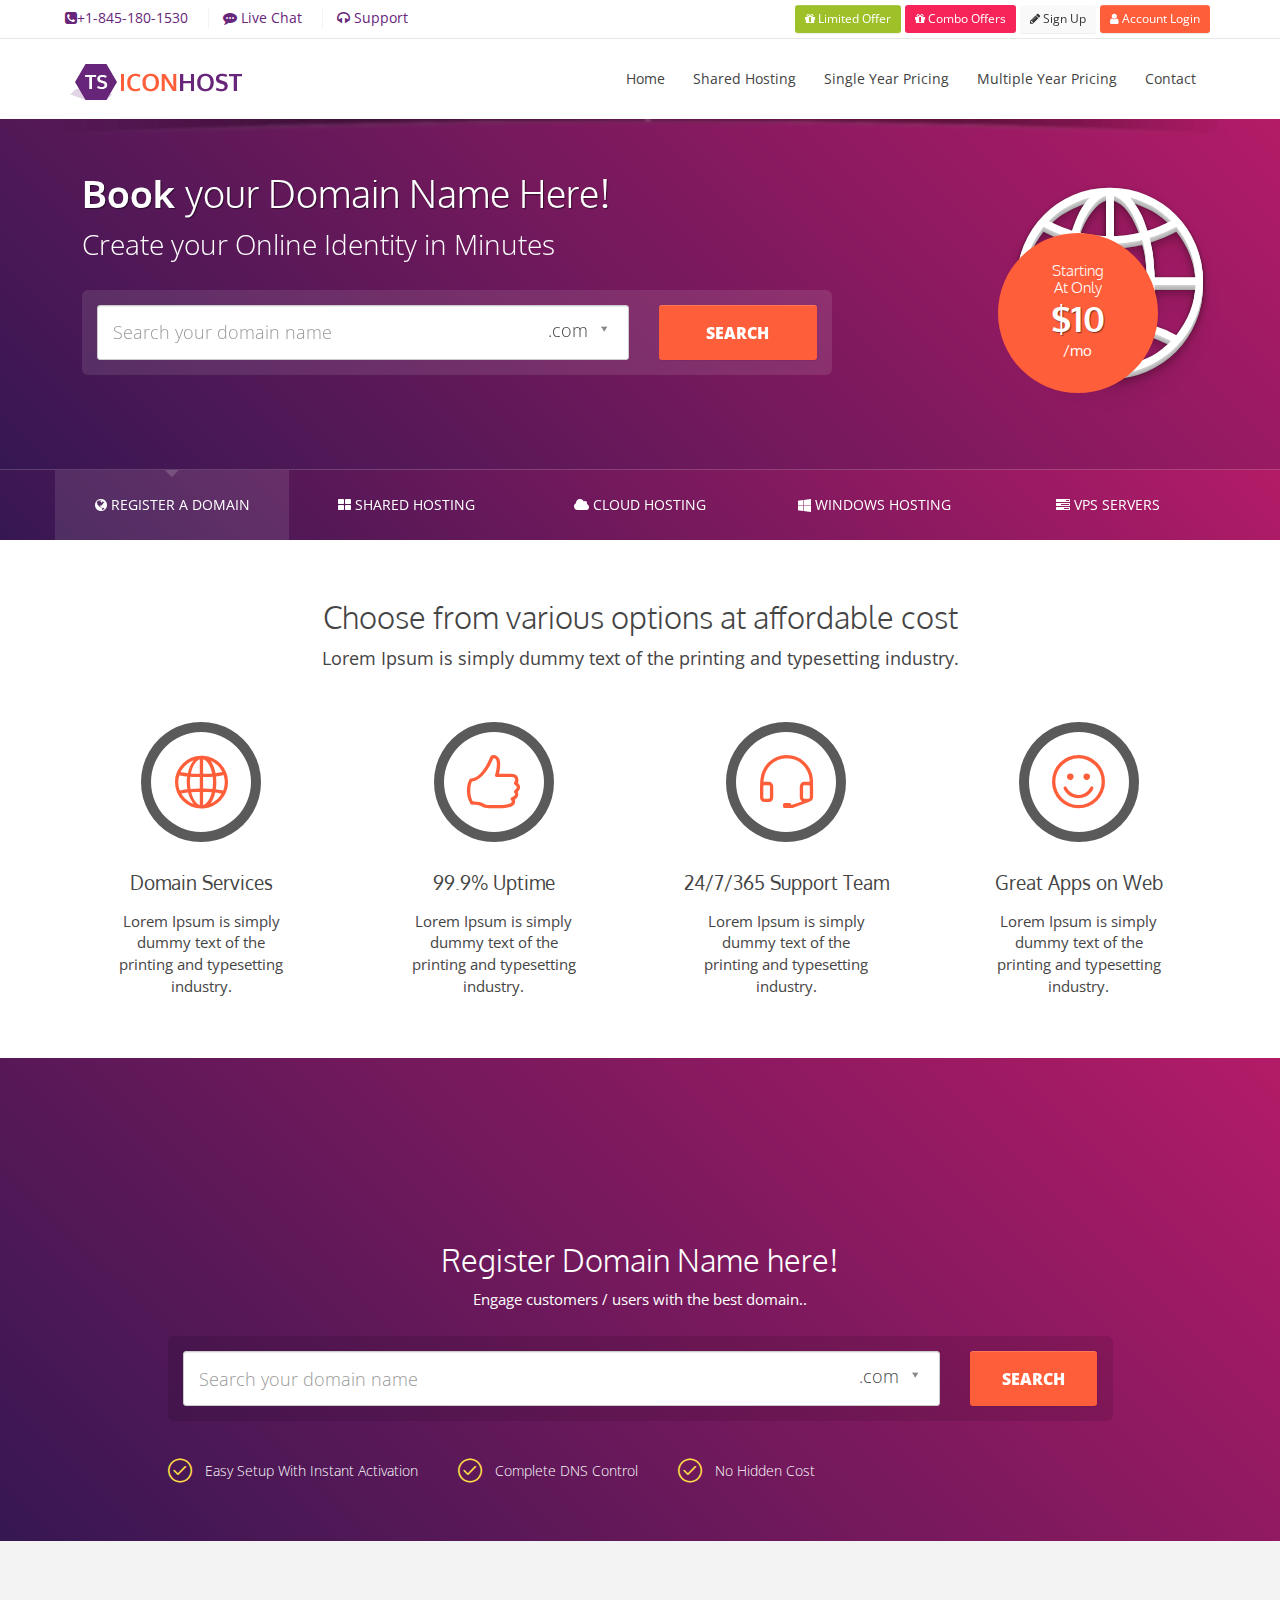
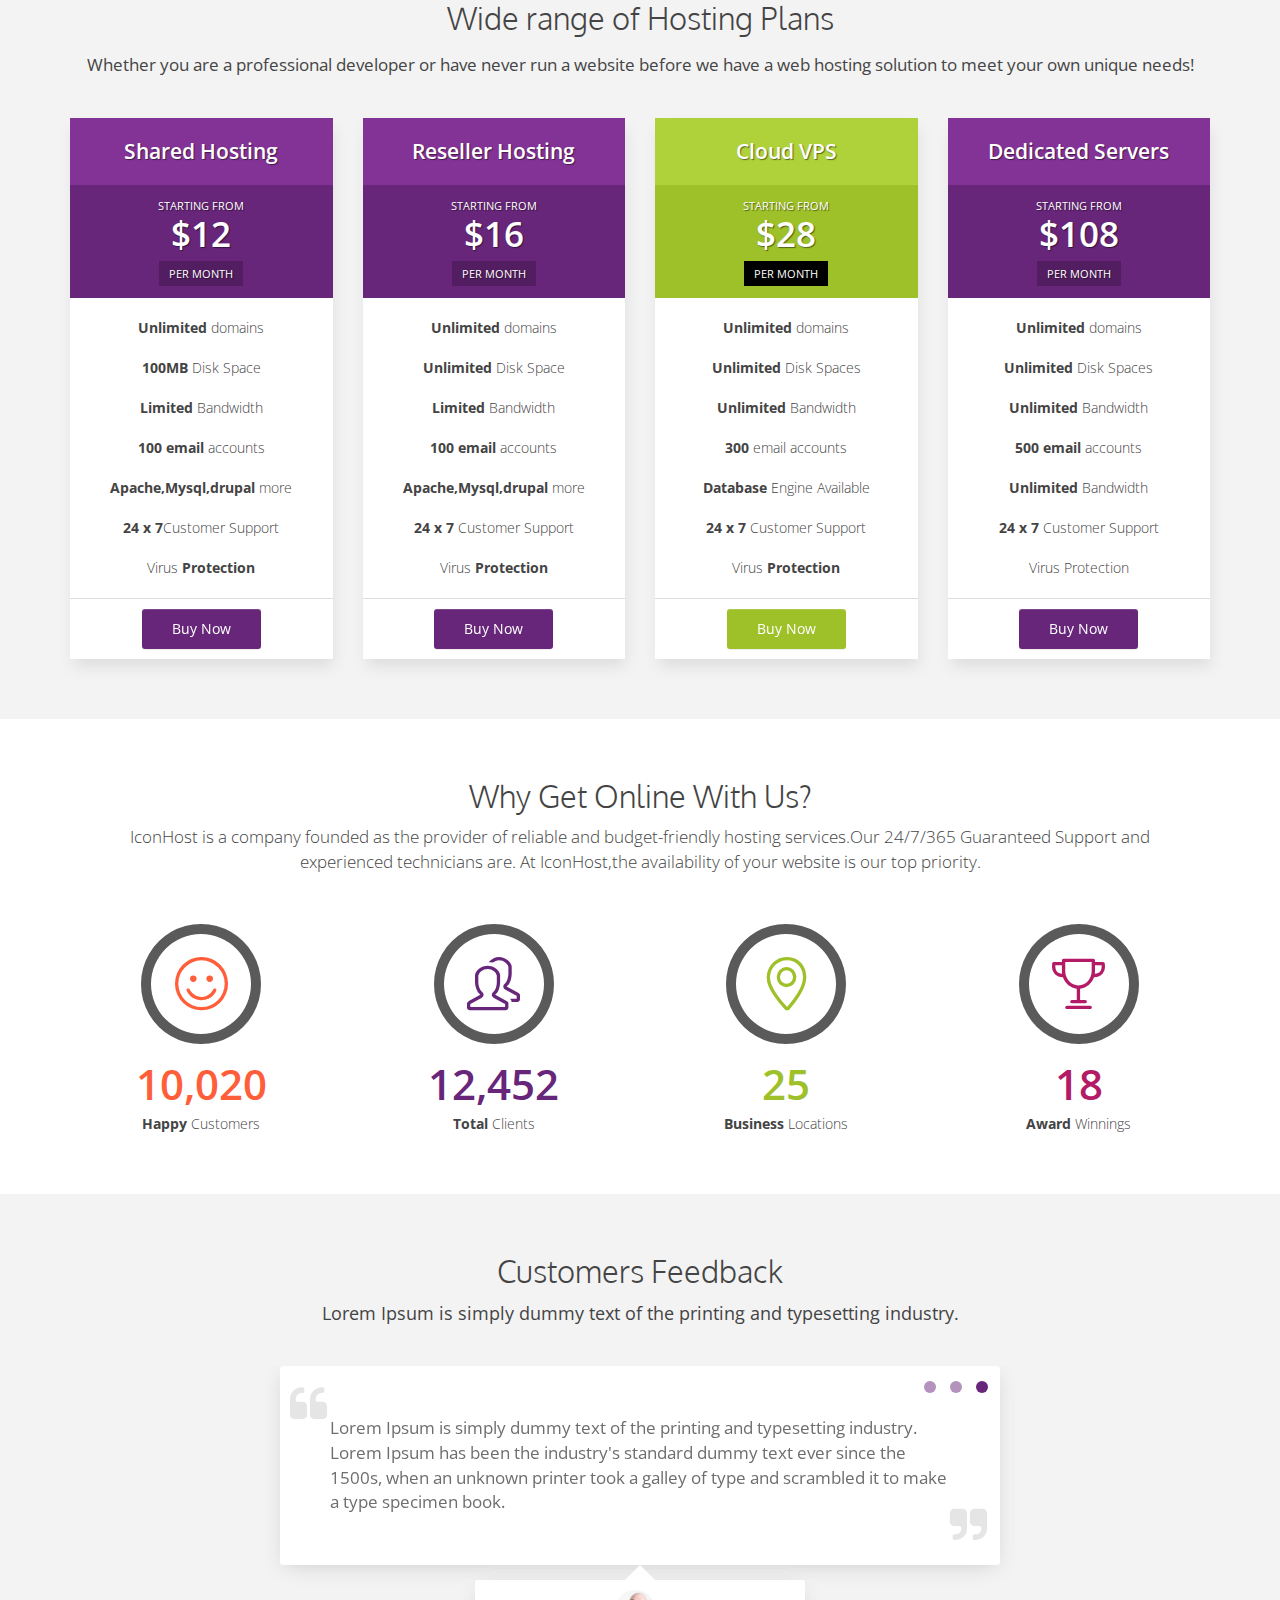
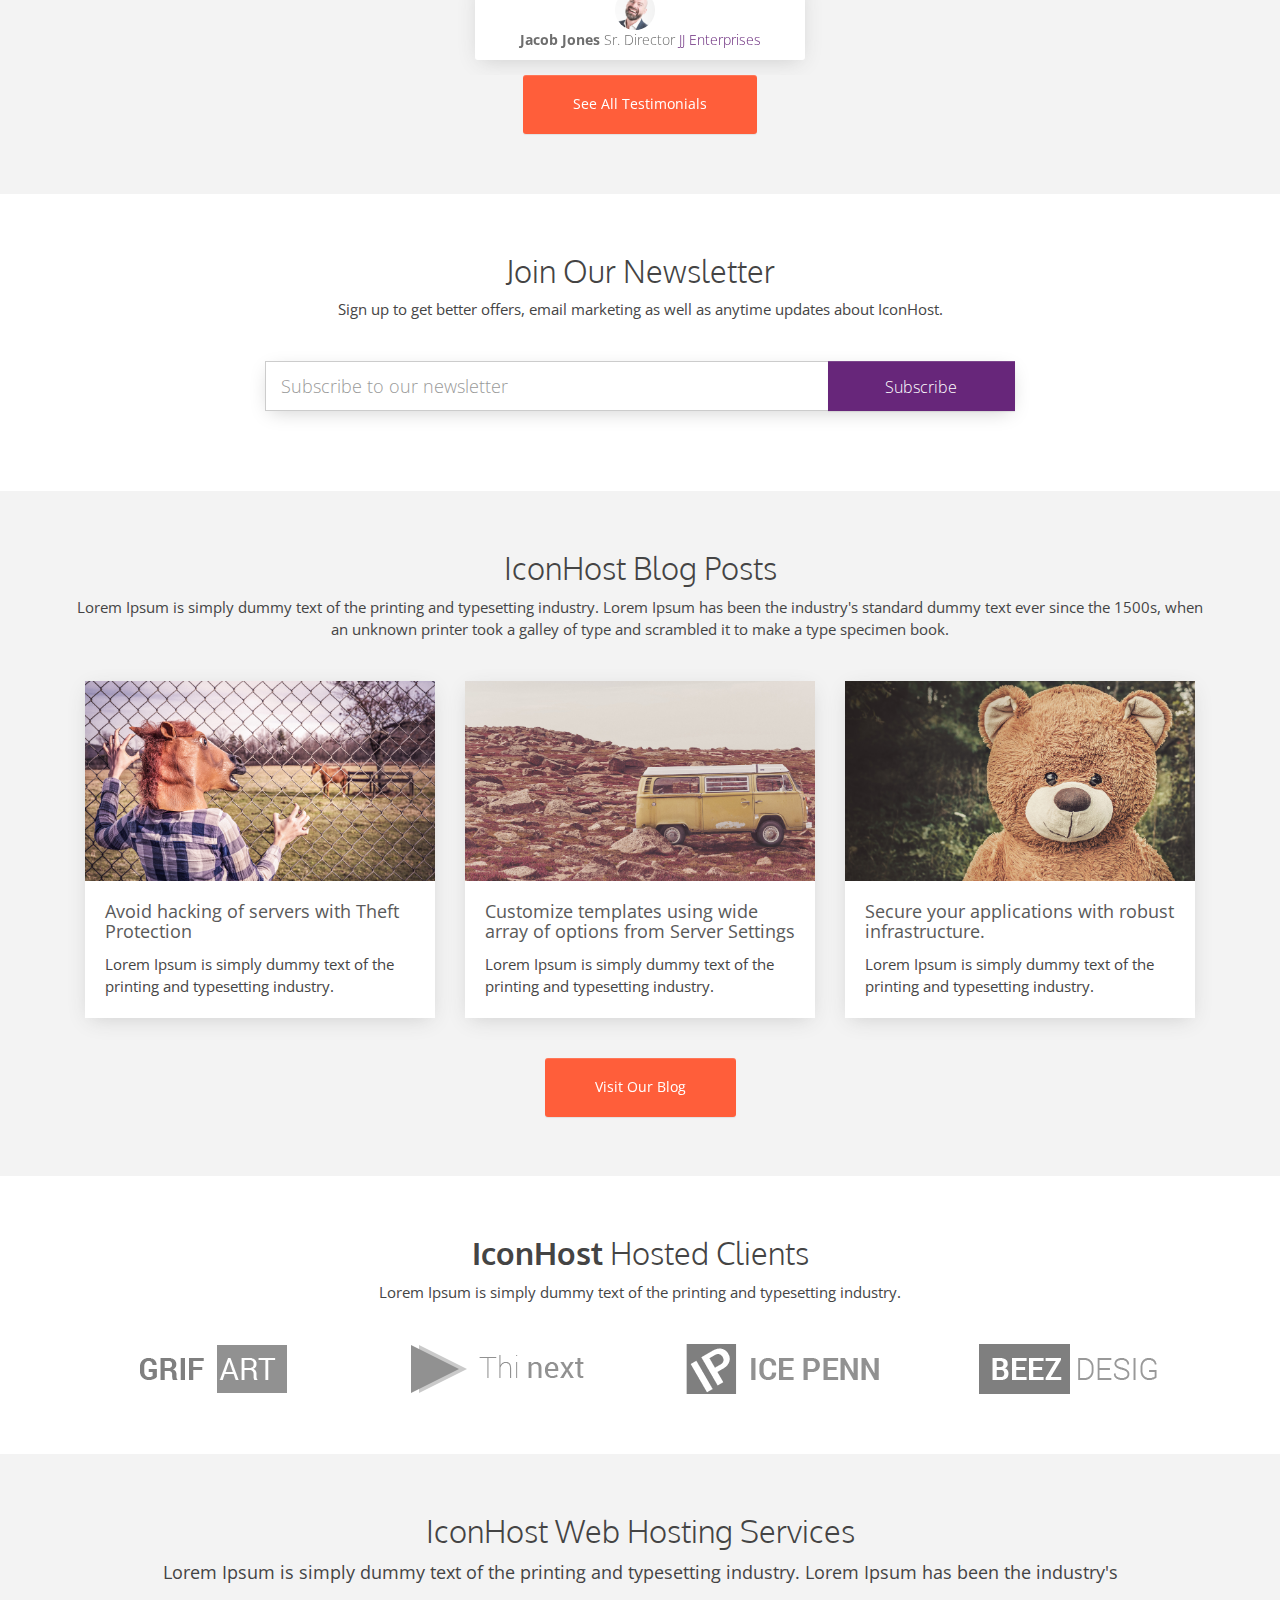
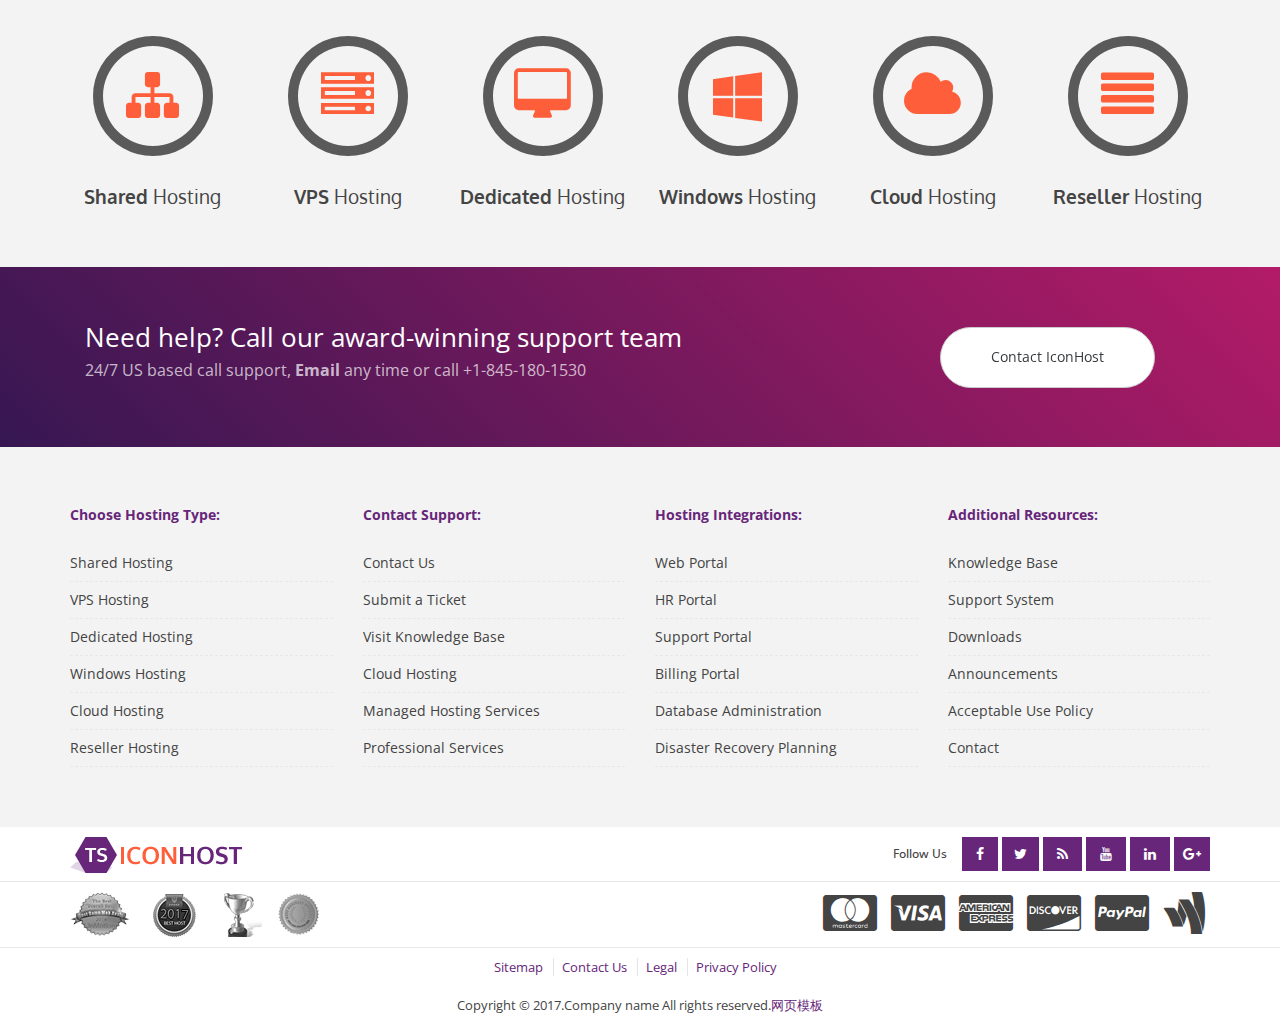
<file: StationMaster/moban2003/index.html>
﻿<!DOCTYPE html>
<html lang="en">

<head>
  <meta charset="utf-8">
  <meta name="viewport" content="width=device-width, initial-scale=1">
  <title>Home</title>
  <!-- Bootstrap & Styles -->
  <link href="css/bootstrap.css" rel="stylesheet">
  <link href="css/bootstrap-theme.css" rel="stylesheet">
  <link href="css/block_grid_bootstrap.css" rel="stylesheet">
  <link href="css/owl.carousel.css" rel="stylesheet">
  <link href="css/owl.theme.css" rel="stylesheet">
  <link href="css/animate.min.css" rel="stylesheet" />
  <link href="css/jquery.circliful.css" rel="stylesheet" />
  <link href="css/select2.css" rel="stylesheet">
  <link href="css/slicknav.css" rel="stylesheet" />
  <link href="style.css" rel="stylesheet">
</head>

<body>
<!-- Global Fullpage Loader-->
<div id="global-loader"></div>

  <!-- Top MiniBar-->
  <section class="topminibar">
     <div class="row">
        <div class="col-sm-12 col-md-6 col-xs-12">
           <ul class="list-inline">
              <li><a href="#"><i class="fa fa-phone-square"></i><span>+1-845-180-1530</span></a></li>
              <li><a href="#"><i class="fa fa-commenting"></i><span> Live Chat</span></a></li>
              <li><a href="#"><i class="fa fa-headphones"></i><span> Support</span></a></li>
           </ul>
        </div>
        <div class="col-sm-12 col-md-6 col-xs-12">
           <div class="text-right loginbuttons">
              <a class="btn waves-effect waves-light btn-sm btn-success" href="" title=""><i class="fa fa-gift"></i> Limited Offer</a>
              <a class="btn waves-effect waves-light btn-sm btn-pink" href="#" title=""><i class="fa fa-gift"></i> Combo Offers </a>
              <a class="btn waves-effect waves-light btn-sm btn-default" href="#" title=""><i class="fa fa-pencil"></i>  Sign Up </a>
              <a class="btn waves-effect waves-light btn-sm btn-warning" href="#" title=""><i class="fa fa-user"></i> Account Login</a>
           </div>
        </div>
     </div>
  </section>
  <!-- End of Top MiniBar-->

  <!-- Header-->
  <section class="menu-header top">
     <div class="row">
        <div class="col-sm-12 col-xs-12 col-md-3">
           <div class="logo">
              <a href="index.html"><img src="images/logo.png" alt="" />
              </a>
           </div>
        </div>
        <div class="col-sm-12 col-xs-12 col-md-9">
           <nav id="desktop-menu">
              <ul class="sf-menu" id="navigation">
                 <li><a href="index.html">Home</a></li>
                 <li><a href="shared.html">Shared Hosting</a></li>
                 <li><a href="single-year-pricing.html">Single Year Pricing</a></li>
                 <li><a href="multi-year-pricing.html">Multiple Year Pricing</a></li>
                 <li><a href="contact.html">Contact</a></li>
              </ul>
           </nav>
        </div>
     </div>
  </section>
  <!-- End of Header-->

  <!-- Slider -->
  <div class="slidercontainer">
     <div id="mainslider" class="owl-carousel">
        <div class="item">
           <div class="slidecaption">
              <div class="row">
                 <div class="col-sm-8 col-xs-12">
                    <h2><span>Book </span> your Domain Name Here!</h2>
                    <h4>Create your Online Identity in Minutes</h4>
                    <form class="form-inline domainsearch clearfix " method="post" action="#">
                       <div class="col-sm-9">
                          <input type="text" class="form-control" name="sld" placeholder="Search your domain name">
                          <span class="selection">
                             <select name="tld" class="e1">
                                <option>.com</option>
                                <option>.net</option>
                                <option>.org</option>
                                <option>.eu</option>
                             </select>
                          </span>
                       </div>
                       <div class="col-sm-3">
                          <button type="submit" class="btn waves-effect waves-light btn-warning" style="width:100%">Search</button>
                       </div>
                    </form>
                 </div>
                 <div class="col-sm-4 col-xs-4 text-right">
                    <i class="infoicon pe-7s-global">
                       <div class="main-banner-offer bg_orange wow zoomInDown">
                          <h4>Starting<br> At Only</h4>
                          <h2><b>$10</b></h2>
                          <p>/mo</p>
                       </div>
                    </i>
                 </div>
              </div>
           </div>
        </div>
        <div class="item">
           <div class="slidecaption">
              <div class="row">
                 <div class="col-sm-8 col-xs-12">
                    <h2><span>Linux Shared</span> Hosting</h2>
                    <h4>Linux Shared Servers are fully customizable to suit your needs.</h4>
                    <div class="section-list clearfix">
                       <ul class="list-checked">
                          <li>FULL ROOT ACCESS</li>
                          <li>INSTANT PROVISIONING</li>
                       </ul>
                    </div>
                    <p><a class="btn waves-effect waves-light btn-primary btn-lg" href="#">See the Features</a></p>
                 </div>
                 <div class="col-sm-4 col-xs-4 text-right">
                    <i class="infoicon fa fa-linux">
                       <div class="main-banner-offer bg_orange">
                          <h4>Starting<br> At Only</h4>
                          <h2><b>$2</b></h2>
                          <p>/mo</p>
                       </div>
                    </i>
                 </div>
              </div>
           </div>
        </div>
        <div class="item">
           <div class="slidecaption">
              <div class="row">
                 <div class="col-sm-8 col-xs-12">
                    <h2><span>Cloud</span> Hosting</h2>
                    <h4>Ultimate in high-performance, speed, stability and isolation.</h4>
                    <div class="section-domian clearfix">
                       <ul class="list-checked">
                          <li>FULL ROOT ACCESS</li>
                          <li>INSTANT PROVISIONING</li>
                       </ul>
                    </div>
                    <div>
                       <a class="btn waves-effect waves-light btn-warning btn-lg" href="#">Starting at Only $2 /mo</a>
                    </div>
                 </div>
                 <div class="col-sm-4 col-xs-12 text-center">
                    <i class="infoicon wi wi-cloud"></i>
                 </div>
              </div>
           </div>
        </div>
        <div class="item">
           <div class="slidecaption">
              <div class="row">
                 <div class="col-sm-8 col-xs-12">
                    <h2><span>Windows</span> Hosting</h2>
                    <h4>Shared Windows Hosting With ASP, PHP & .NET</h4>
                    <div class="section-domian clearfix">
                       <ul class="list-checked">
                          <li>FULL ROOT ACCESS</li>
                          <li>INSTANT PROVISIONING</li>
                       </ul>
                    </div>
                    <p class="align-left"><a class="btn waves-effect waves-light btn-primary btn-lg" href="#">Learn More</a></p>
                 </div>
                 <div class="col-sm-4 col-xs-4 text-right">
                    <p class="banner-price btn btn-warning btn-lg">Starting at Only <span class="start-price">$2</span> <span class="start-month">/mo</span> </p>
                    <i class="infoicon fa fa-windows"></i>
                 </div>
              </div>
           </div>
        </div>
        <div class="item">
           <div class="slidecaption">
              <div class="row">
                 <div class="col-sm-8 col-xs-12">
                    <h2><span>VPS </span>Servers  </h2>
                    <h4>Virtual Private Server Hosting is an innovative approach</h4>
                    <div class="section-domian clearfix">
                       <ul class="list-checked">
                          <li>DEDICATED RAM & CPU</li>
                          <li>INSTANT PROVISIONING</li>
                       </ul>
                    </div>
                    <p class="align-left"><a class="btn waves-effect waves-light btn-warning btn-lg" href="#">Purchase Now</a></p>
                 </div>
                 <div class="col-sm-4 col-xs-4 text-right">
                    <i class="infoicon fa fa-server">
                       <div class="main-banner-offer bg_orange">
                          <h4>Starting<br> At Only</h4>
                          <h2><b>$10</b></h2>
                          <p>/mo</p>
                       </div>
                    </i>
                 </div>

              </div>
           </div>
        </div>
     </div>
     <section class="bg_dark banner-pagenate">
        <div class="row">
           <div id="mainslider-nav" class="owl-carousel btn-group">
              <div class="item"><i class="fa fa-globe"></i> REGISTER A DOMAIN</div>
              <div class="item"><i class="fa fa-th-large"></i> SHARED HOSTING</div>
              <div class="item"><i class="fa fa-cloud"></i> CLOUD HOSTING</div>
              <div class="item"><i class="fa fa-windows"></i> WINDOWS HOSTING</div>
              <div class="item"><i class="fa fa-tasks"></i> VPS SERVERS</div>
           </div>
        </div>
     </section>
  </div>
  </div>
  <!-- End of Slider -->
  <!--  Features -->
  <section class="features section_space">
     <div class="row">
        <div class="col-sm-12">
           <h2 class="title">Choose from various options at affordable cost</h2>
           <span>Lorem Ipsum is simply dummy text of the printing and typesetting industry.</span>
        </div>
     </div>
     <div class="row">
        <div class="col-sm-3 margin-top-40">
           <div class="feature">
              <div class="fa-stack fa-lg fa-5x">
                <i class="fa fa-circle-thin fa-stack-2x text-dark"></i>
                <i class="fa icon-globe fa-stack-1x fa-inverse text-orange"></i>
              </div>
              <h3>Domain Services</h3>
              <p>Lorem Ipsum is simply dummy text of the printing and typesetting industry. </p>
           </div>
        </div>
        <div class="col-sm-3 margin-top-40">
           <div class="feature">
              <div class="fa-stack fa-lg fa-5x">
                <i class="fa fa-circle-thin fa-stack-2x text-dark"></i>
                <i class="fa icon-like fa-stack-1x fa-inverse text-orange"></i>
              </div>
              <h3>99.9% Uptime</h3>
              <p>Lorem Ipsum is simply dummy text of the printing and typesetting industry. </p>
           </div>
        </div>
        <div class="col-sm-3 margin-top-40">
           <div class="feature">
              <div class="fa-stack fa-lg fa-5x">
                <i class="fa fa-circle-thin fa-stack-2x text-dark"></i>
                <i class="fa icon-earphones-alt fa-stack-1x fa-inverse text-orange"></i>
              </div>
              <h3>24/7/365 Support Team</h3>
              <p>Lorem Ipsum is simply dummy text of the printing and typesetting industry. </p>
           </div>
        </div>
        <div class="col-sm-3 margin-top-40">
           <div class="feature">
              <div class="fa-stack fa-lg fa-5x">
                <i class="fa fa-circle-thin fa-stack-2x text-dark"></i>
                <i class="fa icon-emotsmile  fa-stack-1x fa-inverse text-orange"></i>
              </div>
              <h3>Great Apps on Web</h3>
              <p>Lorem Ipsum is simply dummy text of the printing and typesetting industry. </p>
           </div>
        </div>
     </div>
  </section>
  <!-- End of Features -->
  <!--  Call to Action -->
  <section class="calltoaction bg_dark section_space section_space">
     <div class="row">
        <div class="col-sm-10 com-md-8 center-block">
           <div class="row no-gutter cta-content wow bounce">
              <div class="col-md-3 col-sm-4 center-block  margin-bottom-40">
                 <div class="offer">
                    <span>GET</span>
                    <h2>45%</h2>
                    <span>OFF</span>
                 </div>
              </div>
           </div>
           <div class=" section-domian clearfix">
              <h2>Register Domain Name here!</h2>
              <p>Engage customers / users with the best domain..</p>
              <form class="form-inline domainsearch clearfix" method="post" action="#">
                 <div class="col-sm-10">
                    <input type="text" class="form-control" name="sld" placeholder="Search your domain name">
                    <span class="selection">
                       <select name="tld" class="e1">
                          <option>.com</option>
                          <option>.net</option>
                          <option>.org</option>
                          <option>.eu</option>
                       </select>
                    </span>
                 </div>
                 <div class="col-sm-2">
                    <button type="submit" class="btn waves-effect waves-light btn-warning" style="width:100%">Search</button>
                 </div>
              </form>
              <ul class="list-checked">
                 <li>Easy Setup With Instant Activation</li>
                 <li>Complete DNS Control</li>
                 <li>No Hidden Cost</li>
              </ul>
           </div>
        </div>
     </div>
  </section>
  <!-- End of Call to Action -->
  <!--  Pricing Tables -->
  <section class="pricingtables bg_gray section_space">
     <div class="row">
        <div class="col-sm-12">
           <h2 class="title">Wide range of Hosting Plans</h2>
           <p>Whether you are a professional developer or have never run a website before we have a web hosting solution to meet your own unique needs!</p>
        </div>
     </div>
     <div class="row no-gutter">
        <div class="col-sm-3 margin-top-40">
           <div class="panel panel-info">
              <div class="panel-heading">
                 <h3 class="text-center">Shared Hosting</h3>
              </div>
<div class="panel-body text-center">
                 <span>STARTING FROM</span>
                 <h4>$12</h4>
                 <span class="per">PER MONTH</span>
              </div>
              <ul class="text-center">
                 <li><b>Unlimited</b> domains</li>
                  <li><b>100MB</b> Disk Space</li>
                 <li><b>Limited</b> Bandwidth</li>
                 <li><b>100 email</b> accounts</li>
                 <li><b>Apache,Mysql,drupal</b> more</li>
                 <li><b>24 x 7</b>Customer Support</li>
                 <li>Virus <b>Protection</b></li>
              </ul>
              <div class="panel-footer">
                 <a class="btn waves-effect waves-light btn-primary" href="#">Buy Now</a>
              </div>
           </div>
        </div>
        <div class="col-sm-3 margin-top-40">
           <div class="panel panel-info">
              <div class="panel-heading">
                 <h3 class="text-center">Reseller Hosting</h3>
              </div>
<div class="panel-body text-center">
                 <span>STARTING FROM</span>
                 <h4>$16</h4>
                 <span class="per">PER MONTH</span>
              </div>
              <ul class="text-center">
                 <li><b>Unlimited</b> domains</li>
                 <li><b>Unlimited</b> Disk Space</li>
                 <li><b>Limited</b> Bandwidth</li>
                 <li><b>100 email</b> accounts</li>
                 <li><b>Apache,Mysql,drupal</b> more</li>
                 <li><b>24 x 7</b> Customer Support</li>
                 <li>Virus <b>Protection</b></li>
              </ul>
              <div class="panel-footer">
                 <a class="btn waves-effect waves-light btn-primary" href="#">Buy Now</a>
              </div>
           </div>
        </div>
        <div class="col-sm-3 margin-top-40 most-popular ">
           <div class="panel panel-info">
              <div class="panel-heading">
                 <div class="sticker-wrapper">
                    <div class="sticker bg-danger wow fadeIn">Most Popular</div>
                 </div>
                 <h3 class="text-center">Cloud VPS</h3>
              </div>
<div class="panel-body text-center">
                 <span>STARTING FROM</span>
                 <h4>$28</h4>
                 <span class="per">PER MONTH</span>
              </div>
              <ul class="text-center">
                 <li><b>Unlimited</b> domains</li>
                 <li><b>Unlimited</b> Disk Spaces</li>
                 <li><b>Unlimited</b> Bandwidth</li>
                 <li><b>300</b> email accounts</li>
                 <li><b>Database</b> Engine Available</li>
                 <li><b>24 x 7</b> Customer Support</li>
                 <li>Virus <b>Protection</b></li>
              </ul>
              <div class="panel-footer">
                 <a class="btn waves-effect waves-light btn-success" href="#">Buy Now</a>
              </div>
           </div>
        </div>
        <div class="col-sm-3 margin-top-40">
           <div class="panel panel-info">
              <div class="panel-heading">
                 <h3 class="text-center">Dedicated Servers</h3>
              </div>
<div class="panel-body text-center">
                 <span>STARTING FROM</span>
                 <h4>$108</h4>
                 <span class="per">PER MONTH</span>
              </div>
              <ul class="text-center">
                 <li><b>Unlimited</b> domains</li>
                 <li><b>Unlimited</b> Disk Spaces</li>
                 <li><b>Unlimited</b> Bandwidth</li>
                 <li><b>500 email</b> accounts</li>
                 <li><b>Unlimited</b> Bandwidth</li>
                 <li><b>24 x 7</b> Customer Support</li>
                 <li>Virus Protection</li>
              </ul>
              <div class="panel-footer">
                 <a class="btn waves-effect waves-light btn-primary" href="#">Buy Now</a>
              </div>
           </div>
        </div>
     </div>
  </section>
  <!-- End of Pricing Tables -->

  <!--  Counters -->
  <section class="counters feature section_space">
     <div class="row">
        <div class="col-sm-12">
           <h2 class="title">Why Get Online With Us?</h2>
           <p>IconHost is a company founded as the provider of reliable and budget-friendly hosting services.Our 24/7/365 Guaranteed Support and experienced technicians are. At IconHost,the availability of your website is our top priority.</p>
        </div>
     </div>
     <div class="row">
        <div class="col-sm-3 margin-top-40">
                <div>
                	<div class="fa-stack fa-lg fa-5x">
                        <i class="fa fa-circle-thin fa-stack-2x text-dark "></i>
                        <i class="fa icon-emotsmile fa-stack-1x fa-inverse text-orange"></i>
                     </div>
                    <div class="counter text-orange">10,020</div>
                    <span><b>Happy</b> Customers</span>
                </div>
        </div>
        <div class="col-sm-3 margin-top-40">
           <div>
                <div class="fa-stack fa-lg fa-5x">
                    <i class="fa fa-circle-thin fa-stack-2x text-dark"></i>
                    <i class="fa icon-people fa-stack-1x fa-inverse text-primary"></i>
                </div>
              <div class="counter text-primary">12,452</div>
              <span><b>Total</b> Clients</span>
           </div>
        </div>
        <div class="col-sm-3 margin-top-40">
           <div>
                 <div class="fa-stack fa-lg fa-5x">
                    <i class="fa fa-circle-thin fa-stack-2x text-dark"></i>
                    <i class="fa icon-location-pin fa-stack-1x fa-inverse text-green"></i>
                 </div>
              <div class="counter text-green">25</div>
              <span><b>Business</b> Locations</span>
           </div>
        </div>
        <div class="col-sm-3 margin-top-40">
           <div>
                <div class="fa-stack fa-lg fa-5x">
                    <i class="fa fa-circle-thin fa-stack-2x text-dark"></i>
                    <i class="fa icon-trophy fa-stack-1x fa-inverse text-secondary"></i>
                 </div>
              <div class="counter text-secondary">18</div>
              <span><b>Award</b> Winnings</span>
           </div>
        </div>
     </div>
  </section>
  <!-- End of Counters -->

  <!-- Testimonials -->
    <div class="testimonials bg_gray section_space">
       <div class="row">
          <div class="col-sm-8 center-block">
             <div class="margin-bottom-40">
             	<h2 class="title">Customers Feedback</h2>
             	<p>Lorem Ipsum is simply dummy text of the printing and typesetting industry.</p>
             </div>
             <div id="testimonials-carousel" class="owl-carousel">
                <div class="item">
                   <div class="testimonial-content">
                      <div class="col-sm-12">
                         <p>Lorem Ipsum is simply dummy text of the printing and typesetting industry. Lorem Ipsum has been the industry's standard dummy text ever since the 1500s, when an unknown printer took a galley of type and scrambled it to make a type specimen book. </p>
                         <div class="col-sm-6 center-block">
                            <div class="whoclient clearfix">
                               <div class="testimonialimg"><img src="images/testimonial1.jpg" alt="" /> </div>
                               <b>Jacob Jones</b> Sr. Director<a href=""> JJ Enterprises</a>
                            </div>
                         </div>
                      </div>
                   </div>
                </div>
                <div class="item">
                   <div class="testimonial-content">
                      <div class="col-sm-12">
                         <p>Lorem Ipsum is simply dummy text of the printing and typesetting industry. Lorem Ipsum has been the industry's standard dummy text ever since the 1500s, when an unknown printer took a galley of type and scrambled it to make a type specimen book.</p>
                         <div class="col-sm-6 center-block">
                            <div class="whoclient clearfix">
                               <div class="testimonialimg"><img src="images/testimonial2.jpg" alt="" /> </div>
                               <b>Jane Smith</b> Sr. Vice President <a href="">Acme Inc.</a>
                            </div>
                         </div>
                      </div>
                   </div>
                </div>
                <div class="item">
                   <div class="testimonial-content">
                      <div class="col-sm-12">
                         <p>Lorem Ipsum is simply dummy text of the printing and typesetting industry. Lorem Ipsum has been the industry's standard dummy text ever since the 1500s, when an unknown printer took a galley of type and scrambled it to make a type specimen book.</p>
                         <div class="col-sm-6 center-block">
                            <div class="whoclient clearfix">
                               <div class="testimonialimg"><img src="images/testimonial3.jpg" alt="" /> </div>
                                <b>Olivia Williams</b> Sr. Manager  <a href="">Tech Corp</a>
                            </div>
                         </div>
                      </div>
                   </div>
                </div>
             </div>
             <div class="text-center">
                <a href="" class="btn waves-effect waves-light btn-warning btn-lg">See All Testimonials</a>
             </div>
          </div>
       </div>
    </div>
  <!-- End of Testimonials -->

  <!--  Newsletter -->
  <section class="newsletter section_space text-center">
     <div class="row">
        <div class="col-sm-8 center-block">
		    <div class="margin-bottom-40">
			   <h2 class="title">Join Our Newsletter</h2>
			   <p>Sign up to get better offers, email marketing as well as anytime updates about IconHost.</p>
		   </div>
           <div id="mc_embed_signup">
              <div class="subscribe_form">
                 <form class="form-inline validate" action="" method="post" id="mc-embedded-subscribe-form" name="mc-embedded-subscribe-form" target="_blank" novalidate>
                    <div class="row no-gutter">
                       <input type="email" value="" name="EMAIL" class="form-control" id="mce-EMAIL" placeholder="Subscribe to our newsletter" required>
                       <div style="position: absolute; left: -5000px;">
                          <input type="text" name="" tabindex="-1" value="">
                       </div>
                       <div class="col-sm-3 col-xs-3 subscribe_button">
                          <input class="btn btn-primary" type="submit" value="Subscribe" name="subscribe" id="mc-embedded-subscribe">
                       </div>
                    </div>
                 </form>
              </div>
           </div>
        </div>
     </div>
  </section>
  <!--  End of Newsletter -->

  <!--  Blog Posts -->
  <section class="blogpost-home bg_gray section_space">
	 <div class="row">
		<div class="col-sm-12">
		   <div class="text-center">
			  <h2 class="title">IconHost Blog Posts</h2>
			  <p>Lorem Ipsum is simply dummy text of the printing and typesetting industry. Lorem Ipsum has been the industry's standard dummy text ever since the 1500s, when an unknown printer took a galley of type and scrambled it to make a type specimen book.</p>
		   </div>
		   <div class="col-sm-4 margin-top-40">
			  <div class="home-blog-posts">
				 <div class="home-blog-image">
					<a href="#">
					<img src="images/blog/blog1.jpg" alt="">
					</a>
				 </div>
				 <div class="post-info">
				 	 <h3><a href="#">Avoid hacking of servers with Theft Protection</a></h3>
					 <p>Lorem Ipsum is simply dummy text of the printing and typesetting industry.</p>
				 </div>
			  </div>
		   </div>
		   <div class="col-sm-4 margin-top-40">
			  <div class="home-blog-posts">
				 <div class="home-blog-image">
					<a href="#">
					<img src="images/blog/blog2.jpg" alt="">
					</a>
				 </div>
				 <div class="post-info">
				 	<h3><a href="#">Customize templates using wide array of options from Server Settings</a></h3>
				 	<p>Lorem Ipsum is simply dummy text of the printing and typesetting industry.</p>
				 </div>
			  </div>
		   </div>
		   <div class="col-sm-4 margin-top-40">
			  <div class="home-blog-posts">
				 <div class="home-blog-image">
					<a href="#">
					<img src="images/blog/blog3.jpg" alt="">
					</a>
				 </div>
				 <div class="post-info">
					 <h3><a href="#">Secure your applications with robust infrastructure.</a></h3>
				 	<p>Lorem Ipsum is simply dummy text of the printing and typesetting industry.</p>
				 </div>
			  </div>
		   </div>
		   <div class="text-center ">
			  <a href="" class="btn waves-effect waves-light btn-warning btn-lg margin-top-40 ">Visit Our Blog</a>
		   </div>
		</div>
	 </div>
  </section>
  <!--  End of Blog Posts -->

  <!-- Hosted Clients -->
  <section class="section_space">
     <div class="row">
        <div class="text-center margin-bottom-40">
           <h2 class="title"><b>IconHost</b> Hosted Clients</h2>
           <p>Lorem Ipsum is simply dummy text of the printing and typesetting industry.</p>
        </div>
        <div class="col-sm-12">
           <div id="clients">
              <div class="item"><img src="images/logos/1.png" alt=""></div>
              <div class="item"><img src="images/logos/2.png" alt=""></div>
              <div class="item"><img src="images/logos/3.png" alt=""></div>
              <div class="item"><img src="images/logos/4.png" alt=""></div>
              <div class="item"><img src="images/logos/5.png" alt=""></div>
              <div class="item"><img src="images/logos/6.png" alt=""></div>
              <div class="item"><img src="images/logos/7.png" alt=""></div>
              <div class="item"><img src="images/logos/8.png" alt=""></div>
              <div class="item"><img src="images/logos/9.png" alt=""></div>
              <div class="item"><img src="images/logos/1.png" alt=""></div>
              <div class="item"><img src="images/logos/2.png" alt=""></div>
              <div class="item"><img src="images/logos/3.png" alt=""></div>
              <div class="item"><img src="images/logos/4.png" alt=""></div>
              <div class="item"><img src="images/logos/5.png" alt=""></div>
              <div class="item"><img src="images/logos/6.png" alt=""></div>
              <div class="item"><img src="images/logos/7.png" alt=""></div>
              <div class="item"><img src="images/logos/8.png" alt=""></div>
              <div class="item"><img src="images/logos/9.png" alt=""></div>
           </div>
        </div>
     </div>
  </section>
  <!-- End of Hosted Clients -->

  <!-- Hosting Services -->
  <section class="features bg_gray section_space">

     <div class="row">
        <div class="col-sm-12">
           <h2 class="title">IconHost Web Hosting Services</h2>
           <span>Lorem Ipsum is simply dummy text of the printing and typesetting industry. Lorem Ipsum has been the industry's</span>
        </div>
     </div>

     <div class="row">

        <div class="col-sm-2 margin-top-40">
           <div class="feature">
              <div class="fa-stack fa-lg fa-5x">
                <i class="fa fa-circle-thin fa-stack-2x text-dark"></i>
                <i class="fa fa-sitemap fa-stack-1x fa-inverse text-orange"></i>
              </div>
              <h3><b>Shared</b> Hosting</h3>
           </div>
        </div>

        <div class="col-sm-2 margin-top-40">
           <div class="feature">
              <div class="fa-stack fa-lg fa-5x">
                <i class="fa fa-circle-thin fa-stack-2x text-dark"></i>
                <i class="fa fa-server fa-stack-1x fa-inverse text-orange"></i>
              </div>
              <h3><b>VPS</b> Hosting</h3>
           </div>
        </div>

        <div class="col-sm-2 margin-top-40">
           <div class="feature">
              <div class="fa-stack fa-lg fa-5x">
                <i class="fa fa-circle-thin fa-stack-2x text-dark"></i>
                <i class="fa fa-desktop fa-stack-1x fa-inverse text-orange"></i>
              </div>
              <h3><b>Dedicated</b> Hosting</h3>
           </div>
        </div>

        <div class="col-sm-2 margin-top-40">
           <div class="feature">
              <div class="fa-stack fa-lg fa-5x">
                <i class="fa fa-circle-thin fa-stack-2x text-dark"></i>
                <i class="fa fa-windows fa-stack-1x fa-inverse text-orange"></i>
              </div>
              <h3><b>Windows</b> Hosting</h3>
           </div>
        </div>

        <div class="col-sm-2 margin-top-40">
           <div class="feature">
              <div class="fa-stack fa-lg fa-5x">
                <i class="fa fa-circle-thin fa-stack-2x text-dark"></i>
                <i class="fa fa-cloud fa-stack-1x fa-inverse text-orange"></i>
              </div>
              <h3><b>Cloud</b> Hosting</h3>
           </div>
        </div>

        <div class="col-sm-2 margin-top-40">
           <div class="feature">
              <div class="fa-stack fa-lg fa-5x">
                <i class="fa fa-circle-thin fa-stack-2x text-dark"></i>
                <i class="fa fa-align-justify fa-stack-1x fa-inverse text-orange"></i>
              </div>
              <h3><b>Reseller</b> Hosting</h3>
           </div>
        </div>

     </div>
  </section>
  <!-- End of Hosting Services -->

  <!-- Help -->
  <section class="bg_dark">
     <div class="page-help section_space">
        <div class="container">
            <div class="row">
                <div class="col-md-9">
                <h2>Need help? Call our award-winning support team </h2>
                <p class="font-bold">24/7 US based call support, <b>Email</b> any time or call <span class="deskop-help">+1-845-180-1530</span> <span class="mobile-help"><a href="tel:+1-845-180-1530">+1-845-180-1530</a></span></p>
                </div>
                <div class="col-md-3"> <a href="#" class="btn waves-effect waves-light btn-secondary btn-lg">Contact IconHost</a> </div>
            </div>
        </div>
    </div>
  </section>
  <!-- End of Help -->


    <!--  Footer -->
    <section>
        <div class="footer section_space">
            <div class="row">
                <div class="col-sm-3">
                    <h4><b>Choose Hosting Type:</b></h4>
                    <ul>
                        <li><a href="">Shared Hosting</a></li>
                        <li><a href="">VPS Hosting</a></li>
                        <li><a href="">Dedicated Hosting</a></li>
                        <li><a href="">Windows Hosting</a></li>
                        <li><a href="">Cloud Hosting</a></li>
                        <li><a href="">Reseller Hosting</a></li>
                    </ul>
                </div>
                <div class="col-sm-3">
                    <h4><b>Contact Support:</b></h4>
                    <ul>
                        <li><a href="">Contact Us</a></li>
                        <li><a href="">Submit a Ticket</a></li>
                        <li><a href="">Visit Knowledge Base</a></li>
                        <li><a href="">Cloud Hosting</a></li>
                        <li><a href="">Managed Hosting Services</a></li>
                        <li><a href="">Professional Services</a></li>
                    </ul>
                </div>
                <div class="col-sm-3">
                    <h4><b>Hosting Integrations:</b></h4>
                    <ul>
                        <li><a href="">Web Portal</a></li>
                        <li><a href="">HR Portal</a></li>
                        <li><a href="">Support Portal</a></li>
                        <li><a href="">Billing Portal</a></li>
                        <li><a href="">Database Administration</a></li>
                        <li><a href="">Disaster Recovery Planning</a></li>
                    </ul>
                </div>
                <div class="col-sm-3">
                    <h4><b>Additional Resources:</b></h4>
                    <ul>
                        <li><a href="">Knowledge Base</a></li>
                        <li><a href="">Support System</a></li>
                        <li><a href="">Downloads</a></li>
                        <li><a href="">Announcements</a></li>
                        <li><a href="">Acceptable Use Policy</a></li>
                        <li><a href="">Contact</a></li>
                    </ul>
                </div>
            </div>
        </div>
    <div class="row">
        <div class="col-sm-6 col-xs-6">
                <div class="footer_logo">
                    <a href="index.html"><img src="images/logo.png" alt="">
                    </a>
                </div>
        </div>
            <div class="col-sm-6 text-right">
                <div class="footer-social-icons">
                <ul class="social-icons">
                    <li><a href="" class="social-icon"> <i class="fa fa-facebook"></i></a></li>
                    <li><a href="" class="social-icon"> <i class="fa fa-twitter"></i></a></li>
                    <li><a href="" class="social-icon"> <i class="fa fa-rss"></i></a></li>
                    <li><a href="" class="social-icon"> <i class="fa fa-youtube"></i></a></li>
                    <li><a href="" class="social-icon"> <i class="fa fa-linkedin"></i></a></li>
                    <li><a href="" class="social-icon"> <i class="fa fa-google-plus"></i></a></li>
                </ul>
               <h6 class="follow">Follow Us</h6>
            </div>
            </div>
        </div>

      <div class="payments">
            <div class="row">
                <div class="col-md-6">
                    <ul class="list-inline">
                        <li><a href="#"><img src="images/award1.png" data-pin-nopin="true" alt="award-img1"></a></li>
                        <li><a href="#"><img src="images/award2.png" data-pin-nopin="true" alt="award-img2"></a></li>
                        <li><a href="#"><img src="images/award3.png" data-pin-nopin="true" alt="award-img3"></a></li>
                        <li><a href="#"><img src="images/award4.png" data-pin-nopin="true" alt="award-img4"></a></li>
                    </ul>
                </div>

                <div class="col-md-6  text-right">
                    <ul class="list-inline">
                        <li><i class="fa fa-cc-mastercard fa-3x"></i></li>
                        <li><i class="fa fa-cc-visa fa-3x"></i></li>
                        <li><i class="fa fa-cc-amex fa-3x"></i></li>
                        <li><i class="fa fa-cc-discover fa-3x"></i></li>
                        <li><i class="fa fa-cc-paypal fa-3x"></i></li>
                        <li><i class="fa fa-google-wallet fa-3x"></i></li>
                    </ul>
                </div>
            </div>
        </div>

        <!-- Copyright -->
        <div class="copyright">
            <div class="container">
                <div class="row">
                    <div class="span12">
                        <ul class="list-inline sitemap">
                            <li><a href="#">Sitemap</a></li>
                            <li><a href="#">Contact Us</a></li>
                            <li><a href="#">Legal</a></li>
                            <li><a href="#">Privacy Policy</a></li>
                        </ul>
                        <p class="copyright">Copyright &copy; 2017.Company name All rights reserved.<a target="_blank" href="http://sc.chinaz.com/moban/">&#x7F51;&#x9875;&#x6A21;&#x677F;</a></p>
                    </div>
                </div>
            </div>
    </div>
    <!-- End of Copyright -->
    </section>
    <!--  End of Footer -->

    <!--  Go to Top-->
    <a href="#top" id="back-to-top"><i class="fa fa-angle-up"></i></a>
    <!--  End of Go to Top -->

	<script src="js/jquery.min.js"></script>
	<script src="js/bootstrap.min.js"></script>
	<script src="js/hoverIntent.js"></script>
	<script src="js/superfish.min.js"></script>
	<script src="js/owl.carousel.js"></script>
	<script src="js/wow.min.js"></script>
	<script src="js/waypoints.min.js"></script>
	<script src="js/jquery.slicknav.min.js"></script>
	<script src="js/retina.min.js"></script>
	<script src="js/select2.js"></script>
	<script src="js/counterup.min.js"></script>
	<script src="js/waves.js"></script>
	<script src="js/jquery.countdown.js"></script>
	<script src="js/custom.js"></script>

	<script>
		$(document).on("ready", function(e) {
			// ______________ SLIDERS
			var sync1 = $("#mainslider");
			var sync2 = $("#mainslider-nav");

			sync1.owlCarousel({
				singleItem : true,
				slideSpeed : 1000,
				paginationSpeed: 800,
				navigation: false,
				pagination:false,
				autoPlay:7500,
				afterAction : syncPosition,
				responsiveRefreshRate : 200,
			});

			sync2.owlCarousel({
				items : 5,
				itemsDesktop : [1199,5],
				itemsDesktopSmall : [979,3],
				itemsTablet : [768,3],
				itemsMobile : [479,2],
				pagination:false,
				responsiveRefreshRate : 100,
				afterInit : function(el){
					el.find(".owl-item").eq(0).addClass("synced");
				}
			});

			function syncPosition(el){
				var current = this.currentItem;
				$("#mainslider-nav")
				.find(".owl-item")
				.removeClass("synced")
				.eq(current)
				.addClass("synced");
				if($("#mainslider-nav").data("owlCarousel") !== undefined){
					center(current);
				}
			}

			$("#mainslider-nav").on("click",".owl-item", function(e){
				e.preventDefault();
				var number = $(this).data("owlItem");
				sync1.trigger("owl.goTo",number);
			});

			function center(number){
				var sync2visible = sync2.data("owlCarousel").owl.visibleItems;
				var num = number;
				var found = false;
				for(var i in sync2visible){
					if(num === sync2visible[i]){
						var found = true;
					}
				}

				if(found===false){
					if(num>sync2visible[sync2visible.length-1]){
						sync2.trigger("owl.goTo", num - sync2visible.length+2)
					}else{
						if(num - 1 === -1){
							num = 0;
						}
						sync2.trigger("owl.goTo", num);
					}
				} else if(num === sync2visible[sync2visible.length-1]){
					sync2.trigger("owl.goTo", sync2visible[1])
				} else if(num === sync2visible[0]){
					sync2.trigger("owl.goTo", num-1)
				}
			}


			// ______________ SELECT2
			$(".e1").select2();

			// ______________ HOSTED CLIENTS
			$("#clients").owlCarousel({
				autoPlay: 3000, //Set AutoPlay to 3 seconds
				items: 4,
				itemsDesktop: [1199, 4],
				itemsDesktopSmall: [979, 3],
				pagination: false
			});

			// ______________ TESTIMONIALS
			$("#testimonials-carousel").owlCarousel({
				items: 1,
				autoPlay: 5000,
				itemsDesktop: [1199, 1],
				itemsDesktopSmall: [979, 1],
				itemsTablet: [768, 1],
				pagination:true
			});

			// ______________ COUNTERUP
			$('.counter').counterUp({
				delay: 10,
				time: 1000
			});
		});
	</script>

</body>

</html>
</file>
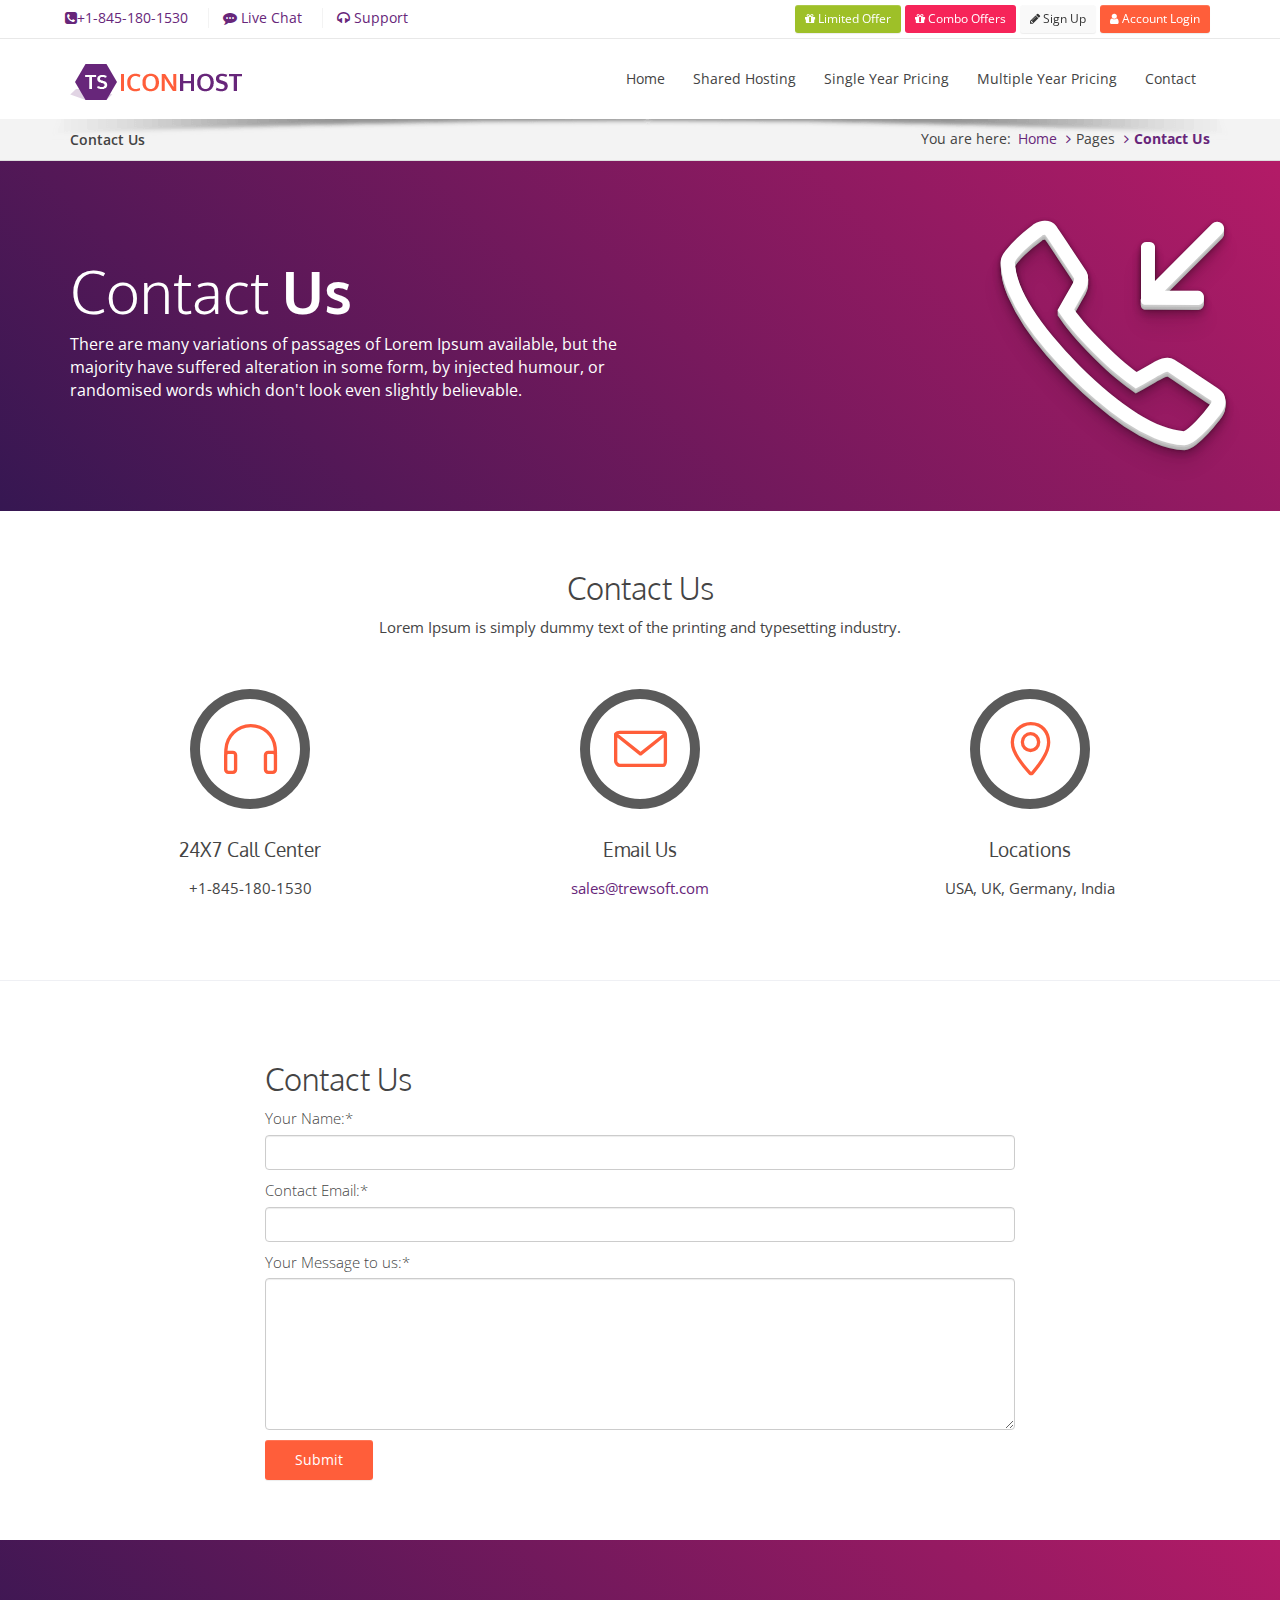
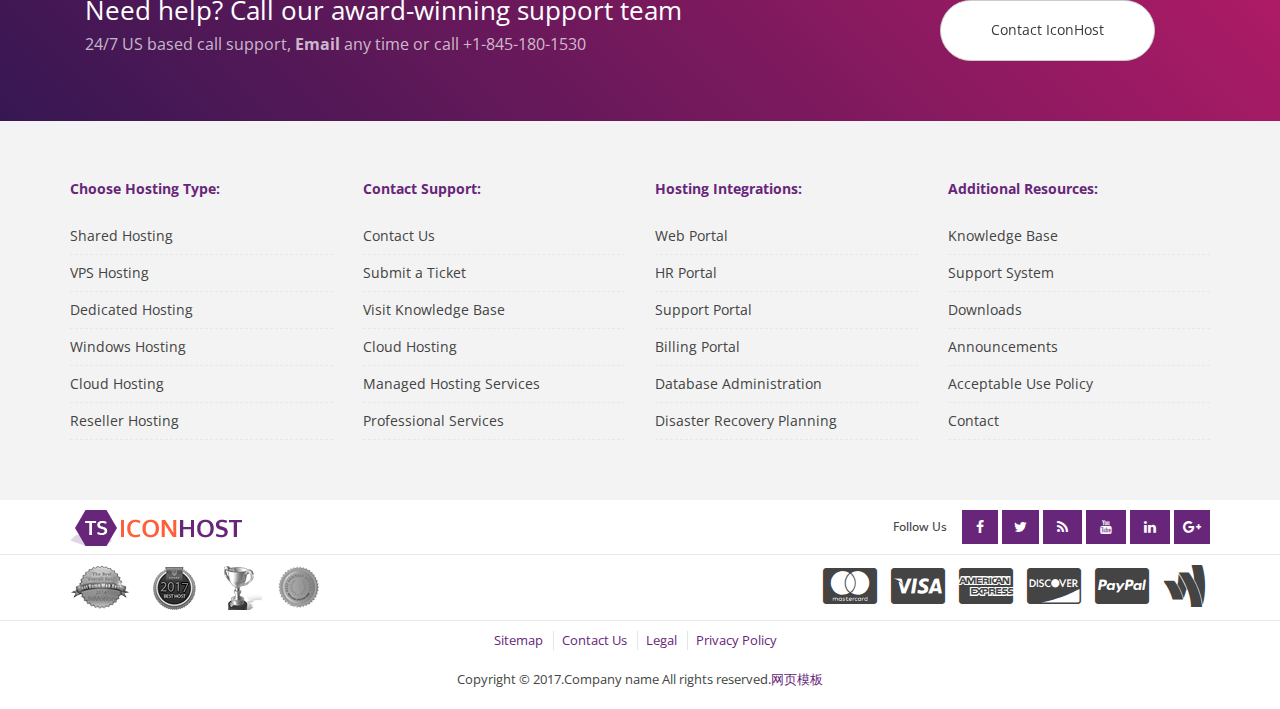
<file: StationMaster/moban2003/contact.html>
﻿<!DOCTYPE html>
<html lang="en">

<head>
  <meta charset="utf-8">
  <meta name="viewport" content="width=device-width, initial-scale=1">
  <title> - Contact</title>

  <!-- Bootstrap & Styles -->
  <link href="css/bootstrap.css" rel="stylesheet">
  <link href="css/bootstrap-theme.css" rel="stylesheet">
  <link href="css/block_grid_bootstrap.css" rel="stylesheet">
  <link href="css/font-awesome.min.css" rel="stylesheet">
  <link href="css/owl.carousel.css" rel="stylesheet">
  <link href="css/owl.theme.css" rel="stylesheet">
  <link href="css/animate.min.css" rel="stylesheet" />
  <link href="css/jquery.circliful.css" rel="stylesheet" />
  <link href="css/slicknav.css" rel="stylesheet" />
  <link href="style.css" rel="stylesheet">
</head>

<body>
<!-- Global Fullpage Loader-->
<div id="global-loader"></div>

      <!-- Top MiniBar-->
      <section class="topminibar">
         <div class="row">
            <div class="col-sm-12 col-md-6 col-xs-12">
               <ul class="list-inline">
                  <li><a href="#"><i class="fa fa-phone-square"></i><span>+1-845-180-1530</span></a></li>
                  <li><a href="#"><i class="fa fa-commenting"></i><span> Live Chat</span></a></li>
                  <li><a href="#"><i class="fa fa-headphones"></i><span> Support</span></a></li>
               </ul>
            </div>
            <div class="col-sm-12 col-md-6 col-xs-12">
               <div class="text-right loginbuttons">
                  <a class="btn waves-effect waves-light btn-sm btn-success" href="" title=""><i class="fa fa-gift"></i> Limited Offer</a>
                  <a class="btn waves-effect waves-light btn-sm btn-pink" href="#" title=""><i class="fa fa-gift"></i> Combo Offers </a>
                  <a class="btn waves-effect waves-light btn-sm btn-default" href="#" title=""><i class="fa fa-pencil"></i>  Sign Up </a>
                  <a class="btn waves-effect waves-light btn-sm btn-warning" href="#" title=""><i class="fa fa-user"></i> Account Login</a>
               </div>
            </div>
     	</div>
      </section>
      <!-- End of Top MiniBar-->

      <!-- Header-->
      <section class="menu-header top">
         <div class="row">
            <div class="col-sm-12 col-xs-12 col-md-3">
               <div class="logo">
                  <a href="index.html"><img src="images/logo.png" alt="" />
                  </a>
               </div>
            </div>
            <div class="col-sm-12 col-xs-12 col-md-9">
               <nav id="desktop-menu">
              <ul class="sf-menu" id="navigation">
                 <li><a href="index.html">Home</a></li>
                 <li><a href="shared.html">Shared Hosting</a></li>
                 <li><a href="single-year-pricing.html">Single Year Pricing</a></li>
                 <li><a href="multi-year-pricing.html">Multiple Year Pricing</a></li>
                 <li><a href="contact.html">Contact</a></li>
              </ul>
           </nav>
            </div>
         </div>
      </section>
      <!-- End of Header-->

      <!-- Breadcrumps -->
      <section class="breadcrumbs">
         <div class="row">
            <div class="col-sm-6">
               <h1>Contact Us</h1>
            </div>
            <div class="col-sm-6">
               <ol class="breadcrumb">
                  <li>You are here: </li>
                  <li><a href="index.html">Home</a>
                  </li>
                  <li>Pages
                  </li>
                  <li class="active">Contact Us</li>
               </ol>
            </div>
         </div>
      </section>
      <!-- End of Breadcrumps -->

      <!-- Sub-banner -->
      <div id="sub-banner" class="bg_dark">
         <div class="row info-text wow fadeIn">
            <div class="col-sm-6 ">
               <div>
                  <h2>Contact <b>Us</b></h2>
                  <p>There are many variations of passages of Lorem Ipsum available, but the majority have suffered alteration in some form, by injected humour, or randomised words which don't look even slightly believable. </p>
               </div>
            </div>
            <div class="col-sm-6 text-right">
               <i class="infoicon icon-call-in"></i>
            </div>
         </div>
         <div class="img-holder">
            <img src="images/sub-banner_bg.png" alt="image description">
         </div>
      </div>
      <!-- End of Sub-banner -->

      <!-- Contact -->
      <div class="row coloumgrid">
         <div class="col-sm-12 text-center multipannels section_space">
         	<div>
                <h3 class="title">Contact Us</h3>
                <p>Lorem Ipsum is simply dummy text of the printing and typesetting industry.</p>
            </div>

            <div class="col-sm-4 margin-top-40">
                   <div class="feature">
                      <div class="fa-stack fa-lg fa-5x">
                        <i class="fa fa-circle-thin fa-stack-2x text-dark"></i>
                        <i class="fa icon-earphones fa-stack-1x fa-inverse text-orange"></i>
                      </div>
                      <h3>24X7 Call Center</h3>
                      <p>+1-845-180-1530</p>
                   </div>
            </div>

            <div class="col-sm-4 margin-top-40">
                   <div class="feature">
                      <div class="fa-stack fa-lg fa-5x">
                        <i class="fa fa-circle-thin fa-stack-2x text-dark"></i>
                        <i class="fa icon-envelope fa-stack-1x fa-inverse text-orange"></i>
                      </div>
                      <h3>Email Us</h3>
                  	  <p><a href="#">sales@trewsoft.com</a></p>
                   </div>
            </div>

            <div class="col-sm-4 margin-top-40">
                   <div class="feature">
                      <div class="fa-stack fa-lg fa-5x">
                        <i class="fa fa-circle-thin fa-stack-2x text-dark"></i>
                        <i class="icon-location-pin fa-stack-1x fa-inverse text-orange"></i>
                      </div>
                      <h3>Locations</h3>
                  	  <p>USA, UK, Germany, India</p>
                   </div>
            </div>

         </div>
      </div>
      <hr>
      <!-- End of Contact -->


      <!-- Contact Form-->
      <section>
         <div class="row section_space">
            <div class="col-sm-8 center-block">
               <h2 class="title">Contact Us</h2>
               <div id="sendstatus"></div>
               <div id="contactform">
                  <form method="post" action="sendmail.php">
                     <p><label for="name">Your Name:*</label> <input type="text" class="form-control" name="name" id="name" tabindex="1" /></p>
                     <p><label for="email">Contact Email:*</label> <input type="text" class="form-control" name="email" id="email" tabindex="2" /></p>
                     <p><label for="comments">Your Message to us:*</label> <textarea  class="form-control" name="comments" id="comments" cols="12" rows="6" tabindex="3"></textarea></p>
                     <p><input name="submit" type="submit" id="submit" class="submit" value="Send" tabindex="4" /></p>
                  </form>
               </div>
            </div>
         </div>
      </section>
      <!-- End of Contact Form -->

      <!--  Help -->
      <section class="bg_dark">
         <div class="page-help section_space">
            <div class="container">
                <div class="row">
                    <div class="col-md-9">
                    <h2>Need help? Call our award-winning support team </h2>
                    <p class="font-bold">24/7 US based call support, <b>Email</b> any time or call <span class="deskop-help">+1-845-180-1530</span> <span class="mobile-help"><a href="tel:+1-845-180-1530">+1-845-180-1530</a></span></p>
                    </div>
                    <div class="col-md-3"> <a href="#" class="btn waves-effect waves-light btn-secondary btn-lg">Contact IconHost</a> </div>
                </div>
            </div>
		</div>
      </section>
      <!--  End of Help -->

    <!--  Footer -->
    <section>
                <div class="footer section_space">
                    <div class="row">
                        <div class="col-sm-3">
                            <h4><b>Choose Hosting Type:</b></h4>
                            <ul>
                                <li><a href="">Shared Hosting</a></li>
                                <li><a href="">VPS Hosting</a></li>
                                <li><a href="">Dedicated Hosting</a></li>
                                <li><a href="">Windows Hosting</a></li>
                                <li><a href="">Cloud Hosting</a></li>
                                <li><a href="">Reseller Hosting</a></li>
                            </ul>
                        </div>
                        <div class="col-sm-3">
                            <h4><b>Contact Support:</b></h4>
                            <ul>
                                <li><a href="">Contact Us</a></li>
                                <li><a href="">Submit a Ticket</a></li>
                                <li><a href="">Visit Knowledge Base</a></li>
                                <li><a href="">Cloud Hosting</a></li>
                                <li><a href="">Managed Hosting Services</a></li>
                                <li><a href="">Professional Services</a></li>
                            </ul>
                        </div>
                        <div class="col-sm-3">
                            <h4><b>Hosting Integrations:</b></h4>
                            <ul>
                                <li><a href="">Web Portal</a></li>
                                <li><a href="">HR Portal</a></li>
                                <li><a href="">Support Portal</a></li>
                                <li><a href="">Billing Portal</a></li>
                                <li><a href="">Database Administration</a></li>
                                <li><a href="">Disaster Recovery Planning</a></li>
                            </ul>
                        </div>
                        <div class="col-sm-3">
                            <h4><b>Additional Resources:</b></h4>
                            <ul>
                                <li><a href="">Knowledge Base</a></li>
                                <li><a href="">Support System</a></li>
                                <li><a href="">Downloads</a></li>
                                <li><a href="">Announcements</a></li>
                                <li><a href="">Acceptable Use Policy</a></li>
                                <li><a href="">Contact</a></li>
                            </ul>
                        </div>
                    </div>
                </div>

                <div class="row">
                    <div class="col-sm-6 col-xs-6">
                            <div class="footer_logo">
                                <a href="index.html"><img src="images/logo.png" alt="">
                                </a>
                            </div>
                    </div>

                    <div class="col-sm-6 text-right">
                        <div class="footer-social-icons">
                            <ul class="social-icons">
                                <li><a href="" class="social-icon"> <i class="fa fa-facebook"></i></a></li>
                                <li><a href="" class="social-icon"> <i class="fa fa-twitter"></i></a></li>
                                <li><a href="" class="social-icon"> <i class="fa fa-rss"></i></a></li>
                                <li><a href="" class="social-icon"> <i class="fa fa-youtube"></i></a></li>
                                <li><a href="" class="social-icon"> <i class="fa fa-linkedin"></i></a></li>
                                <li><a href="" class="social-icon"> <i class="fa fa-google-plus"></i></a></li>
                            </ul>
                            <h6 class="follow">Follow Us</h6>
                        </div>
                    </div>
                </div>

                <div class="payments">
                    <div class="row">
                        <div class="col-md-6">
                            <ul class="list-inline">
                                <li><a href="#"><img src="images/award1.png" data-pin-nopin="true" alt="award-img1"></a></li>
                                <li><a href="#"><img src="images/award2.png" data-pin-nopin="true" alt="award-img2"></a></li>
                                <li><a href="#"><img src="images/award3.png" data-pin-nopin="true" alt="award-img3"></a></li>
                                <li><a href="#"><img src="images/award4.png" data-pin-nopin="true" alt="award-img4"></a></li>
                            </ul>
                        </div>

                        <div class="col-md-6  text-right">
                            <ul class="list-inline">
                                <li><i class="fa fa-cc-mastercard fa-3x"></i></li>
                                <li><i class="fa fa-cc-visa fa-3x"></i></li>
                                <li><i class="fa fa-cc-amex fa-3x"></i></li>
                                <li><i class="fa fa-cc-discover fa-3x"></i></li>
                                <li><i class="fa fa-cc-paypal fa-3x"></i></li>
                                <li><i class="fa fa-google-wallet fa-3x"></i></li>
                            </ul>
                        </div>
                    </div>
                </div>

                <!-- Copyright -->
                <div class="copyright">
                    <div class="container">
                        <div class="row">
                            <div class="span12">
                                <ul class="list-inline sitemap">
                                    <li><a href="#">Sitemap</a></li>
                                    <li><a href="#">Contact Us</a></li>
                                    <li><a href="#">Legal</a></li>
                                    <li><a href="#">Privacy Policy</a></li>
                                </ul>
                            <p class="copyright">Copyright &copy; 2017.Company name All rights reserved.<a target="_blank" href="http://sc.chinaz.com/moban/">&#x7F51;&#x9875;&#x6A21;&#x677F;</a></p>
                            </div>
                        </div>
                    </div>
                </div>
            	<!-- End of Copyright -->
    </section>
    <!--  End of Footer -->

    <!--  Go to Top-->
	<a href="#top" id="back-to-top"><i class="fa fa-angle-up"></i></a>
	<!--  End of Go to Top -->

      <script src="js/jquery.min.js"></script>
      <script src="js/bootstrap.min.js"></script>
      <script src="js/contact-script.js"></script>
      <script src="js/hoverIntent.js"></script>
      <script src="js/superfish.min.js"></script>
      <script src="js/owl.carousel.js"></script>
      <script src="js/wow.min.js"></script>
      <script src="js/jquery.circliful.min.js"></script>
      <script src="js/waypoints.min.js"></script>
      <script src="js/jquery.slicknav.min.js"></script>
      <script src="js/retina.min.js"></script>
      <script src="js/counterup.min.js"></script>
      <script src="js/waves.js"></script>
      <script src="js/custom.js"></script>
   </body>
</html>
</file>
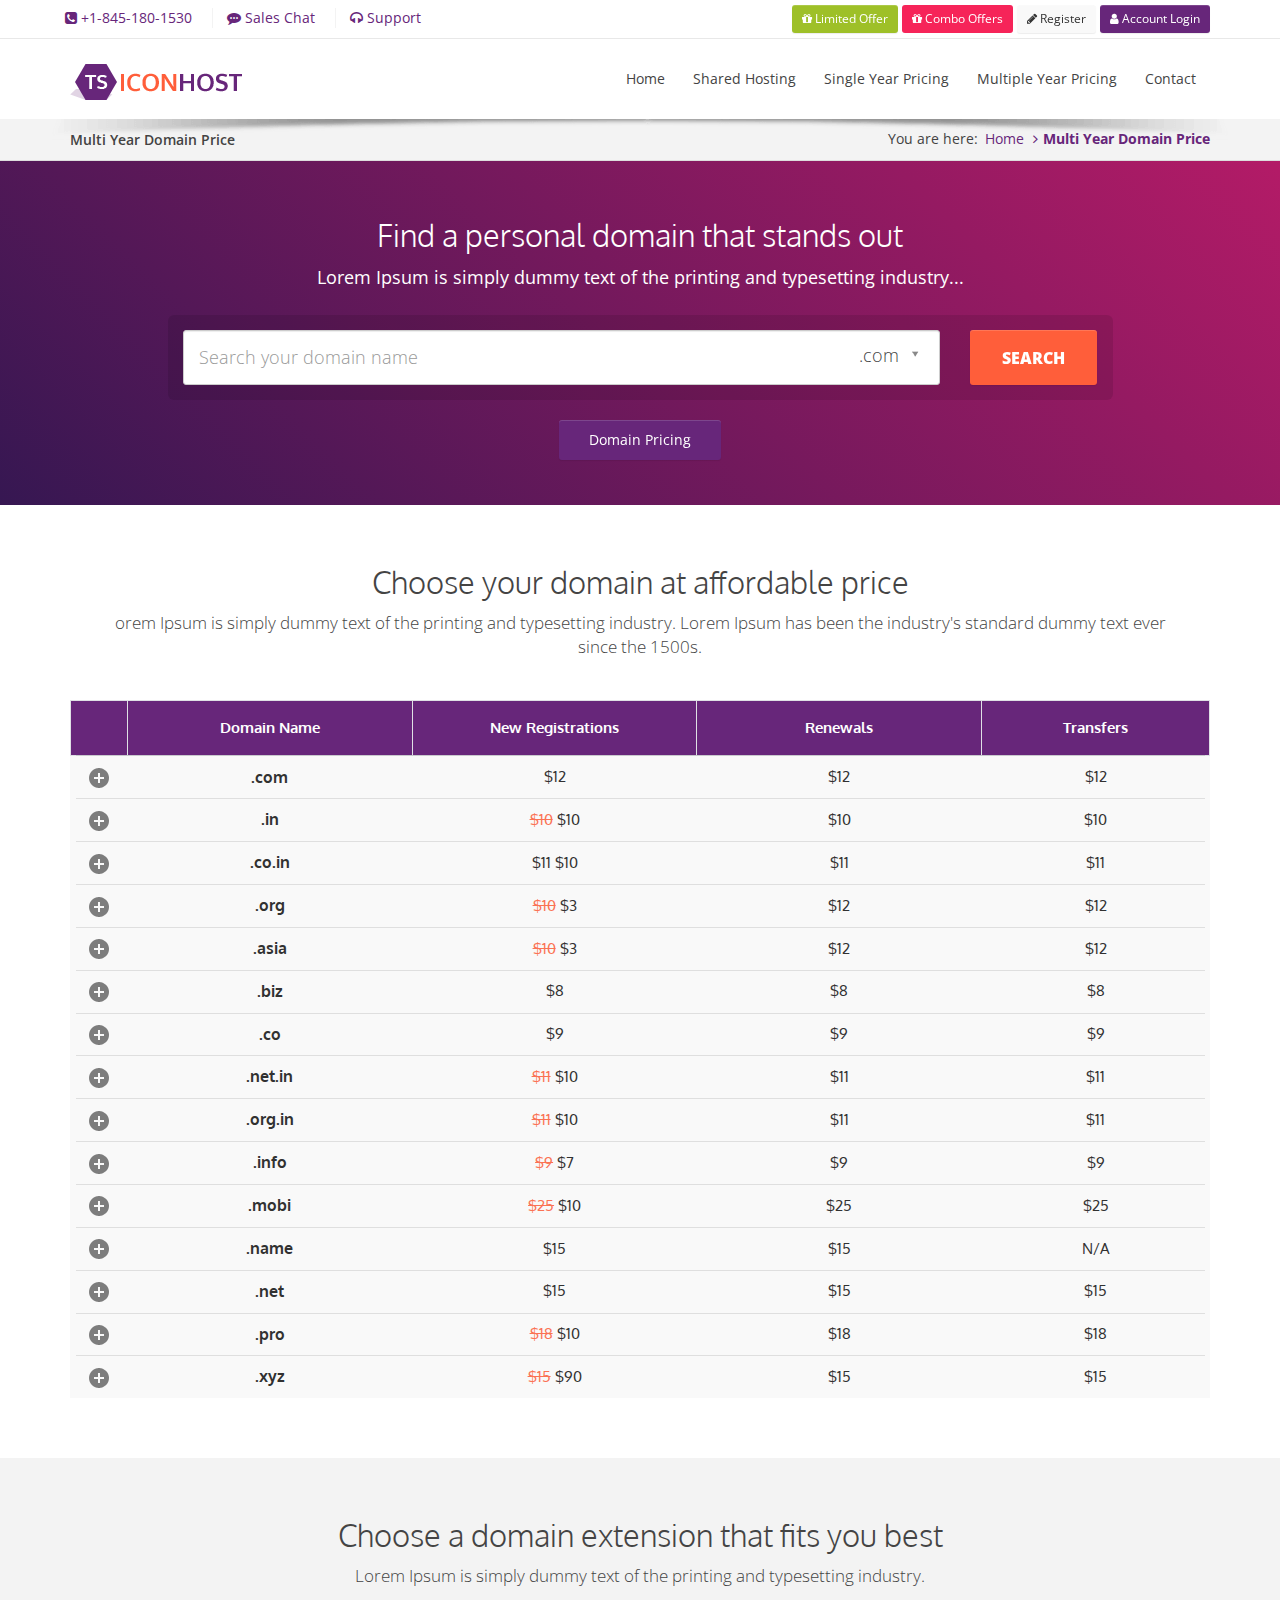
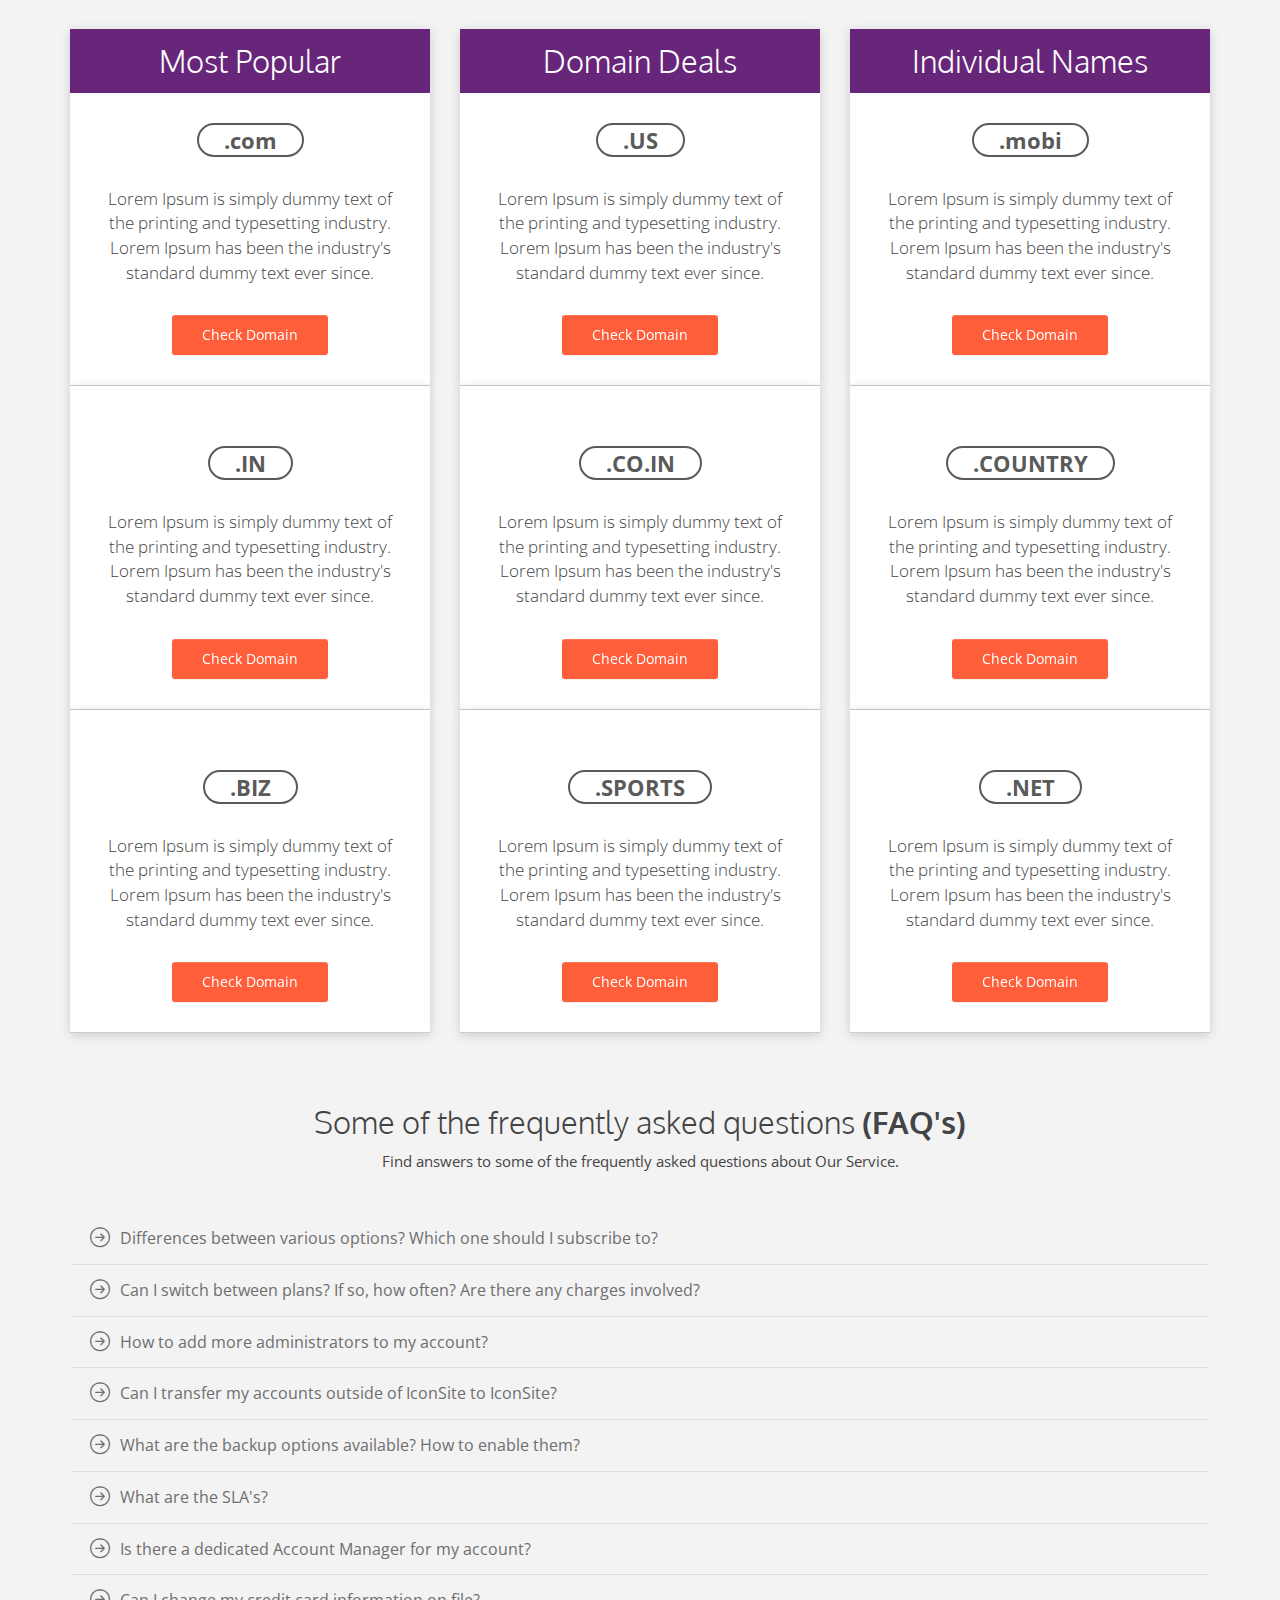
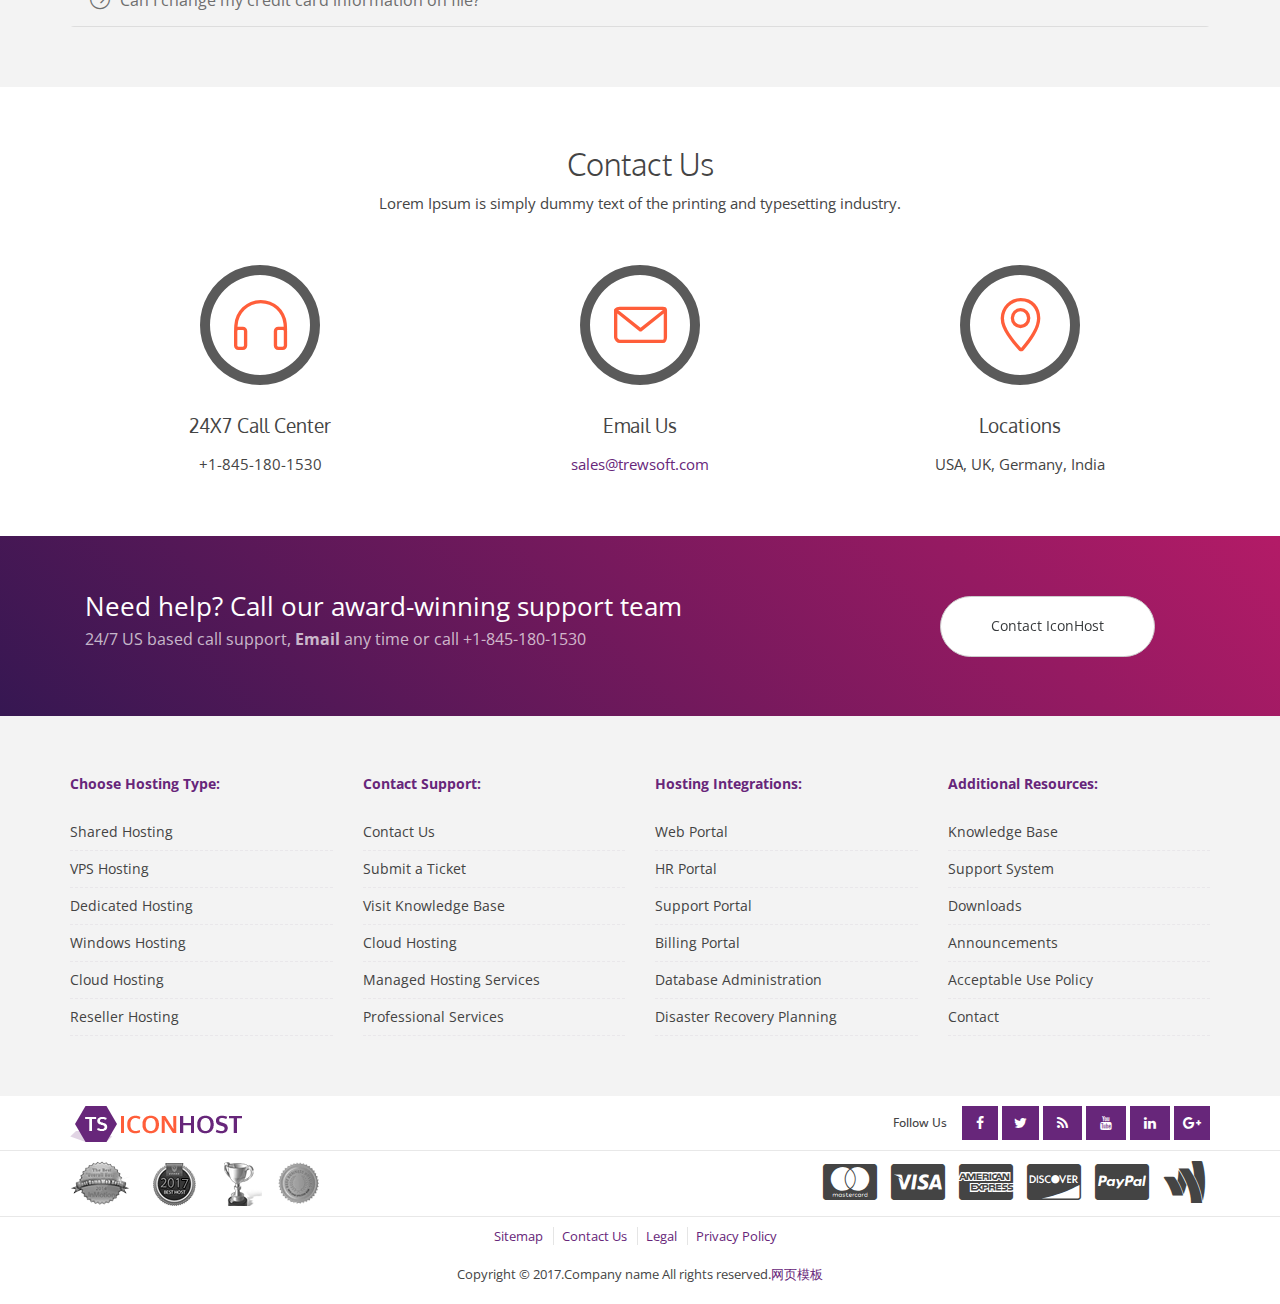
<file: StationMaster/moban2003/multi-year-pricing.html>
﻿<!DOCTYPE html>
<html lang="en">

<head>
    <meta charset="utf-8">
    <meta name="viewport" content="width=device-width, initial-scale=1">
    <title></title>
  
    <!-- Bootstrap & Styles -->
    <link href="css/bootstrap.css" rel="stylesheet">
    <link href="css/bootstrap-theme.css" rel="stylesheet">
    <link href="css/block_grid_bootstrap.css" rel="stylesheet">
    <link href="css/owl.carousel.css" rel="stylesheet">
    <link href="css/owl.theme.css" rel="stylesheet">
    <link href="css/animate.min.css" rel="stylesheet" />
    <link href="css/jquery.circliful.css" rel="stylesheet" />
    <link href="css/select2.css" rel="stylesheet">
    <link href="css/tablesaw.stackonly.css" rel="stylesheet" />
    <link href="css/slicknav.css" rel="stylesheet" />
    <link href="style.css" rel="stylesheet">
</head>

<body>
<!-- Global Fullpage Loader-->
<div id="global-loader"></div>

	<!-- Top MiniBar-->
    <section class="topminibar">
        <div class="row">
        <div class="col-sm-12 col-md-6 col-xs-12">
           <ul class="list-inline">
              <li><a href="#"><i class="fa fa-phone-square"></i><span> +1-845-180-1530</span></a></li>
              <li><a href="#"><i class="fa fa-commenting"></i><span> Sales Chat</span></a></li>
              <li><a href="#"><i class="fa fa-headphones"></i><span> Support</span></a></li>
           </ul>
        </div>
        <div class="col-sm-12 col-md-6 col-xs-12">
           <div class="text-right loginbuttons">
              <a class="btn waves-effect waves-light btn-sm btn-success" href="" title=""><i class="fa fa-gift"></i> Limited Offer</a>
              <a class="btn waves-effect waves-light btn-sm btn-pink" href="#" title=""><i class="fa fa-gift"></i> Combo Offers </a>
              <a class="btn waves-effect waves-light btn-sm btn-default" href="#" title=""><i class="fa fa-pencil"></i>  Register </a>
              <a class="btn waves-effect waves-light btn-sm btn-primary" href="#" title=""><i class="fa fa-user"></i> Account Login</a>
           </div>
        </div>
     </div>
    </section>

    <!-- Header-->
    <section class="menu-header top">
        <div class="row">
            <div class="col-sm-12 col-xs-12 col-md-3">
                <div class="logo">
                    <a href="index.html"><img src="images/logo.png" alt="" />
                    </a>
                </div>
            </div>
            <div class="col-sm-12 col-xs-12 col-md-9">
				<nav id="desktop-menu">
              <ul class="sf-menu" id="navigation">
                 <li><a href="index.html">Home</a></li>
                 <li><a href="shared.html">Shared Hosting</a></li>
                 <li><a href="single-year-pricing.html">Single Year Pricing</a></li>
                 <li><a href="multi-year-pricing.html">Multiple Year Pricing</a></li>
                 <li><a href="contact.html">Contact</a></li>
              </ul>
           </nav>
            </div>
        </div>
    </section>
    <!-- End of Header-->

    <!-- Breadcrumps -->
    <section class="breadcrumbs">
        <div class="row">
            <div class="col-sm-6">
                <h1>Multi Year Domain Price</h1>
            </div>
            <div class="col-sm-6">
                <ol class="breadcrumb">
                    <li>You are here: </li>
                    <li><a href="index.html">Home</a>
                    </li>
                    <li class="active">Multi Year Domain Price</li>
                </ol>
            </div>
        </div>
    </section>
    <!-- End of Breadcrumps -->

    <!--  Domain Search -->
    <div class="domains bg_dark">
    	<div>
			<div class="row">
				<div class="col-sm-12">
					<h2 class="title">Find a personal domain that stands out</h2>
					 <p>Lorem Ipsum is simply dummy text of the printing and typesetting industry...</p>
				</div>
			</div>

			<div class="row ">
				<div class="col-sm-10 com-md-8 center-block ">
					<form class="form-inline domainsearch clearfix"  method="post" action="#">
						<div class="col-sm-10">
							<input type="text" class="form-control" name="sld" placeholder="Search your domain name">
							<span class="selection">
								<select name="tld" class="e1">
									<option>.com</option>
									<option>.edu</option>
									<option>.us</option>
									<option>.in</option>
									<option>.co</option>
									<option>.asia</option>
								</select>
							</span>
						</div>
						<div class="col-sm-2">
							<button type="submit" class="btn waves-effect waves-light btn-warning">Search</button>
						</div>
					</form>
				</div>
				<div class="center-block text-center">
				 <a href="#domain-price" type="submit" class="btn waves-effect waves-light btn-primary margin-top-20">Domain Pricing</a>
				</div>
			</div>
		</div>
    </div>
    <!-- End of Domain Search -->



	<!-- Domain Pricing -->
    <div id="domain-price" class="domainfeatures section_space">
        <div class="row">
            <div class="col-sm-12">
                <h2 class="title"> Choose your domain at affordable price</h2>
                <p>orem Ipsum is simply dummy text of the printing and typesetting industry. Lorem Ipsum has been the industry's standard dummy text ever since the 1500s. </p>
            </div>
        </div>

        <div class="domains-table price-various margin-top-40">
            <div class="row">
                <div class="col-sm-12">
                    <table id="tld-table" class="tablesorter responsive tablesaw-stack" data-tablesaw-mode="stack">
                           <tbody>
                              <thead>
                                  <tr valign="top">
                                     <th width="5%">&nbsp; </th>
                                     <th width="20%"><b>Domain Name</b> </th>
                                     <th width="25%"><b>New Registrations</b> </th>
                                     <th width="25%"><b>Renewals</b>  </th>
                                     <th width="25%"><b>Transfers</b> </th>
                                  </tr>
                              </thead>

                              <!-- Domain 1 Pricing -->
                              <tr>
                                 <td class="id_div_summary"><img src="images/plus.png" border="0"></td>
                                 <td>.com</td>
                                 <td>$12 </td>
                                 <td>$12 </td>
                                 <td>$12</td>
                              </tr>
                              <tr>
                                 <td class="hidden-td" colspan="6" width="100%" style="padding:0px;">
                                    <div class="id_div_details" style="display: none;" class="parentDisable">
                                       <table class="detail-price" cellspacing="1" cellpadding="4" width="100%">
                                          <tbody>
                                             <tr>
                                                <td class="emtey-td">&nbsp;</td>
                                                <td>1 Year</td>
                                                <td>$12</td>
                                                <td>$12</td>
                                                <td>$12</td>
                                             </tr>
                                             <tr>
                                                <td class="emtey-td">&nbsp;</td>
                                                <td>2 Years</td>
                                                <td>$24</td>
                                                <td>$24</td>
                                                <td>$12</td>
                                             </tr>
                                             <tr>
                                                <td class="emtey-td">&nbsp;</td>
                                                <td>3 Years</td>
                                                <td>$36</td>
                                                <td>$36</td>
                                                <td>$12</td>
                                             </tr>
                                             <tr>
                                                <td class="emtey-td">&nbsp;</td>
                                                <td>4 Years</td>
                                                <td>$48</td>
                                                <td>$48</td>
                                                <td>$12</td>
                                             </tr>
                                             <tr>
                                                <td class="emtey-td">&nbsp;</td>
                                                <td>5 Years</td>
                                                <td>$60</td>
                                                <td>$60</td>
                                                <td>$12</td>
                                             </tr>
                                          </tbody>
                                       </table>
                                    </div></td>
                              </tr>
                              <!-- End of Domain 1 Pricing-->

                              <!-- Domain 2 Pricing-->
                               <tr>
                                 <td class="id_div_summary"><img src="images/plus.png" border="0"></td>
                                 <td>.in</td>
                                 <td><span class="old-price">$10</span>&nbsp;$10 </td>
                                 <td>$10 </td>
                                 <td>$10</td>
                              </tr>
                              <tr>
                                 <td class="hidden-td" colspan="6" width="100%" style="padding:0px;">
                                    <div class="id_div_details" style="display:none" class="parentDisable">
                                       <table class="detail-price" cellspacing="1" cellpadding="4" width="100%">
                                          <tbody>
                                             <tr>
                                                <td class="emtey-td">&nbsp;</td>
                                                <td>1 Year</td>
                                                <td>$12</td>
                                                <td>$12</td>
                                                <td>$12</td>
                                             </tr>
                                             <tr>
                                                <td class="emtey-td">&nbsp;</td>
                                                <td>2 Years</td>
                                                <td>$24</td>
                                                <td>$24</td>
                                                <td>$12</td>
                                             </tr>
                                             <tr>
                                                <td class="emtey-td">&nbsp;</td>
                                                <td>3 Years</td>
                                                <td>$36</td>
                                                <td>$36</td>
                                                <td>$12</td>
                                             </tr>
                                             <tr>
                                                <td class="emtey-td">&nbsp;</td>
                                                <td>4 Years</td>
                                                <td>$48</td>
                                                <td>$48</td>
                                                <td>$12</td>
                                             </tr>
                                             <tr>
                                                <td class="emtey-td">&nbsp;</td>
                                                <td>5 Years</td>
                                                <td>$60</td>
                                                <td>$60</td>
                                                <td>$12</td>
                                             </tr>
                                          </tbody>
                                       </table>
                                    </div></td>
                              </tr>
                              <!-- End of Domain 2 Pricing-->

                              <!-- Domain 3 Pricing-->
                               <tr>
                                 <td class="id_div_summary"><img src="images/plus.png" border="0"></td>
                                 <td>.co.in</td>
                                 <td><span class="color:red;text-decoration:line-through">$11</span>&nbsp;$10 </td>
                                 <td>$11 </td>
                                 <td>$11</td>

                              </tr>
                              <tr>
                                 <td class="hidden-td" colspan="6" width="100%" style="padding:0px;">
                                    <div class="id_div_details" style="display:none" class="parentDisable">
                                       <table class="detail-price" cellspacing="1" cellpadding="4" width="100%">
                                          <tbody>
                                             <tr>
                                                <td class="emtey-td">&nbsp;</td>
                                                <td>1 Year</td>
                                                <td>$12</td>
                                                <td>$12</td>
                                                <td>$12</td>
                                             </tr>
                                             <tr>
                                                <td class="emtey-td">&nbsp;</td>
                                                <td>2 Years</td>
                                                <td>$24</td>
                                                <td>$24</td>
                                                <td>$12</td>
                                             </tr>
                                             <tr>
                                                <td class="emtey-td">&nbsp;</td>
                                                <td>3 Years</td>
                                                <td>$36</td>
                                                <td>$36</td>
                                                <td>$12</td>
                                             </tr>
                                             <tr>
                                                <td class="emtey-td">&nbsp;</td>
                                                <td>4 Years</td>
                                                <td>$48</td>
                                                <td>$48</td>
                                                <td>$12</td>
                                             </tr>
                                             <tr>
                                                <td class="emtey-td">&nbsp;</td>
                                                <td>5 Years</td>
                                                <td>$60</td>
                                                <td>$60</td>
                                                <td>$12</td>
                                             </tr>
                                          </tbody>
                                       </table>
                                    </div></td>
                              </tr>
                              <!-- End of Domain 3 Pricing-->

                              <!-- Domain 4 Pricing-->
                              <tr>
                                 <td class="id_div_summary"><img src="images/plus.png" border="0"></td>
                                 <td>.org</td>
                                 <td><span class="old-price">$10</span>&nbsp;$3 </td>
                                 <td>$12 </td>
                                 <td>$12</td>
                              </tr>
                              <tr>
                                 <td class="hidden-td" colspan="6" width="100%" style="padding:0px;">
                                    <div class="id_div_details" style="display:none" class="parentDisable">
                                       <table class="detail-price" cellspacing="1" cellpadding="4" width="100%">
                                          <tbody>
                                             <tr>
                                                <td class="emtey-td">&nbsp;</td>
                                                <td>1 Year</td>
                                                <td>$12</td>
                                                <td>$12</td>
                                                <td>$12</td>
                                             </tr>
                                             <tr>
                                                <td class="emtey-td">&nbsp;</td>
                                                <td>2 Years</td>
                                                <td>$24</td>
                                                <td>$24</td>
                                                <td>$12</td>
                                             </tr>
                                             <tr>
                                                <td class="emtey-td">&nbsp;</td>
                                                <td>3 Years</td>
                                                <td>$36</td>
                                                <td>$36</td>
                                                <td>$12</td>
                                             </tr>
                                             <tr>
                                                <td class="emtey-td">&nbsp;</td>
                                                <td>4 Years</td>
                                                <td>$48</td>
                                                <td>$48</td>
                                                <td>$12</td>
                                             </tr>
                                             <tr>
                                                <td class="emtey-td">&nbsp;</td>
                                                <td>5 Years</td>
                                                <td>$60</td>
                                                <td>$60</td>
                                                <td>$12</td>
                                             </tr>
                                          </tbody>
                                       </table>
                                    </div></td>
                              </tr>
                              <!-- End of Domain 4 Pricing-->

                              <!-- Domain 5 Pricing-->
                               <tr>
                                 <td class="id_div_summary"><img src="images/plus.png" border="0"></td>
                                 <td>.asia</td>
                                 <td><span class="old-price">$10</span>&nbsp;$3 </td>
                                 <td>$12 </td>
                                 <td>$12</td>
                              </tr>
                              <tr>
                                 <td class="hidden-td" colspan="6" width="100%" style="padding:0px;">
                                    <div class="id_div_details" style="display:none" class="parentDisable">
                                       <table class="detail-price" cellspacing="1" cellpadding="4" width="100%">
                                          <tbody>
                                             <tr>
                                                <td class="emtey-td">&nbsp;</td>
                                                <td>1 Year</td>
                                                <td>$12</td>
                                                <td>$12</td>
                                                <td>$12</td>
                                             </tr>
                                             <tr>
                                                <td class="emtey-td">&nbsp;</td>
                                                <td>2 Years</td>
                                                <td>$24</td>
                                                <td>$24</td>
                                                <td>$12</td>
                                             </tr>
                                             <tr>
                                                <td class="emtey-td">&nbsp;</td>
                                                <td>3 Years</td>
                                                <td>$36</td>
                                                <td>$36</td>
                                                <td>$12</td>
                                             </tr>
                                             <tr>
                                                <td class="emtey-td">&nbsp;</td>
                                                <td>4 Years</td>
                                                <td>$48</td>
                                                <td>$48</td>
                                                <td>$12</td>
                                             </tr>
                                             <tr>
                                                <td class="emtey-td">&nbsp;</td>
                                                <td>5 Years</td>
                                                <td>$60</td>
                                                <td>$60</td>
                                                <td>$12</td>
                                             </tr>
                                          </tbody>
                                       </table>
                                    </div></td>
                              </tr>
                              <!-- End of Domain 5 Pricing-->

                              <!--  Domain 6 Pricing-->
                               <tr>
                                 <td class="id_div_summary"><img src="images/plus.png" border="0"></td>
                                 <td>.biz</td>
                                 <td>$8 </td>
                                 <td>$8 </td>
                                 <td>$8</td>
                              </tr>
                              <tr>
                                 <td class="hidden-td" colspan="6" width="100%" style="padding:0px;">
                                    <div class="id_div_details" style="display:none" class="parentDisable">
                                       <table class="detail-price" cellspacing="1" cellpadding="4" width="100%">
                                          <tbody>
                                             <tr>
                                                <td class="emtey-td">&nbsp;</td>
                                                <td>1 Year</td>
                                                <td>$12</td>
                                                <td>$12</td>
                                                <td>$12</td>
                                             </tr>
                                             <tr>
                                                <td class="emtey-td">&nbsp;</td>
                                                <td>2 Years</td>
                                                <td>$24</td>
                                                <td>$24</td>
                                                <td>$12</td>
                                             </tr>
                                             <tr>
                                                <td class="emtey-td">&nbsp;</td>
                                                <td>3 Years</td>
                                                <td>$36</td>
                                                <td>$36</td>
                                                <td>$12</td>
                                             </tr>
                                             <tr>
                                                <td class="emtey-td">&nbsp;</td>
                                                <td>4 Years</td>
                                                <td>$48</td>
                                                <td>$48</td>
                                                <td>$12</td>
                                             </tr>
                                             <tr>
                                                <td class="emtey-td">&nbsp;</td>
                                                <td>5 Years</td>
                                                <td>$60</td>
                                                <td>$60</td>
                                                <td>$12</td>
                                             </tr>
                                          </tbody>
                                       </table>
                                    </div></td>
                              </tr>
                              <!--  End of Domain 6 Pricing-->

                              <!--  Domain 7 Pricing-->
                               <tr>
                                 <td class="id_div_summary"><img src="images/plus.png" border="0"></td>
                                 <td>.co</td>
                                 <td>$9 </td>
                                 <td>$9 </td>
                                 <td>$9</td>
                              </tr>
                              <tr>
                                 <td class="hidden-td" colspan="6" width="100%" style="padding:0px;">
                                    <div class="id_div_details" style="display:none" class="parentDisable">
                                       <table class="detail-price" cellspacing="1" cellpadding="4" width="100%">
                                          <tbody>
                                             <tr>
                                                <td class="emtey-td">&nbsp;</td>
                                                <td>1 Year</td>
                                                <td>$12</td>
                                                <td>$12</td>
                                                <td>$12</td>
                                             </tr>
                                             <tr>
                                                <td class="emtey-td">&nbsp;</td>
                                                <td>2 Years</td>
                                                <td>$24</td>
                                                <td>$24</td>
                                                <td>$12</td>
                                             </tr>
                                             <tr>
                                                <td class="emtey-td">&nbsp;</td>
                                                <td>3 Years</td>
                                                <td>$36</td>
                                                <td>$36</td>
                                                <td>$12</td>
                                             </tr>
                                             <tr>
                                                <td class="emtey-td">&nbsp;</td>
                                                <td>4 Years</td>
                                                <td>$48</td>
                                                <td>$48</td>
                                                <td>$12</td>
                                             </tr>
                                             <tr>
                                                <td class="emtey-td">&nbsp;</td>
                                                <td>5 Years</td>
                                                <td>$60</td>
                                                <td>$60</td>
                                                <td>$12</td>
                                             </tr>
                                          </tbody>
                                       </table>
                                    </div></td>
                              </tr>
                			  <!--  End of Domain 7 Pricing-->

                              <!--  Domain 8 Pricing-->
                               <tr>
                                 <td class="id_div_summary"><img src="images/plus.png" border="0"></td>
                                 <td>.net.in</td>
                                 <td><span class="old-price">$11</span>&nbsp;$10 </td>
                                 <td>$11 </td>
                                 <td>$11</td>
                              </tr>
                              <tr>
                                 <td class="hidden-td" colspan="6" width="100%" style="padding:0px;">
                                    <div class="id_div_details" style="display:none" class="parentDisable">
                                       <table class="detail-price" cellspacing="1" cellpadding="4" width="100%">
                                          <tbody>
                                             <tr>
                                                <td class="emtey-td">&nbsp;</td>
                                                <td>1 Year</td>
                                                <td>$12</td>
                                                <td>$12</td>
                                                <td>$12</td>
                                             </tr>
                                             <tr>
                                                <td class="emtey-td">&nbsp;</td>
                                                <td>2 Years</td>
                                                <td>$24</td>
                                                <td>$24</td>
                                                <td>$12</td>
                                             </tr>
                                             <tr>
                                                <td class="emtey-td">&nbsp;</td>
                                                <td>3 Years</td>
                                                <td>$36</td>
                                                <td>$36</td>
                                                <td>$12</td>
                                             </tr>
                                             <tr>
                                                <td class="emtey-td">&nbsp;</td>
                                                <td>4 Years</td>
                                                <td>$48</td>
                                                <td>$48</td>
                                                <td>$12</td>
                                             </tr>
                                             <tr>
                                                <td class="emtey-td">&nbsp;</td>
                                                <td>5 Years</td>
                                                <td>$60</td>
                                                <td>$60</td>
                                                <td>$12</td>
                                             </tr>
                                          </tbody>
                                       </table>
                                    </div></td>
                              </tr>
                              <!--  End of Domain 8 Pricing-->

                              <!--  Domain 9 Pricing-->
                              <tr>
                                 <td class="id_div_summary"><img src="images/plus.png" border="0"></td>
                                 <td>.org.in</td>
                                 <td><span class="old-price">$11</span>&nbsp;$10 </td>
                                 <td>$11 </td>
                                 <td>$11</td>
                              </tr>
                              <tr>
                                 <td class="hidden-td" colspan="6" width="100%" style="padding:0px;">
                                    <div class="id_div_details" style="display:none" class="parentDisable">
                                       <table class="detail-price" cellspacing="1" cellpadding="4" width="100%">
                                          <tbody>
                                             <tr>
                                                <td class="emtey-td">&nbsp;</td>
                                                <td>1 Year</td>
                                                <td>$12</td>
                                                <td>$12</td>
                                                <td>$12</td>
                                             </tr>
                                             <tr>
                                                <td class="emtey-td">&nbsp;</td>
                                                <td>2 Years</td>
                                                <td>$24</td>
                                                <td>$24</td>
                                                <td>$12</td>
                                             </tr>
                                             <tr>
                                                <td class="emtey-td">&nbsp;</td>
                                                <td>3 Years</td>
                                                <td>$36</td>
                                                <td>$36</td>
                                                <td>$12</td>
                                             </tr>
                                             <tr>
                                                <td class="emtey-td">&nbsp;</td>
                                                <td>4 Years</td>
                                                <td>$48</td>
                                                <td>$48</td>
                                                <td>$12</td>
                                             </tr>
                                             <tr>
                                                <td class="emtey-td">&nbsp;</td>
                                                <td>5 Years</td>
                                                <td>$60</td>
                                                <td>$60</td>
                                                <td>$12</td>
                                             </tr>
                                          </tbody>
                                       </table>
                                    </div></td>
                              </tr>
                              <!--  End of Domain 9 Pricing-->


                              <!-- Domain 10 Pricing-->
                              <tr>
                                 <td class="id_div_summary"><img src="images/plus.png" border="0"></td>
                                 <td>.info</td>
                                 <td><span class="old-price">$9</span>&nbsp;$7 </td>
                                 <td>$9 </td>
                                 <td>$9</td>
                              </tr>
                              <tr>
                                 <td class="hidden-td" colspan="6" width="100%" style="padding:0px;">
                                    <div class="id_div_details" style="display:none" class="parentDisable">
                                       <table class="detail-price" cellspacing="1" cellpadding="4" width="100%">
                                          <tbody>
                                             <tr>
                                                <td class="emtey-td">&nbsp;</td>
                                                <td>1 Year</td>
                                                <td>$12</td>
                                                <td>$12</td>
                                                <td>$12</td>
                                             </tr>
                                             <tr>
                                                <td class="emtey-td">&nbsp;</td>
                                                <td>2 Years</td>
                                                <td>$24</td>
                                                <td>$24</td>
                                                <td>$12</td>
                                             </tr>
                                             <tr>
                                                <td class="emtey-td">&nbsp;</td>
                                                <td>3 Years</td>
                                                <td>$36</td>
                                                <td>$36</td>
                                                <td>$12</td>
                                             </tr>
                                             <tr>
                                                <td class="emtey-td">&nbsp;</td>
                                                <td>4 Years</td>
                                                <td>$48</td>
                                                <td>$48</td>
                                                <td>$12</td>
                                             </tr>
                                             <tr>
                                                <td class="emtey-td">&nbsp;</td>
                                                <td>5 Years</td>
                                                <td>$60</td>
                                                <td>$60</td>
                                                <td>$12</td>
                                             </tr>
                                          </tbody>
                                       </table>
                                    </div></td>
                              </tr>
                              <!-- End of Domain 10 Pricing-->

                              <!-- Domain 11 Pricing-->
                              <tr>
                                 <td class="id_div_summary"><img src="images/plus.png" border="0"></td>
                                 <td>.mobi</td>
                                 <td><span class="old-price">$25</span>&nbsp;$10 </td>
                                 <td>$25 </td>
                                 <td>$25</td>
                              </tr>
                              <tr>
                                 <td class="hidden-td" colspan="6" width="100%" style="padding:0px;">
                                    <div class="id_div_details" style="display:none" class="parentDisable">
                                       <table class="detail-price" cellspacing="1" cellpadding="4" width="100%">
                                          <tbody>
                                             <tr>
                                                <td class="emtey-td">&nbsp;</td>
                                                <td>1 Year</td>
                                                <td>$12</td>
                                                <td>$12</td>
                                                <td>$12</td>
                                             </tr>
                                             <tr>
                                                <td class="emtey-td">&nbsp;</td>
                                                <td>2 Years</td>
                                                <td>$24</td>
                                                <td>$24</td>
                                                <td>$12</td>
                                             </tr>
                                             <tr>
                                                <td class="emtey-td">&nbsp;</td>
                                                <td>3 Years</td>
                                                <td>$36</td>
                                                <td>$36</td>
                                                <td>$12</td>
                                             </tr>
                                             <tr>
                                                <td class="emtey-td">&nbsp;</td>
                                                <td>4 Years</td>
                                                <td>$48</td>
                                                <td>$48</td>
                                                <td>$12</td>
                                             </tr>
                                             <tr>
                                                <td class="emtey-td">&nbsp;</td>
                                                <td>5 Years</td>
                                                <td>$60</td>
                                                <td>$60</td>
                                                <td>$12</td>
                                             </tr>
                                          </tbody>
                                       </table>
                                    </div></td>
                              </tr>
                              <!-- End of Domain 11 Pricing-->

                              <!-- Domain 12 Pricing-->
                              <tr>
                                 <td class="id_div_summary"><img src="images/plus.png" border="0"></td>
                                 <td>.name</td>
                                 <td>$15 </td>
                                 <td>$15 </td>
                                 <td>N/A</td>
                              </tr>
                              <tr>
                                 <td class="hidden-td" colspan="6" width="100%" style="padding:0px;">
                                    <div class="id_div_details" style="display:none" class="parentDisable">
                                       <table class="detail-price" cellspacing="1" cellpadding="4" width="100%">
                                          <tbody>
                                             <tr>
                                                <td class="emtey-td">&nbsp;</td>
                                                <td>1 Year</td>
                                                <td>$12</td>
                                                <td>$12</td>
                                                <td>$12</td>
                                             </tr>
                                             <tr>
                                                <td class="emtey-td">&nbsp;</td>
                                                <td>2 Years</td>
                                                <td>$24</td>
                                                <td>$24</td>
                                                <td>$12</td>
                                             </tr>
                                             <tr>
                                                <td class="emtey-td">&nbsp;</td>
                                                <td>3 Years</td>
                                                <td>$36</td>
                                                <td>$36</td>
                                                <td>$12</td>
                                             </tr>
                                             <tr>
                                                <td class="emtey-td">&nbsp;</td>
                                                <td>4 Years</td>
                                                <td>$48</td>
                                                <td>$48</td>
                                                <td>$12</td>
                                             </tr>
                                             <tr>
                                                <td class="emtey-td">&nbsp;</td>
                                                <td>5 Years</td>
                                                <td>$60</td>
                                                <td>$60</td>
                                                <td>$12</td>
                                             </tr>
                                          </tbody>
                                       </table>
                                    </div></td>
                              </tr>
                              <!-- End of Domain 12 Pricing-->

                              <!-- Domain 13 Pricing-->
                              <tr>
                                 <td class="id_div_summary"><img src="images/plus.png" border="0"></td>
                                 <td>.net</td>
                                 <td>$15 </td>
                                 <td>$15 </td>
                                 <td>$15</td>
                              </tr>
                              <tr>
                                 <td class="hidden-td" colspan="6" width="100%" style="padding:0px;">
                                    <div class="id_div_details" style="display:none" class="parentDisable">
                                       <table class="detail-price" cellspacing="1" cellpadding="4" width="100%">
                                          <tbody>
                                             <tr>
                                                <td class="emtey-td">&nbsp;</td>
                                                <td>1 Year</td>
                                                <td>$12</td>
                                                <td>$12</td>
                                                <td>$12</td>
                                             </tr>
                                             <tr>
                                                <td class="emtey-td">&nbsp;</td>
                                                <td>2 Years</td>
                                                <td>$24</td>
                                                <td>$24</td>
                                                <td>$12</td>
                                             </tr>
                                             <tr>
                                                <td class="emtey-td">&nbsp;</td>
                                                <td>3 Years</td>
                                                <td>$36</td>
                                                <td>$36</td>
                                                <td>$12</td>
                                             </tr>
                                             <tr>
                                                <td class="emtey-td">&nbsp;</td>
                                                <td>4 Years</td>
                                                <td>$48</td>
                                                <td>$48</td>
                                                <td>$12</td>
                                             </tr>
                                             <tr>
                                                <td class="emtey-td">&nbsp;</td>
                                                <td>5 Years</td>
                                                <td>$60</td>
                                                <td>$60</td>
                                                <td>$12</td>
                                             </tr>
                                          </tbody>
                                       </table>
                                    </div></td>
                              </tr>
                              <!-- End of Domain 13 Pricing-->

                              <!-- Domain 14 Pricing-->
                              <tr>
                                 <td class="id_div_summary"><img src="images/plus.png" border="0"></td>
                                 <td>.pro</td>
                                 <td><span class="old-price">$18</span>&nbsp;$10 </td>
                                 <td>$18 </td>
                                 <td>$18</td>
                              </tr>
                              <tr>
                                 <td class="hidden-td" colspan="6" width="100%" style="padding:0px;">
                                    <div class="id_div_details" style="display:none" class="parentDisable">
                                       <table class="detail-price" cellspacing="1" cellpadding="4" width="100%">
                                          <tbody>
                                             <tr>
                                                <td class="emtey-td">&nbsp;</td>
                                                <td>1 Year</td>
                                                <td>$12</td>
                                                <td>$12</td>
                                                <td>$12</td>
                                             </tr>
                                             <tr>
                                                <td class="emtey-td">&nbsp;</td>
                                                <td>2 Years</td>
                                                <td>$24</td>
                                                <td>$24</td>
                                                <td>$12</td>
                                             </tr>
                                             <tr>
                                                <td class="emtey-td">&nbsp;</td>
                                                <td>3 Years</td>
                                                <td>$36</td>
                                                <td>$36</td>
                                                <td>$12</td>
                                             </tr>
                                             <tr>
                                                <td class="emtey-td">&nbsp;</td>
                                                <td>4 Years</td>
                                                <td>$48</td>
                                                <td>$48</td>
                                                <td>$12</td>
                                             </tr>
                                             <tr>
                                                <td class="emtey-td">&nbsp;</td>
                                                <td>5 Years</td>
                                                <td>$60</td>
                                                <td>$60</td>
                                                <td>$12</td>
                                             </tr>
                                          </tbody>
                                       </table>
                                    </div></td>
                              </tr>
                              <!-- End of Domain 14 Pricing-->

                			  <!-- Domain 15 Pricing-->
                              <tr>
                                 <td class="id_div_summary"><img src="images/plus.png" border="0"></td>
                                 <td>.xyz</td>
                                 <td><span class="old-price">$15</span>&nbsp;$90 </td>
                                 <td>$15 </td>
                                 <td>$15</td>
                              </tr>
                              <tr>
                                 <td class="hidden-td" colspan="6" width="100%" style="padding:0px;">
                                    <div class="id_div_details" style="display:none" class="parentDisable">
                                       <table class="detail-price" cellspacing="1" cellpadding="4" width="100%">
                                          <tbody>
                                             <tr>
                                                <td class="emtey-td">&nbsp;</td>
                                                <td>1 Year</td>
                                                <td>$12</td>
                                                <td>$12</td>
                                                <td>$12</td>
                                             </tr>
                                             <tr>
                                                <td class="emtey-td">&nbsp;</td>
                                                <td>2 Years</td>
                                                <td>$24</td>
                                                <td>$24</td>
                                                <td>$12</td>
                                             </tr>
                                             <tr>
                                                <td class="emtey-td">&nbsp;</td>
                                                <td>3 Years</td>
                                                <td>$36</td>
                                                <td>$36</td>
                                                <td>$12</td>
                                             </tr>
                                             <tr>
                                                <td class="emtey-td">&nbsp;</td>
                                                <td>4 Years</td>
                                                <td>$48</td>
                                                <td>$48</td>
                                                <td>$12</td>
                                             </tr>
                                             <tr>
                                                <td class="emtey-td">&nbsp;</td>
                                                <td>5 Years</td>
                                                <td>$60</td>
                                                <td>$60</td>
                                                <td>$12</td>
                                             </tr>
                                          </tbody>
                                       </table>
                                    </div>
                                   </td>
                              </tr>
                              <!-- End of Domain 15 Pricing-->

                           </tbody>
               		 </table>
                </div>
            </div>
        </div>
    </div>
    <!-- End of Domain Pricing -->

	<!-- Domain Features -->
    <section class="section_space bg_gray">
    	<div class="domainfeatures">
            <div class="row">
                <div class="col-sm-12">
                    <h2 class="title">Choose a domain extension that fits you best</h2>
                    <p>Lorem Ipsum is simply dummy text of the printing and typesetting industry.</p>
                </div>
            </div>

        	<div class="row">
                <div class="col-sm-4 margin-top-40">
                    <div class="domainchoose">
                        <h3 class="title choosedomain">Most Popular</h3>
                        <h6>.com</h6>
                        <p>Lorem Ipsum is simply dummy text of the printing and typesetting industry. Lorem Ipsum has been the industry's standard dummy text ever since.</p>
                        <a href="#" class="btn waves-effect waves-light btn-warning">Check Domain</a>
                    </div>
                    <div class="domainchoose">
                        <h6>.IN</h6>
                        <p>Lorem Ipsum is simply dummy text of the printing and typesetting industry. Lorem Ipsum has been the industry's standard dummy text ever since.</p>
                        <a href="#" class="btn waves-effect waves-light btn-warning">Check Domain</a>
                    </div>
                    <div class="domainchoose">
                        <h6>.BIZ</h6>
                        <p>Lorem Ipsum is simply dummy text of the printing and typesetting industry. Lorem Ipsum has been the industry's standard dummy text ever since.</p>
                        <a href="#" class="btn waves-effect waves-light btn-warning">Check Domain</a>
                    </div>
                </div>

                <div class="col-sm-4 margin-top-40">
                    <div class="domainchoose">
                        <h3 class="title choosedomain">Domain Deals</h3>
                        <h6>.US</h6>
                        <p>Lorem Ipsum is simply dummy text of the printing and typesetting industry. Lorem Ipsum has been the industry's standard dummy text ever since.</p>
                        <a href="#" class="btn waves-effect waves-light btn-warning">Check Domain</a>
                    </div>
                    <div class="domainchoose">
                        <h6>.CO.IN</h6>
                        <p>Lorem Ipsum is simply dummy text of the printing and typesetting industry. Lorem Ipsum has been the industry's standard dummy text ever since.</p>
                        <a href="#" class="btn waves-effect waves-light btn-warning">Check Domain</a>
                    </div>
                    <div class="domainchoose">
                        <h6>.SPORTS</h6>
                        <p>Lorem Ipsum is simply dummy text of the printing and typesetting industry. Lorem Ipsum has been the industry's standard dummy text ever since.</p>
                        <a href="#" class="btn waves-effect waves-light btn-warning">Check Domain</a>
                    </div>
                </div>

                <div class="col-sm-4 margin-top-40">
                    <div class="domainchoose">
                        <h3 class="title choosedomain">Individual Names</h3>
                        <h6>.mobi</h6>
                        <p>Lorem Ipsum is simply dummy text of the printing and typesetting industry. Lorem Ipsum has been the industry's standard dummy text ever since.</p>
                        <a href="#" class="btn waves-effect waves-light btn-warning">Check Domain</a>
                    </div>
                    <div class="domainchoose">
                        <h6>.COUNTRY</h6>
                        <p>Lorem Ipsum is simply dummy text of the printing and typesetting industry. Lorem Ipsum has been the industry's standard dummy text ever since.</p>
                        <a href="#" class="btn waves-effect waves-light btn-warning">Check Domain</a>
                    </div>
                    <div class="domainchoose">
                        <h6>.NET</h6>
                        <p>Lorem Ipsum is simply dummy text of the printing and typesetting industry. Lorem Ipsum has been the industry's standard dummy text ever since.</p>
                        <a href="#" class="btn waves-effect waves-light btn-warning">Check Domain</a>
                    </div>
                </div>
 			</div>
        </div>
    </section>
    <!-- End of Domain Features -->


    <!-- FAQ -->
    <section class="faq bg_gray">
        <div class="row">
         <div class="col-sm-12 text-center margin-bottom-40">
            <h2 class="title">Some of the frequently asked questions  <b>(FAQ's)</b></h2>
            <p>Find answers to some of the frequently asked questions about Our Service.</p>
         </div>
        </div>

        <div class="row">
            <div class="col-sm-12">
                <div class="faq-questions">
                    <div id="accordion" class="panel-group margin-bottom-60">
                                <div class="panel panel-default">
                                    <div class="panel-heading">
                                    <h4 class="panel-title"><a data-toggle="collapse" data-parent="#accordion" href="#collapse1">Differences between various options? Which one should I subscribe to?</a></h4> </div>
                      <div id="collapse1" class="panel-collapse collapse">
                                        <div class="panel-body">
                                            <p>Lorem Ipsum is simply dummy text of the printing and typesetting industry. Lorem Ipsum has been the industry's standard dummy text ever since the 1500s, when an unknown printer took a galley of type and scrambled it to make a type specimen book. </p>
                                        </div>
                                    </div>
                                </div>

                                <div class="panel panel-default">
                                    <div class="panel-heading">
                                        <h4 class="panel-title"><a data-toggle="collapse" data-parent="#accordion" href="#collapse2">Can I switch between plans? If so, how often? Are there any charges involved?</a></h4>
                                    </div>
                      <div id="collapse2" class="panel-collapse collapse">
                                        <div class="panel-body">
                                            <p>Lorem Ipsum is simply dummy text of the printing and typesetting industry. Lorem Ipsum has been the industry's standard dummy text ever since the 1500s, when an unknown printer took a galley of type and scrambled it to make a type specimen book.</p>
                                        </div>
                                    </div>
                                </div>

                                <div class="panel panel-default">
                                    <div class="panel-heading">
                                        <h4 class="panel-title"><a data-toggle="collapse" data-parent="#accordion" href="#collapse3">How to add more administrators to my account?</a></h4>
                                    </div>
                      <div id="collapse3" class="panel-collapse collapse">
                                        <div class="panel-body">
                                            <p>Lorem Ipsum is simply dummy text of the printing and typesetting industry. Lorem Ipsum has been the industry's standard dummy text ever since the 1500s, when an unknown printer took a galley of type and scrambled it to make a type specimen book.</p>
                                            <p>Lorem Ipsum is simply dummy text of the printing and typesetting industry. Lorem Ipsum has been the industry's standard dummy text ever since the 1500s, when an unknown printer took a galley of type and scrambled it to make a type specimen book.</p>
                                        </div>
                                    </div>
                                </div>

                            <div class="panel panel-default">
                                <div class="panel-heading">
                                <h4 class="panel-title"><a data-toggle="collapse" data-parent="#accordion" href="#collapse4">Can I transfer my accounts outside of IconSite to IconSite?</a></h4></div>
                  <div id="collapse4" class="panel-collapse collapse">
                                    <div class="panel-body">
                                        <p>Lorem Ipsum is simply dummy text of the printing and typesetting industry. Lorem Ipsum has been the industry's standard dummy text ever since the 1500s, when an unknown printer took a galley of type and scrambled it to make a type specimen book.</p>
                                    </div>
                                </div>
                            </div>

                            <div class="panel panel-default">
                                <div class="panel-heading">
                                    <h4 class="panel-title"><a data-toggle="collapse" data-parent="#accordion" href="#collapse5">What are the backup options available? How to enable them?</a></h4></div>
                      <div id="collapse5" class="panel-collapse collapse">
                                <div class="panel-body">
                                    <p>Lorem Ipsum is simply dummy text of the printing and typesetting industry. Lorem Ipsum has been the industry's standard dummy text ever since the 1500s, when an unknown printer took a galley of type and scrambled it to make a type specimen book.</p>
                                </div>
                            </div>
                            </div>

                            <div class="panel panel-default">
                                <div class="panel-heading">
                                    <h4 class="panel-title"><a data-toggle="collapse" data-parent="#accordion" href="#collapse7">What are the SLA's? </a></h4>
                                </div>
                  <div id="collapse7" class="panel-collapse collapse">
                                    <div class="panel-body">
                                        <p>Lorem Ipsum is simply dummy text of the printing and typesetting industry. Lorem Ipsum has been the industry's standard dummy text ever since the 1500s, when an unknown printer took a galley of type and scrambled it to make a type specimen book.</p>
                                    </div>
                                </div>
                            </div>

                            <div class="panel panel-default">
                                <div class="panel-heading">
                                    <h4 class="panel-title"><a data-toggle="collapse" data-parent="#accordion" href="#collapse8">Is there a dedicated Account Manager for my account?</a></h4></div>
                  <div id="collapse8" class="panel-collapse collapse">
                                    <div class="panel-body">
                                        <p>Lorem Ipsum is simply dummy text of the printing and typesetting industry. Lorem Ipsum has been the industry's standard dummy text ever since the 1500s, when an unknown printer took a galley of type and scrambled it to make a type specimen book.</p>
                                    </div>
                                </div>
                            </div>

                            <div class="panel panel-default">
                                <div class="panel-heading">
                                    <h4 class="panel-title"><a data-toggle="collapse" data-parent="#accordion" href="#collapse9">Can I change my credit card information on file?</a></h4>
                                </div>
                      <div id="collapse9" class="panel-collapse collapse">
                                <div class="panel-body">
                                    <p>Lorem Ipsum is simply dummy text of the printing and typesetting industry. Lorem Ipsum has been the industry's standard dummy text ever since the 1500s, when an unknown printer took a galley of type and scrambled it to make a type specimen book.</p>
                                </div>
                            </div>
                            </div>
                        </div>
                    </div>
                </div>
            </div>
        </section>
        <!-- End FAQ  -->

		<!-- Contact  -->
        <div class="row section_space coloumgrid">
            <div class="col-sm-12 text-center multipannels">
				<div class="margin-bottom-40">
                    <h3 class="title  regular-deals">Contact Us</h3>
                    <p class=" regular-deals">Lorem Ipsum is simply dummy text of the printing and typesetting industry.</p>
				</div>

					<div class="col-sm-4">
                           <div class="feature">
                              <div class="fa-stack fa-lg fa-5x">
                                <i class="fa fa-circle-thin fa-stack-2x text-dark"></i>
                                <i class="fa icon-earphones fa-stack-1x fa-inverse text-orange"></i>
                              </div>
                              <h3>24X7 Call Center</h3>
                              <p>+1-845-180-1530</p>
                           </div>
                    </div>

					<div class="col-sm-4">
                           <div class="feature">
                              <div class="fa-stack fa-lg fa-5x">
                                <i class="fa fa-circle-thin fa-stack-2x text-dark"></i>
                                <i class="fa icon-envelope fa-stack-1x fa-inverse text-orange"></i>
                              </div>
                              <h3>Email Us</h3>
                              <p><a href="#">sales@trewsoft.com</a></p>
                           </div>
                    </div>

                    <div class="col-sm-4">
                           <div class="feature">
                              <div class="fa-stack fa-lg fa-5x">
                                <i class="fa fa-circle-thin fa-stack-2x text-dark"></i>
                                <i class="icon-location-pin fa-stack-1x fa-inverse text-orange"></i>
                              </div>
                              <h3>Locations</h3>
                              <p>USA, UK, Germany, India</p>
                           </div>
                    </div>

            </div>

        </div>
    <!-- End of Contact -->

    <!--  Help -->
    <section class="bg_dark">
       <div class="page-help section_space">
            <div class="container">
                <div class="row">
                    <div class="col-md-9">
                    <h2>Need help? Call our award-winning support team </h2>
                    <p class="font-bold">24/7 US based call support, <b>Email</b> any time or call <span class="deskop-help">+1-845-180-1530</span> <span class="mobile-help"><a href="tel:+1-845-180-1530">+1-845-180-1530</a></span></p>
                    </div>
                    <div class="col-md-3"> <a href="#" class="btn waves-effect waves-light btn-secondary btn-lg">Contact IconHost</a> </div>
                </div>
            </div>
		</div>
    </section>
  <!--  End Help -->

    <!--  Footer -->
    <section>
        <div class="footer section_space">
            <div class="row">
                <div class="col-sm-3">
                    <h4><b>Choose Hosting Type:</b></h4>
                    <ul>
                        <li><a href="">Shared Hosting</a></li>
                        <li><a href="">VPS Hosting</a></li>
                        <li><a href="">Dedicated Hosting</a></li>
                        <li><a href="">Windows Hosting</a></li>
                        <li><a href="">Cloud Hosting</a></li>
                        <li><a href="">Reseller Hosting</a></li>
                    </ul>
                </div>
                <div class="col-sm-3">
                    <h4><b>Contact Support:</b></h4>
                    <ul>
                        <li><a href="">Contact Us</a></li>
                        <li><a href="">Submit a Ticket</a></li>
                        <li><a href="">Visit Knowledge Base</a></li>
                        <li><a href="">Cloud Hosting</a></li>
                        <li><a href="">Managed Hosting Services</a></li>
                        <li><a href="">Professional Services</a></li>
                    </ul>
                </div>
                <div class="col-sm-3">
                    <h4><b>Hosting Integrations:</b></h4>
                    <ul>
                        <li><a href="">Web Portal</a></li>
                        <li><a href="">HR Portal</a></li>
                        <li><a href="">Support Portal</a></li>
                        <li><a href="">Billing Portal</a></li>
                        <li><a href="">Database Administration</a></li>
                        <li><a href="">Disaster Recovery Planning</a></li>
                    </ul>
                </div>
                <div class="col-sm-3">
                    <h4><b>Additional Resources:</b></h4>
                    <ul>
                        <li><a href="">Knowledge Base</a></li>
                        <li><a href="">Support System</a></li>
                        <li><a href="">Downloads</a></li>
                        <li><a href="">Announcements</a></li>
                        <li><a href="">Acceptable Use Policy</a></li>
                        <li><a href="">Contact</a></li>
                    </ul>
                </div>
            </div>
        </div>
        <div class="row">
            <div class="col-sm-6 col-xs-6">
                    <div class="footer_logo">
                        <a href="index.html"><img src="images/logo.png" alt="">
                        </a>
                    </div>
            </div>
                <div class="col-sm-6 text-right">
                    <div class="footer-social-icons">
                    <ul class="social-icons">
                        <li><a href="" class="social-icon"> <i class="fa fa-facebook"></i></a></li>
                        <li><a href="" class="social-icon"> <i class="fa fa-twitter"></i></a></li>
                        <li><a href="" class="social-icon"> <i class="fa fa-rss"></i></a></li>
                        <li><a href="" class="social-icon"> <i class="fa fa-youtube"></i></a></li>
                        <li><a href="" class="social-icon"> <i class="fa fa-linkedin"></i></a></li>
                        <li><a href="" class="social-icon"> <i class="fa fa-google-plus"></i></a></li>
                    </ul>
                   <h6 class="follow">Follow Us</h6>
                </div>
                </div>
            </div>

            <div class="payments">
                <div class="row">
                    <div class="col-md-6">
                        <ul class="list-inline">
                            <li><a href="#"><img src="images/award1.png" data-pin-nopin="true" alt="award-img1"></a></li>
                            <li><a href="#"><img src="images/award2.png" data-pin-nopin="true" alt="award-img2"></a></li>
                            <li><a href="#"><img src="images/award3.png" data-pin-nopin="true" alt="award-img3"></a></li>
                            <li><a href="#"><img src="images/award4.png" data-pin-nopin="true" alt="award-img4"></a></li>
                        </ul>
                    </div>

                    <div class="col-md-6  text-right">
                        <ul class="list-inline">
                            <li><i class="fa fa-cc-mastercard fa-3x"></i></li>
                            <li><i class="fa fa-cc-visa fa-3x"></i></li>
                            <li><i class="fa fa-cc-amex fa-3x"></i></li>
                            <li><i class="fa fa-cc-discover fa-3x"></i></li>
                            <li><i class="fa fa-cc-paypal fa-3x"></i></li>
                            <li><i class="fa fa-google-wallet fa-3x"></i></li>
                        </ul>
                    </div>
                </div>
            </div>

            <!-- Start Copyright -->
            <div class="copyright">
                <div class="container">
                    <div class="row">
                        <div class="span12">
                            <ul class="list-inline sitemap">
                                <li><a href="#">Sitemap</a></li>
                                <li><a href="#">Contact Us</a></li>
                                <li><a href="#">Legal</a></li>
                                <li><a href="#">Privacy Policy</a></li>
                            </ul>

                            <p class="copyright">Copyright &copy; 2017.Company name All rights reserved.<a target="_blank" href="http://sc.chinaz.com/moban/">&#x7F51;&#x9875;&#x6A21;&#x677F;</a></p>
                        </div>
                    </div>
                </div>
            </div>
            <!-- End Copyright -->
    </section>
    <!--  End of Footer -->

    <!--  Go to Top-->
	<a href="#top" id="back-to-top"><i class="fa fa-angle-up"></i></a>
	<!--  End of Go to Top -->

    <script src="js/jquery.min.js"></script>
    <script src="js/bootstrap.min.js"></script>
    <script src="js/hoverIntent.js"></script>
    <script src="js/superfish.min.js"></script>
    <script src="js/owl.carousel.js"></script>
    <script src="js/wow.min.js"></script>
    <script src="js/jquery.circliful.min.js"></script>
    <script src="js/waypoints.min.js"></script>
    <script src="js/tablesaw.stackonly.js"></script>
	<script src="js/tablesaw-init.js"></script>
    <script src="js/jquery.slicknav.min.js"></script>
    <script src="js/retina.min.js"></script>
    <script src="js/select2.js"></script>
    <script src="js/counterup.min.js"></script>
    <script src="js/waves.js"></script>
    <script src="js/custom.js"></script>
	<script>
		$(document).on("ready", function(e) {
			// ______________ SELECT2
			$(".e1").select2();

			// ______________ DOMAINS
			$("#domainextensions").owlCarousel({
				autoPlay: 50,
				items: 8,
				itemsDesktop: [1199, 6],
				itemsDesktopSmall: [979, 6],
				pagination: false
			});

		});

		// ______________ DOMAINS VARIOUS PRICING
		$(".id_div_summary").on("click","img", function(e){
			var detailsTable = $(this).closest('tr').next('tr').find('.id_div_details');
			var displayStyle = detailsTable.css('display');

			if(displayStyle == 'block') {
				detailsTable.hide();
				$(this).attr('src','images/plus.png');
			} else {
				detailsTable.show();
				$(this).attr('src','images/minus.png');
			}
		});
    </script>

</body>

</html>
</file>
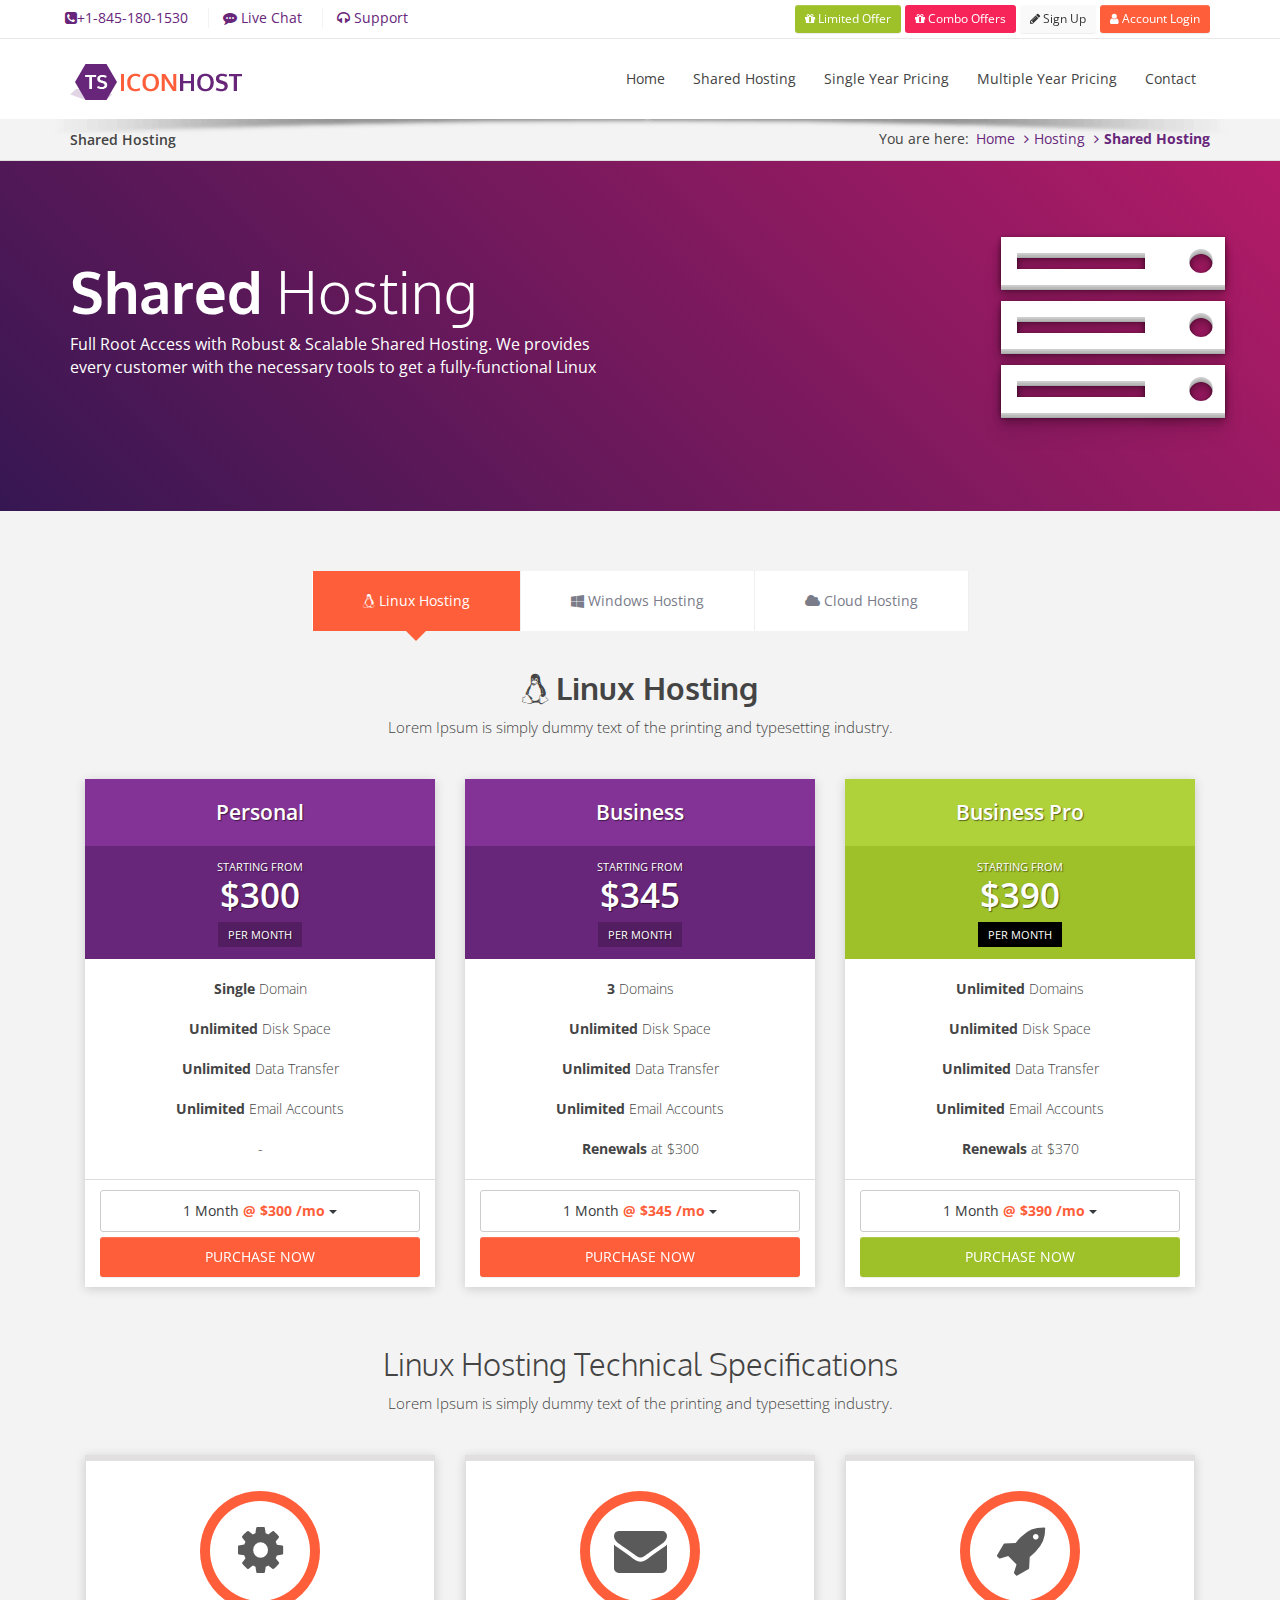
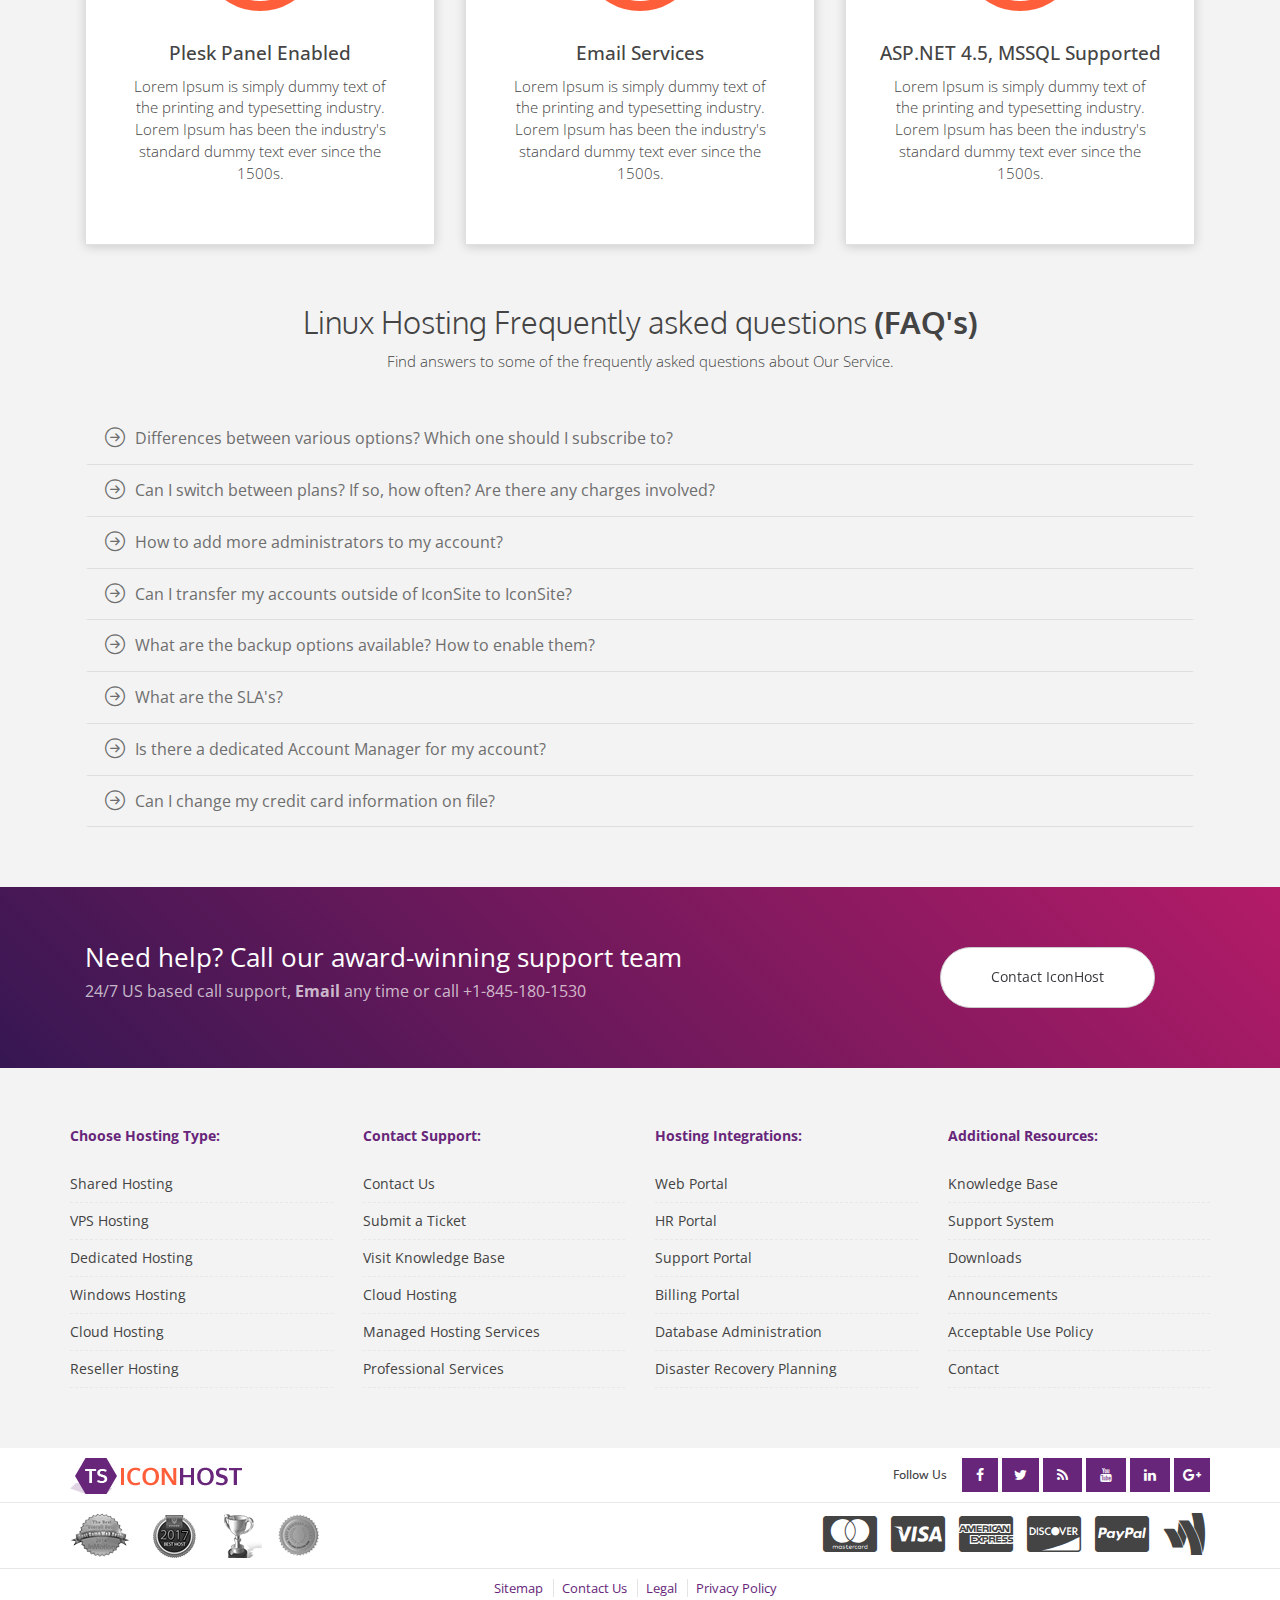
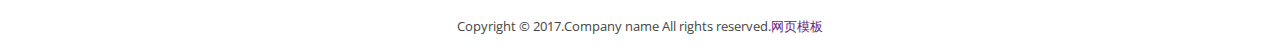
<file: StationMaster/moban2003/shared.html>
﻿<!DOCTYPE html>
<html lang="en">

<head>
  <meta charset="utf-8">
  <meta name="viewport" content="width=device-width, initial-scale=1">
  <title> - FAQ</title>
  <!-- Bootstrap & Styles -->
  <link href="css/bootstrap.css" rel="stylesheet">
  <link href="css/bootstrap-theme.css" rel="stylesheet">
  <link href="css/block_grid_bootstrap.css" rel="stylesheet">
  <link href="css/font-awesome.min.css" rel="stylesheet">
  <link href="css/owl.carousel.css" rel="stylesheet">
  <link href="css/owl.theme.css" rel="stylesheet">
  <link href="css/animate.min.css" rel="stylesheet" />
  <link href="css/jquery.circliful.css" rel="stylesheet" />
  <link href="css/slicknav.css" rel="stylesheet" />
  <link href="style.css" rel="stylesheet">
</head>

<body>
<!-- Global Fullpage Loader-->
<div id="global-loader"></div>

  <!-- Top MiniBar-->
  <section class="topminibar">
     <div class="row">
        <div class="col-sm-12 col-md-6 col-xs-12">
           <ul class="list-inline">
              <li><a href="#"><i class="fa fa-phone-square"></i><span>+1-845-180-1530</span></a></li>
              <li><a href="#"><i class="fa fa-commenting"></i><span> Live Chat</span></a></li>
              <li><a href="#"><i class="fa fa-headphones"></i><span> Support</span></a></li>
           </ul>
        </div>
        <div class="col-sm-12 col-md-6 col-xs-12">
           <div class="text-right loginbuttons">
              <a class="btn waves-effect waves-light btn-sm btn-success" href="" title=""><i class="fa fa-gift"></i> Limited Offer</a>
              <a class="btn waves-effect waves-light btn-sm btn-pink" href="#" title=""><i class="fa fa-gift"></i> Combo Offers </a>
              <a class="btn waves-effect waves-light btn-sm btn-default" href="#" title=""><i class="fa fa-pencil"></i>  Sign Up </a>
              <a class="btn waves-effect waves-light btn-sm btn-warning" href="#" title=""><i class="fa fa-user"></i> Account Login</a>
           </div>
        </div>
     </div>
  </section>
  <!-- End of Top MiniBar-->


  <!-- Header-->
  <section class="menu-header top">
     <div class="row">
        <div class="col-sm-12 col-xs-12 col-md-3">
           <div class="logo">
              <a href="index.html"><img src="images/logo.png" alt="" /></a>
           </div>
        </div>
        <div class="col-sm-12 col-xs-12 col-md-9">
           <nav id="desktop-menu">
              <ul class="sf-menu" id="navigation">
                 <li><a href="index.html">Home</a></li>
                 <li><a href="shared.html">Shared Hosting</a></li>
                 <li><a href="single-year-pricing.html">Single Year Pricing</a></li>
                 <li><a href="multi-year-pricing.html">Multiple Year Pricing</a></li>
                 <li><a href="contact.html">Contact</a></li>
              </ul>
           </nav>
        </div>
     </div>
  </section>
  <!-- End of Header-->

  <!-- Breadcrumps -->
  <section class="breadcrumbs">
     <div class="row">
        <div class="col-sm-6">
           <h1>Shared Hosting</h1>
        </div>
        <div class="col-sm-6">
           <ol class="breadcrumb">
              <li>You are here: </li>
              <li><a href="index.html">Home</a>
              </li>
              <li><a href="#">Hosting</a>
              </li>
              <li class="active">Shared Hosting</li>
           </ol>
        </div>
     </div>
  </section>
  <!-- End of Breadcrumps -->

  <!-- sub-banner -->
  <section id="sub-banner" class="bg_dark">
     <div class="row info-text wow fadeIn">
        <div class="col-sm-6">
           <div>
              <h2><b>Shared</b> Hosting</h2>
              <h3>
                 <p>Full Root Access with Robust & Scalable Shared Hosting. We provides every customer with the necessary tools to get a fully-functional Linux</p>
              </h3>
           </div>
        </div>
        <div class="col-sm-6 text-right">
           <i class="infoicon fa fa-server"></i>
        </div>
     </div>
     <div class="img-holder">
        <img src="images/sub-banner_bg.png" alt="image description">
     </div>
  </section>
  <!-- End of Sub-Banner -->

  <!-- Shared Hosting Tabs -->
  <div class="shared-features bg_gray section_space">
     <div class="row">
        <div class="col-sm-12">
           <div id="shared-hosting-tabs">
              <ul>
                 <li><a href="#feature1"> <i class="fa fa-linux"></i> Linux Hosting </a></li>
                 <li><a href="#feature2"><i class="fa fa-windows"></i> Windows Hosting </a></li>
                 <li><a href="#feature3"><i class="fa fa-cloud"></i> Cloud Hosting </a></li>
              </ul>
              <!-- Tab 1  -->
              <div id="feature1">
                 <div class="tabfeatures">
                    <div class="row">
                       <div class="text-center">
                          <h2 class="title"><i class="fa fa-linux"></i><b> Linux Hosting</b></h2>
                          <p> Lorem Ipsum is simply dummy text of the printing and typesetting industry.</p>
                       </div>
                       <!--  Tab 1 Pricing Tables -->
                       <div class="pricingtables servers">
                          <div class="row">
                             <div class="col-sm-4 margin-top-40">
                                <div class="panel panel-info">
                                   <div class="panel-heading">
                                      <h3 class="text-center">Personal</h3>
                                   </div>
                                   <div class="panel-body text-center">
                                      <span>STARTING FROM</span>
                                      <h4>$300</h4>
                                      <span class="per">PER MONTH</span>
                                   </div>
                                   <ul class="text-center">
                                      <li><b>Single</b> Domain</li>
                                      <li><b>Unlimited</b> Disk Space</li>
                                      <li><b>Unlimited</b> Data Transfer</li>
                                      <li><b>Unlimited</b> Email Accounts</li>
                                      <li>-</li>
                                   </ul>
                                   <div class="panel-footer">
                                      <!--  Various Pricing Dropdown Toggle -->
                                      <div class="btn-group btn-block">
                                         <button type="button" class="btn btn-block btn-secondary dropdown-toggle text-right" data-toggle="dropdown">1 Month <b class="text-orange">@ $300 /mo</b> <span class="caret"></span>
                                         </button>
                                         <ul class="dropdown-menu btn-block" role="menu">
                                            <li><a href="#">3 Years @ $7000 <b class="text-orange"></b></a></li>
                                            <li><a href="#">2 Years @ $5000 <b class="text-orange"></b></a></li>
                                            <li><a href="#">1 Year @ $3000 <b class="text-orange"></b></a></li>
                                            <li><a href="#">6 Months @ $1500 <b class="text-orange"></b></a></li>
                                            <li><a href="#">3 Months @ $800 <b class="text-orange"></b></a></li>
                                            <li><a href="#">1 Month @ $300 <b class="text-orange"></b></a></li>
                                         </ul>
                                      </div>
                                      <!--  End Various Pricing Dropdown Toggle -->
                                      <a class="btn waves-effect waves-light btn-warning btn-block" href="#">PURCHASE NOW</a>
                                   </div>
                                </div>
                             </div>
                             <div class="col-sm-4 margin-top-40">
                                <div class="panel panel-info">
                                   <div class="panel-heading">
                                      <h3 class="text-center">Business</h3>
                                   </div>
                                   <div class="panel-body text-center">
                                      <span>STARTING FROM</span>
                                      <h4>$345</h4>
                                      <span class="per">PER MONTH</span>
                                   </div>
                                   <ul class="text-center">
                                      <li><b>3</b> Domains</li>
                                      <li><b>Unlimited</b> Disk Space</li>
                                      <li><b>Unlimited</b> Data Transfer</li>
                                      <li><b>Unlimited</b> Email Accounts</li>
                                      <li><b>Renewals</b> at $300</li>
                                   </ul>
                                   <div class="panel-footer">
                                      <!--  Various Pricing Dropdown Toggle -->
                                      <div class="btn-group btn-block">
                                         <button type="button" class="btn btn-block btn-secondary dropdown-toggle text-right" data-toggle="dropdown">1 Month <b class="text-orange">@ $345 /mo</b> <span class="caret"></span>
                                         </button>
                                         <ul class="dropdown-menu btn-block" role="menu">
                                            <li><a href="#">3 Years @ $7000 <b class="text-orange"></b></a></li>
                                            <li><a href="#">2 Years @ $5000 <b class="text-orange"></b></a></li>
                                            <li><a href="#">1 Year @ $3000 <b class="text-orange"></b></a></li>
                                            <li><a href="#">6 Months @ $1500 <b class="text-orange"></b></a></li>
                                            <li><a href="#">3 Months @ $800 <b class="text-orange"></b></a></li>
                                            <li><a href="#">1 Month @ $345 <b class="text-orange"></b></a></li>
                                         </ul>
                                      </div>
                                      <!--  End Various Pricing Dropdown Toggle -->
                                      <a class="btn waves-effect waves-light btn-warning btn-block" href="#">PURCHASE NOW</a>
                                   </div>
                                </div>
                             </div>
                             <div class="col-sm-4 most-popular margin-top-40">
                                <div class="panel panel-info">
                                   <div class="panel-heading">
                                      <h3 class="text-center">Business Pro</h3>
                                   </div>
                                   <div class="panel-body text-center">
                                      <span>STARTING FROM</span>
                                      <h4>$390</h4>
                                      <span class="per">PER MONTH</span>
                                   </div>
                                   <ul class="text-center">
                                      <li><b>Unlimited</b> Domains</li>
                                      <li><b>Unlimited</b> Disk Space</li>
                                      <li><b>Unlimited</b> Data Transfer</li>
                                      <li><b>Unlimited</b> Email Accounts</li>
                                      <li><b>Renewals</b> at $370</li>
                                   </ul>
                                   <div class="panel-footer">
                                      <!--  Various Pricing Dropdown Toggle -->
                                      <div class="btn-group btn-block">
                                         <button type="button" class="btn btn-block btn-secondary dropdown-toggle" data-toggle="dropdown">1 Month <b class="text-orange">@ $390 /mo</b> <span class="caret"></span>
                                         </button>
                                         <ul class="dropdown-menu btn-block" role="menu">
                                            <li><a href="#">3 Years @ $7000 <b class="text-orange">/mo</b></a></li>
                                            <li><a href="#">2 Years @ $5000 <b class="text-orange">/mo</b></a></li>
                                            <li><a href="#">1 Year @ $3000 <b class="text-orange">/mo</b></a></li>
                                            <li><a href="#">6 Months @ $1500 <b class="text-orange">/mo</b></a></li>
                                            <li><a href="#">3 Months @ $800 <b class="text-orange">/mo</b></a></li>
                                            <li><a href="#">1 Month @ $390 <b class="text-orange">/mo</b></a></li>
                                         </ul>
                                      </div>
                                      <!--  End Various Pricing Dropdown Toggle -->
                                      <a class="btn waves-effect waves-light btn-success btn-block" href="#">PURCHASE NOW</a>
                                   </div>
                                </div>
                             </div>
                          </div>
                       </div>
                       <!-- End of Tab 1 Pricing Tables -->

                       <!-- Tab 1 Hosting Features -->
                       <div class="extra-features section_space">
                          <div class="row">
                             <div class="col-sm-12 text-center">
                                <h2 class="title"> Linux Hosting Technical Specifications</h2>
                                <p>Lorem Ipsum is simply dummy text of the printing and typesetting industry.</p>
                             </div>

                             <div class="col-sm-4 text-center margin-top-40">
                                <div class="facility">
                                    <div class="fa-stack fa-lg fa-5x spacing-20">
                                      <i class="fa fa-circle-thin fa-stack-2x text-orange"></i>
                                      <i class="fa fa-gear fa-stack-1x fa-inverse text-dark"></i>
                                    </div>
                                     <div class="data">
                                        <h3>Plesk Panel Enabled</h3>
                                        <p>Lorem Ipsum is simply dummy text of the printing and typesetting industry. Lorem Ipsum has been the industry's standard dummy text ever since the 1500s.</p>
                                    </div>
                                </div>
                             </div>

                             <div class="col-sm-4 text-center margin-top-40">
                                <div class="facility">
                                    <div class="fa-stack fa-lg fa-5x spacing-20">
                                      <i class="fa fa-circle-thin fa-stack-2x text-orange"></i>
                                      <i class="fa fa-envelope fa-stack-1x fa-inverse text-dark"></i>
                                    </div>
                                     <div class="data">
                                        <h3>Email Services</h3>
                                        <p>Lorem Ipsum is simply dummy text of the printing and typesetting industry. Lorem Ipsum has been the industry's standard dummy text ever since the 1500s.</p>
                                    </div>
                                </div>
                             </div>

                             <div class="col-sm-4 text-center margin-top-40">
                                <div class="facility">
                                    <div class="fa-stack fa-lg fa-5x spacing-20">
                                      <i class="fa fa-circle-thin fa-stack-2x text-orange"></i>
                                      <i class="fa fa-rocket fa-stack-1x fa-inverse text-dark"></i>
                                    </div>
                                     <div class="data">
                                        <h3>ASP.NET 4.5, MSSQL Supported</h3>
                                        <p>Lorem Ipsum is simply dummy text of the printing and typesetting industry. Lorem Ipsum has been the industry's standard dummy text ever since the 1500s.</p>
                                    </div>
                                </div>
                             </div>

                          </div>
                       </div>
                       <!-- End of Tab 1 Hosting Features -->

                       <!--  Tab 1 FAQ  -->
                       <div class="faq bg_gray">
                          <div class="row">
                             <div class="col-sm-12 text-center">
                                <h2 class="title">Linux Hosting Frequently asked questions  <b>(FAQ's)</b></h2>
                                <p>Find answers to some of the frequently asked questions about Our Service.</p>
                             </div>
                          </div>
                          <div class="row">
                             <div class="col-sm-12 margin-top-40">
                                <div class="faq-questions">
                                   <div id="accordion" >
                                      <div class="panel panel-default">
                                         <div class="panel-heading">
                                            <h4 class="panel-title"><a data-toggle="collapse" data-parent="#accordion" href="#tab1_1">Differences between various options? Which one should I subscribe to?</a></h4>
                                         </div>
                                        <div id="tab1_1" class="panel-collapse collapse">
                                            <div class="panel-body">
                                               <p>Lorem Ipsum is simply dummy text of the printing and typesetting industry. Lorem Ipsum has been the industry's standard dummy text ever since the 1500s, when an unknown printer took a galley of type and scrambled it to make a type specimen book. </p>
                                            </div>
                                        </div>
                                      </div>
                                      <div class="panel panel-default">
                                         <div class="panel-heading">
                                            <h4 class="panel-title"><a data-toggle="collapse" data-parent="#accordion" href="#tab1_2">Can I switch between plans? If so, how often? Are there any charges involved?</a></h4>
                                         </div>
                                        <div id="tab1_2" class="panel-collapse collapse">
                                            <div class="panel-body">
                                               <p>Lorem Ipsum is simply dummy text of the printing and typesetting industry. Lorem Ipsum has been the industry's standard dummy text ever since the 1500s, when an unknown printer took a galley of type and scrambled it to make a type specimen book.</p>
                                            </div>
                                         </div>
                                      </div>
                                      <div class="panel panel-default">
                                         <div class="panel-heading">
                                            <h4 class="panel-title"><a data-toggle="collapse" data-parent="#accordion" href="#tab1_3">How to add more administrators to my account?</a></h4>
                                         </div>
                                         <div id="tab1_3" class="panel-collapse collapse">
                                            <div class="panel-body">
                                               <p>Lorem Ipsum is simply dummy text of the printing and typesetting industry. Lorem Ipsum has been the industry's standard dummy text ever since the 1500s, when an unknown printer took a galley of type and scrambled it to make a type specimen book.</p>
                                               <p>Lorem Ipsum is simply dummy text of the printing and typesetting industry. Lorem Ipsum has been the industry's standard dummy text ever since the 1500s, when an unknown printer took a galley of type and scrambled it to make a type specimen book.</p>
                                            </div>
                                         </div>
                                      </div>
                                      <div class="panel panel-default">
                                         <div class="panel-heading">
                                            <h4 class="panel-title"><a data-toggle="collapse" data-parent="#accordion" href="#tab1_4">Can I transfer my accounts outside of IconSite to IconSite?</a></h4>
                                         </div>
                                         <div id="tab1_4" class="panel-collapse collapse">
                                            <div class="panel-body">
                                               <p>Lorem Ipsum is simply dummy text of the printing and typesetting industry. Lorem Ipsum has been the industry's standard dummy text ever since the 1500s, when an unknown printer took a galley of type and scrambled it to make a type specimen book.</p>
                                            </div>
                                         </div>
                                      </div>
                                      <div class="panel panel-default">
                                         <div class="panel-heading">
                                            <h4 class="panel-title"><a data-toggle="collapse" data-parent="#accordion" href="#tab1_5">What are the backup options available? How to enable them?</a></h4>
                                         </div>
                                         <div id="tab1_5" class="panel-collapse collapse">
                                            <div class="panel-body">
                                               <p>Lorem Ipsum is simply dummy text of the printing and typesetting industry. Lorem Ipsum has been the industry's standard dummy text ever since the 1500s, when an unknown printer took a galley of type and scrambled it to make a type specimen book.</p>
                                            </div>
                                         </div>
                                      </div>
                                      <div class="panel panel-default">
                                         <div class="panel-heading">
                                            <h4 class="panel-title"><a data-toggle="collapse" data-parent="#accordion" href="#tab1_6">What are the SLA's? </a></h4>
                                         </div>
                                         <div id="tab1_6" class="panel-collapse collapse">
                                            <div class="panel-body">
                                               <p>Lorem Ipsum is simply dummy text of the printing and typesetting industry. Lorem Ipsum has been the industry's standard dummy text ever since the 1500s, when an unknown printer took a galley of type and scrambled it to make a type specimen book.</p>
                                            </div>
                                         </div>
                                      </div>
                                      <div class="panel panel-default">
                                         <div class="panel-heading">
                                            <h4 class="panel-title"><a data-toggle="collapse" data-parent="#accordion" href="#tab1_7">Is there a dedicated Account Manager for my account?</a></h4>
                                         </div>
                                         <div id="tab1_7" class="panel-collapse collapse">
                                            <div class="panel-body">
                                               <p>Lorem Ipsum is simply dummy text of the printing and typesetting industry. Lorem Ipsum has been the industry's standard dummy text ever since the 1500s, when an unknown printer took a galley of type and scrambled it to make a type specimen book.</p>
                                            </div>
                                         </div>
                                      </div>
                                      <div class="panel panel-default">
                                         <div class="panel-heading">
                                            <h4 class="panel-title"><a data-toggle="collapse" data-parent="#accordion" href="#tab1_8">Can I change my credit card information on file?</a></h4>
                                         </div>
                                         <div id="tab1_8" class="panel-collapse collapse">
                                            <div class="panel-body">
                                               <p>Lorem Ipsum is simply dummy text of the printing and typesetting industry. Lorem Ipsum has been the industry's standard dummy text ever since the 1500s, when an unknown printer took a galley of type and scrambled it to make a type specimen book.</p>
                                            </div>
                                         </div>
                                      </div>
                                   </div>
            					</div>
                             </div>
                          </div>
                       </div>
                       <!-- Tab 1 End of FAQ  -->
                    </div>
                 </div>
              </div>
              <!-- End of Tab 1  -->

              <!-- Tab 2  -->
              <div id="feature2">
                 <div class="tabfeatures">
                    <div class="row">
                       <div class="text-center">
                          <h2 class="title"><i class="fa fa-windows"></i> <b>Windows Hosting</b> </h2>
                          <p>Lorem Ipsum is simply dummy text of the printing and typesetting industry.</p>
                       </div>
                       <!--  Tab 2 Pricing Tables -->
                       <div class="pricingtables servers">
                          <div class="row">
                             <div class="col-sm-4 margin-top-40">
                                <div class="panel panel-info">
                                   <div class="panel-heading">
                                      <h3 class="text-center">Personal</h3>
                                   </div>
                                   <div class="panel-body text-center">
                                      <span>STARTING FROM</span>
                                      <h4>$239</h4>
                                      <span class="per">PER MONTH</span>
                                   </div>
                                   <ul class="text-center">
                                      <li><b>2.26GHz</b> to 2.48GHz</li>
                                      <li><b>Up to 8</b> CPU cores</li>
                                      <li><b>Up to 96GB</b> RAM</li>
                                      <li><b>Up to 8TB</b> disk space</li>
                                      <li><b>10TB</b> bandwidth</li>
                                   </ul>
                                   <div class="panel-footer">
                                      <!--  Various Pricing Dropdown Toggle -->
                                      <div class="btn-group btn-block">
                                         <button type="button" class="btn btn-block btn-secondary dropdown-toggle" data-toggle="dropdown">1 Month <b class="text-orange">@ $300 /mo</b> <span class="caret"></span>
                                         </button>
                                         <ul class="dropdown-menu btn-block" role="menu">
                                            <li><a href="#">3 Years @ $7000 <b class="text-orange">/mo</b></a></li>
                                            <li><a href="#">2 Years @ $5000 <b class="text-orange">/mo</b></a></li>
                                            <li><a href="#">1 Year @ $3000 <b class="text-orange">/mo</b></a></li>
                                            <li><a href="#">6 Months @ $1500 <b class="text-orange">/mo</b></a></li>
                                            <li><a href="#">3 Months @ $800 <b class="text-orange">/mo</b></a></li>
                                            <li><a href="#">1 Month @ $300 <b class="text-orange">/mo</b></a></li>
                                         </ul>
                                      </div>
                                      <!--  End Various Pricing Dropdown Toggle -->
                                      <a class="btn waves-effect waves-light btn-warning btn-block" href="#">PURCHASE NOW</a>
                                   </div>
                                </div>
                             </div>
                             <div class="col-sm-4 margin-top-40">
                                <div class="panel panel-info most-popular">
                                   <div class="panel-heading">
                                      <h3 class="text-center">Business</h3>
                                   </div>
                                   <div class="panel-body text-center">
                                      <span>STARTING FROM</span>
                                      <h4>$319</h4>
                                      <span class="per">PER MONTH</span>
                                   </div>
                                   <ul class="text-center">
                                      <li><b>2.26GHz</b> to 2.48GHz</li>
                                      <li><b>Up to 8</b> CPU cores</li>
                                      <li><b>Up to 96GB</b> RAM</li>
                                      <li><b>Up to 8TB</b> disk space</li>
                                      <li><b>10TB</b> bandwidth</li>
                                   </ul>
                                   <div class="panel-footer">
                                      <!--  Various Pricing Dropdown Toggle -->
                                      <div class="btn-group btn-block">
                                         <button type="button" class="btn btn-block btn-secondary dropdown-toggle" data-toggle="dropdown">1 Month <b class="text-orange">@ $300 /mo</b> <span class="caret"></span>
                                         </button>
                                         <ul class="dropdown-menu btn-block" role="menu">
                                            <li><a href="#">3 Years @ $7000 <b class="text-orange">/mo</b></a></li>
                                            <li><a href="#">2 Years @ $5000 <b class="text-orange">/mo</b></a></li>
                                            <li><a href="#">1 Year @ $3000 <b class="text-orange">/mo</b></a></li>
                                            <li><a href="#">6 Months @ $1500 <b class="text-orange">/mo</b></a></li>
                                            <li><a href="#">3 Months @ $800 <b class="text-orange">/mo</b></a></li>
                                            <li><a href="#">1 Month @ $300 <b class="text-orange">/mo</b></a></li>
                                         </ul>
                                      </div>
                                      <!--  End Various Pricing Dropdown Toggle -->
                                      <a class="btn waves-effect waves-light btn-success btn-block" href="#">PURCHASE NOW</a>
                                   </div>
                                </div>
                             </div>
                             <div class="col-sm-4 margin-top-40">
                                <div class="panel panel-info">
                                   <div class="panel-heading">
                                      <h3 class="text-center">Business Pro</h3>
                                   </div>
                                   <div class="panel-body text-center">
                                      <span>STARTING FROM</span>
                                      <h4>$319</h4>
                                      <span class="per">PER MONTH</span>
                                   </div>
                                   <ul class="text-center">
                                      <li><b>2.26GHz</b> to 2.48GHz</li>
                                      <li><b>Up to 8</b> CPU cores</li>
                                      <li><b>Up to 96GB</b> RAM</li>
                                      <li><b>Up to 8TB</b> disk space</li>
                                      <li><b>10TB</b> bandwidth</li>
                                   </ul>
                                   <div class="panel-footer">
                                      <!--  Various Pricing Dropdown Toggle -->
                                      <div class="btn-group btn-block">
                                         <button type="button" class="btn btn-block btn-secondary dropdown-toggle" data-toggle="dropdown">1 Month <b class="text-orange">@ $300 /mo</b> <span class="caret"></span>
                                         </button>
                                         <ul class="dropdown-menu btn-block" role="menu">
                                            <li><a href="#">3 Years @ $7000 <b class="text-orange">/mo</b></a></li>
                                            <li><a href="#">2 Years @ $5000 <b class="text-orange">/mo</b></a></li>
                                            <li><a href="#">1 Year @ $3000 <b class="text-orange">/mo</b></a></li>
                                            <li><a href="#">6 Months @ $1500 <b class="text-orange">/mo</b></a></li>
                                            <li><a href="#">3 Months @ $800 <b class="text-orange">/mo</b></a></li>
                                            <li><a href="#">1 Month @ $300 <b class="text-orange">/mo</b></a></li>
                                         </ul>
                                      </div>
                                      <!--  End Various Pricing Dropdown Toggle -->
                                      <a class="btn waves-effect waves-light btn-warning btn-block" href="#">PURCHASE NOW</a>
                                   </div>
                                </div>
                             </div>
                          </div>
                       </div>
                       <!-- End of Tab 2 Pricing Tables -->

                       <!--Tab 2 Features -->
                       <div class="extra-features section_space">
                          <div class="row">
                              <div class="col-sm-12 text-center">
                                <h2 class="title">Windows Hosting Technical Specifications</h2>
                                <p>Lorem Ipsum is simply dummy text of the printing and typesetting industry. Lorem Ipsum has been the industry's standard dummy text ever since the 1500s.</p>
                              </div>

                              <div class="col-sm-4 text-center margin-top-40">
                                <div class="facility">
                                    <div class="fa-stack fa-lg fa-5x spacing-20">
                                      <i class="fa fa-circle-thin fa-stack-2x text-orange"></i>
                                      <i class="fa fa-gear fa-stack-1x fa-inverse text-dark"></i>
                                    </div>
                                     <div class="data">
                                        <h3>Plesk Panel Enabled</h3>
                                        <p>Lorem Ipsum is simply dummy text of the printing and typesetting industry. Lorem Ipsum has been the industry's standard dummy text ever since the 1500s.</p>
                                    </div>
                                </div>
                             </div>

                             <div class="col-sm-4 text-center margin-top-40">
                                <div class="facility">
                                    <div class="fa-stack fa-lg fa-5x spacing-20">
                                      <i class="fa fa-circle-thin fa-stack-2x text-orange"></i>
                                      <i class="fa fa-envelope fa-stack-1x fa-inverse text-dark"></i>
                                    </div>
                                     <div class="data">
                                        <h3>Email Services</h3>
                                        <p>Lorem Ipsum is simply dummy text of the printing and typesetting industry. Lorem Ipsum has been the industry's standard dummy text ever since the 1500s.</p>
                                    </div>
                                </div>
                             </div>

                             <div class="col-sm-4 text-center margin-top-40">
                                <div class="facility">
                                    <div class="fa-stack fa-lg fa-5x spacing-20">
                                      <i class="fa fa-circle-thin fa-stack-2x text-orange"></i>
                                      <i class="fa fa-rocket fa-stack-1x fa-inverse text-dark"></i>
                                    </div>
                                     <div class="data">
                                        <h3>ASP.NET 4.5, MSSQL Supported</h3>
                                        <p>Lorem Ipsum is simply dummy text of the printing and typesetting industry. Lorem Ipsum has been the industry's standard dummy text ever since the 1500s.</p>
                                    </div>
                                </div>
                             </div>

                          </div>
                       </div>
                       <!--End of Tab 2 Features -->

                       <!-- Tab 2 FAQ  -->
                       <div class="faq bg_gray">
                          <div class="row">
                             <div class="col-sm-12 text-center">
                                <h2 class="title">Windows Hosting Frequently asked questions  <b>(FAQ's)</b></h2>
                                <p>Find answers to some of the frequently asked questions about Our Service.</p>
                             </div>
                          </div>
                          <div class="row">
                             <div class="col-sm-12 margin-top-40">
                                <div class="faq-questions">
                                   <div id="accordion">
                                      <div class="panel panel-default">
                                         <div class="panel-heading">
                                            <h4 class="panel-title"><a data-toggle="collapse" data-parent="#accordion" href="#tab2_1">Differences between various options? Which one should I subscribe to?</a></h4>
                                         </div>
                                        <div id="tab2_1" class="panel-collapse collapse">
                                            <div class="panel-body">
                                               <p>Lorem Ipsum is simply dummy text of the printing and typesetting industry. Lorem Ipsum has been the industry's standard dummy text ever since the 1500s, when an unknown printer took a galley of type and scrambled it to make a type specimen book. </p>
                                            </div>
                                        </div>
                                      </div>
                                      <div class="panel panel-default">
                                         <div class="panel-heading">
                                            <h4 class="panel-title"><a data-toggle="collapse" data-parent="#accordion" href="#tab2_2">Can I switch between plans? If so, how often? Are there any charges involved?</a></h4>
                                         </div>
                                        <div id="tab2_2" class="panel-collapse collapse">
                                            <div class="panel-body">
                                               <p>Lorem Ipsum is simply dummy text of the printing and typesetting industry. Lorem Ipsum has been the industry's standard dummy text ever since the 1500s, when an unknown printer took a galley of type and scrambled it to make a type specimen book.</p>
                                            </div>
                                         </div>
                                      </div>
                                      <div class="panel panel-default">
                                         <div class="panel-heading">
                                            <h4 class="panel-title"><a data-toggle="collapse" data-parent="#accordion" href="#tab2_3">How to add more administrators to my account?</a></h4>
                                         </div>
                                         <div id="tab2_3" class="panel-collapse collapse">
                                            <div class="panel-body">
                                               <p>Lorem Ipsum is simply dummy text of the printing and typesetting industry. Lorem Ipsum has been the industry's standard dummy text ever since the 1500s, when an unknown printer took a galley of type and scrambled it to make a type specimen book.</p>
                                               <p>Lorem Ipsum is simply dummy text of the printing and typesetting industry. Lorem Ipsum has been the industry's standard dummy text ever since the 1500s, when an unknown printer took a galley of type and scrambled it to make a type specimen book.</p>
                                            </div>
                                         </div>
                                      </div>
                                      <div class="panel panel-default">
                                         <div class="panel-heading">
                                            <h4 class="panel-title"><a data-toggle="collapse" data-parent="#accordion" href="#tab2_4">Can I transfer my accounts outside of IconSite to IconSite?</a></h4>
                                         </div>
                                         <div id="tab2_4" class="panel-collapse collapse">
                                            <div class="panel-body">
                                               <p>Lorem Ipsum is simply dummy text of the printing and typesetting industry. Lorem Ipsum has been the industry's standard dummy text ever since the 1500s, when an unknown printer took a galley of type and scrambled it to make a type specimen book.</p>
                                            </div>
                                         </div>
                                      </div>
                                      <div class="panel panel-default">
                                         <div class="panel-heading">
                                            <h4 class="panel-title"><a data-toggle="collapse" data-parent="#accordion" href="#tab2_5">What are the backup options available? How to enable them?</a></h4>
                                         </div>
                                         <div id="tab2_5" class="panel-collapse collapse">
                                            <div class="panel-body">
                                               <p>Lorem Ipsum is simply dummy text of the printing and typesetting industry. Lorem Ipsum has been the industry's standard dummy text ever since the 1500s, when an unknown printer took a galley of type and scrambled it to make a type specimen book.</p>
                                            </div>
                                         </div>
                                      </div>
                                      <div class="panel panel-default">
                                         <div class="panel-heading">
                                            <h4 class="panel-title"><a data-toggle="collapse" data-parent="#accordion" href="#tab2_6">What are the SLA's? </a></h4>
                                         </div>
                                         <div id="tab2_6" class="panel-collapse collapse">
                                            <div class="panel-body">
                                               <p>Lorem Ipsum is simply dummy text of the printing and typesetting industry. Lorem Ipsum has been the industry's standard dummy text ever since the 1500s, when an unknown printer took a galley of type and scrambled it to make a type specimen book.</p>
                                            </div>
                                         </div>
                                      </div>
                                      <div class="panel panel-default">
                                         <div class="panel-heading">
                                            <h4 class="panel-title"><a data-toggle="collapse" data-parent="#accordion" href="#tab2_7">Is there a dedicated Account Manager for my account?</a></h4>
                                         </div>
                                         <div id="tab2_7" class="panel-collapse collapse">
                                            <div class="panel-body">
                                               <p>Lorem Ipsum is simply dummy text of the printing and typesetting industry. Lorem Ipsum has been the industry's standard dummy text ever since the 1500s, when an unknown printer took a galley of type and scrambled it to make a type specimen book.</p>
                                            </div>
                                         </div>
                                      </div>
                                      <div class="panel panel-default">
                                         <div class="panel-heading">
                                            <h4 class="panel-title"><a data-toggle="collapse" data-parent="#accordion" href="#tab2_8">Can I change my credit card information on file?</a></h4>
                                         </div>
                                         <div id="tab2_8" class="panel-collapse collapse">
                                            <div class="panel-body">
                                               <p>Lorem Ipsum is simply dummy text of the printing and typesetting industry. Lorem Ipsum has been the industry's standard dummy text ever since the 1500s, when an unknown printer took a galley of type and scrambled it to make a type specimen book.</p>
                                            </div>
                                         </div>
                                      </div>
                                   </div>
            					</div>
                             </div>
                          </div>
                       </div>
                       <!-- End of Tab 2 FAQ  -->
                    </div>
                 </div>
              </div>
              <!-- End of Tab 2  -->

              <!-- Tab 3  -->
              <div id="feature3">
                 <div class="tabfeatures">
                    <div class="row">
                       <div class="text-center">
                          <h2 class="title"><i class="fa fa-cloud"></i> <b> Cloud Hosting</b></h2>
                          <p>Lorem Ipsum is simply dummy text of the printing and typesetting industry.</p>
                       </div>
                       <!--  Tab 3 Pricing Tables -->
                       <div class="pricingtables servers">
                          <div class="row">
                             <div class="col-sm-4 margin-top-40">
                                <div class="panel panel-info">
                                   <div class="panel-heading">
                                      <h3 class="text-center">Personal Cloud</h3>
                                   </div>
                                   <div class="panel-body text-center">
                                      <span>STARTING FROM</span>
                                      <h4>$415</h4>
                                      <span class="per">PER MONTH</span>
                                   </div>
                                   <ul class="text-center">
                                      <li><b>2 CPU</b> Cores</li>
                                      <li><b>Unmetered</b> Disk Space</li>
                                      <li><b>2 GB</b> RAM</li>
                                      <li><b>Unmetered</b> Bandwidth</li>
                                      <li>Host <b>1 Website</b></li>
                                      <li><b>Unlimited</b> Email Accounts</li>
                                      <li><b>Renewals</b> at $550</li>
                                   </ul>
                                   <div class="panel-footer">
                                      <!--  Various Pricing Dropdown Toggle -->
                                      <div class="btn-group btn-block">
                                         <button type="button" class="btn btn-block btn-secondary dropdown-toggle" data-toggle="dropdown">1 Month <b class="text-orange">@ $300 /mo</b> <span class="caret"></span>
                                         </button>
                                         <ul class="dropdown-menu btn-block" role="menu">
                                            <li><a href="#">3 Years @ $7000 <b class="text-orange">/mo</b></a></li>
                                            <li><a href="#">2 Years @ $5000 <b class="text-orange">/mo</b></a></li>
                                            <li><a href="#">1 Year @ $3000 <b class="text-orange">/mo</b></a></li>
                                            <li><a href="#">6 Months @ $1500 <b class="text-orange">/mo</b></a></li>
                                            <li><a href="#">3 Months @ $800 <b class="text-orange">/mo</b></a></li>
                                            <li><a href="#">1 Month @ $300 <b class="text-orange">/mo</b></a></li>
                                         </ul>
                                      </div>
                                      <!--  End Various Pricing Dropdown Toggle -->
                                      <a class="btn waves-effect waves-light btn-warning btn-block" href="#">PURCHASE NOW</a>
                                   </div>
                                </div>
                             </div>
                             <div class="col-sm-4 margin-top-40">
                                <div class="panel panel-info">
                                   <div class="panel-heading">
                                      <h3 class="text-center">Business Cloud</h3>
                                   </div>
                                   <div class="panel-body text-center">
                                      <span>STARTING FROM</span>
                                      <h4>$525</h4>
                                      <span class="per">PER MONTH</span>
                                   </div>
                                   <ul class="text-center">
                                      <li><b>4 CPU</b> Cores</li>
                                      <li><b>Unmetered</b> Disk Space</li>
                                      <li><b>4 GB</b> RAM</li>
                                      <li><b>Unmetered</b> Bandwidth</li>
                                      <li>Host <b>1 Website</b></li>
                                      <li><b>Unlimited</b> Email Accounts</li>
                                      <li><b>Renewals</b> at $700</li>
                                   </ul>
                                   <div class="panel-footer">
                                      <!--  Various Pricing Dropdown Toggle -->
                                      <div class="btn-group btn-block">
                                         <button type="button" class="btn btn-block btn-secondary dropdown-toggle" data-toggle="dropdown">1 Month <b class="text-orange">@ $300 /mo</b> <span class="caret"></span>
                                         </button>
                                         <ul class="dropdown-menu btn-block" role="menu">
                                            <li><a href="#">3 Years @ $7000 <b class="text-orange">/mo</b></a></li>
                                            <li><a href="#">2 Years @ $5000 <b class="text-orange">/mo</b></a></li>
                                            <li><a href="#">1 Year @ $3000 <b class="text-orange">/mo</b></a></li>
                                            <li><a href="#">6 Months @ $1500 <b class="text-orange">/mo</b></a></li>
                                            <li><a href="#">3 Months @ $800 <b class="text-orange">/mo</b></a></li>
                                            <li><a href="#">1 Month @ $300 <b class="text-orange">/mo</b></a></li>
                                         </ul>
                                      </div>
                                      <!--  End Various Pricing Dropdown Toggle -->
                                      <a class="btn waves-effect waves-light btn-warning btn-block" href="#">PURCHASE NOW</a>
                                   </div>
                                </div>
                             </div>
                             <div class="col-sm-4 margin-top-40">
                                <div class="panel panel-info  most-popular">
                                   <div class="panel-heading">
                                      <h3 class="text-center">Business Pro Cloud</h3>
                                   </div>
                                   <div class="panel-body text-center">
                                      <span>STARTING FROM</span>
                                      <h4>$750</h4>
                                      <span class="per">PER MONTH</span>
                                   </div>
                                   <ul class="text-center">
                                      <li><b>6 CPU</b> Cores</li>
                                      <li><b>Unmetered</b> Disk Space</li>
                                      <li><b>6 GB</b> RAM</li>
                                      <li><b>Unmetered</b> Bandwidth</li>
                                      <li>Host <b>1 Website</b></li>
                                      <li><b>Unlimited</b> Email Accounts</li>
                                      <li><b>Renewals</b> at $1000</li>
                                   </ul>
                                   <div class="panel-footer">
                                      <!--  Various Pricing Dropdown Toggle -->
                                      <div class="btn-group btn-block">
                                         <button type="button" class="btn btn-block btn-secondary dropdown-toggle" data-toggle="dropdown">1 Month <b class="text-orange">@ $300 /mo</b> <span class="caret"></span>
                                         </button>
                                         <ul class="dropdown-menu btn-block" role="menu">
                                            <li><a href="#">3 Years @ $7000 <b class="text-orange">/mo</b></a></li>
                                            <li><a href="#">2 Years @ $5000 <b class="text-orange">/mo</b></a></li>
                                            <li><a href="#">1 Year @ $3000 <b class="text-orange">/mo</b></a></li>
                                            <li><a href="#">6 Months @ $1500 <b class="text-orange">/mo</b></a></li>
                                            <li><a href="#">3 Months @ $800 <b class="text-orange">/mo</b></a></li>
                                            <li><a href="#">1 Month @ $300 <b class="text-orange">/mo</b></a></li>
                                         </ul>
                                      </div>
                                      <!--  End Various Pricing Dropdown Toggle -->
                                      <a class="btn waves-effect waves-light btn-success btn-block" href="#">PURCHASE NOW</a>
                                   </div>
                                </div>
                             </div>
                          </div>
                       </div>
                       <!-- End of Pricing Tables -->

                       <!-- Features  -->
                       <section class="extra-features section_space">
                          <div class="row">
                             <div class="col-sm-12 text-center">
                                <h2 class="title">Cloud Hosting Technical Specifications</h2>
                                <p>Lorem Ipsum is simply dummy text of the printing and typesetting industry. Lorem Ipsum has been the industry's standard dummy text ever since the 1500s.</p>
                             </div>

                             <div class="col-sm-4 text-center margin-top-40">
                                <div class="facility">
                                    <div class="fa-stack fa-lg fa-5x spacing-20">
                                      <i class="fa fa-circle-thin fa-stack-2x text-orange"></i>
                                      <i class="fa fa-gear fa-stack-1x fa-inverse text-dark"></i>                                    </div>
                                     <div class="data">
                                        <h3>Fully cPanel Control</h3>
                                        <p>Lorem Ipsum is simply dummy text of the printing and typesetting industry. Lorem Ipsum has been the industry's standard dummy text ever since the 1500s.</p>
                                    </div>
                                </div>
                            </div>

                             <div class="col-sm-4 text-center margin-top-40">
                                <div class="facility">
                                    <div class="fa-stack fa-lg fa-5x spacing-20">
                                      <i class="fa fa-circle-thin fa-stack-2x text-orange"></i>
                                      <i class="fa fa-envelope fa-stack-1x fa-inverse text-dark"></i>                                    </div>
                                     <div class="data">
                                        <h3>Email Features</h3>
                                        <p>Lorem Ipsum is simply dummy text of the printing and typesetting industry. Lorem Ipsum has been the industry's standard dummy text ever since the 1500s.</p>
                                    </div>
                                </div>
                            </div>

                             <div class="col-sm-4 text-center margin-top-40">
                                <div class="facility">
                                    <div class="fa-stack fa-lg fa-5x spacing-20">
                                      <i class="fa fa-circle-thin fa-stack-2x text-orange"></i>
                                      <i class="fa fa-rocket fa-stack-1x fa-inverse text-dark"></i>                                    </div>
                                     <div class="data">
                                        <h3>High Speed</h3>
                                        <p>Lorem Ipsum is simply dummy text of the printing and typesetting industry. Lorem Ipsum has been the industry's standard dummy text ever since the 1500s.</p>
                                    </div>
                                </div>
                            </div>
                          </div>
                       </section>
                       <!-- End of Tab 2 Featues  -->

                       <!-- Tab 3 FAQ  -->
                       <div class="faq bg_gray">
                          <div class="row">
                             <div class="col-sm-12 text-center">
                                <h2 class="title">Linux Hosting Frequently asked questions  <b>(FAQ's)</b></h2>
                                <p>Find answers to some of the frequently asked questions about Our Service.</p>
                             </div>
                          </div>
                          <div class="row">
                             <div class="col-sm-12 margin-top-40">
                                <div class="faq-questions">
                                   <div id="accordion">
                                      <div class="panel panel-default">
                                         <div class="panel-heading">
                                            <h4 class="panel-title"><a data-toggle="collapse" data-parent="#accordion" href="#tab3_1">Differences between various options? Which one should I subscribe to?</a></h4>
                                         </div>
                                        <div id="tab3_1" class="panel-collapse collapse">
                                            <div class="panel-body">
                                               <p>Lorem Ipsum is simply dummy text of the printing and typesetting industry. Lorem Ipsum has been the industry's standard dummy text ever since the 1500s, when an unknown printer took a galley of type and scrambled it to make a type specimen book. </p>
                                            </div>
                                        </div>
                                      </div>
                                      <div class="panel panel-default">
                                         <div class="panel-heading">
                                            <h4 class="panel-title"><a data-toggle="collapse" data-parent="#accordion" href="#tab3_2">Can I switch between plans? If so, how often? Are there any charges involved?</a></h4>
                                         </div>
                                        <div id="tab3_2" class="panel-collapse collapse">
                                            <div class="panel-body">
                                               <p>Lorem Ipsum is simply dummy text of the printing and typesetting industry. Lorem Ipsum has been the industry's standard dummy text ever since the 1500s, when an unknown printer took a galley of type and scrambled it to make a type specimen book.</p>
                                            </div>
                                         </div>
                                      </div>
                                      <div class="panel panel-default">
                                         <div class="panel-heading">
                                            <h4 class="panel-title"><a data-toggle="collapse" data-parent="#accordion" href="#tab3_3">How to add more administrators to my account?</a></h4>
                                         </div>
                                         <div id="tab3_3" class="panel-collapse collapse">
                                            <div class="panel-body">
                                               <p>Lorem Ipsum is simply dummy text of the printing and typesetting industry. Lorem Ipsum has been the industry's standard dummy text ever since the 1500s, when an unknown printer took a galley of type and scrambled it to make a type specimen book.</p>
                                               <p>Lorem Ipsum is simply dummy text of the printing and typesetting industry. Lorem Ipsum has been the industry's standard dummy text ever since the 1500s, when an unknown printer took a galley of type and scrambled it to make a type specimen book.</p>
                                            </div>
                                         </div>
                                      </div>
                                      <div class="panel panel-default">
                                         <div class="panel-heading">
                                            <h4 class="panel-title"><a data-toggle="collapse" data-parent="#accordion" href="#tab3_4">Can I transfer my accounts outside of IconSite to IconSite?</a></h4>
                                         </div>
                                         <div id="tab3_4" class="panel-collapse collapse">
                                            <div class="panel-body">
                                               <p>Lorem Ipsum is simply dummy text of the printing and typesetting industry. Lorem Ipsum has been the industry's standard dummy text ever since the 1500s, when an unknown printer took a galley of type and scrambled it to make a type specimen book.</p>
                                            </div>
                                         </div>
                                      </div>
                                      <div class="panel panel-default">
                                         <div class="panel-heading">
                                            <h4 class="panel-title"><a data-toggle="collapse" data-parent="#accordion" href="#tab3_5">What are the backup options available? How to enable them?</a></h4>
                                         </div>
                                         <div id="tab3_5" class="panel-collapse collapse">
                                            <div class="panel-body">
                                               <p>Lorem Ipsum is simply dummy text of the printing and typesetting industry. Lorem Ipsum has been the industry's standard dummy text ever since the 1500s, when an unknown printer took a galley of type and scrambled it to make a type specimen book.</p>
                                            </div>
                                         </div>
                                      </div>
                                      <div class="panel panel-default">
                                         <div class="panel-heading">
                                            <h4 class="panel-title"><a data-toggle="collapse" data-parent="#accordion" href="#tab3_6">What are the SLA's? </a></h4>
                                         </div>
                                         <div id="tab3_6" class="panel-collapse collapse">
                                            <div class="panel-body">
                                               <p>Lorem Ipsum is simply dummy text of the printing and typesetting industry. Lorem Ipsum has been the industry's standard dummy text ever since the 1500s, when an unknown printer took a galley of type and scrambled it to make a type specimen book.</p>
                                            </div>
                                         </div>
                                      </div>
                                      <div class="panel panel-default">
                                         <div class="panel-heading">
                                            <h4 class="panel-title"><a data-toggle="collapse" data-parent="#accordion" href="#tab3_7">Is there a dedicated Account Manager for my account?</a></h4>
                                         </div>
                                         <div id="tab3_7" class="panel-collapse collapse">
                                            <div class="panel-body">
                                               <p>Lorem Ipsum is simply dummy text of the printing and typesetting industry. Lorem Ipsum has been the industry's standard dummy text ever since the 1500s, when an unknown printer took a galley of type and scrambled it to make a type specimen book.</p>
                                            </div>
                                         </div>
                                      </div>
                                      <div class="panel panel-default">
                                         <div class="panel-heading">
                                            <h4 class="panel-title"><a data-toggle="collapse" data-parent="#accordion" href="#tab3_8">Can I change my credit card information on file?</a></h4>
                                         </div>
                                         <div id="tab3_8" class="panel-collapse collapse">
                                            <div class="panel-body">
                                               <p>Lorem Ipsum is simply dummy text of the printing and typesetting industry. Lorem Ipsum has been the industry's standard dummy text ever since the 1500s, when an unknown printer took a galley of type and scrambled it to make a type specimen book.</p>
                                            </div>
                                         </div>
                                      </div>
                                   </div>
            					</div>
                             </div>
                          </div>
                       </div>
                       <!-- End of Tab 3 FAQ  -->
                 </div>
              </div>
           </div>
           <!-- End of Tab 3  -->
        </div>
      </div>
     </div>
  </div>
  <!-- End of Shared Hosting Tabs -->

  <!--  Help -->
  <section class="bg_dark">
     <div class="page-help section_space">
        <div class="container">
            <div class="row">
                <div class="col-md-9">
                <h2>Need help? Call our award-winning support team </h2>
                <p class="font-bold">24/7 US based call support, <b>Email</b> any time or call <span class="deskop-help">+1-845-180-1530</span> <span class="mobile-help"><a href="tel:+1-845-180-1530">+1-845-180-1530</a></span></p>
                </div>
                <div class="col-md-3"> <a href="#" class="btn waves-effect waves-light btn-secondary btn-lg">Contact IconHost</a> </div>
            </div>
        </div>
    </div>
  </section>
  <!--  End Help -->

    <!--  Footer -->
    <section>
        <div class="footer section_space">
            <div class="row">
                <div class="col-sm-3">
                    <h4><b>Choose Hosting Type:</b></h4>
                    <ul>
                        <li><a href="">Shared Hosting</a></li>
                        <li><a href="">VPS Hosting</a></li>
                        <li><a href="">Dedicated Hosting</a></li>
                        <li><a href="">Windows Hosting</a></li>
                        <li><a href="">Cloud Hosting</a></li>
                        <li><a href="">Reseller Hosting</a></li>
                    </ul>
                </div>
                <div class="col-sm-3">
                    <h4><b>Contact Support:</b></h4>
                    <ul>
                        <li><a href="">Contact Us</a></li>
                        <li><a href="">Submit a Ticket</a></li>
                        <li><a href="">Visit Knowledge Base</a></li>
                        <li><a href="">Cloud Hosting</a></li>
                        <li><a href="">Managed Hosting Services</a></li>
                        <li><a href="">Professional Services</a></li>
                    </ul>
                </div>
                <div class="col-sm-3">
                    <h4><b>Hosting Integrations:</b></h4>
                    <ul>
                        <li><a href="">Web Portal</a></li>
                        <li><a href="">HR Portal</a></li>
                        <li><a href="">Support Portal</a></li>
                        <li><a href="">Billing Portal</a></li>
                        <li><a href="">Database Administration</a></li>
                        <li><a href="">Disaster Recovery Planning</a></li>
                    </ul>
                </div>
                <div class="col-sm-3">
                    <h4><b>Additional Resources:</b></h4>
                    <ul>
                        <li><a href="">Knowledge Base</a></li>
                        <li><a href="">Support System</a></li>
                        <li><a href="">Downloads</a></li>
                        <li><a href="">Announcements</a></li>
                        <li><a href="">Acceptable Use Policy</a></li>
                        <li><a href="">Contact</a></li>
                    </ul>
                </div>
            </div>
        </div>
        <div class="row">
            <div class="col-sm-6 col-xs-6">
                    <div class="footer_logo">
                        <a href="index.html"><img src="images/logo.png" alt="">
                        </a>
                    </div>
            </div>
            <div class="col-sm-6 text-right">
                <div class="footer-social-icons">
                <ul class="social-icons">
                    <li><a href="" class="social-icon"> <i class="fa fa-facebook"></i></a></li>
                    <li><a href="" class="social-icon"> <i class="fa fa-twitter"></i></a></li>
                    <li><a href="" class="social-icon"> <i class="fa fa-rss"></i></a></li>
                    <li><a href="" class="social-icon"> <i class="fa fa-youtube"></i></a></li>
                    <li><a href="" class="social-icon"> <i class="fa fa-linkedin"></i></a></li>
                    <li><a href="" class="social-icon"> <i class="fa fa-google-plus"></i></a></li>
                </ul>
               <h6 class="follow">Follow Us</h6>
            </div>
            </div>
        </div>

        <div class="payments">
            <div class="row">
                <div class="col-md-6">
                    <ul class="list-inline">
                        <li><a href="#"><img src="images/award1.png" data-pin-nopin="true" alt="award-img1"></a></li>
                        <li><a href="#"><img src="images/award2.png" data-pin-nopin="true" alt="award-img2"></a></li>
                        <li><a href="#"><img src="images/award3.png" data-pin-nopin="true" alt="award-img3"></a></li>
                        <li><a href="#"><img src="images/award4.png" data-pin-nopin="true" alt="award-img4"></a></li>
                    </ul>
                </div>

                <div class="col-md-6  text-right">
                    <ul class="list-inline">
                        <li><i class="fa fa-cc-mastercard fa-3x"></i></li>
                        <li><i class="fa fa-cc-visa fa-3x"></i></li>
                        <li><i class="fa fa-cc-amex fa-3x"></i></li>
                        <li><i class="fa fa-cc-discover fa-3x"></i></li>
                        <li><i class="fa fa-cc-paypal fa-3x"></i></li>
                        <li><i class="fa fa-google-wallet fa-3x"></i></li>
                    </ul>
                </div>
            </div>
        </div>

        <!-- Copyright -->
        <div class="copyright">
            <div class="container">
                <div class="row">
                    <div class="span12">
                        <ul class="list-inline sitemap">
                            <li><a href="#">Sitemap</a></li>
                            <li><a href="#">Contact Us</a></li>
                            <li><a href="#">Legal</a></li>
                            <li><a href="#">Privacy Policy</a></li>
                        </ul>

                        <p class="copyright">Copyright &copy; 2017.Company name All rights reserved.<a target="_blank" href="http://sc.chinaz.com/moban/">&#x7F51;&#x9875;&#x6A21;&#x677F;</a></p>
                    </div>
                </div>
            </div>
    	</div>
   		<!-- End of Copyright -->
    </section>
    <!--  End of Footer -->

    <!--  Go to Top-->
    <a href="#top" id="back-to-top"><i class="fa fa-angle-up"></i></a>
    <!--  End of Go to Top -->

    <script src="js/jquery.min.js"></script>
    <script src="js/bootstrap.min.js"></script>
    <script src="js/hoverIntent.js"></script>
    <script src="js/superfish.min.js"></script>
    <script src="js/owl.carousel.js"></script>
    <script src="js/wow.min.js"></script>
    <script src="js/jquery.circliful.min.js"></script>
    <script src="js/waypoints.min.js"></script>
    <script src="js/jquery.responsiveTabs.js"></script>
    <script src="js/jquery.slicknav.min.js"></script>
    <script src="js/retina.min.js"></script>
    <script src="js/counterup.min.js"></script>
    <script src="js/waves.js"></script>
    <script src="js/custom.js"></script>

	<script type="text/javascript">
		// ______________  TOOLTIPS
		$(document).on("ready", function(e) {
			$('[data-toggle="tooltip"]').tooltip();
		});

		// ______________ TABS
		$('#shared-hosting-tabs').responsiveTabs({
			startCollapsed: 'accordion'
		});
    </script>

</body>

</html>
</file>
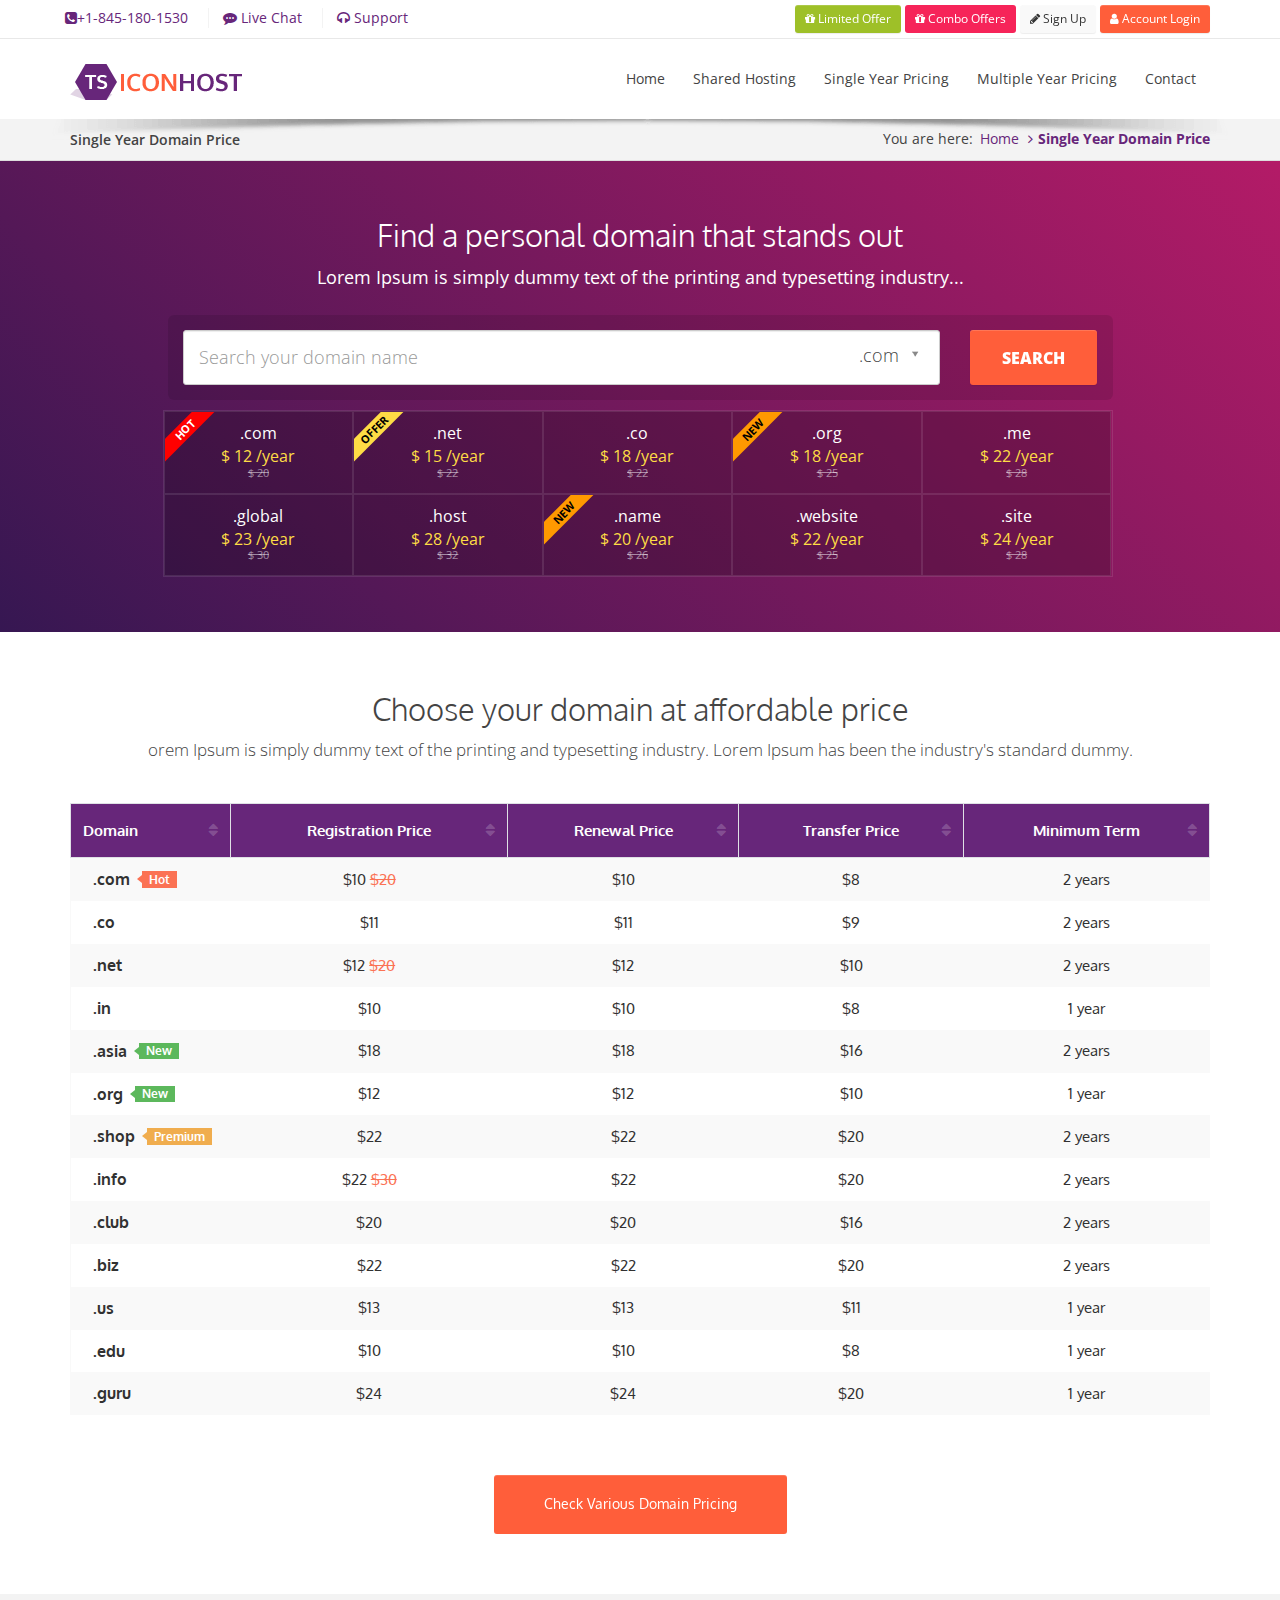
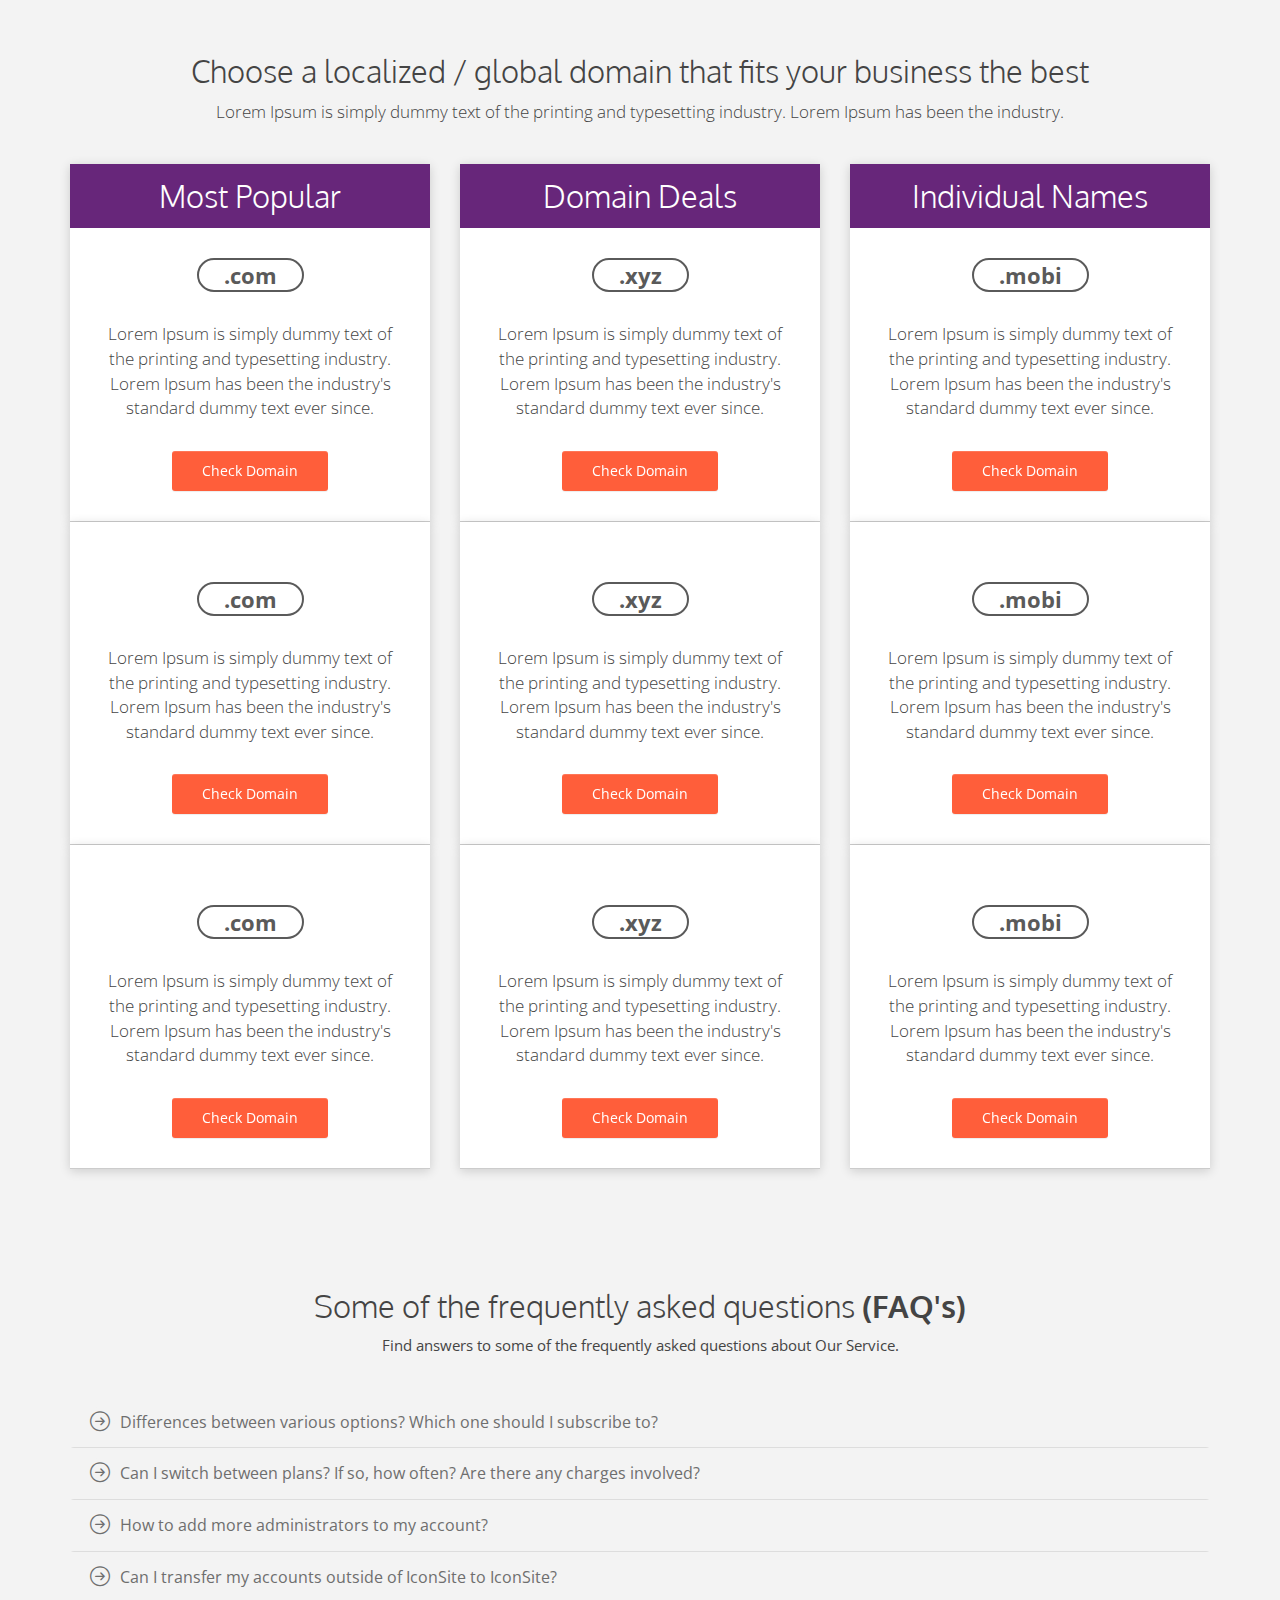
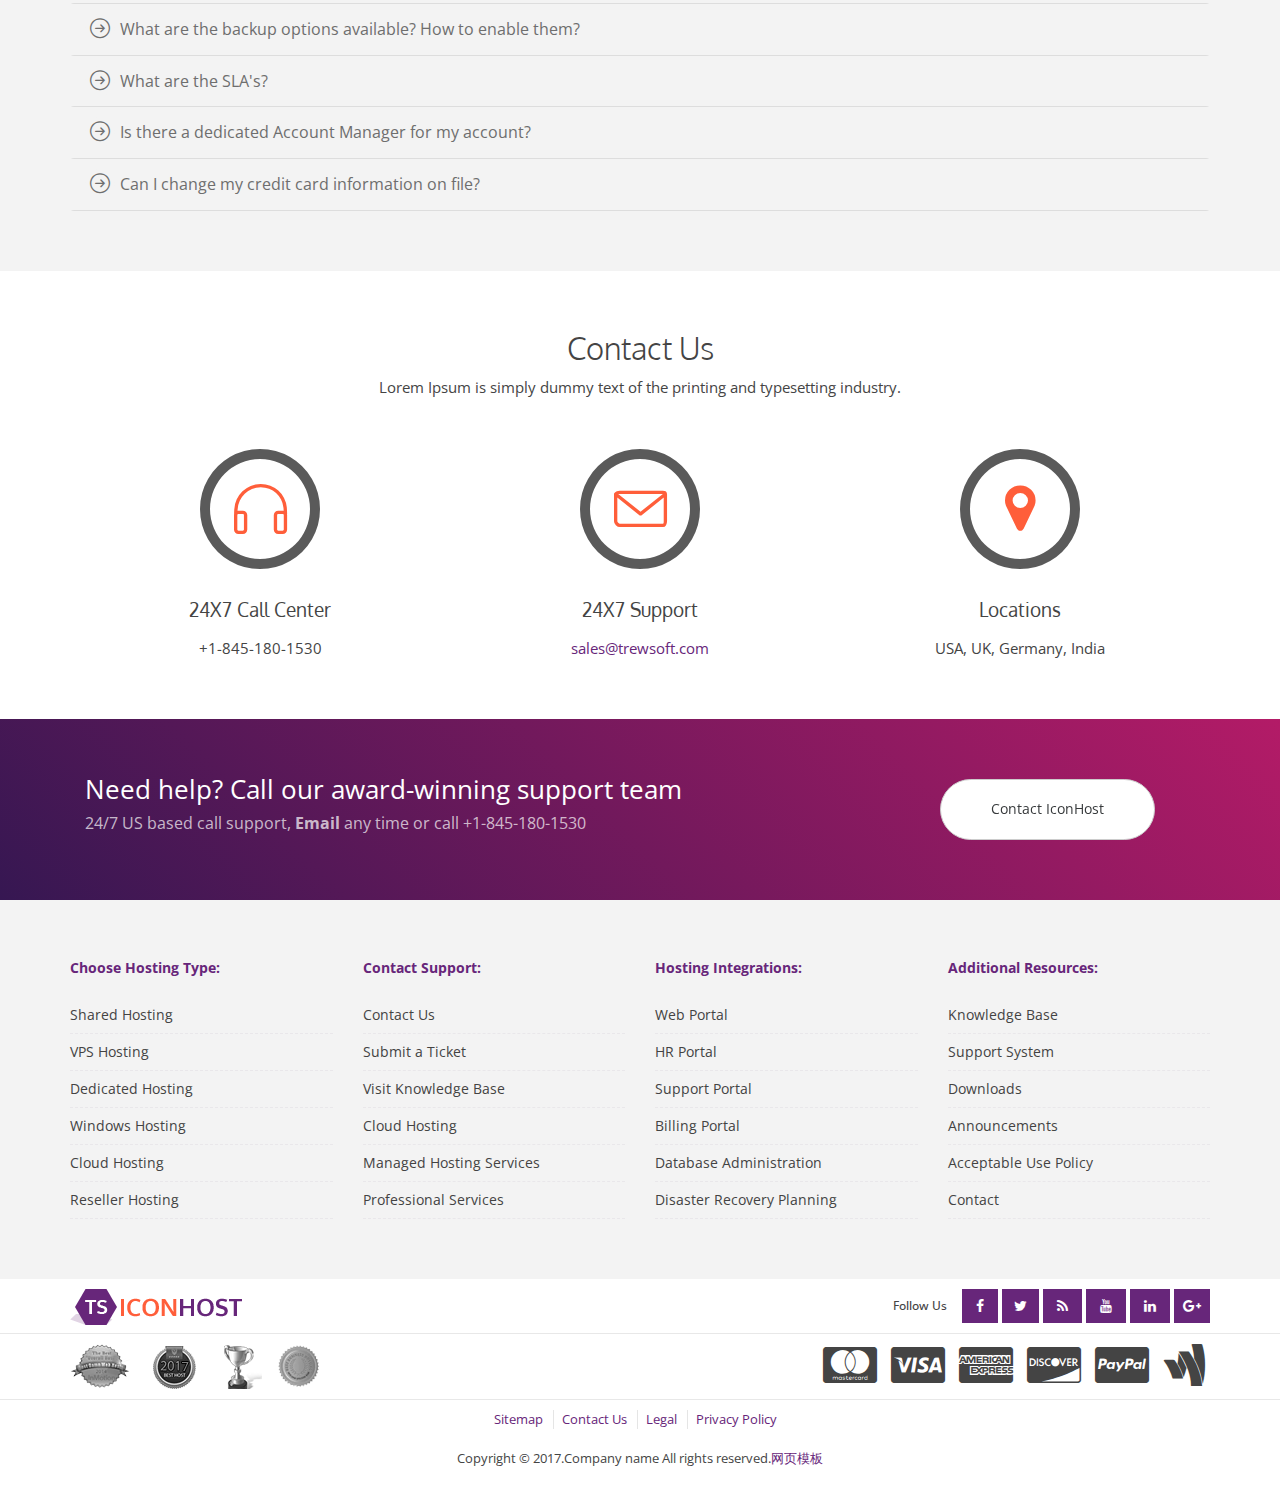
<file: StationMaster/moban2003/single-year-pricing.html>
﻿<!DOCTYPE html>
<html lang="en">

<head>
    <meta charset="utf-8">
    <meta name="viewport" content="width=device-width, initial-scale=1">
    <title></title>
  
    <!-- Bootstrap & Styles -->
    <link href="css/bootstrap.css" rel="stylesheet">
    <link href="css/bootstrap-theme.css" rel="stylesheet">
    <link href="css/block_grid_bootstrap.css" rel="stylesheet">
    <link href="css/owl.carousel.css" rel="stylesheet">
    <link href="css/owl.theme.css" rel="stylesheet">
    <link href="css/animate.min.css" rel="stylesheet" />
    <link href="css/jquery.circliful.css" rel="stylesheet" />
    <link href="css/select2.css" rel="stylesheet">
    <link href="css/tablesaw.stackonly.css" rel="stylesheet" />
    <link href="css/slicknav.css" rel="stylesheet" />
    <link href="style.css" rel="stylesheet">
</head>

<body>
<!-- Global Fullpage Loader-->
<div id="global-loader"></div>

	<!-- Top MiniBar-->
    <section class="topminibar">
        <div class="row">
        <div class="col-sm-12 col-md-6 col-xs-12">
           <ul class="list-inline">
              <li><a href="#"><i class="fa fa-phone-square"></i><span>+1-845-180-1530</span></a></li>
              <li><a href="#"><i class="fa fa-commenting"></i><span> Live Chat</span></a></li>
              <li><a href="#"><i class="fa fa-headphones"></i><span> Support</span></a></li>
           </ul>
        </div>
        <div class="col-sm-12 col-md-6 col-xs-12">
           <div class="text-right loginbuttons">
              <a class="btn waves-effect waves-light btn-sm btn-success" href="" title=""><i class="fa fa-gift"></i> Limited Offer</a>
              <a class="btn waves-effect waves-light btn-sm btn-pink" href="#" title=""><i class="fa fa-gift"></i> Combo Offers </a>
              <a class="btn waves-effect waves-light btn-sm btn-default" href="#" title=""><i class="fa fa-pencil"></i>  Sign Up </a>
              <a class="btn waves-effect waves-light btn-sm btn-warning" href="#" title=""><i class="fa fa-user"></i> Account Login</a>
           </div>
        </div>
     </div>
    </section>

    <!-- Header-->
    <section class="menu-header top">
        <div class="row">
            <div class="col-sm-12 col-xs-12 col-md-3">
                <div class="logo">
                    <a href="index.html"><img src="images/logo.png" alt="" />
                    </a>
                </div>
            </div>
            <div class="col-sm-12 col-xs-12 col-md-9">
				<nav id="desktop-menu">
              <ul class="sf-menu" id="navigation">
                 <li><a href="index.html">Home</a></li>
                 <li><a href="shared.html">Shared Hosting</a></li>
                 <li><a href="single-year-pricing.html">Single Year Pricing</a></li>
                 <li><a href="multi-year-pricing.html">Multiple Year Pricing</a></li>
                 <li><a href="contact.html">Contact</a></li>
              </ul>
           </nav>
            </div>
        </div>
    </section>
    <!-- End of Header-->

    <!-- Breadcrumps -->
    <section class="breadcrumbs">
        <div class="row">
            <div class="col-sm-6">
                <h1>Single Year Domain Price</h1>
            </div>
            <div class="col-sm-6">
                <ol class="breadcrumb">
                    <li>You are here: </li>
                    <li><a href="index.html">Home</a>
                    </li>
                    <li class="active">Single Year Domain Price</li>
                </ol>
            </div>
        </div>
    </section>
    <!-- End of Breadcrumps -->

    <!--  Domain Search -->
    <div class="domains bg_dark">
        <div class="row">
            <div class="col-sm-12">
                <h2 class="title">Find a personal domain that stands out</h2>
                <p>Lorem Ipsum is simply dummy text of the printing and typesetting industry...</p>
            </div>
        </div>

        <div class="row">
            <div class="col-sm-10 com-md-8 center-block">
                <form class="form-inline domainsearch clearfix"  method="post" action="#">
                        <div class="col-sm-10">
                            <input type="text" class="form-control" name="sld" placeholder="Search your domain name">
                            <span class="selection">
                            <select name="tld" class="e1">
                                <option>.com</option>
                                <option>.edu</option>
                                <option>.us</option>
                                <option>.in</option>
                                <option>.co</option>
                                <option>.asia</option>
                            </select>
                            </span>
                        </div>
                        <div class="col-sm-2">
                            <button type="submit" class="btn waves-effect waves-light btn-warning" style="width:100%">Search</button>
                        </div>
                </form>
                <div class="domainextensions clearfix">
                    <ul class="hotdomains list-inline clearfix">
                        <li class="hot"><div class="item"><div class="extension">.com <span class="price">$ 12 /Year</span> <span class="oldprice">$ 20</span></div></div></li>
                        <li class="newoffer"><div class="item"><div class="extension">.net <span class="price">$ 15 /Year</span><span class="oldprice">$ 22</span></div></div></li>
                        <li><div class="item"><div class="extension">.co <span class="price">$ 18 /Year</span><span class="oldprice">$ 22</span></div></div></li>
                        <li class="new"><div class="item"><div class="extension">.org <span class="price">$ 18 /Year</span><span class="oldprice">$ 25</span></div></div></li>
                        <li><div class="item"><div class="extension">.me <span class="price">$ 22 /Year</span><span class="oldprice">$ 28</span></div></div></li>
                        <li><div class="item"><div class="extension">.global <span class="price">$ 23 /Year</span><span class="oldprice">$ 30</span></div></div></li>
                        <li><div class="item"><div class="extension">.host <span class="price">$ 28 /Year</span><span class="oldprice">$ 32</span></div></div></li>
                        <li class="new"><div class="item"><div class="extension">.name <span class="price">$ 20 /Year</span><span class="oldprice">$ 26</span></div></div></li>
                        <li><div class="item"><div class="extension">.website <span class="price">$ 22 /Year</span><span class="oldprice">$ 25</span></div></div></li>
                        <li><div class="item"><div class="extension">.site <span class="price">$ 24 /Year</span><span class="oldprice">$ 28</span></div></div></li>
                    </ul>
                </div>
            </div>
        </div>
    </div>
    <!-- End of Domain Search -->

	<!-- Domains -->
    <div class="domainfeatures section_space">
        <div class="row">
            <div class="col-sm-12">
                <h2 class="title"> Choose your domain at affordable price</h2>
                <p>orem Ipsum is simply dummy text of the printing and typesetting industry. Lorem Ipsum has been the industry's standard dummy. </p>
            </div>
        </div>

        <div class="domains-table margin-top-40">
            <div class="row">
                <div class="col-sm-12">
                    <table id="tld-table" class="tablesorter responsive tablesaw-stack" data-tablesaw-mode="stack">
                        <thead>
                            <tr>
                                <th>Domain</th>
                                <th>Registration Price</th>
                                <th>Renewal Price</th>
                                <th>Transfer Price</th>
                                <th>Minimum Term</th>
                            </tr>
                        </thead>
                        <tbody>
                            <tr>
                                <td>.com <span class="hot label label-danger">Hot</span></td>
                                <td>$10 <span class="old-price">$20</span></td>
                                <td>$10</td>
                                <td>$8</td>
                                <td>2 years</td>
                            </tr>
                            <tr>
                                <td>.co</td>
                                <td>$11</td>
                                <td>$11</td>
                                <td>$9</td>
                                <td>2 years</td>
                            </tr>
                            <tr>
                                <td>.net</td>
                                <td>$12 <span class="old-price">$20</span></td>
                                <td>$12</td>
                                <td>$10</td>
                                <td>2 years</td>
                            </tr>
                            <tr>
                                <td>.in</td>
                                <td>$10</td>
                                <td>$10</td>
                                <td>$8</td>
                                <td>1 year</td>
                            </tr>
                            <tr>
                                <td>.asia <span class="newoffer label label-success">New</span></td>
                                <td>$18</td>
                                <td>$18</td>
                                <td>$16</td>
                                <td>2 years</td>
                            </tr>
                            <tr>
                                <td>.org <span class="newoffer label label-success">New</span></td>
                                <td>$12</td>
                                <td>$12</td>
                                <td>$10</td>
                                <td>1 year</td>
                            </tr>
                            <tr>
                                <td>.shop <span class="premium label label-warning">Premium</span></td>
                                <td>$22</td>
                                <td>$22</td>
                                <td>$20</td>
                                <td>2 years</td>
                            </tr>
                            <tr>
                                <td>.info</td>
                                <td>$22 <span class="old-price">$30</span></td>
                                <td>$22</td>
                                <td>$20</td>
                                <td>2 years</td>
                            </tr>
                            <tr>
                                <td>.club </td>
                                <td>$20</td>
                                <td>$20</td>
                                <td>$16</td>
                                <td>2 years</td>
                            </tr>
                            <tr>
                                <td>.biz</td>
                                <td>$22</td>
                                <td>$22</td>
                                <td>$20</td>
                                <td>2 years</td>
                            </tr>
                            <tr>
                                <td>.us</td>
                                <td>$13</td>
                                <td>$13</td>
                                <td>$11</td>
                                <td>1 year</td>
                            </tr>
                            <tr>
                                <td>.edu</td>
                                <td>$10</td>
                                <td>$10</td>
                                <td>$8</td>
                                <td>1 year</td>
                            </tr>
                            <tr>
                                <td>.guru</td>
                                <td>$24</td>
                                <td>$24</td>
                                <td>$20</td>
                                <td>1 year</td>
                            </tr>
                        </tbody>
                    </table>
                    <div class="col-lg-4 center-block spacing-20 text-center">
        <a href="multi-year-pricing.html" class="btn waves-effect waves-light btn-warning btn-lg margin-top-40"> Check Various Domain Pricing</a></div>
                </div>
            </div>
        </div>
    </div>
    <!-- End of Domains -->

	<!-- Features -->
    <div class=" bg_gray section_space">
    	<div class="domainfeatures">
            <div class="row">
                <div class="col-sm-12">
                    <h2 class="title"> Choose a localized / global domain that fits your business the best</h2>
                    <p> Lorem Ipsum is simply dummy text of the printing and typesetting industry. Lorem Ipsum has been the industry. </p>
                </div>
            </div>

            <div class="row">
                <div class="col-sm-4 margin-top-40">
                    <div class="domainchoose">
                    <h3 class="title choosedomain">Most Popular</h3>
                        <h6>.com</h6>
                        <p>Lorem Ipsum is simply dummy text of the printing and typesetting industry. Lorem Ipsum has been the industry's standard dummy text ever since.</p>
                        <a href="#" class="btn waves-effect waves-light btn-warning">Check Domain</a>
                    </div>
                    <div class="domainchoose">
                        <h6>.com</h6>
                        <p>Lorem Ipsum is simply dummy text of the printing and typesetting industry. Lorem Ipsum has been the industry's standard dummy text ever since.</p>
                        <a href="#" class="btn waves-effect waves-light btn-warning">Check Domain</a>
                    </div>
                    <div class="domainchoose">
                        <h6>.com</h6>
                        <p>Lorem Ipsum is simply dummy text of the printing and typesetting industry. Lorem Ipsum has been the industry's standard dummy text ever since.</p>
                        <a href="#" class="btn waves-effect waves-light btn-warning">Check Domain</a>
                    </div>
                </div>

                <div class="col-sm-4 margin-top-40">
                    <div class="domainchoose">
                    <h3 class="title choosedomain">Domain Deals</h3>
                    <h6>.xyz</h6>
                    <p>Lorem Ipsum is simply dummy text of the printing and typesetting industry. Lorem Ipsum has been the industry's standard dummy text ever since.</p>
                    <a href="#" class="btn waves-effect waves-light btn-warning">Check Domain</a>
                    </div>
                    <div class="domainchoose">
                    <h6>.xyz</h6>
                    <p>Lorem Ipsum is simply dummy text of the printing and typesetting industry. Lorem Ipsum has been the industry's standard dummy text ever since.</p>
                    <a href="#" class="btn waves-effect waves-light btn-warning">Check Domain</a>
                    </div>
                    <div class="domainchoose">
                    <h6>.xyz</h6>
                    <p>Lorem Ipsum is simply dummy text of the printing and typesetting industry. Lorem Ipsum has been the industry's standard dummy text ever since.</p>
                    <a href="#" class="btn waves-effect waves-light btn-warning">Check Domain</a>
                    </div>
                </div>

                <div class="col-sm-4 margin-top-40">
                    <div class="domainchoose">
                    <h3 class="title choosedomain">Individual Names</h3>
                    <h6>.mobi</h6>
                    <p>Lorem Ipsum is simply dummy text of the printing and typesetting industry. Lorem Ipsum has been the industry's standard dummy text ever since.</p>
                    <a href="#" class="btn waves-effect waves-light btn-warning">Check Domain</a>
                    </div>
                     <div class="domainchoose">
                    <h6>.mobi</h6>
                    <p>Lorem Ipsum is simply dummy text of the printing and typesetting industry. Lorem Ipsum has been the industry's standard dummy text ever since.</p>
                    <a href="#" class="btn waves-effect waves-light btn-warning">Check Domain</a>
                    </div>
                     <div class="domainchoose">
                    <h6>.mobi</h6>
                    <p>Lorem Ipsum is simply dummy text of the printing and typesetting industry. Lorem Ipsum has been the industry's standard dummy text ever since.</p>
                    <a href="#" class="btn waves-effect waves-light btn-warning">Check Domain</a>
                    </div>
                </div>
                </div>
        </div>
    </div>
    <!-- End of Features -->


    <!-- FAQ -->
    <div class="faq bg_gray section_space">
          <div class="row">
             <div class="col-sm-12  text-center">
                <h2 class="title">Some of the frequently asked questions  <b>(FAQ's)</b></h2>
                <p>Find answers to some of the frequently asked questions about Our Service.</p>
             </div>
          </div>
          <div class="row margin-top-40">
             <div class="col-sm-12">
                <div class="faq-questions">
                   <div id="accordion">
                      <div class="panel panel-default">
                         <div class="panel-heading">
                            <h4 class="panel-title"><a data-toggle="collapse" data-parent="#accordion" href="#collapse1">Differences between various options? Which one should I subscribe to?</a></h4>
                         </div>
                        <div id="collapse1" class="panel-collapse collapse">
                            <div class="panel-body">
                               <p>Lorem Ipsum is simply dummy text of the printing and typesetting industry. Lorem Ipsum has been the industry's standard dummy text ever since the 1500s, when an unknown printer took a galley of type and scrambled it to make a type specimen book. </p>
                            </div>
                        </div>
                      </div>
                      <div class="panel panel-default">
                         <div class="panel-heading">
                            <h4 class="panel-title"><a data-toggle="collapse" data-parent="#accordion" href="#collapse2">Can I switch between plans? If so, how often? Are there any charges involved?</a></h4>
                         </div>
                        <div id="collapse2" class="panel-collapse collapse">
                            <div class="panel-body">
                               <p>Lorem Ipsum is simply dummy text of the printing and typesetting industry. Lorem Ipsum has been the industry's standard dummy text ever since the 1500s, when an unknown printer took a galley of type and scrambled it to make a type specimen book.</p>
                            </div>
                         </div>
                      </div>
                      <div class="panel panel-default">
                         <div class="panel-heading">
                            <h4 class="panel-title"><a data-toggle="collapse" data-parent="#accordion" href="#collapse3">How to add more administrators to my account?</a></h4>
                         </div>
                         <div id="collapse3" class="panel-collapse collapse">
                            <div class="panel-body">
                               <p>Lorem Ipsum is simply dummy text of the printing and typesetting industry. Lorem Ipsum has been the industry's standard dummy text ever since the 1500s, when an unknown printer took a galley of type and scrambled it to make a type specimen book.</p>
                               <p>Lorem Ipsum is simply dummy text of the printing and typesetting industry. Lorem Ipsum has been the industry's standard dummy text ever since the 1500s, when an unknown printer took a galley of type and scrambled it to make a type specimen book.</p>
                            </div>
                         </div>
                      </div>
                      <div class="panel panel-default">
                         <div class="panel-heading">
                            <h4 class="panel-title"><a data-toggle="collapse" data-parent="#accordion" href="#collapse4">Can I transfer my accounts outside of IconSite to IconSite?</a></h4>
                         </div>
                         <div id="collapse4" class="panel-collapse collapse">
                            <div class="panel-body">
                               <p>Lorem Ipsum is simply dummy text of the printing and typesetting industry. Lorem Ipsum has been the industry's standard dummy text ever since the 1500s, when an unknown printer took a galley of type and scrambled it to make a type specimen book.</p>
                            </div>
                         </div>
                      </div>
                      <div class="panel panel-default">
                         <div class="panel-heading">
                            <h4 class="panel-title"><a data-toggle="collapse" data-parent="#accordion" href="#collapse5">What are the backup options available? How to enable them?</a></h4>
                         </div>
                         <div id="collapse5" class="panel-collapse collapse">
                            <div class="panel-body">
                               <p>Lorem Ipsum is simply dummy text of the printing and typesetting industry. Lorem Ipsum has been the industry's standard dummy text ever since the 1500s, when an unknown printer took a galley of type and scrambled it to make a type specimen book.</p>
                            </div>
                         </div>
                      </div>
                      <div class="panel panel-default">
                         <div class="panel-heading">
                            <h4 class="panel-title"><a data-toggle="collapse" data-parent="#accordion" href="#collapse7">What are the SLA's? </a></h4>
                         </div>
                         <div id="collapse7" class="panel-collapse collapse">
                            <div class="panel-body">
                               <p>Lorem Ipsum is simply dummy text of the printing and typesetting industry. Lorem Ipsum has been the industry's standard dummy text ever since the 1500s, when an unknown printer took a galley of type and scrambled it to make a type specimen book.</p>
                            </div>
                         </div>
                      </div>
                      <div class="panel panel-default">
                         <div class="panel-heading">
                            <h4 class="panel-title"><a data-toggle="collapse" data-parent="#accordion" href="#collapse8">Is there a dedicated Account Manager for my account?</a></h4>
                         </div>
                         <div id="collapse8" class="panel-collapse collapse">
                            <div class="panel-body">
                               <p>Lorem Ipsum is simply dummy text of the printing and typesetting industry. Lorem Ipsum has been the industry's standard dummy text ever since the 1500s, when an unknown printer took a galley of type and scrambled it to make a type specimen book.</p>
                            </div>
                         </div>
                      </div>
                      <div class="panel panel-default">
                         <div class="panel-heading">
                            <h4 class="panel-title"><a data-toggle="collapse" data-parent="#accordion" href="#collapse9">Can I change my credit card information on file?</a></h4>
                         </div>
                         <div id="collapse9" class="panel-collapse collapse">
                            <div class="panel-body">
                               <p>Lorem Ipsum is simply dummy text of the printing and typesetting industry. Lorem Ipsum has been the industry's standard dummy text ever since the 1500s, when an unknown printer took a galley of type and scrambled it to make a type specimen book.</p>
                            </div>
                         </div>
                      </div>
                   </div>
                </div>
             </div>
          </div>
     </div>
     <!-- End of FAQ -->

	<!-- Contact -->
	<div class="row section_space coloumgrid">
            <div class="col-sm-12 text-center multipannels">

                   <div>
                        <h3 class="title">Contact Us</h3>
                        <p> Lorem Ipsum is simply dummy text of the printing and typesetting industry.</p>
                   </div>


				   <div class="col-sm-4 margin-top-40">
                       <div class="feature">
                          <div class="fa-stack fa-lg fa-5x">
                            <i class="fa fa-circle-thin fa-stack-2x text-dark"></i>
                            <i class="fa icon-earphones fa-stack-1x fa-inverse text-orange"></i>
                          </div>
                          <h3>24X7 Call Center</h3>
                          <p>+1-845-180-1530</p>
                       </div>
           		   </div>


                   <div class="col-sm-4 margin-top-40">
                       <div class="feature">
                          <div class="fa-stack fa-lg fa-5x">
                            <i class="fa fa-circle-thin fa-stack-2x text-dark"></i>
                            <i class="fa icon-envelope fa-stack-1x fa-inverse text-orange"></i>
                          </div>
                          <h3>24X7 Support</h3>
                          <p><a href="#">sales@trewsoft.com</a></p>
                       </div>
           		   </div>


                    <div class="col-sm-4 margin-top-40">
                       <div class="feature">
                          <div class="fa-stack fa-lg fa-5x">
                            <i class="fa fa-circle-thin fa-stack-2x text-dark"></i>
                            <i class="fa fa-map-marker fa-stack-1x fa-inverse text-orange"></i>
                          </div>
                          <h3>Locations</h3>
                          <p>USA, UK, Germany, India</p>
                       </div>
            		</div>

            </div>
        </div>
        <!-- End of Contact -->

        <!--  Help -->
        <section class="bg_dark">
           <div class="page-help section_space">
                <div class="container">
                    <div class="row">
                        <div class="col-md-9">
                        <h2>Need help? Call our award-winning support team </h2>
                        <p class="font-bold">24/7 US based call support, <b>Email</b> any time or call <span class="deskop-help">+1-845-180-1530</span> <span class="mobile-help"><a href="tel:+1-845-180-1530">+1-845-180-1530</a></span></p>
                        </div>
                        <div class="col-md-3"> <a href="#" class="btn waves-effect waves-light btn-secondary btn-lg">Contact IconHost</a> </div>
                    </div>
                </div>
            </div>
        </section>
        <!--  End of Help -->

        <!--  Footer -->
        <section>
            <div class="footer section_space">
                <div class="row">
                    <div class="col-sm-3">
                        <h4><b>Choose Hosting Type:</b></h4>
                        <ul>
                            <li><a href="">Shared Hosting</a></li>
                            <li><a href="">VPS Hosting</a></li>
                            <li><a href="">Dedicated Hosting</a></li>
                            <li><a href="">Windows Hosting</a></li>
                            <li><a href="">Cloud Hosting</a></li>
                            <li><a href="">Reseller Hosting</a></li>
                        </ul>
                    </div>
                    <div class="col-sm-3">
                        <h4><b>Contact Support:</b></h4>
                        <ul>
                            <li><a href="">Contact Us</a></li>
                            <li><a href="">Submit a Ticket</a></li>
                            <li><a href="">Visit Knowledge Base</a></li>
                            <li><a href="">Cloud Hosting</a></li>
                            <li><a href="">Managed Hosting Services</a></li>
                            <li><a href="">Professional Services</a></li>
                        </ul>
                    </div>
                    <div class="col-sm-3">
                        <h4><b>Hosting Integrations:</b></h4>
                        <ul>
                            <li><a href="">Web Portal</a></li>
                            <li><a href="">HR Portal</a></li>
                            <li><a href="">Support Portal</a></li>
                            <li><a href="">Billing Portal</a></li>
                            <li><a href="">Database Administration</a></li>
                            <li><a href="">Disaster Recovery Planning</a></li>
                        </ul>
                    </div>
                    <div class="col-sm-3">
                        <h4><b>Additional Resources:</b></h4>
                        <ul>
                            <li><a href="">Knowledge Base</a></li>
                            <li><a href="">Support System</a></li>
                            <li><a href="">Downloads</a></li>
                            <li><a href="">Announcements</a></li>
                            <li><a href="">Acceptable Use Policy</a></li>
                            <li><a href="">Contact</a></li>
                        </ul>
                    </div>
                </div>
            </div>
            <div class="row">
                <div class="col-sm-6 col-xs-6">
                        <div class="footer_logo">
                            <a href="index.html"><img src="images/logo.png" alt="">
                            </a>
                        </div>
                </div>
                    <div class="col-sm-6 text-right">
                        <div class="footer-social-icons">
                        <ul class="social-icons">
                            <li><a href="" class="social-icon"> <i class="fa fa-facebook"></i></a></li>
                            <li><a href="" class="social-icon"> <i class="fa fa-twitter"></i></a></li>
                            <li><a href="" class="social-icon"> <i class="fa fa-rss"></i></a></li>
                            <li><a href="" class="social-icon"> <i class="fa fa-youtube"></i></a></li>
                            <li><a href="" class="social-icon"> <i class="fa fa-linkedin"></i></a></li>
                            <li><a href="" class="social-icon"> <i class="fa fa-google-plus"></i></a></li>
                        </ul>
                       <h6 class="follow">Follow Us</h6>
                    </div>
                    </div>
                </div>

                <div class="payments">
                    <div class="row">
                        <div class="col-md-6">
                            <ul class="list-inline">
                                <li><a href="#"><img src="images/award1.png" data-pin-nopin="true" alt="award-img1"></a></li>
                                <li><a href="#"><img src="images/award2.png" data-pin-nopin="true" alt="award-img2"></a></li>
                                <li><a href="#"><img src="images/award3.png" data-pin-nopin="true" alt="award-img3"></a></li>
                                <li><a href="#"><img src="images/award4.png" data-pin-nopin="true" alt="award-img4"></a></li>
                            </ul>
                        </div>

                        <div class="col-md-6  text-right">
                            <ul class="list-inline">
                                <li><i class="fa fa-cc-mastercard fa-3x"></i></li>
                                <li><i class="fa fa-cc-visa fa-3x"></i></li>
                                <li><i class="fa fa-cc-amex fa-3x"></i></li>
                                <li><i class="fa fa-cc-discover fa-3x"></i></li>
                                <li><i class="fa fa-cc-paypal fa-3x"></i></li>
                                <li><i class="fa fa-google-wallet fa-3x"></i></li>
                            </ul>
                        </div>
                    </div>
                </div>
                <!-- Copyright -->
                <div class="copyright">
                    <div class="container">
                        <div class="row">
                            <div class="span12">
                                <ul class="list-inline sitemap">
                                    <li><a href="#">Sitemap</a></li>
                                    <li><a href="#">Contact Us</a></li>
                                    <li><a href="#">Legal</a></li>
                                    <li><a href="#">Privacy Policy</a></li>
                                </ul>

                                <p class="copyright">Copyright &copy; 2017.Company name All rights reserved.<a target="_blank" href="http://sc.chinaz.com/moban/">&#x7F51;&#x9875;&#x6A21;&#x677F;</a></p>
                            </div>
                        </div>
                    </div>
                </div>
                <!-- End of Copyright -->
        </section>
        <!--  End of Footer -->

        <!--  Go to Top-->
        <a href="#top" id="back-to-top"><i class="fa fa-angle-up"></i></a>
        <!--  End of Go to Top -->

    <script src="js/jquery.min.js"></script>
    <script src="js/bootstrap.min.js"></script>
    <script src="js/hoverIntent.js"></script>
    <script src="js/superfish.min.js"></script>
    <script src="js/owl.carousel.js"></script>
    <script src="js/wow.min.js"></script>
    <script src="js/jquery.circliful.min.js"></script>
    <script src="js/waypoints.min.js"></script>
    <script src="js/tablesaw.stackonly.js"></script>
	<script src="js/tablesaw-init.js"></script>
    <script src="js/jquery.tablesorter.min.js"></script>
    <script src="js/jquery.slicknav.min.js"></script>
    <script src="js/retina.min.js"></script>
    <script src="js/select2.js"></script>
    <script src="js/counterup.min.js"></script>
    <script src="js/waves.js"></script>
    <script src="js/custom.js"></script>
	<script>
		$(document).on("ready", function(e) {
			// ______________ DOMAINS
			$("#domainextensions").owlCarousel({
				autoPlay: 4000,
				items: 8,
				itemsDesktop: [1199, 6],
				itemsDesktopSmall: [979, 6],
				pagination: false
			});

			// ______________ SELECT2
			$(".e1").select2();

			// ______________ TABLE SORTER
			$("#tld-table").tablesorter();;

		});
    </script>
</body>

</html>
</file>
<file: StationMaster/moban2003/css/select2.css>
/*
Version: 3.4.5 Timestamp: Mon Nov  4 08:22:42 PST 2013
*/
.select2-container {
    margin: 0;
    position: relative;
    display: inline-block;
    /* inline-block for ie7 */
    zoom: 1;
    *display: inline;
    vertical-align: middle;
	width:100%;
	font-size: 18px;
}

.select2-container,
.select2-drop,
.select2-search,
.select2-search input {
  /*
    Force border-box so that % widths fit the parent
    container without overlap because of margin/padding.

    More Info : http://www.quirksmode.org/css/box.html
  */
  -webkit-box-sizing: border-box; /* webkit */
     -moz-box-sizing: border-box; /* firefox */
          box-sizing: border-box; /* css3 */
}

.select2-container .select2-choice {
    display: block;
    height: 32px;
    padding: 0 0 0 8px;
    overflow: hidden;
    position: relative;
    white-space: nowrap;
    line-height: 30px;
    color: #444;
    text-decoration: none;
	font-weight: 300;
    border-radius: 2px;
    background-clip: padding-box;
    -webkit-touch-callout: none;
      -webkit-user-select: none;
         -moz-user-select: none;
          -ms-user-select: none;
              user-select: none;
    background-color: #fff;;
}

.select2-container.select2-drop-above .select2-choice {
    border-bottom-color: #aaa;

    border-radius: 0 0 4px 4px;

}

.select2-container.select2-allowclear .select2-choice .select2-chosen {
    margin-right: 42px;
}

.select2-container .select2-choice > .select2-chosen {
    margin-right: 26px;
    display: block;
    overflow: hidden;

    white-space: nowrap;

    text-overflow: ellipsis;
}

.select2-container .select2-choice abbr {
    display: none;
    width: 12px;
    height: 12px;
    position: absolute;
    right: 24px;
    top: 8px;

    font-size: 1px;
    text-decoration: none;

    border: 0;
    background: url('select2.png') right top no-repeat;
    cursor: pointer;
    outline: 0;
}

.select2-container.select2-allowclear .select2-choice abbr {
    display: inline-block;
}

.select2-container .select2-choice abbr:hover {
    background-position: right -11px;
    cursor: pointer;
}

.select2-drop-mask {
    border: 0;
    margin: 0;
    padding: 0;
    position: fixed;
    left: 0;
    top: 0;
    min-height: 100%;
    min-width: 100%;
    height: auto;
    width: auto;
    opacity: 0;
    z-index: 9998;
    /* styles required for IE to work */
    background-color: #fff;
    filter: alpha(opacity=0);
}

.select2-drop {
    width: 100%;
    margin-top: -1px;
    position: absolute;
    z-index: 9999;
    top: 100%;

    background: #fff;
    color: #000;
    border-top: 0;

    border-radius: 0 0 2px 2px;

    -webkit-box-shadow: 0 4px 5px rgba(0, 0, 0, .15);
            box-shadow: 0 4px 5px rgba(0, 0, 0, .15);
}

.select2-drop-auto-width {
    border-top: 1px solid #aaa;
    width: auto;
}

.select2-drop-auto-width .select2-search {
    padding-top: 4px;
}

.select2-drop.select2-drop-above {
    margin-top: 1px;
    border-top: 1px solid #aaa;
    border-bottom: 0;

    border-radius: 2px 2px 0 0;

    -webkit-box-shadow: 0 -4px 5px rgba(0, 0, 0, .15);
            box-shadow: 0 -4px 5px rgba(0, 0, 0, .15);
}

.select2-drop-active {
    border-top: none;
}

.select2-drop.select2-drop-above.select2-drop-active {
    border-top: 1px solid #9ec028;
}

.select2-container .select2-choice .select2-arrow {
    display: inline-block;
    width: 18px;
    height: 100%;
    position: absolute;
    right: 0;
    top: 0;
    border-radius: 0 2px 2px 0;

    background-clip: padding-box;

    background: #fff;
}

.select2-container .select2-choice .select2-arrow b {
    display: block;
    width: 100%;
    height: 100%;
    background: url('select2.png') no-repeat 0 1px;
}

.select2-search {
    display: inline-block;
    width: 100%;
    min-height: 26px;
    margin: 0;
    padding-left: 4px;
    padding-right: 4px;

    position: relative;
    z-index: 10000;

    white-space: nowrap;
}

.select2-search input {
    width: 100%;
    height: auto !important;
    min-height: 26px;
    padding: 4px 20px 4px 5px;
    margin: 0;

    outline: 0;
    font-family: sans-serif;
    font-size: 1em;

    border: 1px solid #dddddd;
    border-radius: 0;

    -webkit-box-shadow: none;
            box-shadow: none;

    background: #fff url('select2.png') no-repeat 100% -22px;
    background: url('select2.png') no-repeat 100% -22px, -webkit-gradient(linear, left bottom, left top, color-stop(0.85, #fff), color-stop(0.99, #fff));
    background: url('select2.png') no-repeat 100% -22px, -webkit-linear-gradient(center bottom, #fff 85%, #fff 99%);
    background: url('select2.png') no-repeat 100% -22px, -moz-linear-gradient(center bottom, #fff 85%, #fff 99%);
    background: url('select2.png') no-repeat 100% -22px, linear-gradient(top, #fff 85%, #fff 99%);
}

.select2-drop.select2-drop-above .select2-search input {
    margin-top: 4px;
}

.select2-search input.select2-active {
    background: #fff url('select2-spinner.gif') no-repeat 100%;
    background: url('select2-spinner.gif') no-repeat 100%, -webkit-gradient(linear, left bottom, left top, color-stop(0.85, #fff), color-stop(0.99, #fff));
    background: url('select2-spinner.gif') no-repeat 100%, -webkit-linear-gradient(center bottom, #fff 85%, #fff 99%);
    background: url('select2-spinner.gif') no-repeat 100%, -moz-linear-gradient(center bottom, #fff 85%, #fff 99%);
    background: url('select2-spinner.gif') no-repeat 100%, linear-gradient(top, #fff 85%, #fff 99%);
}

.select2-container-active .select2-choice,
.select2-container-active .select2-choices {
    outline: none;
}

.select2-dropdown-open .select2-choice {
    border-bottom-color: transparent;
    border-bottom-left-radius: 0;
    border-bottom-right-radius: 0;
    background-color: #fff;
}

.select2-dropdown-open.select2-drop-above .select2-choice,
.select2-dropdown-open.select2-drop-above .select2-choices {
    border: 1px solid #9ec028;
    border-top-color: transparent;
}

.select2-dropdown-open .select2-choice .select2-arrow {
    background: transparent;
    border-left: none;
    filter: none;
}
.select2-dropdown-open .select2-choice .select2-arrow b {
    background-position: -18px 1px;
}

/* results */
.select2-results {
    max-height: 200px;
    padding: 0 0 0 4px;
    margin: 4px 4px 4px 0;
    position: relative;
    overflow-x: hidden;
    overflow-y: auto;
    -webkit-tap-highlight-color: rgba(0, 0, 0, 0);
	font-weight:300;
}

.select2-results ul.select2-result-sub {
    margin: 0;
    padding-left: 0;
}

.select2-results ul.select2-result-sub > li .select2-result-label { padding-left: 20px }
.select2-results ul.select2-result-sub ul.select2-result-sub > li .select2-result-label { padding-left: 40px }
.select2-results ul.select2-result-sub ul.select2-result-sub ul.select2-result-sub > li .select2-result-label { padding-left: 60px }
.select2-results ul.select2-result-sub ul.select2-result-sub ul.select2-result-sub ul.select2-result-sub > li .select2-result-label { padding-left: 80px }
.select2-results ul.select2-result-sub ul.select2-result-sub ul.select2-result-sub ul.select2-result-sub ul.select2-result-sub > li .select2-result-label { padding-left: 100px }
.select2-results ul.select2-result-sub ul.select2-result-sub ul.select2-result-sub ul.select2-result-sub ul.select2-result-sub ul.select2-result-sub > li .select2-result-label { padding-left: 110px }
.select2-results ul.select2-result-sub ul.select2-result-sub ul.select2-result-sub ul.select2-result-sub ul.select2-result-sub ul.select2-result-sub ul.select2-result-sub > li .select2-result-label { padding-left: 120px }

.select2-results li {
    list-style: none;
    display: list-item;
    background-image: none;
}

.select2-results li.select2-result-with-children > .select2-result-label {
    font-weight: bold;
}

.select2-results .select2-result-label {
    padding: 3px 7px 4px;
    margin: 0;
    cursor: pointer;

    min-height: 1em;

    -webkit-touch-callout: none;
      -webkit-user-select: none;
         -moz-user-select: none;
          -ms-user-select: none;
              user-select: none;
}

.select2-results .select2-highlighted {
    background: #9ec028;
    color: #fff;
}

.select2-results li em {
    background: #feffde;
    font-style: normal;
}

.select2-results .select2-highlighted em {
    background: transparent;
}

.select2-results .select2-highlighted ul {
    background: #fff;
    color: #000;
}


.select2-results .select2-no-results,
.select2-results .select2-searching,
.select2-results .select2-selection-limit {
    background: #f4f4f4;
    display: list-item;
}

/*
disabled look for disabled choices in the results dropdown
*/
.select2-results .select2-disabled.select2-highlighted {
    color: #666;
    background: #f4f4f4;
    display: list-item;
    cursor: default;
}
.select2-results .select2-disabled {
  background: #f4f4f4;
  display: list-item;
  cursor: default;
}

.select2-results .select2-selected {
    display: none;
}

.select2-more-results.select2-active {
    background: #f4f4f4 url('select2-spinner.gif') no-repeat 100%;
}

.select2-more-results {
    background: #f4f4f4;
    display: list-item;
}

/* disabled styles */

.select2-container.select2-container-disabled .select2-choice {
    background-color: #f4f4f4;
    background-image: none;
    border: 1px solid #ddd;
    cursor: default;
}

.select2-container.select2-container-disabled .select2-choice .select2-arrow {
    background-color: #f4f4f4;
    background-image: none;
    border-left: 0;
}

.select2-container.select2-container-disabled .select2-choice abbr {
    display: none;
}


/* multiselect */

.select2-container-multi .select2-choices {
    height: auto !important;
    height: 1%;
    margin: 0;
    padding: 0;
    position: relative;

    border: 1px solid #aaa;
    cursor: text;
    overflow: hidden;

    background-color: #fff;
}

.select2-locked {
  padding: 3px 5px 3px 5px !important;
}

.select2-container-multi .select2-choices {
    min-height: 26px;
}

.select2-container-multi.select2-container-active .select2-choices {
    border: 1px solid #9ec028;
    outline: none;

    -webkit-box-shadow: 0 0 5px rgba(0, 0, 0, .3);
            box-shadow: 0 0 5px rgba(0, 0, 0, .3);
}
.select2-container-multi .select2-choices li {
    float: left;
    list-style: none;
}
.select2-container-multi .select2-choices .select2-search-field {
    margin: 0;
    padding: 0;
    white-space: nowrap;
}

.select2-container-multi .select2-choices .select2-search-field input {
    padding: 5px;
    margin: 1px 0;

    font-family: sans-serif;
    font-size: 100%;
    color: #666;
    outline: 0;
    border: 0;
    -webkit-box-shadow: none;
            box-shadow: none;
    background: transparent !important;
}

.select2-container-multi .select2-choices .select2-search-field input.select2-active {
    background: #fff url('select2-spinner.gif') no-repeat 100% !important;
}

.select2-default {
    color: #999 !important;
}

.select2-container-multi .select2-choices .select2-search-choice {
    padding: 3px 5px 3px 18px;
    margin: 3px 0 3px 5px;
    position: relative;

    line-height: 13px;
    color: #333;
    cursor: default;
    border: 1px solid #aaaaaa;

    border-radius: 3px;

    -webkit-box-shadow: 0 0 2px #fff inset, 0 1px 0 rgba(0, 0, 0, 0.05);
            box-shadow: 0 0 2px #fff inset, 0 1px 0 rgba(0, 0, 0, 0.05);

    background-clip: padding-box;
    -webkit-touch-callout: none;
      -webkit-user-select: none;
         -moz-user-select: none;
          -ms-user-select: none;
              user-select: none;
	
    background-color: #e4e4e4;
}
.select2-container-multi .select2-choices .select2-search-choice .select2-chosen {
    cursor: default;
}
.select2-container-multi .select2-choices .select2-search-choice-focus {
    background: #d4d4d4;
}

.select2-search-choice-close {
    display: block;
    width: 12px;
    height: 13px;
    position: absolute;
    right: 3px;
    top: 4px;

    font-size: 1px;
    outline: none;
    background: url('select2.png') right top no-repeat;
}

.select2-container-multi .select2-search-choice-close {
    left: 3px;
}

.select2-container-multi .select2-choices .select2-search-choice .select2-search-choice-close:hover {
  background-position: right -11px;
}
.select2-container-multi .select2-choices .select2-search-choice-focus .select2-search-choice-close {
    background-position: right -11px;
}

/* disabled styles */
.select2-container-multi.select2-container-disabled .select2-choices {
    background-color: #f4f4f4;
    background-image: none;
    border: 1px solid #ddd;
    cursor: default;
}

.select2-container-multi.select2-container-disabled .select2-choices .select2-search-choice {
    padding: 3px 5px 3px 5px;
    border: 1px solid #ddd;
    background-image: none;
    background-color: #f4f4f4;
}

.select2-container-multi.select2-container-disabled .select2-choices .select2-search-choice .select2-search-choice-close {    display: none;
    background: none;
}
/* end multiselect */


.select2-result-selectable .select2-match,
.select2-result-unselectable .select2-match {
    text-decoration: underline;
}

.select2-offscreen, .select2-offscreen:focus {
    clip: rect(0 0 0 0) !important;
    width: 1px !important;
    height: 1px !important;
    border: 0 !important;
    margin: 0 !important;
    padding: 0 !important;
    overflow: hidden !important;
    position: absolute !important;
    outline: 0 !important;
    left: 0px !important;
    top: 0px !important;
}

.select2-display-none {
    display: none;
}

.select2-measure-scrollbar {
    position: absolute;
    top: -10000px;
    left: -10000px;
    width: 100px;
    height: 100px;
    overflow: scroll;
}
/* Retina-ize icons */

@media only screen and (-webkit-min-device-pixel-ratio: 1.5), only screen and (min-resolution: 144dpi)  {
  .select2-search input, .select2-search-choice-close, .select2-container .select2-choice abbr, .select2-container .select2-choice .select2-arrow b {
      background-image: url('select2x2.png') !important;
      background-repeat: no-repeat !important;
      background-size: 60px 40px !important;
  }
  .select2-search input {
      background-position: 100% -21px !important;
  }
}
</file>
<file: StationMaster/moban2003/style.css>
/* All Icons CSS file Import */ @import url("css/icons.css");

/* Google Fonts Import */
@import url('https://fonts.googleapis.com/css?family=Open+Sans:300,400,600|Oxygen:300,400,600,700');

/* Table of Contents
   - - - - - - - - -
    1.  Global
    2.  Header
    3.  Home Page
    4.  Video Header Page
    5.  Shared Hosting Page
    6.  VPS Page
    7.  Dedicated servers
    8.  Domains
    9.  About Us
	10. OurTeam
    11. FAQ
    12. Login
    13. Datacenter
    14. Elements
	15. Template Gallery
    16. Blog
    17. Contact
	18. Combo Offers
	19. Limited Offers
    20. Footer
	21. 404
	22. Page Help
	23. Under Maintenance
	24. Copyright
	25. Domain Sale
    26. Media Queries
    - - - - - - - - -
*/

/* ============
   1 = Global
   ============ */
body{background:#fff;color:#444444;font-family:'Open Sans', sans-serif !important;font-size:14px;font-style:normal;font-weight:normal;margin:0;position:relative;webkit-font-smoothing:antialiased;}
a{color:#67267a;outline:0;text-decoration:none;}
a:hover, a:active, a:focus{outline:0;text-decoration:none;color:#6E6E6E;}
p { font-family: inherit;font-weight: normal; line-height: 1.45; margin: 0px; font-size:15px;}
hr { border: solid #eff0f4; border-width: 1px 0 0; clear: both; height: 0; margin: 21px 0; }
hr.small { border: solid #67267a; border-width: 1px 0 0; clear: both; height: 0; margin:0 auto; margin-top:27px; margin-bottom:27px; max-width:150px; }
code{background:#f5f2f0;border:0;border-radius:6px;color:#303038;display:block;line-height:1.3;margin:8px 0;padding:12px;text-shadow:0 1px white;white-space:-moz-pre-wrap;white-space:-o-pre-wrap;white-space:pre-wrap;}
img{max-width:100%;height:auto;-ms-interpolation-mode:bicubic;display:inline-block;vertical-align:middle;}
.stickyarea{padding-top:84px;}
.row{margin-bottom:0;margin-left:auto;margin-right:auto;margin-top:0;max-width:1170px;width:100%;}
.row.full-width{margin-bottom:0;margin-left:auto;margin-right:auto;margin-top:0;max-width:100%;width:100%;}
.row.no-gutter{margin:0 auto;}
.center-block{float:none;}
.bg_gray{background:#f3f3f3 !important;}
.bg_orange{background:#ff5e3a !important;}
.bg_green{background:#9ec028 !important;}
.bg_pink{background:#F62459 !important;}
.bg_yellow{background:#fedc45 !important;}
.bg_white{background:#fff !important;}
.bg_dark{background-image:linear-gradient(45deg, #361752, #B31B67);background-image:-webkit-linear-gradient(45deg, #361752, #B31B67);background-image:-moz-linear-gradient(45deg, #361752, #B31B67);background-image:-ms-linear-gradient(45deg, #361752, #B31B67);background-image:-o-linear-gradient(45deg, #361752, #B31B67);}
.bg_dark .title{color:#fff !important}
.bg_dark p{color:#fff;}
.section_space{padding:60px 0;}
.section_space .title{margin-top:0px}
.title{font-weight:300 !important;font-family:'Oxygen', sans-serif;font-size:2.2em;}
.btn-lg, .btn-group-lg > .btn{font-size:18px;line-height:1.3333333;border-radius:3px;padding:20px 50px !important;font-size:14px;}
.btn-sm, .btn-group-sm > .btn{padding:5px 10px !important;font-size:12px;line-height:1.5;border-radius:3px;}
.btn-xs, .btn-group-xs > .btn{padding:1px 5px !important;}
.text-white{color:#fff !important;}
.text-green{color:#9ec028 !important;}
.text-gray{color:#f3f3f3 !important;}
.text-dark{color:#5a5a5a !important;}
.text-orange{color:#ff5e3a !important;}
.text-yellow{color:#fedc45 !important;}
.text-black{color:#000000 !important;}
.text-primary{color:#67267a !important;}
.text-secondary{color:#B31B67 !important;}
.text-blue{color:#26a7e0 !important;}
.text-pink{color:#cd1630 !important;}
.slide-padding{padding:50px 0;}
.list-circle{margin:20px 0;padding:0px;color:#fff;}
.list-circle li{list-style-position:inside;list-style-type:circle;line-height:25px;}
.arrow-header{background:#fff;border:2px solid #f3f3f3;border-radius:6em;color:#9b62b5;font-size:18px;font-weight:normal;padding:20px 35px;position:relative;text-align:center;}
.align-right{ float:right;}
.align-left{ float:left;}
.text-left{ text-align:left;}
.text-right{ text-align:right;}
.text-center{ text-align:center;}
.spacing-70 { padding-top: 70px; }
.spacing-40 { padding-top: 40px; }
.spacing-20 { padding-top: 20px; }
.spacing-top--100{ padding-top: 100px; }
.spacing-top--90{ padding-top: 90px; }
.spacing-top--80{ padding-top: 80px; }
.spacing-top--70{ padding-top: 70px; }
.spacing-top-60 { padding-bottom: 60px; }
.spacing-top-50 { padding-top: 50px; }
.spacing-top-40 { padding-top: 40px; }
.spacing-top-30 { padding-top: 30px; }
.spacing-top-20 { padding-top: 20px; }
.spacing-top-10 { padding-top: 10px; }
.spacing-bottom--100{ padding-bottom: 100px; }
.spacing-bottom--90{ padding-bottom: 90px; }
.spacing-bottom--80{ padding-bottom: 80px; }
.spacing-bottom--70{ padding-bottom: 70px; }
.spacing-bottom-60 { padding-bottom: 60px; }
.spacing-bottom-50 { padding-bottom: 50px; }
.spacing-bottom-40 { padding-bottom: 40px; }
.spacing-bottom-30 { padding-bottom: 30px; }
.spacing-bottom-20 { padding-bottom: 20px; }
.spacing-bottom-10 { padding-bottom: 10px; }
.margin-top--100{ margin-top: 100px; }
.margin-top--90{ margin-top: 90px; }
.margin-top--80{ margin-top: 80px; }
.margin-top--70{ margin-top: 70px; }
.margin-top-60 { margin-top: 60px; }
.margin-top-50 { margin-top: 50px; }
.margin-top-40 { margin-top: 40px; }
.margin-top-30 { margin-top: 30px; }
.margin-top-20 { margin-top: 20px; }
.margin-top-10 { margin-top: 10px; }
.margin-bottom--90{ margin-bottom: 90px; }
.margin-bottom--80{ margin-bottom: 80px; }
.margin-bottom--70{ margin-bottom: 70px; }
.margin-bottom-60 { margin-bottom: 60px; }
.margin-bottom-50 { margin-bottom: 50px; }
.margin-bottom-40 { margin-bottom: 40px; }
.margin-bottom-30 { margin-bottom: 30px; }
.margin-bottom-20 { margin-bottom: 20px; }
.margin-bottom-10 { margin-bottom: 10px; }
.text-shadow {text-shadow: 1px 2px rgba(0,0,0,0.5);}
.box-shadow{-moz-box-shadow: 0px 5px 20px -5px #ccc;-webkit-box-shadow: 0px 5px 20px -5px #ccc;box-shadow:0px 5px 20px -5px #ccc;}
.border-top{border-top:1px solid #ddd}
.border-bottom{border-bottom:1px solid #ddd}

/* Waves */
.waves-effect{position:relative;cursor:pointer;display:inline-block;overflow:hidden;-webkit-user-select:none;-moz-user-select:none;-ms-user-select:none;user-select:none;-webkit-tap-highlight-color:transparent;vertical-align:middle;z-index:1;will-change:opacity, transform;-webkit-transition:all 0.3s ease-out;-moz-transition:all 0.3s ease-out;-o-transition:all 0.3s ease-out;-ms-transition:all 0.3s ease-out;transition:all 0.3s ease-out;}
.waves-effect .waves-ripple{position:absolute;border-radius:50%;width:20px;height:20px;margin-top:-10px;margin-left:-10px;opacity:0;background:rgba(0, 0, 0, 0.2);-webkit-transition:all 0.7s ease-out;-moz-transition:all 0.7s ease-out;-o-transition:all 0.7s ease-out;-ms-transition:all 0.7s ease-out;transition:all 0.7s ease-out;-webkit-transition-property:-webkit-transform, opacity;-moz-transition-property:-moz-transform, opacity;-o-transition-property:-o-transform, opacity;transition-property:transform, opacity;-webkit-transform:scale(0);-moz-transform:scale(0);-ms-transform:scale(0);-o-transform:scale(0);transform:scale(0);pointer-events:none;}
.waves-effect.waves-light .waves-ripple{background-color:rgba(255, 255, 255, 0.45);}
.waves-effect.waves-red .waves-ripple{background-color:rgba(244, 67, 54, 0.7);}
.waves-effect.waves-yellow .waves-ripple{background-color:rgba(255, 235, 59, 0.7);}
.waves-effect.waves-orange .waves-ripple{background-color:rgba(255, 152, 0, 0.7);}
.waves-effect.waves-purple .waves-ripple{background-color:rgba(156, 39, 176, 0.7);}
.waves-effect.waves-green .waves-ripple{background-color:rgba(76, 175, 80, 0.7);}
.waves-effect.waves-teal .waves-ripple{background-color:rgba(0, 150, 136, 0.7);}
.waves-notransition{-webkit-transition:none !important;-moz-transition:none !important;-o-transition:none !important;-ms-transition:none !important;transition:none !important;}
.waves-circle{-webkit-transform:translateZ(0);-moz-transform:translateZ(0);-ms-transform:translateZ(0);-o-transform:translateZ(0);transform:translateZ(0);text-align:center;width:2.5em;height:2.5em;line-height:2.5em;border-radius:50%;-webkit-mask-image:none;}
.waves-input-wrapper{border-radius:0.2em;vertical-align:bottom;}
.waves-input-wrapper .waves-button-input{position:relative;top:0;left:0;z-index:1;background:transparent;border:0;font-style:normal;}
.waves-block{display:block;}
  
/* Ηeadings */
h1, h2, h3, h4, h5, h6 { color: #444444; line-height: 1.1; margin-bottom: 12px; margin-top: 12px; text-rendering: optimizelegibility;}
h1 { font-size: 36px; }
h2 { font-size: 26px; }
h3 { font-size: 19px; }
h4 { font-size: 17px; }
h5 { font-size: 15px; }
h6 { font-size: 12px; }
/* End of Ηeadings */

/* Bootstrap 5 columns */
.col-xs-15, .col-sm-15, .col-md-15, .col-lg-15 { position: relative;    min-height: 1px;    padding-right: 10px;    padding-left: 10px;}

/* Forms */
input[type="text"].form-control, input[type="password"].form-control, input[type="date"].form-control, input[type="datetime"].form-control, input[type="email"].form-control, input[type="number"].form-control, input[type="search"].form-control, input[type="tel"].form-control, input[type="time"].form-control, input[type="url"].form-control {height: 35px; padding: 5px 15px; width: 100%; margin-bottom: 10px;}
textarea.form-control { padding: 15px; width: 100%; margin-bottom: 10px;}
select.form-control { font-size: 18px; height: 55px; padding: 5px 15px; width: 100%; }
button[type="submit"] { background: #515151; border: 0; border-bottom-left-radius: 0; border-bottom-right-radius: 5px; border-radius: 4px; border-top-left-radius: 0; border-top-right-radius: 5px; color: #fff; cursor: pointer; float: left; font-size: 16px; font-weight: 900; height: 55px; padding: 8px 6px 6px; text-transform: uppercase; width: 100%; }
button[type="submit"]:hover { background: #646464; }
input[type="text"].form-control:focus, input[type="password"].form-control:focus, input[type="date"].form-control:focus, input[type="datetime"].form-control:focus, input[type="email"].form-control:focus, input[type="number"].form-control:focus, input[type="search"].form-control:focus, input[type="tel"].form-control:focus, input[type="time"].form-control:focus, input[type="url"].form-control:focus, textarea.form-control:focus, select:focus { box-shadow: none; }

/* Breadcrumbs */
.breadcrumbs { background: #f3f3f3;  padding: 10px 0; /*display:none;*/ border-bottom: 1px solid #ddd;}
.breadcrumbs h1 { color: #434343; font-size: 14px; margin: 0; padding: 0; float: left;line-height: 21px;font-weight: 600;}
ol.breadcrumb { background: transparent; border-radius: 0; color: #434343; float: right; margin: 0; padding: 0 0; }
ol.breadcrumb li:first-child { color: #434343; font-size: 14px; font-weight: normal; }
ol.breadcrumb li.active { color: #67267a; font-size: 14px; font-weight: bold; }
ol.breadcrumb li a { color: #67267a; font-size: 14px; }
ol.breadcrumb li a:hover { color: #67267a; }
ol.breadcrumb > li + li:before { color: #67267a; content: "\f105"; font-family: "fontawesome"; font-weight: normal; padding: 0 5px; }
ol.breadcrumb > li:first-child + li:before { content: ""; padding: 0 3px 0 0; }
/* End of Breadcrumbs */

/* ============
   2 = Header
   ============ */
.top{background:#fff;position:relative;}
.top:after{left:0;right:0;bottom:-21px;content:'';height:21px;display:block;position:absolute;background:url(images/shadow.png) no-repeat center !important;background-size:100%;background:#000;z-index:1;}
.top.sticky{box-shadow:1px 1px 4px rgba(0, 0, 0, 0.3);position:fixed;width:100%;z-index:99999;}
.logo{padding-top:25px;}

/* TopMiniBar  ---------------------- */
.topminibar{border-bottom:1px solid #e8e8e8;}
.topminibar ul li,.topminibar ul li a{margin:8px 0 0px 0;padding:0px;margin-right:10px;border-right:1px solid #f3f3f3;padding-right:10px;}
.topminibar ul li:last-child,.topminibar ul li a:last-child{border-right:0px;padding-right:0px;}
.loginbuttons{padding:5px 0;}
.sticky.stuckMenu{width:100%;z-index:1000;border-bottom:1px solid rgba(0,0,0,0.20);-webkit-box-shadow:0px 9px 5px -5px rgba(0,0,0,0.15);-moz-box-shadow:0px 9px 5px -5px rgba(0,0,0,0.15);box-shadow:0px 9px 5px -5px rgba(0,0,0,0.15);background: #fff;}

/* Navigation  ---------------------- */
nav#desktop-menu {  padding: 0; float:right; text-align: left; }
nav#desktop-menu i { color:#67267a; margin-right:5px;}
/*** ESSENTIAL STYLES ***/
.sf-menu, .sf-menu * {  margin: 0;  padding: 0;  list-style: none;}
.sf-menu li {  position: relative;}
.sf-menu ul {  position: absolute;  display: none;  top: 100%;  left: 0;  z-index: 99;}
.sf-menu > li {  float: left;}
.sf-menu li:hover > ul, .sf-menu li.sfHover > ul {  display: block;}
.sf-menu a {  display: block;  position: relative;}
.sf-menu ul ul {  top: 0;  left: 100%;}
.sf-menu {  float: left;  margin: 0;}
.sf-menu ul {  min-width: 12em; *width: 12em; -webkit-box-shadow:  0px 0px 10px 0px rgba(0, 0, 0, 0.2);box-shadow:  0px 0px 10px 0px rgba(0, 0, 0, 0.2);}
/* 1st level */
.sf-menu li {  white-space: nowrap;   *white-space: normal;}
.sf-menu li a {color: #434343; font-weight: 400; padding: 30px 14px; text-transform: capitalize;}
.sf-menu li:hover a, .sf-menu li.sfHover a, .sf-menu li.current a  {color: #434343;  -webkit-transition: none;  transition: none;font-weight: 400;}
#desktop-menu ul.sf-menu li.current{ border-bottom:5px solid #9ec028;}

/* 2nd level */
.sf-menu ul li, .sf-menu li.current ul li{background:#fff!important;}
.sf-menu ul li a { background:#fff!important; font-size: 13px; font-weight: 300;  padding:10px 15px 10px 15px; border-bottom:1px solid #f5f4f4;}
.sf-menu ul li a:before {  content: "\f105";font-family: FontAwesome;display: inline-block;margin-left: 0px;width: 1.3em; color:#e0e0e0}
.sf-menu ul li:hover a, .sf-menu ul li.sfHover a  { background: #f8f7f7!important; color: #434343;  -webkit-transition: none;  transition: none;}
/* 3rd level */
.sf-menu ul li.sfHover li a {background:#f3f3f3!important; }
.sf-menu ul li li:hover a, .sf-menu ul li li.sfHover a  { background: #fff!important; color: #434343;  -webkit-transition: none;  transition: none;}
/* styling for both css and generated arrows */
.sf-arrows .sf-with-ul:after {  content: '';  position: absolute;  top: 50%;  right: 0em;  margin-top: -3px;  height: 0;  width: 0;  border: 5px solid transparent;  border-top-color: #f3f3f3; }
.sf-arrows > li > .sf-with-ul:focus:after, .sf-arrows > li:hover > .sf-with-ul:after, .sf-arrows > .sfHover > .sf-with-ul:after {  border-top-color: #999; }
.sf-arrows ul .sf-with-ul:after {  margin-top: -5px;  margin-right: 5px;  border-color: transparent;  border-left-color: #dfdcdc;  }
.sf-arrows ul li > .sf-with-ul:focus:after, .sf-arrows ul li:hover > .sf-with-ul:after, .sf-arrows ul .sfHover > .sf-with-ul:after {  border-left-color: #67267a;}
.slicknav_menu {  display:none;}

/* ===============
   3 = Home Page
   =============== */

/* Tab Slider */
#mainslider{background-image:linear-gradient(45deg, #361752, #B31B67);background-image:-webkit-linear-gradient(45deg, #361752, #B31B67);background-image:-moz-linear-gradient(45deg, #361752, #B31B67);background-image:-ms-linear-gradient(45deg, #361752, #B31B67);background-image:-o-linear-gradient(45deg, #361752, #B31B67);padding:50px;}
#mainslider .owl-controls{position:absolute}
#mainslider .item{color:#fff;margin:0;padding:0;position:relative;text-align:left;cursor:pointer;}
#mainslider .item .slidecaption{left:1%;position:relative;right:1%;text-align:left;top:10%;}
#mainslider .item .slidecaption h2{color:#fff;font:300 58px Oxygen,sans-serif;margin-top:0px;text-shadow: 1px 1px 1px rgba(0,0,0,0.5);}
#mainslider .item .slidecaption h2 span{font-weight:900;}
#mainslider .item .slidecaption h4{color:#fff;font-size:2em;font-weight:300; margin-bottom:30px;}
#mainslider .banner_icon{margin-top:50px;}
#mainslider i.infoicon,i.infoicon {font-size:16em;position:relative;color: rgb(255, 255, 255);
text-shadow: rgb(204, 204, 204) 0px 1px 0px, rgb(201, 201, 201) 0px 2px 0px, rgb(187, 187, 187) 0px 3px 0px, rgb(185, 185, 185) 0px 4px 0px, rgb(170, 170, 170) 0px 5px 0px, rgba(0, 0, 0, 0.0980392) 0px 6px 1px, rgba(0, 0, 0, 0.0980392) 0px 0px 5px, rgba(0, 0, 0, 0.298039) 0px 1px 3px, rgba(0, 0, 0, 0.14902) 0px 3px 5px, rgba(0, 0, 0, 0.2) 0px 5px 10px, rgba(0, 0, 0, 0.2) 0px 10px 10px, rgba(0, 0, 0, 0.0980392) 0px 20px 20px;}
#mainslider .main-banner-offer{height:160px;width:160px;border-radius:250px;padding:30px 20px;color:#fff;position:absolute;z-index:100;bottom:0;left:0;font-size:25px;text-align:center;font-family:'Oxygen', sans-serif; text-shadow:0; text-shadow:none;}
#mainslider .main-banner-offer h4{font-size:15px !important;margin:0px;color:#fff!important;margin-bottom: 0px !important;}
#mainslider .main-banner-offer h2{font-size:35px !important;margin:0 !important;color:#fff !important;}
#mainslider .main-banner-offer p{font-size:15px !important;color:#fff;}
#mainslider .owl-page span{background:#9ec028 !important;}
#mainslider .section-domian ul li,#mainslider .section-list li{margin-top:0px;margin-bottom:20px;}
#mainslider .domainsearch{margin-top:0px;background:rgba(255,255,255,0.1);}
.banner-offer{background:#fff;padding:20px;box-shadow: 1px 9px 9px -6px rgba(0,0,0,0.5);box-shadow: 2px 9px 14px -2px rgba(0,0,0,0.5);-webkit-box-shadow: 2px 9px 14px -2px rgba(0,0,0,0.5);-moz-box-shadow: 2px 9px 14px -2px rgba(0,0,0,0.5);-o-box-shadow: 2px 9px 14px -2px rgba(0,0,0,0.5);}
.banner-offer .head{border-radius:12em;}
.banner-offer .heading{display:block;font-size:1.2em;padding:20px;text-align:center;}
.banner-offer .heading span{display:block;font-size:50px;text-shadow: 1px 1px 1px #000;}
.banner-offer h2{font-size:1.8em !important;color:#000 !important;font-weight:500 !important;margin-top:40px !important;}
.slidercontainer .banner-pagenate{text-align:center;border-top: 1px solid rgba(225,225,225,0.2);}
.slidercontainer .banner-pagenate .item{cursor:pointer;padding:25px 0;border-right:1px solid rgba(255,255,255,0.1)!important;color:#fff;font-weight: 400;}
.slidercontainer .banner-pagenate .item:last-child{border-right:0px !important;}
.slidercontainer .synced .item{color:#fff;position:relative;background: rgba(255,255,255,0.1) }
.banner-price{float: left;position: absolute !important;text-align: center;border: 1px solid rgba(255,255,255,0.1) !important;background: rgba(255,255,255,0.1);border-radius: 3px;z-index: 1;bottom: 0;left: 0;}
.banner-price .start-price{font-size: 35px;font-weight: 300;line-height: 21px;}
/* End of Tab Slider */

/* Image bg Slider */
#image_bg_slider #mainslider{ padding:0px; background:#252525 !important;}
#image_bg_slider #mainslider .item { color: #fff; margin: 0; padding: 0; position: relative; text-align: center; }
#image_bg_slider #mainslider .item .slidecaption { left: 1%; position: absolute; right: 1%; text-align: center; top: 23%; z-index:1 }
#image_bg_slider #mainslider .item .img-overly{top: 0;height: 100%;width: 100%;position: absolute;background-color:rgba(0,0,0,0.7);display: block;right: 0;left: 0;}
#sub-banner .img-overly{top: 0;height: 100%;width: 100%;position: absolute;background-color:rgba(0,0,0,0.7);display: block;right: 0;left: 0;}
#image_bg_slider #mainslider .item .slidecaption h2 {font-family:'Oxygen', sans-serif;font-size:3.2em; font-weight:300;}
#image_bg_slider #mainslider .item .slidecaption h4 { color: #fff; font-size: 2em; font-weight: 300; margin-top: 25px;}
#image_bg_slider #mainslider .item .slidecaption .btn {margin: 25px auto 10px auto;}
#image_bg_slider #mainslider .item .slidecaption .btn-slide:hover { background: #C65858; }
#image_bg_slider #mainslider-nav .item {border-right:1px solid rgba(255,255,255,0.1)!important; color: #fff; cursor: pointer; font-size: 14px; font-weight: 300; letter-spacing: .07em; margin: 0; padding: 22px 0px; text-align: center;}
#image_bg_slider #mainslider-nav .item:last-child{border-right:0px;}
#image_bg_slider #mainslider-nav .item i { color: rgba(255, 255, 255, 0.34); padding-right: 10px; vertical-align: middle; }
#image_bg_slider #mainslider-nav .synced .item{ background: rgba(255,255,255,0.1) }
.slidercontainer .synced .item:before{position: absolute;top: -15px;left: 0;display: block;color:rgba(225,225,225,0.2);font-family: "FontAwesome";font-size: 24px;font-weight: 400;content: "\f0d7";width:100%;text-align:center;z-index:1000;}
/* End of Image bg Slider */

/* Home Offer*/
#HomeOfferBox{background:#ff5e3a;width:100%;color:#fff;padding:10px;text-align:center;position:relative;z-index:1000;}
#HomeOfferBox #offer-home{color:#000;font-weight:800;}
#HomeOfferBox h2{padding:10px 0 0px;line-height:36px;}
#HomeOfferBox h2,#HomeOfferBox h3{color:#fff !important;padding:0px !important;margin:0px !important;}
#HomeOfferBox h2{background:#fedc45;color:#000 !important;position:absolute !important;padding:10px 12px 11px 50px !important;top:-8px;left:0;z-index:1;}
#HomeOfferBox h2:after{left:100%;right:50%;border:solid transparent;content:" ";height:0;width:0;position:absolute;pointer-events:none;border-color:rgba(136, 183, 213, 0);border-left-color:#fedc45;border-width:28px;margin-left:0;top:0;}
#HomeOfferBox h2:before{content:'';position:absolute;left:0%;width:0;height:0;border-top:28px solid transparent;border-bottom:28px solid transparent;top:0;border-left:30px solid #ff5e3a;clear:both;}
#HomeOfferBox .persant{margin-top:10px !important;}
#HomeOfferBox .coupon h3,#HomeOfferBox .coupon p{font-weight:bold !important;font-size:14px;}
#HomeOfferBox .coupon{border:1px dashed #000;padding:2px 6px;width:100%;margin:0 20px 0 0px;display:inline-block;font-size:12px;position:relative;}
#HomeOfferBox .coupon:before{content:"\f0c4";font-family:"FontAwesome";font-size:15px;color:#fff;margin:0 10px 0 0;position:absolute;left:15px;top:7px;}
#HomeOfferBox .btn-close{margin-top:5px;}

/* Features */
.features { overflow: hidden;}
.features h2 { font-weight: 300; margin-bottom: 12px; text-align: center;font-family: 'Oxygen', sans-serif;font-size: 2.2em; }
.features h2 span{ font-weight:600;}
.features span { display: block; font-size: 18px; font-weight: 400; text-align: center; }
.feature { text-align: center; }
.feature i{/*text-shadow: 1px 2px rgba(0,0,0,0.5)*/}
.feature img { margin: 0 auto; }
.feature h3 { font-weight: 500; margin-top: 20px;font-family: 'Oxygen', sans-serif; margin-bottom: 0;}
.feature p { font-size: 15px; font-weight: 400; margin: 18px 0 0; padding: 0 40px; }
.icon-color.fa.fa-circle{ color:#fff;}
.mfeatures .fa-inverse{color:#67267a !important}
.feature .themeicon{ color:#9ec028;}
.infoicon { color:#67267a;}
.bg_dark .infoicon { color:#fff;}
/* End of Features */

/* Specifications */
.specifications h2{ margin-top: 0;}
.bg_dark .featurebox{ border:1px solid rgba(255,255,255,0.2); padding:20px; background:rgba(255,255,255,0.1)}
.bg_gray .featurebox{ border:1px solid #ddd; padding:20px; background:#fff; overflow: hidden;-webkit-box-shadow:0 2px 10px 0 rgba(0,0,0,.16);-moz-box-shadow:0 2px 10px 0 rgba(0,0,0,.16);box-shadow:0 2px 10px 0 rgba(0,0,0,.16)}
.bg_gray .featurebox h2,.bg_gray .featurebox .list-circle{color: #5a5a5a;}
/* End os Specifications */

/* Domain Search Call to Action */
.calltoaction{overflow:hidden;}
.cta-content [class*='col-']:first-child{background:#fedc45;position:relative;padding:15px; border-radius: 18em 18em 18em 18em;-webkit-box-shadow: 0px 10px 10px -4px rgba(0,0,0,0.35);-moz-box-shadow: 0px 10px 10px -4px rgba(0,0,0,0.35);box-shadow: 0px 10px 10px -4px rgba(0,0,0,0.35);}
.cta-content [class*='col-']:first-child:after{top:100%;left:50%;border:solid transparent;content:" ";height:0;width:0;position:absolute;pointer-events:none;border-color:rgba(136, 183, 213, 0);border-top-color:#fedc45;border-width:20px;margin-left:-20px;}
.offer{text-align:center;}
.offer span{color:#000;font-size:18px;font-weight:300;margin:0;padding:0;top:-10px;position:relative;}
.offer h2{color:#000;font-size:60px;font-weight:600;line-height:.9;margin:0;padding:0 0 5px;display:inline;text-shadow: 1px 1px #fff;}
.offerdescription{padding:0;}
.offerdescription h2{color:#fff;font-size:22px;font-weight:300;margin:0;padding:6px 0;}
.offerdescription p{color:#fff;font-size:15px;font-weight:300;margin:0;}
.domainsearch{border-radius:6px;margin-top:25px;padding:15px 0;background:rgba(0,0,0,0.1);}
.domainsearch input{margin-bottom:0px!important;padding-bottom:0px !important;}
.section-domian ul,.section-list ul{padding:0;margin:0 auto;}
.section-domian p,.section-list p{text-align:center;color:#fff;}
.section-domian h2,.section-list h2{text-align:center;font-weight:300;color:#fff;font-family:'Oxygen', sans-serif;font-size:2.2em;}
.section-domian .domain-search{width:860px;padding-right:170px;margin:0 auto;}
.section-domian .domain-search .btn{width:150px;min-width:150px;padding:22px 30px;}
.section-domian ul,.section-list ul{padding:0;margin:0 auto;}
.section-domian ul li,.section-list ul li{float:left;margin-top:40px;line-height:20px;list-style-type:none;font-weight:300;margin-right:40px;}
.section-domian ul li:last-child,.section-list ul li:last-child{margin-right:0px;}
.section-domian ul li:before,.section-list ul li:before{top:0;}
.list-checked li{position:relative;padding:0 0 0 37px;color:#fff;}
.list-checked > li:before{position:absolute;top:2px;left:0;display:block;color:#fedc45;font-family:"simple-line-icons";font-size:24px;font-weight:400;content:"\e080";}
.list-default{margin:0;padding:0;list-style:none;}
.list-default li{padding-bottom:16px;}
.list-condensed.list-default li{padding-bottom:8px;}
.list-default li:last-child{padding-bottom:0;}
.domainsearch .form-control{width:100%;}
.domainsearch input[type="text"].form-control{border-bottom-left-radius:3px;border-bottom-right-radius:3px;border-top-left-radius:3px;border-top-right-radius:3px;font-size:18px;height:55px;padding:5px 15px;width:100%;font-weight:300;padding-top: 0;}
.input-group-addon,.domain-sld{position:relative;}
.selection{position:absolute;top:10px;right:30px;}
/* End of Call to Action */

/* Pricing Tables Home */
.pricingtables h2 { font-weight: 300; margin-bottom: 12px; text-align: center;}
.pricingtables p { font-size: 17px;margin: 18px 0 0; text-align: center; }
.pricingtables h4 { color: #fff; font-size: 35px; font-weight:600; margin: 0; padding: 0 0 10px; text-align: center;}
.pricingtables .panel { border-radius: 0; margin: 0; padding: 0; }
.pricingtables .panel-heading { background: #833396; border: 0; border-radius: 0; filter: none !important;position:relative;}
.pricingtables .panel-heading h3 { color: #fff; font-size: 21px; font-weight: 600; margin: 0; padding: 12px 0;text-shadow: 1px 1px 1px rgba(0,0,0,0.5);}
.pricingtables .panel-body { background: #67267a; margin: 0; padding: 10px 0 15px;text-shadow: 1px 1px 1px rgba(0,0,0,0.5);}
.pricingtables .panel-body span { color: #fff; font-size: 11px; margin: 0 auto; padding: 5px 10px; }
.pricingtables .panel-body span.per { background: rgba(0,0,0,0.2); padding: 5px 10px 5px; }
.pricingtables ul { border: 0; list-style: none; margin: 0; padding: 10px 0; }
.pricingtables ul li { border: 0; font-size: 14px; padding: 10px 0;font-weight: 300;}
.pricingtables .btn-group ul.dropdown-menu li { padding:0px 0 !important; font-size:14px !important;}
.pricingtables ul li:nth-child(odd) { background: #fff; }
.pricingtables ul li:nth-child(even) { background: transparent; }
.pricingtables .panel-footer { text-align: center; background-color:#fff;}
.pricingtables .btn-pricetable { background: #f9f9f9; border-radius: 0; color: #434343; font-size: 0.9em; margin: 10px auto; padding: 10px 30px;font-weight: 500; }
.pricingtables .btn-pricetable:hover { background: #67267a; color:#fff; }
.pricingtables .most-popular { border-width: 3px; z-index: 2; }
.pricingtables .most-popular .panel-heading { background: #afd139; position:relative;}
.pricingtables .most-popular .panel-body { background: #9ec028; }
.pricingtables .most-popular h4 { color: #fff; }
.pricingtables .most-popular .panel-body span.per { background: #000; }
.pricingtables .most-popular ul li {padding: 10px 0;font-weight: 300;}
.pricingtables .panel-info { border: 0px;box-shadow: 1px 9px 9px -6px #DDDDDD;box-shadow: 2px 9px 14px -2px #DDDDDD;-webkit-box-shadow: 2px 9px 14px -2px #DDDDDD;-moz-box-shadow: 2px 9px 14px -2px #DDDDDD;-o-box-shadow: 2px 9px 14px -2px #DDDDDD;}
.sticker-wrapper{position:absolute;top:-16px;left:0px;width:100%;display:flex;}
.sticker-wrapper .sticker{display:block;font-size:13px;text-transform:uppercase;color:#000;font-weight:700;text-align:center;left:0;display:block;background-color:#fedc45;padding:7.5px 15px;color:black;margin:0 auto;border-radius: 12em;box-shadow:0px 6px 9px -5px rgba(0,0,0,0.5);box-shadow: 0px 6px 9px -5px rgba(0,0,0,0.5);-webkit-box-shadow: 0px 6px 9px -5px rgba(0,0,0,0.5);-moz-box-shadow: 0px 6px 9px -5px rgba(0,0,0,0.5);-o-box-shadow: 0px 6px 9px -5px rgba(0,0,0,0.5);}
/* End of Pricing Tables */

/*Template Example*/
#templates-slider .item{margin:0 10px; position:relative; overflow:hidden;}
#templates-slider .item .title{ position:absolute;z-index:1; bottom:0; width:100%; left:0; right:0; background-color:rgba(0,0,0,0.7); color:#fff; text-align:center; padding:10px; font-size:14px;}
#templates-slider .item img{    transition: all 225ms cubic-bezier(0.215, 0.61, 0.355, 1);-webkit-transition: all 225ms cubic-bezier(0.215, 0.61, 0.355, 1);}
#templates-slider .item img:hover{transform: scale(1.6);}

/* Statistics */
.statistics { background: #fff; overflow: hidden;}
.statistics h2 { font-weight: 300; margin-bottom: 12px; text-align: center;}
.statistics h2 i { color: #e67e22; }
.statistics p { font-size: 17px; font-weight: 300; margin: 0 auto; text-align: center; }
.statistics .circle-text { color: #807e7e; font-weight: 300; }
.statistics-text{display:block;text-align:center;font-size: 19px;font-weight:300;}
.statistics-container{position: relative;}
.statistics-container p{ margin: 0 auto !important}
.svg-container{position: relative !important;margin-left: -10px !important;}
/* End of Statistics */

/* ==============================
   4 = Video Header Page
   ============================== */

/* Video */
#index-video .index-video-container {    min-height: 450px;    padding-bottom: 50px;    position: relative;    overflow: hidden;}
#index-video .index-video-container:after { background: #000000; bottom: 0px; content: ""; left: 0; opacity: 0.7; position: absolute; right: 0; top: 0; z-index: 1; }
#index-video .index-video-container .videotitle { left: 1%; position: absolute; right: 1%; text-align: center; top: 30%; z-index: 2; }
#index-video .index-video-container .videotitle p{ color:#fff;}
#index-video .index-video-container .videotitle h2 { color: #ffffff; font-size: 3.5em;}
#index-video .index-video-container .videotitle h4 { color: #fff; font-size: 2em; font-weight: 300; margin-top: 25px;}
#index-video .index-video-container .videotitle .btn{ margin-top:25px;}
#index-video .index-video-container .videotitle .btn-slide { background:#67267a; color: #fff; font-size: 19px; font-weight:400;margin: 25px auto 10px auto; padding: 7px 20px; border-radius:0; }
#index-video video {width:100%;background-size: cover;position: absolute;top:0;left:0;}
/* End of Video */

/* ==============================
   5 = Shared Hosting Page
   ============================== */
   
/* Pricing Tables Shared Hosting Page */
.pricingtables .hostingfeatures .panel, .pricingtables .hostingfeatures .panel-heading, .pricingtables .hostingfeatures .panel-body, .pricingtables .hostingfeatures .panel-footer { background: transparent; border: 0; box-shadow: none; }
.pricingtables .hostingfeatures ul { margin-top: 142px; }
.pricingtables.shared .hostingfeatures ul li { color: #fff; padding: 20px; }
.pricingtables.shared .hostingfeatures ul li a { color: #fff; }
.pricingtables.shared .hostingfeatures ul li:nth-child(odd) { background: #41444a; }
.pricingtables.shared .hostingfeatures ul li:nth-child(even) { background: #36393d; }
.pricingtables.shared .most-popular { border-width: 3px; top: 0; z-index: 2; }
.pricingtables.shared h4 { color: #fff; }
.pricingtables.shared ul li i { color: #72ac94; }
.pricingtables.shared .most-popular h4 { color: #fff; }
.pricingtables.shared .most-popular .btn-pricetable { margin: 10px auto; }
.yearprice, .twoyearprice { display: none; }
.tooltip { background: transparent; }
.tooltip-inner { font-size: 14px; max-width: 150px; padding: 5px 8px; }
/* End Pricing Tables Shared Hosting Page */

/* Tabs Section - Shared Hosting Page */
.multipannels { display: table; margin: 0 auto;text-align: center; }
.multipannels .block-grid-item i {border: 1px solid #e1e3e4; background: #fff; border-radius: 50%; font-size: 45px; height: 90px; padding: 20px 0 0 0; text-align: center; transition: all 0.4s ease; webkit-transition: all 0.4s ease; width: 90px; color:#9b62b5 }
.multipannels .block-grid-item i:hover { color: #67267a; transform: scale(1.3); webkit-transform: scale(1.3); }
.shared-features { background: #fff; overflow: hidden;}
.shared-features h2 {margin-bottom: 12px; text-align: center; }
.shared-features p { font-weight: 300; margin: 0 auto; text-align: center; }
.r-tabs .r-tabs-nav { display: table; margin: 0 auto; padding: 0; text-align: center; }
.r-tabs .r-tabs-tab { float: left; list-style: none!important; margin: 0; }
.r-tabs .r-tabs-panel { display: none;}
.r-tabs .r-tabs-accordion-title { display: none; }
.r-tabs .r-tabs-panel.r-tabs-state-active { display: block; position:relative; }
.r-tabs { border: 0; position: relative; }
.r-tabs .r-tabs-nav .r-tabs-tab { background: #fff; border-right: 1px solid #efeff2; margin: 0; position: relative; }
.r-tabs .r-tabs-nav .r-tabs-tab:first-child { border-left: 1px solid #fff; }
.r-tabs .r-tabs-nav .r-tabs-anchor { color: #7a7c89; float: left; font-weight: normal; margin: 0; padding:20px 50px; text-decoration: none; }
.r-tabs .r-tabs-nav .r-tabs-state-disabled { opacity: 0.5; }
.r-tabs .r-tabs-nav .r-tabs-state-active .r-tabs-anchor { background: #ff5e3a; color: #fff; }
.r-tabs .r-tabs-nav .r-tabs-state-active:after,.r-tabs .r-tabs-accordion-title.r-tabs-state-active .r-tabs-anchor:after{border:solid transparent;border-color:rgba(222, 98, 98, 0);border-top-color:#ff5e3a;border-width:10px;content:" ";height:0;left:50%;margin-left:-10px;pointer-events:none;position:absolute;top:100%;width:0;}
.r-tabs .r-tabs-accordion-title .r-tabs-anchor { background: #fff; border: 1px solid #e4e7f0; margin-bottom:15px; color: #222; display: block; font-size: 14px; padding: 10px; }
.r-tabs .r-tabs-accordion-title.r-tabs-state-active .r-tabs-anchor { background: #ff5e3a; color: #fff; text-shadow: none;  position:relative;}
.r-tabs .r-tabs-accordion-title.r-tabs-state-disabled { opacity: 0.5; }
#shared-hosting-tabs .centralicon { display: table; margin: 0 auto; margin-top: -90px; text-align: center; }
#shared-hosting-tabs #feature1 h5, #shared-hosting-tabs #feature5 h5 { font-size: 25px; line-height: 1.3; margin-bottom: 17px; text-align: left; }
#shared-hosting-tabs #feature1 p, #shared-hosting-tabs #feature5 p { padding-left: 0; padding-roght: 0;}
#shared-hosting-tabs h5 { font-size: 25px; line-height: 1.3; margin-bottom: 17px; text-align: center; }
#shared-hosting-tabs p { padding: 0 40px; }
#shared-hosting-tabs .tabfeatures { margin-top: 40px; }
#shared-hosting-tabs .tabfeatures img { margin: 0 auto; text-align: center; }
#shared-hosting-tabs .tabfeatures p { padding: 0; }
#shared-hosting-tabs h6 { font-size: 18px; line-height: 1.3; padding: 17px 0 6px; }
#shared-hosting-tabs #feature1, #shared-hosting-tabs #feature2, #shared-hosting-tabs #feature3, #shared-hosting-tabs #feature4, #shared-hosting-tabs #feature5 { transition: all ease-out 0.2s 0.1s;}
/* End Tabs Section - Shared Hosting Page */

/* ==============================
   6 = VPS Page
   ============================== */
/* Order Steps - VPS Page */
.vps-prices-drag { float: left; margin: 0 0 40px; padding: 0 30px; width: 100%; }
.vps-prices-container {border-radius: 6px; display: inline-block; padding-top: 55px; width: 100%; position:relative; }
.vpsbtn-order {float: right;}
.vps-prices-panel { float: left; width: 100%; }
.vps-prices-container #vps-slider { background: #000; background: #fff; border-radius: 6px; float: left; height: 17px; margin: 0 0 12px; width: 100%;     cursor: -webkit-grab;    box-shadow: 0 2px 10px #CACACA inset;border:1px solid #CACACA;    top: 45px;}
.vps-prices-container #sliderlines { background: url(images/lines1.png) center top; display: table; height: 50px; margin: 0 auto; width: 100%; }
.vps-prices-container #vps-slider .ui-slider-range { background: #67267a; border-radius: 6px; }
.vps-prices-container #vps-slider .ui-slider-handle {background: url(images/slider_range.png) no-repeat left top;border: 0;border-radius: 0;height: 33px;margin-left: -25px;margin-top: -6px;outline: none;width: 46px;}
.vps-prices-container #vps-slider .ui-slider-handle:hover { cursor: pointer; }
.vps-plans { display: table; margin: 0 auto; padding: 5% 0 0; width: 99%; }
.vps-plans div.vps-plan { float: left; font-size: 17px; font-weight: bold; margin: 0; text-align: left; width: 25%; }
.vps-plans div.vps-plan:first-child { text-align: left; }
.vps-plans div.vps-plan:last-child { margin-right: 0; padding-right: 0; text-align: right; }
.vps-plans div.vps-plan:nth-child(2) { padding-left: 70px; }
.vps-plans div.vps-plan:nth-child(3) { padding-right: 80px; text-align: right; }
.vps-plans.threeplans div.vps-plan { width: 33.3333333333333%; }
.vps-plans.threeplans div.vps-plan:nth-child(2) { padding-left: 0; text-align: center }
.vps-plans.threeplans div.vps-plan:nth-child(3) { padding-right: 0; text-align: right; }
.vps-plans.fiveplans div.vps-plan { width: 20%;}
.vps-plans.fiveplans div.vps-plan:nth-child(2) { padding-left: 25px; text-align:left}
.vps-plans.fiveplans div.vps-plan:nth-child(3) { padding-left: 0; }
.vps-plans.fiveplans div.vps-plan:nth-child(4) { text-align: right; padding-right:30px; }
.vps-plans.sixplans div.vps-plan { width: 16.666666666667%;}
.vps-plans.sixplans div.vps-plan:first-child { text-align: left; width: 16.666666666667%;}
.vps-plans.sixplans div.vps-plan:nth-child(2) { padding-left: 0px; }
.vps-plans.sixplans div.vps-plan:nth-child(3) { padding-right: 95px; }
.vps-plans.sixplans div.vps-plan:nth-child(4) { text-align: center; }
.vps-plans.sixplans div.vps-plan:nth-child(5) { padding-right: 25px; text-align: right  }
.vps-plans.sixplans div.vps-plan:last-child { margin-right: 0; padding-right: 0; text-align: right;  width: 16.666666666667%;}
.vps-order { background: #fff;}
.order-step { height: 40px; margin: 25px 0 20px; }
.vps-order h3 { background: #fff; border:2px solid #f3f3f3; border-radius:6em; color: #5a5a5a; font-size: 18px; font-weight: normal; padding: 20px 35px; position: relative; text-align: center; }
.vps-order h3:after {top: 100%; left: 50%; border: solid transparent; content: " "; height: 0; width: 0; position: absolute; pointer-events: none; border-color: rgba(114, 172, 148, 0); border-top-color: #f3f3f3; border-width: 10px; margin-left: -10px; }
.vps-order p { font-size: 15px; padding: 0 25px; }
.order-step .order-circle { position: relative; text-align: center; }
.order-step .order-circle span { background: #8d8c8c; border: 4px solid #d3d1d1; border-radius: 1000px; color: #fff; display: inline-block; font-weight: 900; height: 40px; line-height: 32px; moz-border-radius: 1000px; ms-border-radius: 1000px; o-border-radius: 1000px; position: relative; text-align: center; vertical-align: middle; webkit-border-radius: 1000px; width: 40px; z-index: 10; }
.order-step .order-circle span.left-side { margin-right: 15px; }
.order-step .order-circle span.right-side { margin-left: 15px; }
/* End of Order Steps - VPS Page */

/* Order Slider - VPS Page */
.ui-slider { position: relative; text-align: left; }
.ui-slider .ui-slider-handle { cursor: default; height: 1.2em; position: absolute; width: 1.2em; z-index: 2; }
.ui-slider .ui-slider-range { background-position: 0 0; border: 0; display: block; font-size: .7em; position: absolute; z-index: 1; }
.ui-slider-horizontal { height: .8em; }
.ui-slider-horizontal .ui-slider-handle { margin-left: -.6em; top: -.3em; }
.ui-slider-horizontal .ui-slider-range { height: 100%; top: 0; }
.ui-slider-horizontal .ui-slider-range-min { left: 0; }
.ui-slider-horizontal .ui-slider-range-max { right: 0; }
.ui-slider-vertical { height: 100px; width: .8em; }
.ui-slider-vertical .ui-slider-handle { left: -.3em; margin-bottom: -.6em; margin-left: 0; }
.ui-slider-vertical .ui-slider-range { left: 0; width: 100%; }
.ui-slider-vertical .ui-slider-range-min { bottom: 0; }
.ui-slider-vertical .ui-slider-range-max { top: 0; }
.sliderbottom{background:rgba(0,0,0,.1);float:left;text-align:center;width:100%;padding:5px 0;}
.sliderbottom h6{font-size:19px;font-weight:400;background:rgba(0,0,0,0.2);color:#fff;padding:5px 10px;width:100%;display:block;font-size:13px;}
.sliderbottom .btn{margin:10px 0 10px 0;}
.sliderbottom .how_much{font-size:22px;font-weight:700;line-height:.9;margin:0;padding:0 0 5px;}
a.order-vps{color:#fff;font-size:17px;font-weight:900;padding:6px 15px;background-color:#73ae95;border-color:#4cae4c;box-shadow:inset 0 1px 0 rgba(255, 255, 255, .15), 0 1px 1px rgba(0, 0, 0, .075);color:#fff;text-shadow:0 -1px 0 rgba(0, 0, 0, .2);webkit-box-shadow:inset 0 1px 0 rgba(255, 255, 255, .15), 0 1px 1px rgba(0, 0, 0, .075);}
/* End Order Slider - VPS Page */

/* ==============================
   7 = Dedicated servers
   ============================== */

 /* Pricing Tables - Dedicated servers Page */
.pricingtables.servers .panel { border-radius: 0; margin: 0; padding: 0; box-shadow: none;-webkit-box-shadow:0 2px 10px 0 rgba(0,0,0,.16);-moz-box-shadow:0 2px 10px 0 rgba(0,0,0,.16);box-shadow:0 2px 10px 0 rgba(0,0,0,.16) }
.pricingtables.servers .panel-heading {border: 0; border-radius: 0; filter: none !important;}
.pricingtables.servers .panel-heading h3 { margin: 0; padding: 12px 0; }
.pricingtables.servers h4 { margin: 0; padding: 0 0 10px; text-align: center; }
.pricingtables.servers .panel-body {margin: 0; padding: 10px 0 15px; }
.pricingtables.servers .panel-body span { margin: 0 auto; padding: 5px 10px; }
.pricingtables.servers ul { border: 0; list-style: none; margin: 0; padding: 10px 0px;}
.pricingtables.servers ul li {padding: 10px 0;}
.panel-info {border: 0px;}
 /* End of Pricing Tables - Dedicated servers Page */

 /* Video Background - Dedicated servers Page */
#servers-video .servers-video-container {    min-height: 350px;    padding-bottom: 50px;    position: relative;    overflow: hidden;}
#servers-video .servers-video-container:after { background: url(images/video_bg_pattern.png) repeat; bottom: 0px; content: ""; left: 0; opacity: 0.7; position: absolute; right: 0; top: 0; z-index: 1; }
#servers-video .servers-video-container .videotitle { left: 1%; position: absolute; right: 1%; text-align: center; top: 15%; z-index: 2; }
#servers-video .servers-video-container .videotitle h2 { color: #E1E3E4; font-size: 3.5em; text-shadow: -1px 1px 0 #2d2d2f; }
#servers-video .servers-video-container .videotitle h4 { color: #fff; font-size: 2em; font-weight: 300; margin-top: 25px; text-shadow: -1px 1px 0 #2d2d2f; }
#servers-video .servers-video-container .videotitle .btn-slide { background:#71AC93; border-radius: 0; color: #fff; font-size: 19px; font-weight:700;margin: 25px auto 10px auto; padding: 7px 20px; border-radius:5px; position: relative; }
#servers-video .servers-video-container .videotitle .btn-slide:after { top: 100%; left: 50%; border: solid transparent; content: " "; height: 0; width: 0; position: absolute; pointer-events: none; border-color: rgba(113, 172, 147, 0); border-top-color: #71AC93; border-width: 8px; margin-left: -8px; }
#servers-video video {width:100%;background-size: cover;position: absolute;top: 0;left: 0;}
 /* End of Video Background - Dedicated servers Page */

 /* Responsive Table - Dedicated servers Page */
.servers-table {background: #fff; overflow: hidden;}
.products-table {min-width:100%; border:1px solid #DFE0E5; background: #F7F7F7;}
.products-table thead th {background:#F2F3F6; color:#6E6E6E!important; font-weight:700;  font-size:13px; font-weight:bold; border-left:1px solid #DFE0E5; border-right:1px solid #DFE0E5; border-bottom:1px solid #DFE0E5;}
.products-table th {font-weight: normal;    -webkit-font-smoothing: antialiased;   padding:16px 12px; color: #6E6E6E;   font-size: 15px; background: #fff; }
.products-table td {color: #6E6E6E;  font-size: 15px; border-bottom:0px;}
.products-table tbody tr { border-bottom:0px;}
.products-table td:last-child, .products-table thead th:last-child {text-align: center; }
.products-table tr.even, .products-table tr.alt, .products-table tr:nth-of-type(even) { background: #fff!important; }
 /* End of Responsive Table - Dedicated servers Page */

/* ==============================
   8 = Domains
   ============================== */
.domains {padding:45px 0;}
.domains h2 {color:#fff; text-align: center;}
.domains p {color:#fff; text-align: center; font-size:18px;}
.domainsearch-full {background: #666; border-radius: 0;padding: 20px; }
.domainsearch-full .form-control { width: 100%; }
.domainsearch-full input[type="text"].form-control { border-bottom-left-radius: 5px; border-bottom-right-radius: 0; border-top-left-radius: 5px; border-top-right-radius: 0; font-size: 18px; height: 55px; padding: 5px 15px; width: 100%; }
.domainsearch-full select.form-control { border-radius: 0; font-size: 18px; height: 55px; padding: 5px 15px; width: 100%; }
.domainsearch-full button[type="submit"] { background: #515151; border: 0; border-bottom-left-radius: 0; border-bottom-right-radius: 5px; border-radius: 4px; border-top-left-radius: 0; border-top-right-radius: 5px; color: #fff; cursor: pointer; float: left; font-size: 16px; font-weight: 900; height: 55px; padding: 8px 6px 6px; text-transform: uppercase; width: 100%; }
.domainsearch-full button[type="submit"]:hover { background: #646464; }
.domainsearch-full input[type="text"]:focus, .domainsearch-full select:focus { border: 0; box-shadow: 0 8px 6px -6px #000; }
.domainextensions {margin-top:10px;}

/* Domain lables */
.hotdomains{ border:1px solid rgba(255,255,255,0.1);}
.hotdomains li{ border: 1px solid rgba(255,255,255,0.1); float:left;width: 20%;overflow: hidden; background:rgba(0,0,0,0.2);}
.hotdomains li.hot,.hotdomains li.newoffer,.hotdomains li.premium,.hotdomains li.new{ position:relative;}
.hotdomains li.hot:before,.hotdomains li.newoffer:before,.hotdomains li.premium:before,.hotdomains li.new:before{left:-20px;position:absolute;top:10px;width:80px;z-index:10000;transform:rotate(-45deg);-webkit-transform:rotate(-45deg);text-align:center;font-weight:bold;font-size:11px;}
.hotdomains li.hot:before{content:"HOT";background:#FF0000;color:#fff;}
.hotdomains li.newoffer:before{content:"OFFER";background:#fedc45;color:#000;}
.hotdomains li.premium:before{content:"PREMIU..";background:#9ec028;color:#000;}
.hotdomains li.new:before{content:"NEW";background:#FF9900;color:#000;}
span.hot.label, span.newoffer.label, span.premium.label , span.new.label{padding-bottom:2px;position:absolute;margin-top:3px !important;margin-left:12px;border-radius:0;}
.domains-table span.label:before{content:'';position:absolute;left:0%;width:0;height:0;border-bottom:8px solid transparent !important;border-top:8px solid transparent !important;top:0;clear:both;left:-5px !important;}
span.hot{background:#fb7254;color:#fff;}
span.hot:before{border-right:10px solid #fb7254 !important;}
span.newoffer{color:#fff;}
span.newoffer:before{border-right:10px solid #5cb85c !important;}
span.premium{color:#fff;}
span.premium:before{border-right:10px solid #f0ad4e !important;}
span.new{color:#fff;}
/* End Domain lables */

/* Domain Extensions */
.domainextensions .item{margin:0 3px;}
.domainextensions .item .extension{padding:10px 20px;font-size:16px;color:#fff;text-align:center;text-transform:lowercase;border-right:1px solid rgba(255,255,255,0.2);}
.domainextensions .item .extension:last-child{border-right:0px;}
.domainextensions .item .extension .price{text-align:center;display:block;color:#fedc45;}
.domainextensions .item .extension .oldprice{color:rgba(255,255,255,0.5);line-height:20px;height:20px;margin-top:-5px;font-size:11px;text-decoration:line-through;padding:0;position:relative;display:block;}
.domainfeatures .choosedomain{background:#67267a;color:#fff;padding:15px 0;position:relative;margin-top:-30px;}
.domainfeatures h2{font-weight:700;margin-bottom:12px;text-align:center;}
.domainfeatures p{font-size:17px;font-weight:300;text-align:center;padding:0 30px;}
.domainchoose{background:#fff;text-align:center;padding:30px 0;min-height:250px;border-bottom:1px solid #ccc;-webkit-box-shadow:0 2px 10px 0 rgba(0,0,0,.16);-moz-box-shadow:0 2px 10px 0 rgba(0,0,0,.16);box-shadow:0 2px 10px 0 rgba(0,0,0,.16)}
.domainchoose p{margin-bottom:30px;}
.domainfeatures h6{font-size:22px;color:#5a5a5a;font-weight:700;border:2px solid #5a5a5a;margin:30px auto;line-height:10px;padding:10px 25px;display:table;text-align:center;border-radius:5em;}
.domainfeatures .panel{border:0;box-shadow:0;}
.domainfeatures .panel-heading{border-left:5px solid #C65858!important;box-shadow:0;background:#67267a;color:#fff;border-radius:0!important;padding:12px;}
.domainfeatures .panel-heading h4.panel-title{font-size:14px;font-weight:normal;line-height:1.3;color:#fff;color:#6E6E6E\9\0;}
.domainfeatures .panel-heading h4.panel-title a:hover, .domainfeatures .panel-heading h4.panel-title a:focus{color:#fff;color:#6E6E6E\9\0;}
.domainfeatures .panel-body{padding:15px;margin:0;}
.domainfeatures .panel-body p{text-align:left;font-size:15px;padding:0;margin:0;}
.domainfeatures.white{background:#fff;}
.domains-table{background:#fff;overflow:hidden;font-family:'Oxygen', sans-serif;}
.domains-table .old-price{color:#fb7254 !important;text-decoration:line-through;}
.domains-table table tr,.domains-table td{border-bottom:0 !important;border-top:0 !important;}
.domains-table.price-various span{background:transparent !important;color:#313131 !important;padding:0px !important; cursor:pointer;}
.domains-table.price-various #tld-table thead th:before{display:none;}
.domains-table.price-various tr{margin-top:-1px;position:relative;-webkit-box-shadow:0px 6px 0px -5px rgba(0,0,0,0.1);-moz-box-shadow:0px 6px 0px -5px rgba(0,0,0,0.1);box-shadow:0px 6px 0px -5px rgba(0,0,0,0.1);}
.domains-table.price-various tr table tr{box-shadow:none !important;border-bottom: 1px dashed #f0efef !important;}
.domains-table.price-various tr table tr:last-child{ border-bottom:0px !important;}
.domains-table.price-various .old-price{color:#fb7254 !important;text-decoration:line-through;}
.domains-table.price-various .header2{font-weight:300 !important;text-align:center !important;font-size:inherit !important;}
.domains-table.price-various td{width:25%;}
.domains-table.price-various tr table td{width:25%;}
.domains-table.price-various table td:first-child{width:1%;text-align:center !important;}
.domains-table.price-various table tr table tr td:first-child{width:5%;text-align:center !important;}
.domains-table.price-various table td:nth-child(2){font-size:16px !important;font-weight:bold;}
.domains-table.price-various tr table tr td{font-weight:300 !important;}
#tld-table{min-width:100%;background:#f9f9f9;}
#tld-table thead th{background:#67267a;color:#fff!important;font-weight:600;position:relative;cursor:pointer;text-align:center;}
#tld-table thead th.headerSortDown,#tld-table thead th.headerSortUp{background:#49185a;}
#tld-table thead th:before{position:absolute;font-family:FontAwesome;top:15px;right:12px;content:"\f0dc";color:rgba(255,255,255,0.2) }
#tld-table thead th.headerSortUp:before{position:absolute;font-family:FontAwesome;top:15px;right:12px;content:"\f0d8";color:#fff;}
#tld-table thead th.headerSortDown:before{position:absolute;font-family:FontAwesome;top:15px;right:12px;content:"\f0d7";color:#fff;}
#tld-table th{font-weight:normal;-webkit-font-smoothing:antialiased;padding:16px 12px;color:#6E6E6E;font-size:15px;background:#FFFFFF;}
#tld-table td{color:#313131;padding:10px 12px;font-size:15px;border-bottom:1px solid #DFE0E5;text-align:center;}
#tld-table td:first-child{font-weight:bold;text-align:left;font-size:16px;}
#tld-table td:first-child span.tablesaw-cell-content{padding:2px 10px 4px 10px;border-radius:6em;}
#tld-table td:first-child span.label:before{width:0;height:0;border-top:10px solid transparent;border-bottom:10px solid transparent;border-right:10px solid blue;position:absolute;}
#tld-table thead th:first-child{text-align:left;}
#tld-table tr.even, #tld-table tr.alt, #tld-table tr:nth-of-type(even){background:#FFFFFF!important;}

/* ==============================
   9 = Inner Sub Banner
   ============================== */
#sub-banner{position:relative;z-index:1;overflow:hidden;}
#sub-banner .img-holder{left:50%;float:left;z-index:-1;width:100%;min-width:1280px;position:relative;}
#sub-banner .img-holder img{left:-50%;width:100%;display:block;position:relative;}
#sub-banner .info-text{z-index:20;width:100%;height:100%;color:#fff;padding:100px 0 0 0;top:0;right:0;bottom:auto;left:0;position:absolute;}
#sub-banner .infoicon{font-size:19em;position:absolute;right:0;top:-40px;}
#sub-banner h2{color:#fff;font:300 58px Oxygen,sans-serif;margin-top:0;line-height:60px;}
#sub-banner p{color:#fff;font-size: 16px;}
#sub-banner .btn{margin:20px 0;}
   
/* ==============================
   9 = About Us
   ============================== */
.about-text h2 {color:#fff; }
.about-text p {font-size:18px; color:#fff;}
.about p {font-size:17px; font-weight: 400}
.about hr { border: solid #67267a; border-width: 1px 0 0; clear: both; height: 0; margin:0 auto; margin-bottom:20px; max-width:70px; }
.about-quote.odd {background:url(images/quote-image2.jpg); background-size:   cover;    background-repeat: no-repeat;    background-position: center center;}
.about-quote h5 {color:#fff; font-size:41px; font-weight: 400;}
.about-quote span{color:#fff; font-size:18px; text-transform: uppercase; }
.mfeatures {padding:45px 0; background:#EDEDED;}
.mfeatures h3 {text-align: center;font-weight: 500;}
.mfeatures p {text-align: center; margin-bottom: 10px;}
.options .block-grid-item {text-align: center; border:1px solid #d7d5d5; border-left:0; border-top:0; }
.options .block-grid-item:nth-child(3n+3) { border-right:0;}
.options .block-grid-item:nth-last-child(-n+3) {border-bottom:0;}
.testimonials {background:#fff;}
.testimonials .owl-theme .owl-controls {margin-top:10px;text-align:center;position:absolute;top:0px;left:50%;right:20px;}
.testimonials .owl-theme .owl-controls .owl-page span{background: #67267a;}
.testimonials .owl-theme .owl-controls .owl-page {float:right;}
.testimonials h2 {text-align: center;}
.testimonials p {font-size:18px; text-align: center;}
.testimonial-content {text-align: center;}
.testimonial-content p {color:#6E6E6E; padding:25px 0 0px 0px; font-size:17px; text-align: left; background-color:#fff; padding:50px; border-radius:3px; position:relative;-moz-box-shadow: 0px 5px 20px -5px #ccc;-webkit-box-shadow: 0px 5px 20px -5px #ccc;box-shadow: 0px 5px 20px -5px #ccc;}
.testimonial-content p:before{font-family:FontAwesome;content:"\f10d";display:inline-block;padding-right:3px;vertical-align:middle;left:10px;top:10px;font-size:40px;position:absolute;color:rgba(0,0,0,0.1)}
.testimonial-content p:after{font-family:FontAwesome;content:"\f10e";display:inline-block;padding-right:3px;vertical-align:middle;right:10px;bottom:10px;font-size:40px;position:absolute;font-weight:300;color:rgba(0,0,0,0.1)}
.testimonial-content .whoclient{font-size:14px;color:#6E6E6E;font-weight:300;margin-bottom:15px;background-color:#fff;padding:10px;border-radius:3px;position:relative;margin-top:15px;-moz-box-shadow: 0px 5px 20px -5px #ccc;-webkit-box-shadow: 0px 5px 20px -5px #ccc;box-shadow: 0px 5px 20px -5px #ccc;}
.testimonial-content .whoclient:after{bottom:100%;left:50%;border:solid transparent;content:" ";height:0;width:0;position:absolute;pointer-events:none;border-color:rgba(136, 183, 213, 0);border-bottom-color:#fff;border-width:15px;margin-left:-15px;}
.testimonial-content .whoclient a{color:#67267a;}
.testimonialimg{text-align:center;}
.testimonial-content img{width:40px;height:40px;border-radius:50%;-webkit-border-radius:50%;-moz-border-radius:50%;margin-right:10px;}

/* ==============================
   10 = Our Team
   ============================== */
#ourteam{text-align:center;}
#ourteam h4{margin-top:-20px;font-size:25px;font-weight:600;}
#ourteam h4 span{display:block;position:relative;top:0;font-size:20px;background:none;padding:0;font-weight:300;}
#ourteam img{width:100%;max-width:240px;border:5px solid transparent;transition:all 0.1s ease-in;-moz-box-shadow: 0 0 27px -12px #000;-webkit-box-shadow: 0 0 27px -12px #000;box-shadow: 0 0 27px -12px #000;}
#ourteam img:hover{border:5px solid #67267a;position:relative;z-index:10;transition:all 0.1s ease-in;}
#ourteam span{padding: 10px 0px;position: relative;bottom: 40px;left: 0;display: inline-block;background: rgba(255,255,255,0.8);box-sizing: border-box;display: block;}
#ourteam .member-profile{display: inline-block;}
#ourteam ul{border: 1px solid #ccc;padding: 3px 10px;border-radius: 3px;display: inline-block; background:#fff;}
#ourteam li{display:inline-block;padding:0 6px;font-size:18px;}
#ourteam li a{color:rgba(0,0,0, 0.3);transition:all 0.1s ease-in;}
#ourteam li a:hover{color:rgba(0,0,0, 0.7);}
.hover_img{display:none}
.team2{display:none;}
.member-profile:hover .unhover_img{display:none;}
.member-profile:hover .hover_img{display:block;}

/* ==============================
   11 = FAQ
   ============================== */
.faq{overflow:hidden;}
.faq .panel-heading{position:relative;}
.faq .panel-heading:before{font-family:simple-line-icons;content:"\e079";display:inline-block;vertical-align:middle;top:10px;left:15px;font-size:20px;position:absolute;z-index:1;width:30px;height:30px;text-align:center;background:#f3f3f3;border-radius:50%;}
.faq .collapse.in{position:relative;}
.faq .collapse.in:before{font-family:simple-line-icons;content:"\e07b";display:inline-block;vertical-align:middle;top:-40px;left:15px;font-size:20px;position:absolute;background:#f3f3f3;color:#6E6E6E;border-radius:50%;z-index:100;width:30px;height:30px;text-align:center;}
.faq .collapse.in{ background-color:#fff;}
.faq-questions h3.badge {border-radius:3px; padding:7px 12px; display:table; margin:0 auto; margin-top:-18px; font-size:18px;}
.faq .panel {border:0; box-shadow:0; border-bottom:1px solid #ddd;box-shadow:none; margin-top:0px !important;margin-bottom: 0;}
.faq .panel-heading {border:0; box-shadow:0; background:#f3f3f3; color:#6E6E6E; border-radius:0!important; }
.faq .panel-heading a{padding:5px 12px 5px 35px; display:block; width:100%; font-size: 16px;}
.faq .panel-heading h4.panel-title {font-size:14px; font-weight:normal; line-height: 1.3}
.faq .panel-body {padding:15px; margin:0;}
.faq .panel-body p {text-align: left; padding:0; margin:0;}
.panel-default > .panel-heading + .panel-collapse > .panel-body { border: 1px solid #ddd !important;}

/* ==============================
   12 = Login
   ============================== */
.login.bg_dark .title{color:#5a5a5a !important;}
.login-bg{width:100%;height:100%;background-image:url(images/login_bg.jpg);background-size:cover;}
.login-form-panel{border:0;border-radius:5px;}
.login-form-panel h3.badge{border-radius:3px;padding:11px 24px;display:table;margin:0 auto;margin-top:-30px;font-size:18px;background:#67267a}
.login-form{background:#fff;border:0;overflow:hidden;padding:30px;}
.login-form input[type="text"], .login-form input[type="password"]{border:1px solid #bebebe;padding:10px;width:100%;-webkit-font-smoothing:antialiased;-moz-osx-font-smoothing:grayscale;border-radius:5px;margin:0px 0 18px;}
.login-form-panel .form-footer-content{padding:15px;text-align:center;-webkit-box-shadow:0px 9px 5px -5px rgba(0,0,0,0.23);-moz-box-shadow:0px 9px 5px -5px rgba(0,0,0,0.23);box-shadow:0px 9px 5px -5px rgba(0,0,0,0.23);}
.login-form-panel .form-footer-content h3{font-weight:500;margin:0;line-height:30px;}
.login-form p a{font-size:14px;color:#6E6E6E;}
.login-form p a:hover{color:#67267a;}

/* ==============================
   13 = Datacenter
   ============================== */
.datacenter{overflow:hidden;}
.datacenter h2{font-weight:700;margin-bottom:12px;text-align:center;}
.datacenter p{font-size:17px;font-weight:300;margin:18px 0 0;text-align:center;padding:0 30px;}
.extra-features{overflow:hidden;}
.extra-features .facility{border:1px solid #E1DFE0;border-top:6px solid #E1DFE0;position:relative;padding-bottom:30px;background:#fff;-webkit-box-shadow:0 2px 10px 0 rgba(0,0,0,.16);-moz-box-shadow:0 2px 10px 0 rgba(0,0,0,.16);box-shadow:0 2px 10px 0 rgba(0,0,0,.16)}
.extra-features .facility .data{margin:30px 22px;}
.extra-features .facility .data .ficon{background:#fff;border-radius:100%;border:1px solid #e1e3e4;color:#67267a;display:block;font-size:23px;font-weight:300;padding:6px;text-align:center;width:40px;width:100px;height:100px;width:100px;margin:0 auto;padding-top:25px;}
.extra-features .facility .ficon i{font-size:50px;}
.extra-features .facility .title{font-size:20px;font-weight:400;}
.extra-features .facility p{margin:0 20px;text-align:center;}
.datacenter-map{margin-top:25px;position:relative;}
.data_locations{color:#fff;text-align:center;}
.data_locations .location1{position:absolute;top:37%;right:48%;}
.data_locations .location2{position:absolute;top:50%;right:31%;}
.data_locations .location3{position:absolute;top:48%;left:18%;}
.data_locations .location4{position:absolute;top:47%;right:15%;}
.data_locations .location5{position:absolute;top:75%;right:15%;}
.data_locations .location6{position:absolute;top:42%;left:24%;}
.data_locations .location7{position:absolute;top:40%;left:13%;}
.data_locations .location8{position:absolute;top:45%;left:11%;}
.data_locations .location9{position:absolute;top:36%;left:44%;}
.data_locations .location10{position:absolute;top:63%;right:23%;}
.data_locations.inactive{ pointer-events !important: none;opacity: 0.4 !important;}
.data_locations i{font-size:1.5em;position:absolute;left:-25px;top:-2px;background:rgba(0,0,0,0.5);padding:2px 7px;border-radius:3px;color:#9ec028;}
#datacenter-partners{padding:25px 0}
#datacenter-partners .item{margin:3px;text-align:center;}
#datacenter-partners .item img{filter: grayscale(1);}
#datacenter-partners .item img:hover{filter: grayscale(0);}
#clients .item img{filter: grayscale(1); opacity: 0.5;}
#clients .item img:hover{filter: grayscale(0);opacity: 9;}

/* ==============================
   14 = Elements
   ============================== */
.elements{background:#fff;overflow:hidden;}
h2.elements{font-size:29px;text-align:left;border-bottom:1px solid #ededed;font-family:'Oxygen', sans-serif;font-size:2.2em;padding-bottom: 10px;}
.elements h3{font-weight:400;font-family:'Oxygen', sans-serif;}
.elements p{font-size:17px;font-weight:300;}
.accordion-example .panel{border:0;box-shadow:0;}
.accordion-example .panel-heading{border:0;padding:0;color:#6E6E6E;border-radius:0!important;text-align:left;line-height:85px;}
.accordion-example .panel-heading a{padding:12px;display:block;background:#f3f3f3;border-bottom:1px solid #ddd;}
.panel-group .panel + .panel{margin-top:0px;}
.accordion-example.panel-heading h4.panel-title{font-size:14px;font-weight:normal;line-height:1.3;line-height:85px;}
.accordion-example .panel-body{padding:15px;margin:0;width:100%;display:block;text-align:center}
.accordion-example .panel-body p{text-align:left;font-size:15px;padding:0;margin:0;padding-bottom:30px;}
.buttons-example{margin:0 auto;}
.elements .btn{margin-bottom:12px;}
.btn{text-shadow:none;border:0;border-radius:3px !important;padding:10px 30px;transition: all .3s ;position: relative; overflow: hidden;}
.btn:hover {opacity: 1;box-shadow: 0px 1px 25px -1px #ccc;}
.btn:hover:after {-webkit-transition: .7s linear;transition: .7s linear;background-position: 150% 0;}
.btn:after { position: absolute;top: 0;left: 0;width: 110%;height: 100%;content: '';-webkit-transform: skewX(-50deg);transform: skewX(-50deg);background: -webkit-linear-gradient(right, rgba(255, 255, 255, 0), rgba(255, 255, 255, 0.8), rgba(255, 255, 255, 0)) no-repeat -2em 0;background: linear-gradient(to left, rgba(255, 255, 255, 0), rgba(255, 255, 255, 0.8), rgba(255, 255, 255, 0)) no-repeat -2em 0;background-size: 2em 100%;}
.btn.no-radius{border-radius:0}
.btn.btn-default{background:#f9f9f9;}
.btn.btn-default:active,.btn.btn-default:focus{background:#d4d4d4;}
.btn.btn-primary{background:#67267a;}
.btn.btn-primary:hover{background:#83339a;}
.btn.btn-primary:active,.btn.btn-primary:focus{background:#5f2071;}
.btn-secondary{color:#373a3c;background-color:#fff;border:1px solid #ccc;}
.btn-secondary:hover{color:#373a3c;background-color:#f9f9f9;border:1px solid #adadad;}
.btn-secondary:focus, .btn-secondary.focus{color:#373a3c;background-color:#e6e6e6;border:1px solid #adadad;}
.btn-secondary:active, .btn-secondary.active, .open > .btn-secondary.dropdown-toggle{color:#373a3c;background-color:#e6e6e6;border:1px solid #adadad;background-image:none;}
.btn-secondary:active:hover, .btn-secondary:active:focus, .btn-secondary:active.focus, .btn-secondary.active:hover, .btn-secondary.active:focus, .btn-secondary.active.focus, .open > .btn-secondary.dropdown-toggle:hover, .open > .btn-secondary.dropdown-toggle:focus, .open > .btn-secondary.dropdown-toggle.focus{color:#373a3c;background-color:#d4d4d4;border:1px solid #8c8c8c;}
.btn-secondary.disabled:focus, .btn-secondary.disabled.focus, .btn-secondary:disabled:focus, .btn-secondary:disabled.focus{background-color:#fff;border-color:#ccc;}
.btn-secondary.disabled:hover, .btn-secondary:disabled:hover{background-color:#fff;border:1px solid #ccc;}
.btn.btn-info{background:#63b2e8;}
.btn.btn-info:hover{background:#59ABE3;}
.btn.btn-info:active,.btn.btn-info:focus{background:#4f9fd6;}
.btn.btn-success{background:#9ec028;}
.btn.btn-success:hover{background:#acce35;}
.btn.btn-success:active,.btn.btn-success:focus{background:#8bab1c;}
.btn.btn-warning{background:#ff5e3a;}
.btn.btn-warning:hover{background:#fb7254;}
.btn.btn-warning:active,.btn.btn-warning:focus{background:#e54521;}
.btn.btn-danger{background:#e20614;}
.btn-group, .btn-group-vertical{position:relative;display:inline-block;vertical-align:middle;color:black;margin:0;padding:0 !important;}
.btn-group.btn-block .btn{ width:100% !important;text-align: center;}
.btn.btn-pink{background:#F62459;color:#fff;}
.btn.btn-pink:hover{background:#f73566;color:#fff;}
.btn.btn-pink:active,.btn.btn-pink:focus{background:#e71a4e;}
.btn-group > .btn:first-child:not(:last-child):not(.dropdown-toggle){border-top-right-radius:0 !important;border-bottom-right-radius:0 !important;}
.btn-group > .btn:last-child:not(:first-child), .btn-group > .dropdown-toggle:not(:first-child){border-top-left-radius:0 !important;border-bottom-left-radius:0 !important;}
.btn-group > .btn:first-child:not(:last-child):not(.dropdown-toggle){border-top-right-radius:0 !important;border-bottom-right-radius:0 !important;}
.btn-group > .btn:last-child:not(:first-child), .btn-group > .dropdown-toggle:not(:first-child){border-top-left-radius:0 !important;border-bottom-left-radius:0 !important;}
.counters p{font-size:17px;font-weight:300;margin:0 auto;text-align:center;}
.counters span{display:block;font-size:18px;font-weight:300;text-align:center;}
.counters .circle-text{color:#807e7e;font-weight:900;}
.elements h5.badge{font-size:18px;padding:9px 20px;background:#67267a;display:table;margin:0 auto;margin-top:40px;margin-bottom:30px;}
#carousel-example .item{margin:1px;}
#carousel-example .item img{display:block;width:100%;height:auto;}
/* ==============================
   15 = Template Gallery
   ============================== */
#template_gallery{}
#template_gallery .filter{text-align:center;}
#template_gallery .filter .btn{ margin-bottom:5px;}
#template_gallery .gallery a img{width:100%;height:auto;float:left;transition:all 225ms cubic-bezier(0.215, 0.61, 0.355, 1);-webkit-transition:all 225ms cubic-bezier(0.215, 0.61, 0.355, 1);}
#template_gallery .gallery a img:hover{transform:scale(1.6);}
#template_gallery .gallery a{width:33.33%;transition:all 0.2s;display:block;float:left;opacity:1;height:auto;overflow:hidden;}
#template_gallery .gallery .hide,#template_gallery .gallery .pophide{width:0%;opacity:0;transition:all 0.1s;}
#template_gallery .gallery .pop{width:100%;position:relative;z-index:2;box-shadow:0 0 0px 1000px rgba(255,255,255,0.8);}
#template_gallery .gallery a.pop img:hover{transform:scale(1.0);}
#template_gallery .pop:after{content:"\00D7";position:absolute;top:10px;right:10px;color:#333;background:#fff;padding:10px 15px;border-radius:50%;opacity:0.8;}
#template_gallery .pop:hover:after{opacity:1 }

/* ==============================
   16 = Blog
   ============================== */
.blog{background:#f3f3f3;}
.home-blog-posts{width:100%;background:#fff;margin:0px 0;-moz-box-shadow: 0px 5px 20px -5px #ccc;-webkit-box-shadow: 0px 5px 20px -5px #ccc;box-shadow: 0px 5px 20px -5px #ccc;}
.home-blog-posts .post-info{padding:20px;}
.home-blog-posts .post-info h3{margin-top:0px;}
.home-blog-posts h3 a{color:#5a5a5a;font-weight: 400;font-size: 18px;}
.home-blog-image{width:100%;height:200px;overflow:hidden;}
.home-blog-image img{width:100%;height:100%;}
.blog .sidebar .widget{border:1px solid #f3f3f3;padding:10px;margin-bottom:40px;border-top:5px solid #67267a;}
.blog article{background:#fff;margin-bottom:40px;-webkit-box-shadow:0 2px 10px 0 rgba(0,0,0,.16);-moz-box-shadow:0 2px 10px 0 rgba(0,0,0,.16);box-shadow:0 2px 10px 0 rgba(0,0,0,.16)}
.blog.single article{margin-bottom:40px;}
.blog article .post-content{padding:15px;position:relative;}
.blog article .post-content h2{font-size:26px;font-family:'Oxygen', sans-serif;width:80%; font-weight:500;position: relative;top:-8px;}
.blog article .post-content h2 a{color:#333 !important;}
.blog article .post-content h2 a:hover{color:#67267a !important;}
.blog article .post-content hr{border:solid #67267a;border-width:1px 0 0;clear:both;height:0;margin-top:27px;margin-bottom:27px;max-width:70px;}
.blog article .post-content .thedate{color:#000;font-weight:900;position:absolute;top:4px;right:4px;display:block;text-align:center;background:#fedc45;padding:10px;border-radius: 2em 0;}
.blog article .post-content .thedate span{font-size:2em;display:block;line-height:20px;}
.blog article .post-content p{margin:10px 0;line-height: 25px;}
.blog article .post-content ul li{font-size:17px;font-weight:400;}
.blog article .post-content blockquote{border-left-color:#67267a;font-size:17px;font-weight:300;}
.blog .sidebar{background:#fff;padding:15px;-webkit-box-shadow:0 2px 10px 0 rgba(0,0,0,.16);-moz-box-shadow:0 2px 10px 0 rgba(0,0,0,.16);box-shadow:0 2px 10px 0 rgba(0,0,0,.16)}
.blog .sidebar .widget h3.badge{border-radius:3px;padding:12px;display:block;font-size:18px;text-align:left;font-weight:600;background:transparent;color:#434343;margin-top:0px;}
.blog .sidebar .widget ul{padding:0;margin:0;list-style:none;}
.blog .sidebar .widget ul li{padding:9px 6px 9px 20px;border-bottom:1px solid #EDEDED;font-weight:300;position:relative;}
.blog .sidebar .widget ul li:before{position:absolute;top:9px;left:5px;display:block;font-family:"FontAwesome";font-weight:400;content:"\f105";}
.blog .sidebar .widget ul li span.badge{float:right;background:#ff5e3a;}
.blog .sidebar .widget ul li:last-child{border-bottom:0px;padding-bottom:0px;}
.blog .sidebar .widget ul li a{color:#6E6E6E;}
.blog .sidebar .widget ul li a:hover{color:#67267a;}
.blog .sidebar .widget .blogsearch input[type="text"].form-control{border:0;box-shadow:none;border-radius:0;width:100%;background: #fff;border: 1px solid #ccc;padding: 20px 15px; border-radius:3px; -webkit-box-shadow: inset 0 1px 1px rgba(0, 0, 0, .075);box-shadow: inset 0 1px 1px rgba(0, 0, 0, .075);-webkit-transition: border-color ease-in-out .15s, -webkit-box-shadow ease-in-out .15s;-o-transition: border-color ease-in-out .15s, box-shadow ease-in-out .15s;transition: border-color ease-in-out .15s, box-shadow ease-in-out .15s;}
.comment-respond .btn{margin:10px 0;}
.tagcloud{overflow:hidden;}
.tagcloud a{border:1px solid #EDEDED;color:#6E6E6E;display:block;float:left;font-size:12px;margin:0 3px 3px 0;padding:4px 8px;position:relative;border-radius:4px;}
.tagcloud a:hover{background:#67267a;color:#fff;}
.blog nav ul.pagination{display:table;margin:0 auto;}
.blog nav ul.pagination li{font-size:15px;}
.blog nav ul.pagination li a{color:#6e6e6e;}
.blog nav ul.pagination li a:hover{background:#67267a;color:#fff;}
.blog nav ul.pagination li a {color: #6e6e6e;}
.pagination > .active > a, .pagination > .active > span, .pagination > .active > a:hover, .pagination > .active > span:hover, .pagination > .active > a:focus, .pagination > .active > span:focus {z-index: 3;color: #fff !important;cursor: default;background-color: #67267a !important;border:1px solid #ddd;}
.pagination > li > a:hover,.pagination > li > span:hover,.pagination > li > a:focus,.pagination > li > span:focus {z-index: 2;color: #6e6e6e !important;background-color: #eee !important;border-color: #ddd !important;}

/* Author box */
.author-wrap {position: relative;  overflow:hidden; padding:20px; background: #fff; border-radius: 6px; margin-bottom:40px;}
.author-gravatar {margin: 0;line-height: 1;}
.author-gravatar img {border: 0; border-radius: 50%;  -webkit-border-radius:50%;  -moz-border-radius: 50%;}
.author-title {color: #6E6E6E;display: block;line-height: 1.5;}
.author-title h6 {padding:0; margin: 0 0 6px;font-size: 19px; font-weight: 700}
.author-description {display: block; margin: 0 0 5px;}
.author-description p {margin: 0; font-size: 17px; font-weight:400;}

/* Comments */
.comments, #addcomments {padding:20px; background: #fff; border-radius: 6px;}
.comments { margin-bottom:40px;}
#thecomments {margin-top: 0;}
#addcomments {margin-top: 0;}

/* Comments List */
ol.commentlist { margin: 0;  padding: 0 20px;}
.commentlist .comment-body{ padding: 0; margin: 0;  position: relative;    border-top: 0;}
.comment-body a:hover{  text-decoration: underline;}
.comment-body a.comment-reply-link {background:#67267a; margin: 0; text-decoration:none; color:#fff; padding: 3px 8px 4px; font-size:11px; border:0; -webkit-border-radius: 4px;-moz-border-radius: 4px;border-radius: 4px;}
.comment-body a.comment-reply-link:hover {  background: #6E6E6E;}
ol.commentlist li {  margin-top:20px;  list-style: none;    padding: 20px 0;     background:#fff;  border-bottom: 1px solid #e9e9e9;}
ol.commentlist li ul.children {margin-bottom: 0px !important;    margin-top: 25px !important;}
ol.commentlist li ul.children li{ border-bottom: 0; padding-left: 20px  !important; margin: 10px 0; border-left:1px solid #e8e8e8;}
ol.commentlist li ul.children comment-body{ padding: 15px 0 5px;  margin: 10px 0 0; position: relative;}
.reply {margin-bottom:25px;}
ol.commentlist img.avatar { margin-right:20px; float:left; border-radius:50%; -webkit-border-radius:50%; -moz-border-radius:50%; width:48px;}
ol.commentlist .comment-author { line-height: 25px; border:0; width:100%; }
.comment-body h6{  font-style: normal; margin:0; padding:8px 0 0;}
.comment-body h6 a{color: #6E6E6E; }
.comment-body h6 a:hover {color: #67267a; text-decoration: none}
.comment-time{  font-size: 12px;  font-style: normal;    color: #ccc;}
.commentmetadata {  clear: both;    padding: 0;    margin: 0;}
.commentmetadata a{ margin: 0;  color: #000;    text-decoration: underline;}
.comment-body p{ padding:20px 0 6px; font-weight:400;}
.comment-body .comment-author.vcard{  margin: 0; border-bottom: 1px solid #e8e8e8; padding-bottom:15px;}
.comment-body ul, .comment-body ol {padding:0; margin:0;}
.comment-body ul li, .comment-body ol li {padding:7px 0; margin:0; border:0;}
.comment-body ul li ul, .comment-body ol li ol {padding:7px 0 7px 7px; margin:0; border:0;}
.comment-notes {text-align: center;}
form#commentform textarea {min-height:150px;}
form#commentform label, form#commentform p {font-weight:400;margin-top: 5px;}
form#commentform input#submit {background:#67267a; margin-top: 0; color:#fff; padding:9px 12px 10px; font-size:16px; border:0; -webkit-border-radius: 4px;-moz-border-radius: 4px;border-radius: 4px;}
form#commentform input#submit:hover {  background: #6E6E6E;}
#reply-title { margin:10px 0; padding:0 0 5px; font-weight:normal; font-size:26px; line-height:1.3; display: block; margin-bottom:-2px; font-weight: 700;}

/* ==============================
   15 = Counters
   ============================== */
.counters{ text-align:center;}
.counters .counter{ text-align:center; font-size:3em; font-weight: 600;}
.counters span{ font-size:1em}
.counter-grid{ width:100%; height:100px; border:1px solid #ededed;}
   
/* ==============================
   17 = Contact
   ============================== */
#map_canvas{width:100%;height:100%;}
#map_canvas img{max-width:none;}
#contactform label{font-weight:300;}
#sendstatus{margin:0;}
#sendstatus .alert.alert-danger{background: transparent;border-radius:3px;padding: 8px;border: 1px solid;box-shadow: none !important;text-align: left;}
#sendstatus .alert.alert-success{border:0;background:transparent;border-radius:3px;padding:8px;border: 1px solid;box-shadow: none !important;text-align: center;}
.info_content h5{font-weight:400;color:#67267a;}
.info_content p{font-weight:300;font-size:16px;}
.contact{background-image:url(images/map.png); background-repeat:repeat; background-position:center top; width:100%;background-size: cover; background-position: center;overflow:hidden;}
.contact2_map{width: 100%;margin: 0px;padding: 0px;position: absolute;left: 0;}
.contact2_map_form{padding:20px}
.contact h3{padding:0 0 12px 0;font-size:22px;border-bottom:1px solid #EDEDED;margin-bottom:25px;}
.contact h4.badge{border-radius:0;padding:12px;display:block;font-size:16px;text-align:left;background:#67267a}
.contact p, .contact p a{color:#6E6E6E;}
.contact p a:hover{color:#67267a;}
.contact ul{padding:0;margin:0;list-style:none;}
.contact ul li{padding:9px 6px;}
.contact ul li a{color:#6E6E6E;}
.contact ul li a:hover{color:#67267a;}

/* ==============================
   18 = Combo Offers
   ============================== */
.combo-offers{background:#fff;border:1px solid #e8e8e8;position:relative;}
.combo-offers:after{}
.combo-offers .combo-header{border-bottom:1px solid #e8e8e8;padding:15px 20px;}
.combo-offers .combo-header h3{font-weight:600;text-align:center;}
.combo-offers .combo-title{margin-top:15px;}
.combo-offers .combo-title{background:#fedc45;display:inline-block;padding:12px 10px;margin:0;position:relative;}
.combo-offers .combo-title h3,.combo-offers .combo-title h4{position:relative;margin-left:50px !important;}
.combo-offers .combo-title:after{content:'';position:absolute;left:100%;width:0;height:0;border-top:31px solid transparent;border-bottom:31px solid transparent;top:0;border-left:31px solid #fedc45;clear:both;}
.combo-offers .combo-title:before{content:'';position:absolute;left:0%;width:0;height:0;border-top:31px solid transparent;border-bottom:31px solid transparent;top:0;border-left:31px solid #fff;clear:both;}
.combo-offers .combo-title h3,.combo-offers .combo-title h4{padding:0px 20px 0 20px;margin:0;}
.combo-offers .combo-header h4{margin:0px;}
.combo-offers .combo-offer{padding:30px 15px;position:relative;border-right:1px solid #ccc;min-height:250px;}
.combo-offers .combo-offer:after{content:'\e095';font-family:"simple-line-icons";font-weight:normal;font-style:normal;margin:0px 0px 0px 10px;text-decoration:none;right:-17px;z-index:10000;font-size:35px;top:40%;position:absolute;background:#fff;}
.combo-offers .combo-offer:last-child:after{display:none;}
.combo-offers .combo-offer:last-child{border-right:0px;}
.combo-offers .combo-offer h3{font-weight:600;margin:0;font-size: 1.5em;}
.combo-offers .combo-offer h5{font-weight:500;margin:0;}
.combo-offers .combo-offer .bundles-product{font-weight:300;color:#777;line-height: 25px;}
.combo-offers .somains-sub{margin-top:10px;}
.combo-offers .somains-sub p{font-size:14px;}
.combo-offers .combo-pricing{text-align:center;float:right;}
.combo-offers .combo-buy{margin-left:20px;float:right;}
.combo-offers .combo-price{display:block;font-size:2.2em;font-weight:900;position:relative;top:10px;}
.combo-offers .combo-note{font-size:11px;display:block;}
.combo-offers .combo-month{font-size:16px;position:relative;left:-8px;}
.combo-icon i{font-size:5em; font-weight: 900;color: #B31B67;}
.combo-offers ul{margin-bottom:0px;margin:0;padding:0;}
.combo-offers ul li{font-size:14px;font-weight:100;line-height:21px;color:#9bcb44;list-style:disc;padding:0 0 6px 0;text-align:left;list-style-type:circle;margin-left:20px;line-height:15px;}
.combo-offers ul li span{color:#1b1b1b;}

/* ============
   19 = Limited Offers
   ============ */	
.limitedoffers .choosedomain{background:#67267a;color:#fff;padding:15px 0;position:relative;margin-top:-25px;}
.limitedoffers h3.title{ color:#5a5a5a !important;}
.limitedoffers h2{font-weight:700;margin-bottom:12px;text-align:center;}
.limitedoffers p{text-align:center;padding:0 30px;}
.limitedoffers h6{font-size:22px;color:#67267a;font-weight:700;border:2px solid #e1e3e4;margin:0 auto;line-height:10px;padding:10px 25px;display:table;text-align:center;border-radius:5em;}
.limitedoffers .panel{border:0;box-shadow:0;}
.limitedoffers .panel-heading{border-left:5px solid #C65858!important;box-shadow:0;background:#67267a;color:#fff;border-radius:0!important;padding:12px;}
.limitedoffers .panel-heading h4.panel-title{font-size:14px;font-weight:normal;line-height:1.3;color:#fff;color:#6E6E6E\9\0;}
.limitedoffers .panel-heading h4.panel-title a:hover, .limitedoffers .panel-heading h4.panel-title a:focus{color:#fff;color:#6E6E6E\9\0;}
.limitedoffers .panel-body{padding:15px;margin:0;}
.limitedoffers .panel-body p{text-align:left;font-size:15px;padding:0;margin:0;}
.limitedoffers.white{background:#fff;}
.limitedoffers .limited-price{font-size:45px;position:relative;}
.limitedoffers .limited-price span{font-size:20px;position:relative;left:-5px;}
.limitedoffers .limited-price .commonprice{font-weight:500;text-decoration:line-through;top:0;right:-75px;color:#A7A7A7;display:block;position:relative;left:0;}
.hurryoffer{background:#fff;text-align:center;padding:25px 0;min-height:250px;border-bottom:1px solid #ccc;-webkit-box-shadow:0 2px 10px 0 rgba(0,0,0,.16);-moz-box-shadow:0 2px 10px 0 rgba(0,0,0,.16);box-shadow:0 2px 10px 0 rgba(0,0,0,.16)}
.hurryoffer p{margin:20px;}
.limitedoffers .offernow{overflow:hidden;background:#fff;padding:15px 0;position:relative;text-align:center;margin:0;border-bottom:1px solid #e1e3e4;}
.limitedoffers .hot-deals h3{position:relative;}
.limitedoffers .hot-deals h3:before{content:"HOT";background:#FF0000;color:#fff;left:-27px;position:absolute;top:10px;width:100px;z-index:10000;transform:rotate(-45deg);-webkit-transform:rotate(-45deg);text-align:center;font-weight:bold;font-size:17px;padding:4px;}
.discount-page{ position:relative; overflow:hidden;}
.relative-page{position:relative;}
.hidden{ overflow:hidden}
.domain-sale:after{content: "\f11e";color: #fedc45;left: 100px;position: absolute;text-align: center;font-weight: bold;font-size: 250px;padding: 4px;top: -150px;font-family: 'Material-Design-Iconic-Font';margin-top: 40px;line-height: 1;}
.domain-sale:before{content: "SALE";color: #000;position: absolute;text-align: center;font-weight: bold;font-size: 50px;padding: 4px;font-family: 'Oxygen', sans-serif;z-index: 1;left: 115px;top: -15px;text-shadow:1px 1px rgba(255,255,255,0.9);}
.moneyback2:before{content:"MONEY-BACK GUARANTEE";background:#fedc45;color:#000;position:absolute;width:220px;z-index:10000;transform:rotate(-45deg);-webkit-transform:rotate(-45deg);text-align:center;font-weight:bold;font-size:17px;padding:4px;top:30px;left:-55px;font-family:'Oxygen', sans-serif;}
.offers2{position:relative;overflow:hidden;}
.ribbon-sale:after{content:"\f11e";color:#ff5e3a;right:80px;position:absolute;text-align:center;font-weight:bold;font-size:171px;padding:4px;top:-75px;font-family:'Material-Design-Iconic-Font';margin-top:40px;line-height:1;}
.ribbon-sale:before{content:"SALE";color:#fff;position:absolute;text-align:center;font-weight:bold;font-size:40px;padding:4px;font-family:'Oxygen', sans-serif;z-index:1;right:82px;top:20px;}
.offer-counter{font-size:2em;font-weight:800;margin-bottom:20px;border:2px solid #fedc45;display:inline-block;padding:0px 20px;border-radius:16em;}
.limitedoffers ul{margin-bottom:0px;margin:20px 0;padding:0;}
.limitedoffers ul li{font-size:14px;font-weight:100;line-height:21px;color:#9bcb44;list-style:disc;padding:0 0 6px 0;text-align:left;list-style-type:circle;display:block;text-align:center;}
.limitedoffers ul li span{color:#1b1b1b;margin:0px;display:block;}
.limitedoffers .regular-deals h3{position:relative;}
.regular-deals .hurryoffer p{color:#5a5a5a !important}
.limitedoffers .regular-deals h3:before{content:"New";background:#fedc45;color:#000;left:-27px;position:absolute;top:10px;width:100px;z-index:10000;transform:rotate(-45deg);-webkit-transform:rotate(-45deg);text-align:center;font-weight:bold;font-size:17px;padding:4px;}

/* ============
   20 = Footer
   ============ */
.footer {background:#f3f3f3; }
.footer h4 { color: #67267a; font-size: 14px; margin: 0; padding: 0 0 12px; font-weight:500; }
.footer ul { list-style: none; margin: 0; padding: 10px 0 0; }
.footer ul li { border-bottom: 1px dashed #e9e7ea; color: #ccc; font-size: 14px; padding: 8px 0; }
.footer ul li a { color: #434343;}
.footer ul li a:hover { color: #67267a; text-decoration: none; }
.footer_logo{padding-top:10px;}
.payments{border-top:1px solid #e8e8e8;padding-top:10px;}

/* ============
   21 = 404
   ============ */
.page-error .text-title{font-size:10em;font-weight:700;line-height:150px;font-family:'Oxygen', sans-serif;}
.page_error_dark_bg{width:100%;height:100%;background-image:linear-gradient(45deg, #361752, #B31B67)!important;background-image:-webkit-linear-gradient(90deg, #361752, #B31B67)!important;background-image:-moz-linear-gradient(90deg, #361752, #B31B67)!important;background-image:-ms-linear-gradient(90deg, #361752, #B31B67)!important;background-image:-o-linear-gradient(90deg, #361752, #B31B67)!important;background-repeat:repeat;position:fixed;}
.domainsale_bg{width:100%;height:100%;background-image:linear-gradient(45deg, #361752, #B31B67)!important;background-image:-webkit-linear-gradient(90deg, #361752, #B31B67)!important;background-image:-moz-linear-gradient(90deg, #361752, #B31B67)!important;background-image:-ms-linear-gradient(90deg, #361752, #B31B67)!important;background-image:-o-linear-gradient(90deg, #361752, #B31B67)!important;background-repeat:repeat;position:fixed;}
.page-error .number{display:inline-block!important;}

/* ============
   22 = Page Help
   ============ */
.page-help > .container{position:relative;}
.page-help > .container .fa{position:absolute;top:0px;left:-80px;color:rgba(0,0,0, 0.2);font-size:58px;}
.page-help, .page-help h2{color:#fff;}
.page-help p{font-size:16px;color:rgba(255,255,255, 0.7);}
.page-help p a{color:rgba(255,255,255, 0.7) !important;text-decoration:underline;white-space:nowrap;}
.page-help p .mobile-help{display:none;}
.page-help h2{margin:-4px 0 8px;font-weight:400;}
.page-help .col-md-4{padding-top:2px;text-align:center;}
.page-help .col-md-4 a{float:right;}
.page-help .feature-icon{float:left;margin-right:35px;margin-bottom:0;color:white;}
.page-help .btn{border-radius: 16em !important;}

/* ===================
   23 = Under Maintenance
   =================== */
.under-maintenance .logo{padding-bottom:25px;}
.under-maintenance #maintance{font-size:20px;text-align:center;}
.under-maintenance .footer-social-icons ul.social-icons{float:none !important;}
.under-maintenance #sub-banner .infoicon{font-size:19em;position:absolute;right:150px;top:-50px;}
 
/* ===================
   24 = Domain For Sale
   =================== */
.domain-fsale .head-line{color:#fff;text-align:center;font-size:40px;background:rgba(255,255,255,0.1)}
.domain-fsale .btn-div{background-color:#00c1ff;font-weight:600;color:#000;letter-spacing:1px}
.domain-fsale .more-domain a{text-decoration:none;color:#fff;display:block}
.domain-fsale .sts-div { font-size: 30px; font-weight:300; display: block;color: rgba(255,255,255,0.3); }
.domain-fsale .link-bt,.domain-fsale .link-bt:hover { color: #fff; text-decoration: none; font-size: 15px; text-decoration: none; }
.domain-fsale .add-sec { padding-top: 40px; display: block; }
.domain-fsale .head-line { color: #fff; text-align: center; font-size: 40px; background-image:url(images/domain-sale.png) ; background-repeat:repeat;}
.domain-fsale .domain-price{display: inline-block;background: #fff;padding: 50px;border-radius:6px;-webkit-box-shadow: 0px 10px 19px -5px rgba(0,0,0,0.75);
-moz-box-shadow: 0px 10px 19px -5px rgba(0,0,0,0.75);box-shadow: 0px 10px 19px -5px rgba(0,0,0,0.75);}
.domain-fsale .btn-div { background-color: #00c1ff; font-weight: 600; color: #000; letter-spacing: 1px; }
.domain-fsale .f-30 { font-size: 30px; display: block; }
.domain-fsale .more-domain a { text-decoration: none; color: #fff; display: block; }
.domain-fsale .sts-div { display: block; }
.domain-fsale .link-bt,.domain-fsale .link-bt:hover { color: #fff; text-decoration: none; font-size: 15px; text-decoration: none;}


/* ============
   24 = Copyright
   ============ */
.copyright {padding: 10px;background: #ffffff;font-size: 13px;text-align: center;border-top: 1px solid #e8e8e8;}
.copyright p.copyright{ border-top:0px;}
.sitemap li{ border-right:1px solid rgba(0,0,0,0.1); padding-right:10px;}
.sitemap li:last-child{border-right:0px;}
 
/* ============
   25 = Domain Sale
   ============ */
.domain_sale .text-title{font-size:10em;font-weight:700;line-height:150px;font-family:'Oxygen', sans-serif;}
.domain_sale_dark_bg{width:100%;height:100%;background-image:linear-gradient(45deg, #361752, #B31B67)!important;background-image:-webkit-linear-gradient(90deg, #361752, #B31B67)!important;background-image:-moz-linear-gradient(90deg, #361752, #B31B67)!important;background-image:-ms-linear-gradient(90deg, #361752, #B31B67)!important;background-image:-o-linear-gradient(90deg, #361752, #B31B67)!important;background-repeat:repeat;position:fixed;}
.domain_sale .number{display:inline-block!important;}
  
/* MailChip Newsletter Form Styling  ----------------------- */
.subscribe_button{ position:absolute; right:0;top:0;margin:0;padding: 0;}
#mc_embed_signup { text-align: right;}
#mc_embed_signup .subscribe_form{ width:100%; text-align:center;position: relative;}
#mc_embed_signup input[type="email"].form-control { border-radius: 0;margin-bottom: 20px; font-size: 18px; height: 50px; padding: 5px 15px; width: 100%;font-weight: 300;-moz-box-shadow: 0px 5px 20px -5px #ccc;-webkit-box-shadow: 0px 5px 20px -5px #ccc;box-shadow: 0px 5px 20px -5px #ccc;}
#mc_embed_signup input[type="submit"] {border: 0; border-radius: 0 !important; color: #fff; cursor: pointer; font-size: 16px; font-weight: 300; height: 50px; padding: 8px 6px 6px; text-transform: capitalize; width: 100%; float:right; position: relative;}
.bg_dark #mc_embed_signup input[type="email"].form-control { box-shadow:none !important}
.follow{ float:right;position:relative;top:8px;right: 15px;}
.footer-social-icons{display:block;margin: 0 auto;}
.footer-social-icons .social-icon {color: #fff;}
.footer-social-icons ul.social-icons {margin-top: 10px;padding-left: 0; float:right;}
.footer-social-icons .social-icons li {vertical-align: top;display: inline;height: 100px;}
.footer-social-icons .social-icons a {color: #fff;text-decoration: none;}
.footer-social-icons .fa-facebook {padding:10px 14px;-o-transition:.5s;-ms-transition:.5s;-moz-transition:.5s;-webkit-transition:.5s;transition: .5s;background-color: #67267a;}
.footer-social-icons .fa-facebook:hover {background-color: #3d5b99;}
.footer-social-icons .fa-twitter {padding:10px 12px; -o-transition:.5s;-ms-transition:.5s;-moz-transition:.5s;-webkit-transition:.5s;transition: .5s;background-color: #67267a;}
.footer-social-icons .fa-twitter:hover {background-color: #00aced;}
.footer-social-icons .fa-rss { padding:10px 14px;-o-transition:.5s;-ms-transition:.5s;-moz-transition:.5s;-webkit-transition:.5s;transition: .5s;background-color: #67267a;}
.footer-social-icons .fa-rss:hover {background-color: #eb8231;}
.footer-social-icons .fa-youtube {padding:10px 14px; -o-transition:.5s;-ms-transition:.5s;-moz-transition:.5s;-webkit-transition:.5s;transition: .5s;background-color: #67267a;}
.footer-social-icons .fa-youtube:hover {background-color: #e64a41;}
.footer-social-icons .fa-linkedin {padding:10px 14px;-o-transition:.5s;-ms-transition:.5s;-moz-transition:.5s;-webkit-transition:.5s;transition: .5s;background-color: #67267a;}
.footer-social-icons .fa-linkedin:hover {background-color: #0073a4;}
.footer-social-icons .fa-google-plus {padding:10px 9px;-o-transition:.5s;-ms-transition:.5s;-moz-transition:.5s;-webkit-transition:.5s;transition: .5s;background-color: #67267a;}
.footer-social-icons .fa-google-plus:hover {background-color: #e25714;}
/* End of Footer */

/* Back to Top Button  ----------------------- */
#back-to-top{color:#fff;position:fixed;bottom:20px;right:20px;z-index:99;display:none;text-align:center;border-radius:5px;-moz-border-radius:5px;-webkit-border-radius:5px;-o-border-radius:2px;z-index:10000;height:50px;width:50px;background-color:rgba(0,0,0,0.4);background-repeat:no-repeat;background-position:center;transition:background-color 0.1s linear;-moz-transition:background-color 0.1s linear;-webkit-transition:background-color 0.1s linear;-o-transition:background-color 0.1s linear;border-radius:50%;}
#back-to-top i{padding-top:15px;font-size:17px;}
#back-to-top:hover{background:#ff5e3a;}

/* CSS iconhost-Preloader  ----------------------- */
#global-loader{position:fixed; z-index:50000;height: 46px;width: 46px;height: 100%;width: 100%; background: url(images/page-loader.gif) no-repeat 50% 50% rgba(255,255,255,0.9);
 -webkit-transition: background 1s ease; -moz-transition: background 1s ease;-o-transition: background 1s ease;-ms-transition: background 1s ease;transition: background 1s ease;
}

/* ===================
   26 = Media Queries
   =================== */
   
/* iPhone 6 in landscape */
@media only screen and (min-width : 375px) and (max-width : 667px) and (orientation : landscape) { 
.tablesaw-stack td, .tablesaw-stack th{text-align:left;display:block;width:100%;}
.domains-table.price-various tr{display:flex;}
.tablesaw-stack td .tablesaw-cell-label, .tablesaw-stack th .tablesaw-cell-label{display:block !important;}
.tablesaw-stack td .tablesaw-cell-label, .tablesaw-stack th .tablesaw-cell-label {width: 100%!important;}
}
/* iPhone 6 Plump landscape */
@media only screen and (min-width : 414px) and (max-width : 736px) and (orientation : landscape) { 
.tablesaw-stack td, .tablesaw-stack th{text-align:left;display:block;width:100%;}
.domains-table.price-various tr{display:flex;}
.tablesaw-stack td .tablesaw-cell-label, .tablesaw-stack th .tablesaw-cell-label{display:block !important;}
.tablesaw-stack td .tablesaw-cell-label, .tablesaw-stack th .tablesaw-cell-label{width:100%!important;}
}
/* iPhone 6 Plump portrait */
@media only screen and (min-width : 414px) and (max-width : 736px) and (orientation : portrait) { 
.tablesaw-stack td .tablesaw-cell-label, .tablesaw-stack th .tablesaw-cell-label{display:block !important;}
.tablesaw-stack td .tablesaw-cell-label, .tablesaw-stack th .tablesaw-cell-label{width:100%!important;}
}
/* Small Mobiles */
@media only screen and (min-width : 240px) and (max-width : 320px) {
#HomeOfferBox h2{font-size:10px;position:relative !important;width:80%;}
#tld-table td:first-child span.tablesaw-cell-content{background:#fedc45;}
.tablesaw-stack td .tablesaw-cell-label, .tablesaw-stack th .tablesaw-cell-label{display:block !important;}
.tablesaw-stack td .tablesaw-cell-label, .tablesaw-stack th .tablesaw-cell-label{width:100%!important;}
}

/* Mediam Mobiles */
@media only screen and (min-width : 320px) and (max-width : 480px) {
#HomeOfferBox h2{position:relative !important;width:90%;}
#tld-table td:first-child span.tablesaw-cell-content{background:#fedc45;}
#sub-banner .info-text{padding:40px 0 0 0;}
#sub-banner h2{font-size:25px;}
#sub-banner p{font-size:14px;}
.tablesaw-stack td .tablesaw-cell-label, .tablesaw-stack th .tablesaw-cell-label{display:block !important;}
.tablesaw-stack td .tablesaw-cell-label, .tablesaw-stack th .tablesaw-cell-label{width:100%!important;}
}

@media only screen and (min-width : 480px) and (max-width : 768px) {
#ourteam .member-profile{display:block;}
#sub-banner .info-text{padding:40px 0 0 0;}
#sub-banner h2{font-size:25px;}
#sub-banner p{font-size:14px;}
#HomeOfferBox h2{position:relative !important;width:92%;}
#tld-table{border:1px solid #DFE0E5;}
#tld-table td:first-child span.tablesaw-cell-content{background:#fedc45;}
#tld-table td span.tablesaw-cell-content{margin:0px 0px 0px !important;}
.tablesaw-stack td .tablesaw-cell-label, .tablesaw-stack th .tablesaw-cell-label{display:block !important;}
.tablesaw-stack td .tablesaw-cell-label, .tablesaw-stack th .tablesaw-cell-label{width:100%!important;}
.owl-item .item{text-align:center}
.testimonials p{font-size:13px;}
.about-quote .col-sm-3{display:none;}
.about-quote .slide-padding{padding:0px 0;}
.about p{font-size:13px;}
.tablesaw-cell-label{font-size:15px;}
.domains-table table tr,.domains-table td{border-bottom:0px solid #e8e8e8 !important;border-top:1px solid #e8e8e8 !important;}
.detail-price .tablesaw-cell-label{color:#fb7254}
.price-various tr.fadeInLeft td:nth-child(2) .tablesaw-cell-content{font-weight:bold;font-size:15px;background:#fedc45 !important;padding:2px 10px 4px 5px !important;border-radius:6em;}
 .price-various table td, #tld-table td{width:100% !important;text-align:center !important;}
.domains-table.price-various td b.tablesaw-cell-label{display:block;}
.parentDisable td:nth-child(2) .tablesaw-cell-content{font-weight:bold;font-size:15px;}
.price-various .detail-price td:first-child{display:none !important;height:0px!important;padding:0px !important;}
.payments,.payments ul,.payments .list-inline{text-align:center;}
}

@media only screen and (max-width: 480px) {
.domain-fsale span.domain-head{top:-45px;right: 0;left: 0;}
#back-to-top{width:30px!important;height:30px!important;}
#back-to-top i{padding-top:5px;font-size:17px;}
#sub-banner h2{font:300 22px Oxygen,sans-serif;line-height:25px;}
#sub-banner .info-text{padding:15px 0 0 0;}
#sub-banner p{font-size:13px;}
#shared-hosting-tabs .tabfeatures{margin-top:0px;}
#sub-banner .img-holder{display:none !important;}
#sub-banner .info-text{position:inherit;padding:20px 0 20px 0 !important;}
#tld-table{border:1px solid #DFE0E5;}
#tld-table span.label{padding:4px;}
#ourteam{padding:10px 0;}
#ourteam .col-md-8,#ourteam .col-md-3{padding-left:0px;padding-right:0px;}
#map_wrapper{height:inherit !important;}
#tld-table td span.tablesaw-cell-content{margin:0px 0 0;}
#mainslider,.banner-pagenate{display:none !important;}
#sub-banner .info-text{padding:40px 0 0 0;}
#sub-banner .info-text{padding:40px 0 0 0;}
#sub-banner h2{font-size:25xp;}
#sub-banner p{font-size:14px;}
#sub-banner span.img-overly{display:none;}
#template-example .owl-wrapper-outer{padding:20px 0;}
#HomeOfferBox .persant{margin-top:10px !important;margin-bottom:10px !important;}
.testimonials p{font-size:13px;}
.about-quote .col-sm-3{display:none;}
.about-quote .slide-padding{padding:0px 0;}
.about p{font-size:13px;}
p{font-size:13px;}
.features h2{font-size:1.8em;}
.offer h2{font-size:40px;}
.title{font-size:1.6em;}
.subscribe_button{position:relative;width:100%;}
.home-blog-posts{margin:10px 0;}
.owl-carousel .owl-item{text-align:center;}
.calltoaction{padding:55px 0;}
.statistics{padding:20px 0 60px;}
.social-icons{padding-left:0px !important}
.social-icons i{padding:4px 8px !important;}
.payments{display:none;}
.follow{float:none;position:relative;top:8px;right:0;text-align:right;}
.btn-lg, .btn-group-lg > .btn{padding:15px 40px !important;}
ol.breadcrumb{margin:inherit !important;}
.breadcrumbs h1{font-size:12px;text-align:left !important;width:100%;}
ol.breadcrumb li a{font-size:12px;}
ol.breadcrumb li.active{font-size:12px;}
ol.breadcrumb{margin:inherit;}
.r-tabs .r-tabs-panel{padding:0px;}
.faq .collapse.in:before{display:none;}
.faq .panel-heading a{font-size:12px;}
.vps-prices-container{padding-top:25px;}
.vps-prices-panel .align-right{float:inherit !important;}
a.vpsbtn-orde{width:100% !important;margin-top:5px!important;}
.vps-prices-drag .btn{width:100%;padding:10px 20px !important;}
.vps-prices-drag{margin-bottom:15px !important;}
.pricingtables.vps{padding:15px 0;}
.pricingtables ul li{font-size:12px;}
h2{font-size:16px;}
.page-help p{font-size:12px !important;}
.footer{padding-top:15px;}
.extra-features .facility h3{margin:35px 25px 18px!important;padding-bottom:20px!important;}
.extra-features .facility h3{margin:15px 0px 15px 0px!important;padding-bottom:0!important;}
.extra-features .facility p{margin:0!important;}
.extra-features .facility{padding-bottom:10px !important;}
.pricingtables p{font-size:13px;}
.list-circle li{display:block;font-size:13px;}
.tablesaw-cell-label{font-size:15px;}
.tablesaw-cell-content{font-size:13px;}
.products-table td{border-bottom:1px solid #DFE0E5;}
.datalocation{display:none;}
.datacenter p{font-size:12px;}
.page-error .text-title{font-size:5em;line-height:75px;}
.filter .btn{padding:5px 10px !important;width:100%;}
.domain-fsale .head-line{font-size:40px;margin:20px 0px 0px;padding:20px;}
.domain-fsale .domain-price{padding:10px;}
.domain-price .btn{padding:8px 10px;font-size:12px;}
.domain-fsale .spacing-40{padding-top:20px;}
.domain-fsale .spacing-bottom--70{padding-bottom:20px;}
.blog article .post-content .thedate{color:#000;font-weight:900;position:relative;top:0px;right:0px;margin-bottom:5px;display:block;text-align:center;background:#fedc45;padding:5px;border-radius:2em 0;}
.blog article .post-content .thedate span{font-size:1.5em;display:inline-block;line-height:20px;font-size:14px;}
.blog article .post-content h2{font-size:15px;font-family:'Oxygen', sans-serif;width:100%;font-weight:500;position:relative;top:0px;}
.blog .btn{padding:5px;10px;font-size:12px;width:100%;}
.sidebar .widget li{font-size:12px;}
.blog .sidebar .widget ul li span.badge{float:inherit;background:#67267a;}
.blog .sidebar .widget ul li span.badge{font-size:11px;}
.blog{padding:25px 0;}
.blog article .post-content ul li{font-size:12px;}
.author-info{margin-top:20px;}
.author-title h6{font-size:15px;}
.author-description p{font-size:12px;}
.offer-end{margin:10px 0;}
.section-domian h2, .section-list h2{font-size:1.8em;}
.combo-offers .combo-title h3{font-size:22px !important;}
.combo-offers .combo-title h4{font-size:16px !important;}
.combo-offers .combo-title{padding:0px;}
.combo-buy .btn-lg{padding:8px !important;}
.combo-offers .combo-price{font-size:23px;}
div.row.limited-offers{margin-top:0px !important;}
.limitedoffers p{padding:0 0px;}
.spacing-40{padding-top:20px;}
.title.offernow{font-size:1.6em;}
.offer-counter{font-size:1em !important;margin-bottom:10px;border:0px;display:inline-block;color:#ff5e3a;}
.limitedoffers .regular-deals h3:before{left:-10px;position:relative;top:0;font-size:11px;}
.limitedoffers .hot-deals h3:before{left:-10px;position:relative;top:0;font-size:11px;}
.limitedoffers .limited-price{font-size:25px;}
.limitedoffers .col-sm-6,.limitedoffers .col-sm-4{padding-left:0px;padding-right:0px;}
.multipannels{display:block;}
.limitedoffers ul li{font-size:12px;}
 .spacing-bottom--70{padding-bottom:20px;}
 .combo-title h3{margin-bottom:10px;}
.ribbon-sale:after,.ribbon-sale::before,.moneyback2:before{display:none !important;}
.contact2_map_form{margin:0px;padding:15px;}
.price-various table td,#tld-table td{width:100% !important;}
.parentDisable table tr td:fist-child{height:1px;padding:0;}
.parentDisable td:nth-child(2) .tablesaw-cell-content{font-weight:bold;font-size:15px;}
.price-various tr.fadeInLeft td:nth-child(2) .tablesaw-cell-content{font-weight:bold;font-size:15px;background:#fedc45 !important;padding:2px 10px 4px 5px !important;border-radius:6em;}
.price-various .tablesaw-cell-label{display:block !important;}
.price-various .detail-price td:first-child{display:none !important;height:0px!important;padding:0px !important;}
.price-various tr.fadeInLeft td:first-child b.tablesaw-cell-label{display:none !important;}
.parentDisable .tablesaw-cell-label{color:#ff5e3a}
.tablesaw-cell-label{color:#67267a}
.hidden-td .tablesaw-cell-content{margin-top:0px !important;}
.hidden-td b.tablesaw-cell-label b{display:block;}
.emtey-td b:first-child{display:block !important;}
.combo-offers .combo-title{background:transparent;text-align:center;width:100% !important;margin-bottom:30px;}
.combo-offers .combo-title:before{border-left:0px;}
.combo-offers .combo-title:after{border-left:0px;}
.combo-offers .combo-title h3, .combo-offers .combo-title h4{color:#000;padding:0px;}
.combo-offers .combo-title h3{font-size:34px;}
.combo-offers .combo-title h4{font-size:25px;}
.combo-offers .combo-title h3, .combo-offers .combo-title h4{margin-left:0px !important;}
.slidercontainer{display:none;}
.domainchoose{background:#fff;text-align:center;padding:25px 0;min-height:250px;border-bottom:1px solid #ccc;-webkit-box-shadow:0 2px 10px 0 rgba(0,0,0,.16);-moz-box-shadow:0 2px 10px 0 rgba(0,0,0,.16);box-shadow:0 2px 10px 0 rgba(0,0,0,.16)}
.domainregister{padding:0 0 45px;background:#fff;}
.domainregister h3.badge{border-radius:3px;padding:7px 12px;display:table;margin:0 auto;margin-top:-18px;font-size:18px;}
.domainregister h6{margin-top:25px;font-size:18px;font-weight:500;}
.domainsearch input[type="text"].form-control{margin-bottom:10px !important;}
.domains-table table tr,.domains-table td{border-bottom:0px solid #e8e8e8 !important;border-top:1px solid #e8e8e8 !important;}
.hotdomains li{width:100%;}
.slidercontainer{display:block;}
ol.breadcrumb li:first-child{display:none;}
.infoicon{display:none !important;}
.options .block-grid-item{text-align:center;border:0px;}
.block-grid-xs-2 > .block-grid-item{width:100% !important;}
.multipannels .block-grid-item{margin-bottom:25px;}
.topminibar .col-xs-12,.topminibar .text-right{text-align:center !important;}
.topminibar .btn{margin:5px 0;}
.topminibar .col-xs-12:first-child{border-bottom:1px solid #e8e8e8;}
}

@media only screen and (max-width: 767px) {
#sub-banner {display: none; !important;}
#mainslider,.banner-pagenate{display:none !important;}
#image_bg_slider #mainslider .item .slidecaption h2{font-size:1.3em;}
#image_bg_slider #mainslider .item .slidecaption h4{color:#fff;font-size:1.1em;margin-top:6px;font-weight:300;margin-bottom:5px;}
#image_bg_slider #mainslider .item .slidecaption .btn{font-size:0.9em;margin:6px auto 10px auto;padding:5px 20px !important;}
#navigation{display:none;}
#mainslider .item .slidecaption{top:9%;}
#mainslider .item .slidecaption h2{font-size:1.3em;}
#mainslider .item .slidecaption h4{font-size:1.1em;margin-top:6px;}
#mainslider .item .slidecaption .btn{font-size:0.9em;margin:6px auto 10px auto;padding:3px 6px;}
#mainslider-nav .item{font-size:11px;padding:10px 0px;}
#mainslider-nav .item i{display:block;font-size:15px;margin-bottom:6px;padding-right:0;}
#shared-hosting-tabs #feature1 h5, #shared-hosting-tabs #feature2 img, #shared-hosting-tabs #feature3 img, #shared-hosting-tabs #feature4 .multipannels .block-grid-item i, #shared-hosting-tabs #feature5 img{margin-top:25px;}
#shared-hosting-tabs #feature4 .multipannels .block-grid-item p{font-size:15px;}
#tld-table td span.tablesaw-cell-content{text-align:center;display:block;width:100%;max-width:100%;padding:0;margin:4px 0 0;}
#tld-table td .tablesaw-cell-label{width:100%;text-transform:capitalize;font-size:11px;}
#plan_option h6 span.how_much{position:relative;background:#72AC94;display:table;margin:0 auto;text-align:center;color:#fff;padding:8px 17px;margin-top:30px;margin-bottom:0;font-size:20px;}
#plan_option h6 span.how_much:after{top:100%;left:50%;border:solid transparent;content:" ";height:0;width:0;position:absolute;pointer-events:none;border-color:rgba(114, 172, 148, 0);border-top-color:#72AC94;border-width:10px;margin-left:-10px;}
.regular-deals{margin-bottom:40px;}
.page-help .btn {margin-top: 40px !important;}
.topminibar .list-inline,.topminibar .loginbuttons{text-align: center;}
.domain-fsale span.domain-head{font-size:30px;font-weight:300;text-shadow:1px 1px rgba(0,0,0,0.5);position:absolute;top:-35px;right: 0;left: 0;}
.domain-sale:after,.domain-sale:before{display:none;}
.servers-table td {border-bottom: 1px solid #DFE0E5;}
.servers-table .tablesaw-cell-label {color: #67267a;}
.servers-table .tablesaw-stack td .tablesaw-cell-label,.servers-table .tablesaw-stack th .tablesaw-cell-label {text-align: left;}
.servers-table .tablesaw thead{display:none !important;}
.domains-table.price-various tr table tr {border: 0 !important;}
.domains-table table thead{display:none;}
.tablesaw-stack td, .tablesaw-stack th, .tablesaw-stack thead td, .tablesaw-stack thead th {display: block !important;text-align: center !important;}
.datalocation{display:none;}
.ribbon-sale:after,.ribbon-sale::before,.moneyback2:before{display:none !important;}
.features{overflow:hidden;}
.page-help .btn{border-radius:16em !important;width:100%;}
.faq .collapse.in:before{display:none;}
.slidecaption .domainsearch{display:none;}
.loginbuttons .btn{margin-bottom:5px !important;}
.combo-offers .combo-title{background:transparent;text-align:center;width:100% !important;margin-bottom:10px;}
.combo-offers .combo-title:before{border-left:0px;}
.combo-offers .combo-title:after{border-left:0px;}
.combo-offers .combo-title h3, .combo-offers .combo-title h4{padding:0px;}
.combo-offers .combo-title h3{font-size:2em;}
.combo-offers .combo-title h4{font-size:1.3em;line-height: 40px;}
.combo-offers .combo-title h3, .combo-offers .combo-title h4{margin-left:0px !important;}
.combo-offers .combo-price{display:inline-block;}
.combo-offers .combo-buy{margin-left:0px !important;float:inherit !important;width:100%;}
.combo-offers .combo-buy .btn{text-align:center;width:100%;}
.combo-header{padding-bottom:50px !important;}
.combo-offers .combo-offer h3{margin:20px 0 0 0;}
.combo-offers .combo-offer:after{content:'\e095';font-family:"simple-line-icons";font-weight:normal;font-style:normal;margin:0px 0px 0px 10px;text-decoration:none;left:0;z-index:10000;font-size:35px;position:absolute;background:#fff;right:0;text-align:center;display:block;z-index:1000;top:-23px;width:50px;height:50px;margin:0 auto;border-radius:50%;}
.combo-offers .combo-offer:last-child:after{display:block;}
.combo-offers .combo-pricing{text-align:center;float:none;}
.combo-price{text-align:center;display:block;}
.combo-offers .combo-offer{border-right:0px !important;border-bottom:1px solid #ccc;text-align:center;}
.domains-table.price-various td b.tablesaw-cell-label{display:none;}
.domains-table.price-various tr table td{width:100%!important;}
.domains-table.price-various table td:first-child{width:100%!important;display:block!important;}
.multipannels .block-grid-item{float:none;}
.multipannels .block-grid-item{margin-bottom:25px;}
.options .block-grid-item{text-align:center;border:0px;}
.block-grid-xs-2 > .block-grid-item{width:100% !important;}
i.infoicon{display:none !important;}
.section-domian ul li,.section-list ul li{display:block !important;}
.slicknav_menu{padding:0px;border-radius:0px;}
.slicknav_btn{margin:0px;padding:10px;}
.slicknav_btn{width:100%;text-align:center;}
.slicknav_icon{display:block;float:right !important;}
.top{border-bottom:1px solid #e8e8e8;position:relative;width:100%;z-index:0;}
.top.sticky{box-shadow:none;position:relative;z-index:0;}
.stickyarea{display:none;}
.logo{padding:20px 0;display:table;margin:0 auto;}
.slicknav_menu{display:block;}
.spacing-70{padding-top:30px;}
.offerdescription{text-align:center;}
.offerdescription h2{font-size:30px;}
.offerdescription p{font-size:16px;}
.domainsearch input[type="text"].form-control{border-bottom-right-radius:3px;border-top-right-radius:3px;font-size:15px;margin-bottom:9px !important }
.domainsearch select.form-control{font-size:15px;margin-bottom:9px;}
.domainsearch button[type="submit"]{border-bottom-left-radius:5px;border-top-left-radius:5px;font-size:15px;}
.pricingtables .most-popular, .pricingtables.shared .most-popular{border-width:0;box-shadow:none;top:0;z-index:0;}
.footer{padding-top:35px;}
.footer h4{margin-top:10px;}
.social{padding-bottom:15px;}
.social ul{display:table;margin:0 auto;margin-bottom:6px;}
.social ul li{padding:11px 14px 12px;border-bottom:1px solid #393939;}
.social ul li a{font-size:15px;}
.breadcrumbs h1{text-align:center;font-size: 13px;}
ol.breadcrumb{display:table;}
.btn-group.price-per-period .btn{font-size:15px;padding:6px 10px 4px;}
.pricingtables .hostingfeatures{display:none;}
.r-tabs .r-tabs-nav{display:none;}
.r-tabs .r-tabs-accordion-title{display:block;}
.multipannels .block-grid-item{padding:0 15px;}
.smscrimg{margin-bottom:30px;margin-top:30px;}
.domains-right-side, .domains-right-side h6, .domains-right-side p{text-align:left;}
.about hr, .about-text p{display:none;}
.about-text{top:30%;}
.about-text h2{font-size:18px;}
.thequote{padding:30px 0;}
.about-quote h5{font-size:2.2em;margin-bottom:30px;}
.about-quote span{font-size:15px;}
.clients .block-grid-item{border:0;}
.testimonial-content p{font-size:15px;}
.extra-features .facility h3{margin:35px 25px 18px;padding-bottom:20px;}
.extra-features .facility h3 .title{font-size:15px;}
.extra-features .facility p{margin:0 30px;}
.elements h5.badge{font-size:12px;padding:9px 10px;}
.blog nav ul.pagination li{font-size:14px;}
.blog nav ul.pagination li a{padding:5px 9px 4px;}
.vps-prices-container #vps-slider{margin-bottom:15px;}
.vps-prices-drag{padding:0 25px;}
.sliderbottom [class*='col-']{margin-bottom: 15px;}
.featurebox {margin-bottom: 15px;}
.sliderbottom [class*='col-']:last-child{border-bottom:0;}
.products-table td span.tablesaw-cell-content{text-align:left;display:block;width:100%;max-width:100%;padding:0;margin:4px 0 0;}
.products-table td:last-child, .products-table thead th:last-child{text-align:left;}
.products-table td:last-child .tablesaw-cell-label{display:none;}
.products-table td:last-child span{text-align:center;padding:6px;font-size:17px;font-weight:700;}
}

@media only screen and (min-width: 768px) and (max-width: 959px) {
.extra-features .facility{margin-bottom:30px;}
.regular-deals h3.offernow{font-size: 14px;}
.topminibar .list-inline,.topminibar .loginbuttons,.logo{text-align: center;}
#sub-banner .info-text{padding:40px 0 0 0;}
#sub-banner h2{font-size:25px;}
#sub-banner p{font-size:14px;}
#mainslider .item .slidecaption{top:16%;}
#mainslider .item .slidecaption h2{font-size:2.1em;}
#mainslider .item .slidecaption h4{font-size:1.2em;margin-top:10px !important;}
#mainslider .item .slidecaption .btn-slide{font-size:1em;margin:10px auto 10px auto;padding:5px 10px;}
#mainslider-nav .item i{font-size:16px;padding-right:4px;}
#mainslider-nav .item{font-size:13px;}
#mc_embed_signup input[type="submit"]{font-size:14px;}
#tld-table thead th{font-weight:400;font-size:12px;}
#tld-table thead th:before{right:6px;}
.faq .collapse.in:before{display:none;}
.owl-item .item{text-align:center}
.page-help{text-align:center;}
.page-help .btn{margin-top:20px;}
.about .thequote{padding:0px;}
.about i.infoicon.fa-15x{font-size:12em !important}
.member-profile{display:block;width:100%;}
.payments{text-align:center;}
.payments ul{text-align:center;}
.sf-menu li a{padding:32px 10px;}
.feature p{font-size:15px;padding:0 10px;}
.pricingtables .panel-heading h3{font-size:15px;}
.offerdescription h2, .offer h2{font-size:36px;}
.pricingtables .btn-pricetable{font-size:0.9em;padding:5px 10px;}
.pricingtables h4{font-size:39px;}
.footer h4{font-size:14px;padding:10px 6px;}
.footer ul li{font-size:14px;padding:4px 6px;}
.pricingtables .hostingfeatures ul{margin-top:112px;}
.multipannels .block-grid-item{padding:0 15px;}
.vps-plans div.vps-plan:nth-child(2){padding-left:30px;}
.vps-plans div.vps-plan:nth-child(3){padding-right:50px;}
.vps-plans div.vps-plan{font-size:12px;}
.vps-plans.fiveplans div.vps-plan:nth-child(2){padding-left:12px;}
.vps-plans.sixplans div.vps-plan:nth-child(3){padding-right:60px;}
.pricingtables.servers .panel-heading h3{font-size:26px;}
.domainfeatures p{font-size:15px;padding:0 10px;}
.social ul li{padding:25px 20px;}
.thequote{padding:30px;}
.about-quote h5{font-size:25px;margin-bottom:30px;}
.about-quote span{font-size:15px;}
}

@media only screen and (min-width: 960px) and (max-width: 1025px) {
#mainslider .item .slidecaption{top:19%;}
#mainslider .item .slidecaption h2{font-size:3em;}
#mainslider .item .slidecaption h4{font-size:1.5em;margin-top:15px;}
#mainslider .item .slidecaption .btn-slide{font-size:1em;margin:15px auto 10px auto;padding:10px 20px;}
.banner-offer .heading span {font-size: 20px;}
.statistics .svg-container{height:220px;}
.owl-item .item{text-align:center}
.social ul li{padding:25px 30px;}
.extra-features .facility{margin-bottom:30px;}
.extra-features .facility h3{margin:35px 25px 18px;padding-bottom:20px;}
.extra-features .facility h3 .title{font-size:17px;}
.extra-features .facility p{margin:0 30px;}
.vps-plans.sixplans div.vps-plan:nth-child(3){padding-right:80px;}
}

@media (min-width: 768px) {
.extra-features .facility .data {display: inline-block;}
.col-sm-15 { width: 20%;float:left;}	
.servers-table .tablesaw-stack td, .tablesaw-stack th {border: 1px solid #DFE0E5;}
.domain-fsale span.domain-head{font-size:40px ;font-weight:300;text-shadow:1px 1px rgba(0,0,0,0.5);position:absolute;top:-40px;right: 0;left: 0;}
}
@media (min-width: 992px) {
#image_bg_slider #mainslider .item .slidecaption h4{margin-top:0px;}
#image_bg_slider #mainslider .item .slidecaption .btn{margin:0px auto 10px auto;}
#image_bg_slider #mainslider-nav .item{font-size:12px !important;text-transform:uppercase;}
#mainslider .item .slidecaption h2{font-size:38px;}
#sub-banner { max-height:350px;}
.owl-item .item{text-align:center !important}
.col-md-15{width:20%;float:left;}
.banner-offer .heading span{font-size:40px !important;}
.slidecaption p{font-size:14px}
.offer h2{font-size:45px;}	
}
@media (min-width: 1200px) {
.domain-fsale span.domain-head{font-size:50px ;font-weight:300;text-shadow:1px 1px rgba(0,0,0,0.5);position:absolute;top:-50px;right: 0;}
#image_bg_slider #mainslider-nav .item{font-size:14px !important;text-transform:uppercase;}
.col-lg-15{width:20%;float:left;}
.owl-item .item{text-align:center}
}
/* Nexus PLandscape */
@media only screen and (min-width : 603px) and (max-width : 966px) {
#sub-banner .img-holder {display: none; !important;}
.combo-offers .combo-header h3 {font-size: 2.2em !important;line-height: 55px;}
.combo-offers .combo-header h4 {font-size: 15px  !important;line-height: 20px;}
.combo-offers .combo-title {padding: 9px 5px  !important;}
.payments ul,.payments,.page-help{text-align: center;}
.page-help .btn {margin-top: 40px !important;}
}


/* iPad in portrait */
@media only screen and (min-width : 768px) and (max-width : 1024px) and (orientation : portrait) {
#mainslider i.infoicon,i.infoicon {font-size:17em ;font-size: 20vw;}
#mainslider .main-banner-offer{padding:10px 20px;top: 50px;left: 0; width:110px;height:110px;}
#mainslider .item .slidecaption h2 {font-size: 3vw !important;}
#desktop-menu .sf-menu{float:none;margin:0;text-align:center;display:inline-flex;}
#sub-banner .infoicon {font-size: 15em;right: 20px;top: -40px;}
#mainslider .main-banner-offer h4 {font-size: 1.5vw !important;margin-top: 5px !important;}
#mainslider .banner-price{padding:15px 10px !important}
.sf-menu ul li a{text-align: left;}
.section-domian ul li,.section-list ul li{margin-right: 5vw;}
.topminibar .text-right.loginbuttons{text-align: center !important;}
.menu-header,.menu-header #desktop-menu{text-align:center;float:none;display:block;}
}
/* iPad in landscape */
@media only screen and (min-width : 768px) and (max-width : 1024px) and (orientation : landscape) { 
#image_bg_slider #mainslider .item .slidecaption h4{margin-top:0px;}
#image_bg_slider #mainslider .item .slidecaption .btn{margin:0px auto 10px auto;}
#image_bg_slider #mainslider .item .slidecaption h2{font-size:2.5em !important;}
#image_bg_slider #mainslider .item .slidecaption h4{font-size:1.5em !important;}
#desktop-menu .sf-menu{float:none;margin:0;text-align:center;display:inline-flex;}
.topminibar .col-sm-12.col-md-6.col-xs-12,.menu-header .col-sm-12{text-align:center !important;}
.topminibar .text-right.loginbuttons{text-align:center !important;}
.menu-header,.menu-header #desktop-menu{text-align:center;float:none;display:block;}
.sf-menu ul li, .sf-menu li.current ul li{text-align:left;}
}

/* 11in. Macbook Air */
@media only screen and (min-width : 768px) and (max-width : 1366px) {
#sub-banner .infoicon {font-size: 16em;}
}

/* 15in. Macbook Air */
@media only screen and (min-width : 768px) and (max-width : 1366px) {
#sub-banner .infoicon {font-size: 16em;}
}

/* 17in. Workstation */
@media only screen and (min-width : 1200px ) and (max-width : 1920px )  {
#sub-banner .infoicon {font-size: 16em;}
#image_bg_slider #mainslider .item .slidecaption {top: 30%;}
}

/* 27in. Monitor */
@media only screen and (min-width : 1440px  ) and (max-width : 2560px  )  {
#sub-banner .infoicon {font-size: 16em;}
}

/* Demo only */
.alert-success{color:#3c763d;background-color:#dff0d8;border-color:#d6e9c6;}
.alert-success hr{border-top-color:#c9e2b3;}
.alert-success .alert-link{color:#2b542c;}
.alert-info{color:#31708f;background-color:#d9edf7;border-color:#bce8f1;}
.alert-info hr{border-top-color:#a6e1ec;}
.alert-info .alert-link{color:#245269;}
.alert-warning{color:#8a6d3b;background-color:#fcf8e3;border-color:#faebcc;}
.alert-warning hr{border-top-color:#f7e1b5;}
.alert-warning .alert-link{color:#66512c;}
.alert-danger{color:#a94442;background-color:#f2dede;border-color:#ebccd1;}
.alert-danger hr{border-top-color:#e4b9c0;}
.alert-danger .alert-link{color:#843534;}
.demo-pannel{background-color:#f3f3f3;padding:20px;border-radius:4px;}
.icon-list-demo div{cursor:pointer;line-height:45px;white-space:nowrap;}
.icon-list-demo div p{margin-bottom:0;line-height:inherit;}
.icon-list-demo i{border-radius:50% !important;text-align:center;margin:0;vertical-align:middle;font-size:24px;border:1px solid #eceeef;width:50px !important;height:50px;line-height:50px;margin-right:12px;color:#434343;border-radius:3px;display:inline-block;background:#fff;-moz-box-shadow: 0px 5px 20px -5px #ccc;-webkit-box-shadow: 0px 5px 20px -5px #ccc;box-shadow: 0px 5px 20px -5px #ccc;}
.icon-list-demo .col-md-4{-webkit-border-radius:3px;border-radius:3px;-moz-border-radius:3px;background-clip:padding-box;margin-bottom:10px;}
.icon-list-demo .col-md-4:hover i{color:#67267a;}
.icon-list-pe7 i{font-size:28px;color:#2b3d51;}
</file>
<file: StationMaster/moban2003/css/tablesaw.stackonly.css>
/*! Tablesaw - v2.0.2 - 2015-10-28
* https://github.com/filamentgroup/tablesaw
* Copyright (c) 2015 Filament Group; Licensed  */

table.tablesaw {
  empty-cells: show;
  max-width: 100%;
  width: 100%;
}

.tablesaw {
  border-collapse: collapse;
  width: 100%;
}

/* Structure */

.tablesaw {
  border: 0;
  padding: 0;
}

.tablesaw th,
.tablesaw td {
  box-sizing: border-box;
  padding: .5em .7em;
}

.tablesaw thead tr:first-child th {
  padding-top: .9em;
  padding-bottom: .7em;
}

.tablesaw-enhanced .tablesaw-bar .btn {
  border: 1px solid #ccc;
  background: none;
  background-color: #fafafa;
  box-shadow: 0 1px 0 rgba(255,255,255,1);
  color: #4a4a4a;
  clear: both;
  cursor: pointer;
  display: block;
  font: bold 20px/1 sans-serif;
  margin: 0;
  padding: .5em .85em .4em .85em;
  position: relative;
  text-align: center;
  text-decoration: none;
  text-transform: capitalize;
  text-shadow: 0 1px 0 #fff;
  width: 100%;
  /* Theming */
  background-image: -webkit-linear-gradient(top, rgba( 255,255,255,.1 ) 0%, rgba( 255,255,255,.1 ) 50%, rgba( 170,170,170,.1 ) 55%, rgba( 120,120,120,.15 ) 100%);
  background-image: linear-gradient( top, rgba( 255,255,255,.1 ) 0%, rgba( 255,255,255,.1 ) 50%, rgba( 170,170,170,.1 ) 55%, rgba( 120,120,120,.15 ) 100% );
  -webkit-appearance: none !important;
  -moz-appearance: none !important;
  box-sizing: border-box;
  -webkit-font-smoothing: antialiased;
  border-radius: .25em;
}

.tablesaw-enhanced .tablesaw-bar a.btn {
  color: #1c95d4;
}

.tablesaw-enhanced .tablesaw-bar .btn:hover {
  text-decoration: none;
}

/* Default radio/checkbox styling horizonal controlgroups. */

.tablesaw-enhanced .tablesaw-bar .btn:active {
  background-color: #ddd;
  background-image: -webkit-linear-gradient(top, rgba( 100,100,100,.35 ) 0%, rgba( 255,255,255,0 ) 70%);
  background-image: linear-gradient( top, rgba( 100,100,100,.35 ) 0%, rgba( 255,255,255,0 ) 70% );
}

.tablesaw-enhanced .tablesaw-bar .btn:hover,
.tablesaw-enhanced .tablesaw-bar .btn:focus {
  color: #208de3;
  background-color: #fff;
  outline: none;
}

.tablesaw-bar .btn:focus {
  box-shadow: 0 0 .35em #4faeef !important;
}

.tablesaw-bar .btn-select select {
  background: none;
  border: none;
  display: block;
  position: absolute;
  font-weight: inherit;
  left: 0;
  top: 0;
  margin: 0;
  width: 100%;
  height: 100%;
  z-index: 2;
  min-height: 1em;
}

.tablesaw-bar .btn-select select {
  opacity: 0;
  filter: alpha(opacity=0);
  display: inline-block;
  color: transparent;
}

.tablesaw-bar .btn select option {
  background: #fff;
  color: #000;
  font-family: sans-serif;
}

.tablesaw-enhanced .tablesaw-bar .btn.btn-select {
  color: #4d4d4d;
  padding-right: 2.5em;
  min-width: 7.25em;
  text-align: left;
  text-indent: 0;
}

.tablesaw-bar .btn.btn-small,
.tablesaw-bar .btn.btn-micro {
  display: inline-block;
  width: auto;
  height: auto;
  position: relative;
  top: 0;
}

.tablesaw-bar .btn.btn-small {
  font-size: 1.0625em;
  line-height: 19px;
  padding: .3em 1em .3em 1em;
}

.tablesaw-bar .btn.btn-micro {
  font-size: .8125em;
  padding: .4em .7em .25em .7em;
}

.tablesaw-enhanced .tablesaw-bar .btn-select {
  text-align: left;
}

.tablesaw-bar .btn-select:after {
  background: #e5e5e5;
  background: rgba(0,0,0,.1);
  box-shadow: 0 2px 2px rgba(255,255,255,.25);
  content: " ";
  display: block;
  position: absolute;
}

.tablesaw-bar .btn-select.btn-small,
.tablesaw-bar .btn-select.btn-micro {
  padding-right: 1.5em;
}

.tablesaw-bar .btn-select:after {
  background: none;
  background-repeat: no-repeat;
  background-position: .25em .45em;
  content: "\25bc";
  font-size: .55em;
  padding-top: 1.2em;
  padding-left: 1em;
  left: auto;
  right: 0;
  margin: 0;
  top: 0;
  bottom: 0;
  width: 1.8em;
}

.tablesaw-bar .btn-select.btn-small:after,
.tablesaw-bar .btn-select.btn-micro:after {
  width: 1.2em;
  font-size: .5em;
  padding-top: 1em;
  padding-right: .5em;
  line-height: 1.65;
  background: none;
  box-shadow: none;
  border-left-width: 0;
}

/* Column navigation buttons for swipe and columntoggle tables */

.tablesaw-advance .btn {
  -webkit-appearance: none;
  -moz-appearance: none;
  box-sizing: border-box;
  text-shadow: 0 1px 0 #fff;
  border-radius: .25em;
}

.tablesaw-advance .btn.btn-micro {
  font-size: .8125em;
  padding: .3em .7em .25em .7em;
}

.tablesaw-bar .tablesaw-advance a.tablesaw-nav-btn {
  display: inline-block;
  overflow: hidden;
  width: 1.8em;
  height: 1.8em;
  background-position: 50% 50%;
  margin-left: .5em;
  position: relative;
}

.tablesaw-bar .tablesaw-advance a.tablesaw-nav-btn.left:before,
.tablesaw-bar .tablesaw-advance a.tablesaw-nav-btn.right:before,
.tablesaw-bar .tablesaw-advance a.tablesaw-nav-btn.down:before,
.tablesaw-bar .tablesaw-advance a.tablesaw-nav-btn.up:before {
  content: "\0020";
  overflow: hidden;
  width: 0;
  height: 0;
  position: absolute;
}

.tablesaw-bar .tablesaw-advance a.tablesaw-nav-btn.down:before {
  left: .5em;
  top: .65em;
  border-left: 5px solid transparent;
  border-right: 5px solid transparent;
  border-top: 5px solid #808080;
}

.tablesaw-bar .tablesaw-advance a.tablesaw-nav-btn.up:before {
  left: .5em;
  top: .65em;
  border-left: 5px solid transparent;
  border-right: 5px solid transparent;
  border-bottom: 5px solid #808080;
}

.tablesaw-bar .tablesaw-advance a.tablesaw-nav-btn.left:before,
.tablesaw-bar .tablesaw-advance a.tablesaw-nav-btn.right:before {
  top: .45em;
  border-top: 5px solid transparent;
  border-bottom: 5px solid transparent;
}

.tablesaw-bar .tablesaw-advance a.tablesaw-nav-btn.left:before {
  left: .6em;
  border-right: 5px solid #808080;
}

.tablesaw-bar .tablesaw-advance a.tablesaw-nav-btn.right:before {
  left: .7em;
  border-left: 5px solid #808080;
}

.tablesaw-advance a.tablesaw-nav-btn.disabled {
  opacity: .25;
  filter: alpha(opacity=25);
  cursor: default;
  pointer-events: none;
}

/* Table Toolbar */

.tablesaw-bar {
  clear: both;
  font-family: sans-serif;
}

.tablesaw-toolbar {
  font-size: .875em;
  float: left;
}

.tablesaw-toolbar label {
  padding: .5em 0;
  clear: both;
  display: block;
  color: #888;
  margin-right: .5em;
  text-transform: uppercase;
}

.tablesaw-bar .btn,
.tablesaw-enhanced .tablesaw-bar .btn {
  margin-top: .5em;
  margin-bottom: .5em;
}

.tablesaw-bar .btn-select,
.tablesaw-enhanced .tablesaw-bar .btn-select {
  margin-bottom: 0;
}

.tablesaw-bar .tablesaw-toolbar .btn {
  margin-left: .4em;
  margin-top: 0;
  text-transform: uppercase;
  border: none;
  box-shadow: none;
  background: transparent;
  font-family: sans-serif;
  font-size: 1em;
  padding-left: .3em;
}

.tablesaw-bar .tablesaw-toolbar .btn-select {
  min-width: 0;
}

.tablesaw-bar .tablesaw-toolbar .btn-select:after {
  padding-top: .9em;
}

.tablesaw-bar .tablesaw-toolbar select {
  color: #888;
  text-transform: none;
  background: transparent;
}

.tablesaw-toolbar ~ table {
  clear: both;
}

.tablesaw-toolbar .a11y-sm {
  clip: rect(0 0 0 0);
  height: 1px;
  overflow: hidden;
  position: absolute;
  width: 1px;
}

@media (min-width: 24em) {
  .tablesaw-toolbar .a11y-sm {
    clip: none;
    height: auto;
    width: auto;
    position: static;
    overflow: visible;
  }
}

table.tablesaw tbody th {
  font-weight: bold;
}

table.tablesaw thead th,
table.tablesaw thead td {
  color: #444;
  font-size: .9em;
}

.tablesaw th,
.tablesaw td {
  line-height: 1em;
  text-align: left;
  vertical-align: middle;
}

.tablesaw td,
.tablesaw tbody th {
  vertical-align: middle;
  font-size: 1.17em;
  /* 19px */
}

.tablesaw td .btn,
.tablesaw tbody th .btn {
  margin: 0;
}

.tablesaw thead {
  border: 1px solid #e5e5e4;
  background: #e2dfdc;
  background-image: -webkit-linear-gradient(top, #fff, #e2dfdc);
  background-image: linear-gradient(to bottom, #fff, #e2dfdc);
}

.tablesaw thead th {
  font-weight: 100;
  color: #777;
  text-transform: uppercase;
  text-shadow: 0 1px 0 #fff;
  text-align: left;
}

.tablesaw thead tr:first-child th {
  font-weight: normal;
  font-family: sans-serif;
  border-right: 1px solid #e4e1de;
}

/* Table rows have a gray bottom stroke by default */

.tablesaw tbody tr {
  border-bottom: 1px solid #dfdfdf;
}

.tablesaw caption {
  text-align: left;
  margin-bottom: 0;
  opacity: .5;
  filter: alpha(opacity=50);
  line-height: 2.4;
}

@media (min-width: 25em) {
  .tablesaw caption {
    margin-bottom: .6em;
    line-height: 1.2;
  }
}

/* Stack */

.tablesaw-cell-label-top {
  text-transform: uppercase;
  font-size: .9em;
  font-weight: normal;
}

.tablesaw-cell-label {
  font-size: .65em;
  text-transform: uppercase;
  color: #888;
  font-family: sans-serif;
}

@media (min-width: 40em) {
  .tablesaw td {
    line-height: 2em;
  }
}

@media only all {
  .tablesaw-swipe .tablesaw-cell-persist {
    border-right: 1px solid #e4e1de;
  }

  .tablesaw-swipe .tablesaw-cell-persist {
    box-shadow: 3px 0 4px -1px #e4e1de;
  }
}

/* Table rows have a gray bottom stroke by default */

.tablesaw-stack tbody tr {
  border-bottom: 1px solid #dfdfdf;
}

.tablesaw-stack td .tablesaw-cell-label,
.tablesaw-stack th .tablesaw-cell-label {
  display: none;
}

/* Mobile first styles: Begin with the stacked presentation at narrow widths */

@media only all {
  /* Show the table cells as a block level element */

  .tablesaw-stack td,
  .tablesaw-stack th {
    text-align: left;
    display: block;
  }

  .tablesaw-stack tr {
    clear: both;
    display: table-row;
  }

  /* Make the label elements a percentage width */

  .tablesaw-stack td .tablesaw-cell-label,
  .tablesaw-stack th .tablesaw-cell-label {
    display: block;
    padding: 0 .6em 0 0;
    width: 30%;
    display: inline-block;
  }

  /* For grouped headers, have a different style to visually separate the levels by classing the first label in each col group */

  .tablesaw-stack th .tablesaw-cell-label-top,
  .tablesaw-stack td .tablesaw-cell-label-top {
    display: block;
    padding: .4em 0;
    margin: .4em 0;
  }

  .tablesaw-cell-label {
    display: block;
  }

  /* Avoid double strokes when stacked */

  .tablesaw-stack tbody th.group {
    margin-top: -1px;
  }

  /* Avoid double strokes when stacked */

  .tablesaw-stack th.group b.tablesaw-cell-label {
    display: none !important;
  }
}

@media (max-width: 39.9375em) {
  .tablesaw-stack thead td,
  .tablesaw-stack thead th {
    display: none;
  }

  .tablesaw-stack tbody td,
  .tablesaw-stack tbody th {
    clear: left;
    float: left;
    width: 100%;
  }

  .tablesaw-cell-label {
    vertical-align: top;
  }

  .tablesaw-cell-content {
    max-width: 67%;
    display: inline-block;
  }

  .tablesaw-stack td:empty,
  .tablesaw-stack th:empty {
    display: none;
  }
}

/* Media query to show as a standard table at 560px (35em x 16px) or wider */

@media (min-width: 40em) {
  .tablesaw-stack tr {
    display: table-row;
  }

  /* Show the table header rows */

  .tablesaw-stack td,
  .tablesaw-stack th,
  .tablesaw-stack thead td,
  .tablesaw-stack thead th {
    display: table-cell;
    margin: 0;
  }

  /* Hide the labels in each cell */

  .tablesaw-stack td .tablesaw-cell-label,
  .tablesaw-stack th .tablesaw-cell-label {
    display: none !important;
  }
}

.tablesaw-fix-persist {
  table-layout: fixed;
}

@media only all {
  /* Unchecked manually: Always hide */

  .tablesaw-swipe th.tablesaw-cell-hidden,
  .tablesaw-swipe td.tablesaw-cell-hidden {
    display: none;
  }
}

.btn.tablesaw-columntoggle-btn span {
  text-indent: -9999px;
  display: inline-block;
}

.tablesaw-columntoggle-btnwrap {
  position: relative;
  /* for dialog positioning */
}

.tablesaw-columntoggle-btnwrap .dialog-content {
  padding: .5em;
}

.tablesaw-columntoggle tbody td {
  line-height: 1.5;
}

/* Remove top/bottom margins around the fieldcontain on check list */

.tablesaw-columntoggle-popup {
  display: none;
}

.tablesaw-columntoggle-btnwrap.visible .tablesaw-columntoggle-popup {
  display: block;
  position: absolute;
  top: 2em;
  right: 0;
  background-color: #fff;
  padding: .5em .8em;
  border: 1px solid #ccc;
  box-shadow: 0 1px 2px #ccc;
  border-radius: .2em;
  z-index: 1;
}

.tablesaw-columntoggle-popup fieldset {
  margin: 0;
}

/* Hide all prioritized columns by default */

@media only all {
  .tablesaw-columntoggle th.tablesaw-priority-6,
  .tablesaw-columntoggle td.tablesaw-priority-6,
  .tablesaw-columntoggle th.tablesaw-priority-5,
  .tablesaw-columntoggle td.tablesaw-priority-5,
  .tablesaw-columntoggle th.tablesaw-priority-4,
  .tablesaw-columntoggle td.tablesaw-priority-4,
  .tablesaw-columntoggle th.tablesaw-priority-3,
  .tablesaw-columntoggle td.tablesaw-priority-3,
  .tablesaw-columntoggle th.tablesaw-priority-2,
  .tablesaw-columntoggle td.tablesaw-priority-2,
  .tablesaw-columntoggle th.tablesaw-priority-1,
  .tablesaw-columntoggle td.tablesaw-priority-1 {
    display: none;
  }
}

.tablesaw-columntoggle-btnwrap .dialog-content {
  top: 0 !important;
  right: 1em;
  left: auto !important;
  width: 12em;
  max-width: 18em;
  margin: -.5em auto 0;
}

.tablesaw-columntoggle-btnwrap .dialog-content:focus {
  outline-style: none;
}

/* Preset breakpoints if "" class added to table */

/* Show priority 1 at 320px (20em x 16px) */

@media (min-width: 20em) {
  .tablesaw-columntoggle th.tablesaw-priority-1,
  .tablesaw-columntoggle td.tablesaw-priority-1 {
    display: table-cell;
  }
}

/* Show priority 2 at 480px (30em x 16px) */

@media (min-width: 30em) {
  .tablesaw-columntoggle th.tablesaw-priority-2,
  .tablesaw-columntoggle td.tablesaw-priority-2 {
    display: table-cell;
  }
}

/* Show priority 3 at 640px (40em x 16px) */

@media (min-width: 40em) {
  .tablesaw-columntoggle th.tablesaw-priority-3,
  .tablesaw-columntoggle td.tablesaw-priority-3 {
    display: table-cell;
  }

  .tablesaw-columntoggle tbody td {
    line-height: 2;
  }
}

/* Show priority 4 at 800px (50em x 16px) */

@media (min-width: 50em) {
  .tablesaw-columntoggle th.tablesaw-priority-4,
  .tablesaw-columntoggle td.tablesaw-priority-4 {
    display: table-cell;
  }
}

/* Show priority 5 at 960px (60em x 16px) */

@media (min-width: 60em) {
  .tablesaw-columntoggle th.tablesaw-priority-5,
  .tablesaw-columntoggle td.tablesaw-priority-5 {
    display: table-cell;
  }
}

/* Show priority 6 at 1,120px (70em x 16px) */

@media (min-width: 70em) {
  .tablesaw-columntoggle th.tablesaw-priority-6,
  .tablesaw-columntoggle td.tablesaw-priority-6 {
    display: table-cell;
  }
}

@media only all {
  /* Unchecked manually: Always hide */

  .tablesaw-columntoggle th.tablesaw-cell-hidden,
  .tablesaw-columntoggle td.tablesaw-cell-hidden {
    display: none;
  }

  /* Checked manually: Always show */

  .tablesaw-columntoggle th.tablesaw-cell-visible,
  .tablesaw-columntoggle td.tablesaw-cell-visible {
    display: table-cell;
  }
}

.tablesaw-columntoggle-popup .btn-group > label {
  display: block;
  padding: .2em 0;
  white-space: nowrap;
}

.tablesaw-columntoggle-popup .btn-group > label input {
  margin-right: .8em;
}

.tablesaw-sortable,
.tablesaw-sortable thead,
.tablesaw-sortable thead tr,
.tablesaw-sortable thead tr th {
  position: relative;
}

.tablesaw-sortable thead tr th {
  padding-right: 1.6em;
  vertical-align: top;
}

.tablesaw-sortable th.tablesaw-sortable-head,
.tablesaw-sortable tr:first-child th.tablesaw-sortable-head {
  padding: 0;
}

.tablesaw-sortable th.tablesaw-sortable-head button {
  padding-top: .9em;
  padding-bottom: .7em;
  padding-left: .6em;
  padding-right: 1.6em;
}

.tablesaw-sortable .tablesaw-sortable-head button {
  min-width: 100%;
  color: inherit;
  background: transparent;
  border: 0;
  padding: 0;
  text-align: left;
  font: inherit;
  text-transform: inherit;
  position: relative;
}

.tablesaw-sortable .tablesaw-sortable-head.tablesaw-sortable-ascending button:after,
.tablesaw-sortable .tablesaw-sortable-head.tablesaw-sortable-descending button:after {
  width: 7px;
  height: 10px;
  content: "\0020";
  position: absolute;
  right: .5em;
}

.tablesaw-sortable .tablesaw-sortable-head.tablesaw-sortable-ascending button:after {
  content: "\2191";
}

.tablesaw-sortable .tablesaw-sortable-head.tablesaw-sortable-descending button:after {
  content: "\2193";
}

.tablesaw-sortable .not-applicable:after {
  content: "--";
  display: block;
}

.tablesaw-sortable .not-applicable span {
  display: none;
}

.tablesaw-advance {
  float: right;
}

.tablesaw-advance.minimap {
  margin-right: .4em;
}

.tablesaw-advance-dots {
  float: left;
  margin: 0;
  padding: 0;
  list-style: none;
}

.tablesaw-advance-dots li {
  display: table-cell;
  margin: 0;
  padding: .4em .2em;
}

.tablesaw-advance-dots li i {
  width: .25em;
  height: .25em;
  background: #555;
  border-radius: 100%;
  display: inline-block;
}

.tablesaw-advance-dots-hide {
  opacity: .25;
  filter: alpha(opacity=25);
  cursor: default;
  pointer-events: none;
}
</file>
